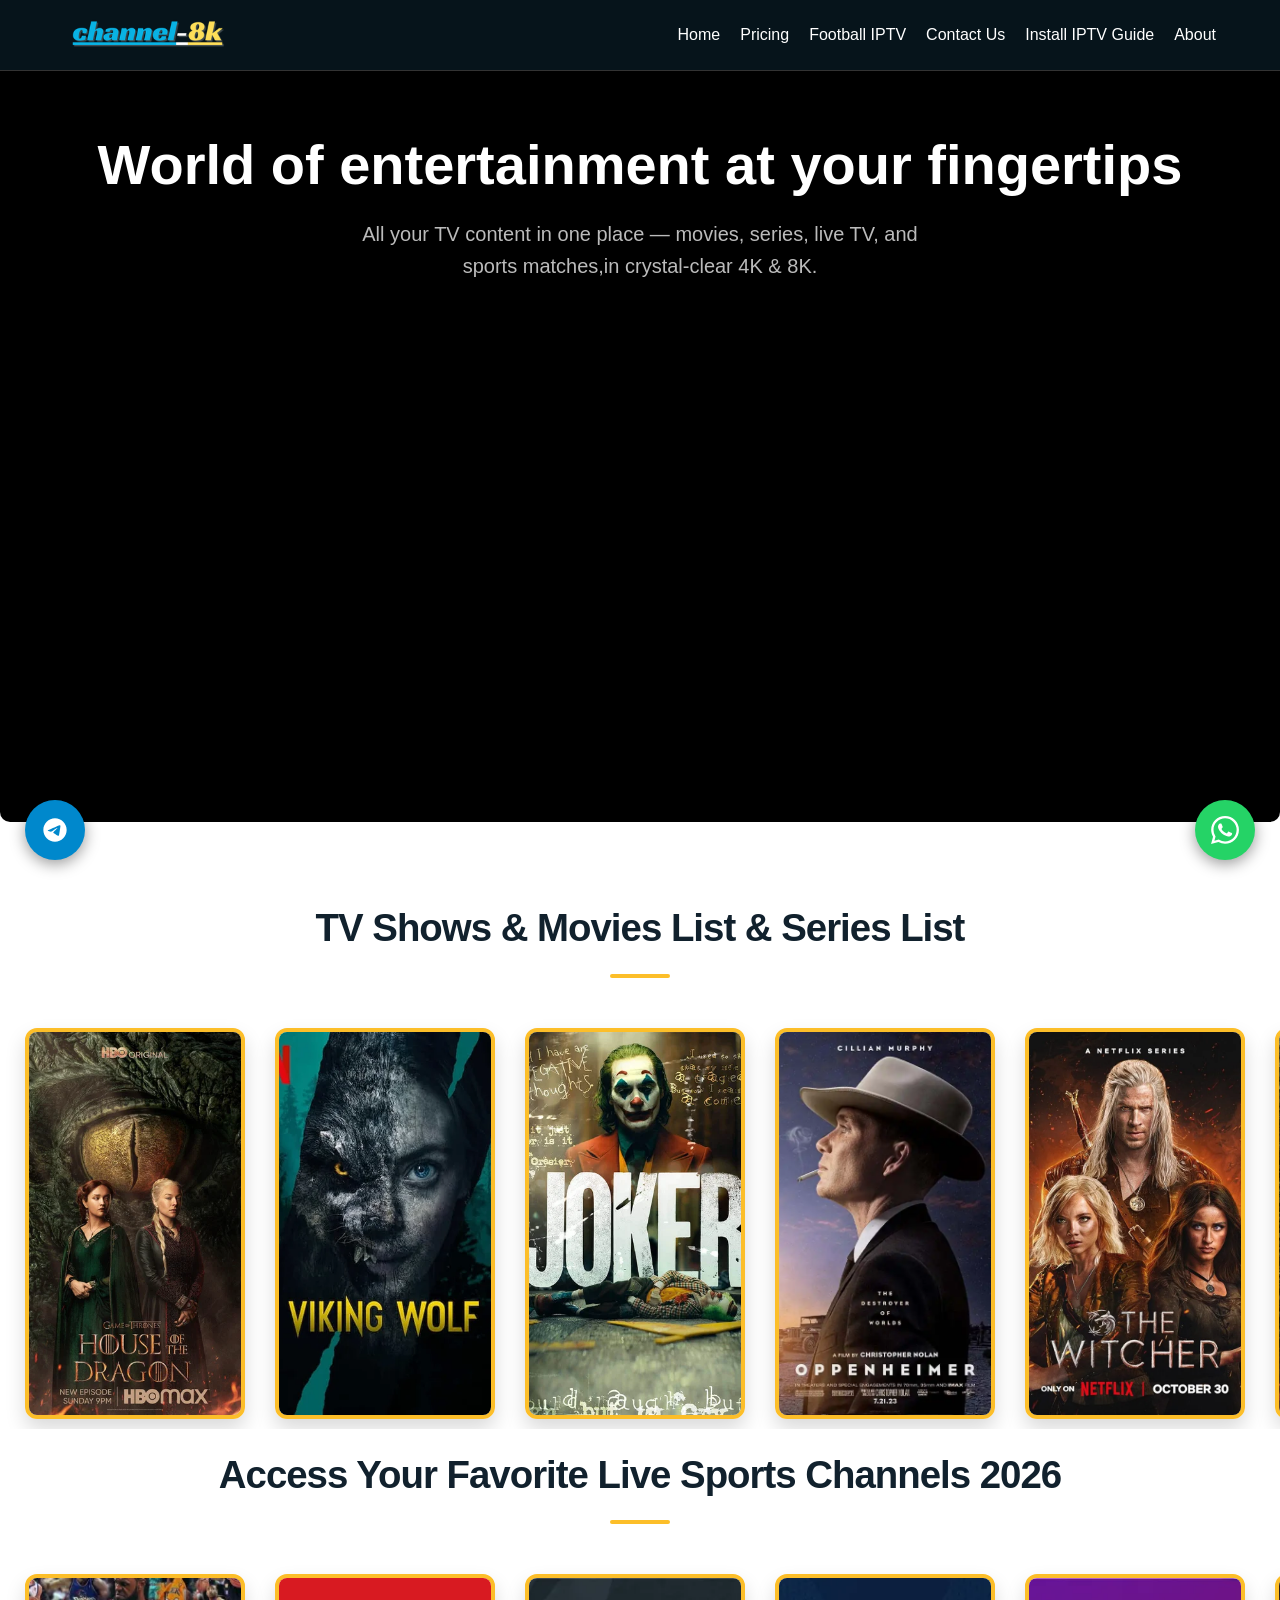
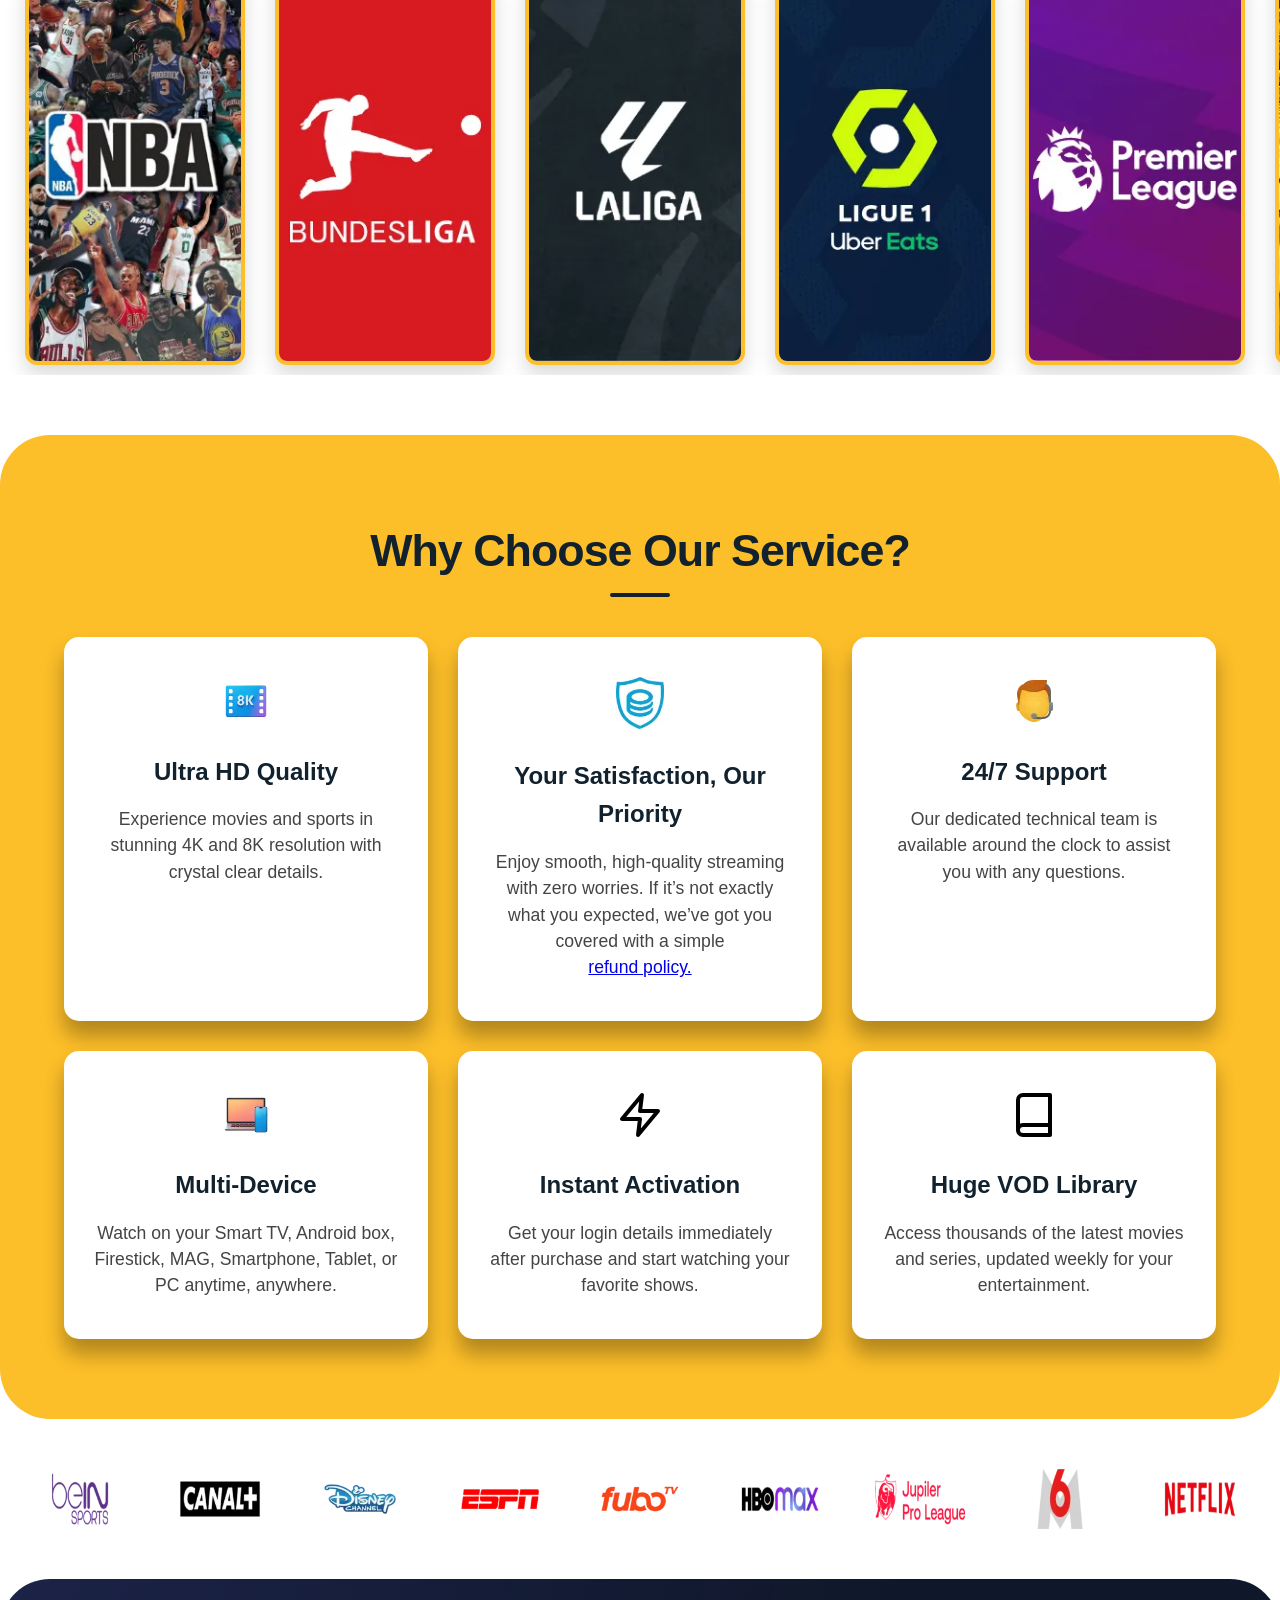
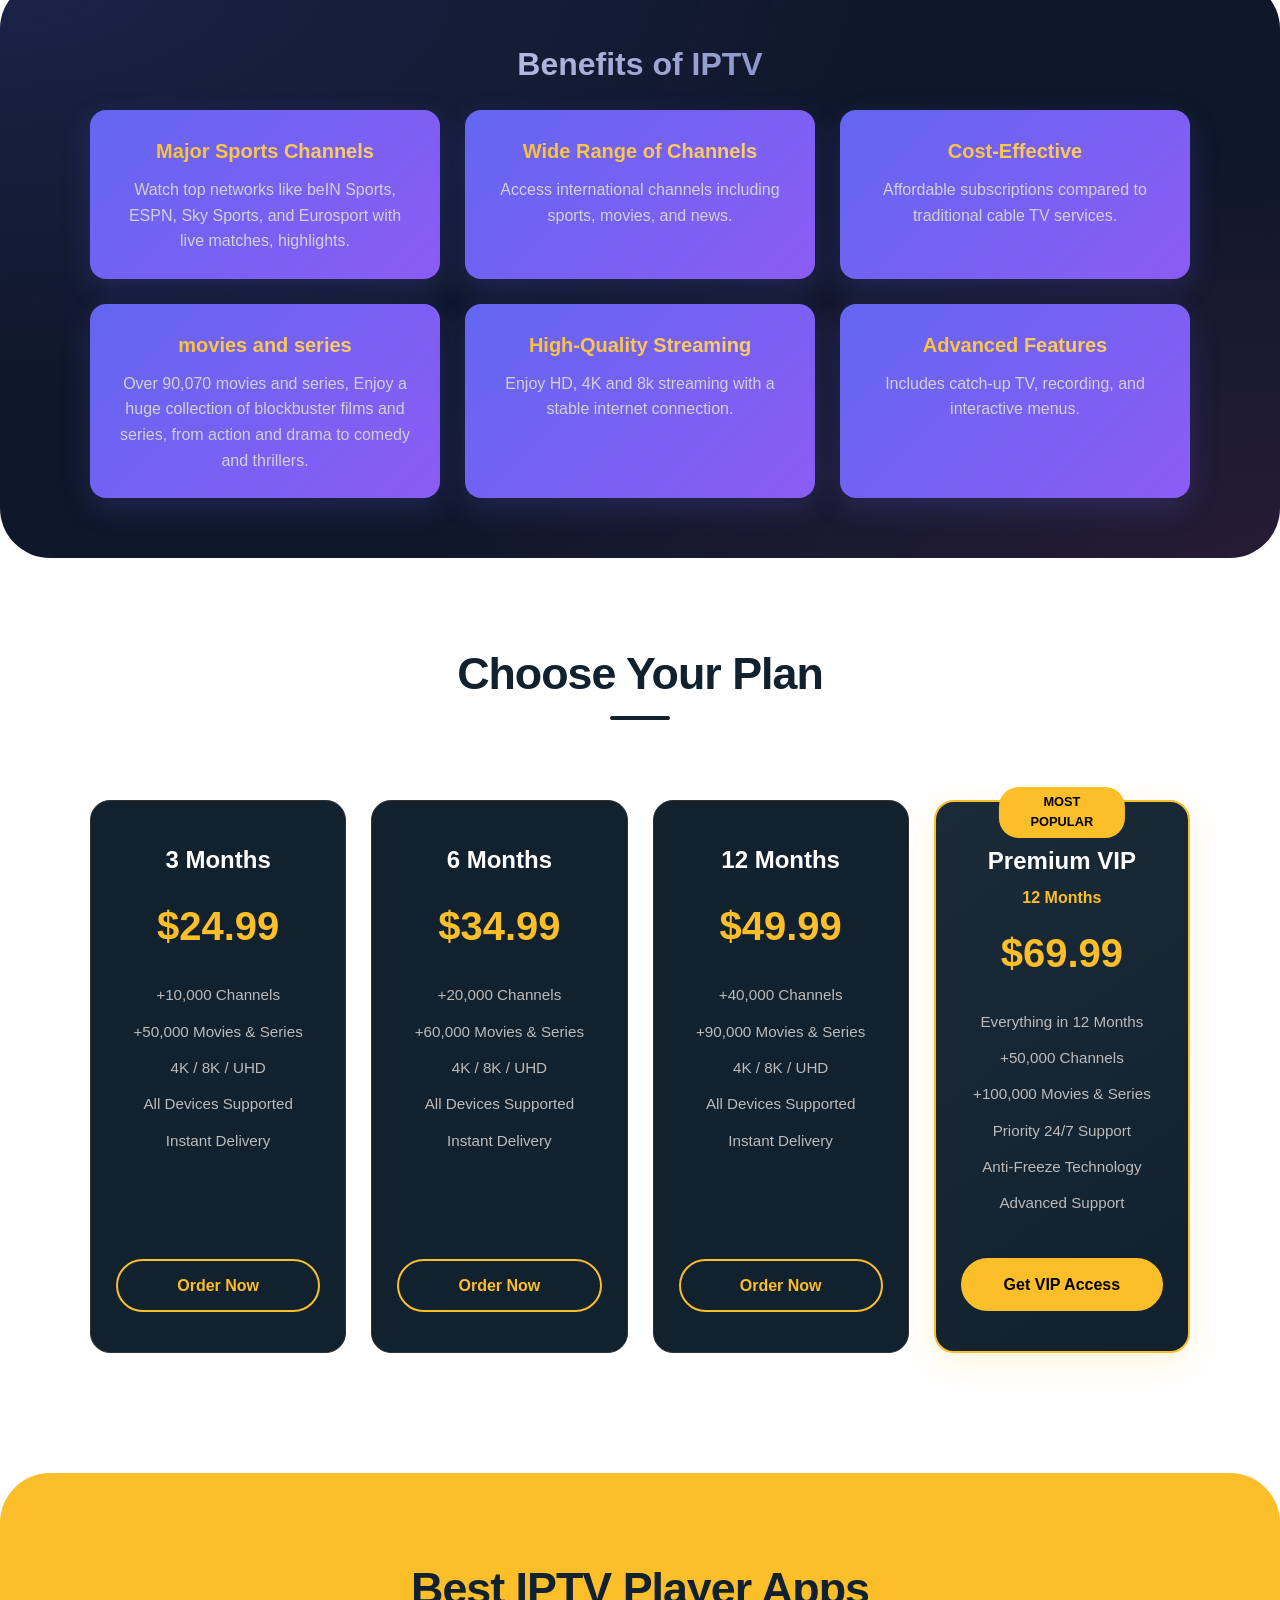
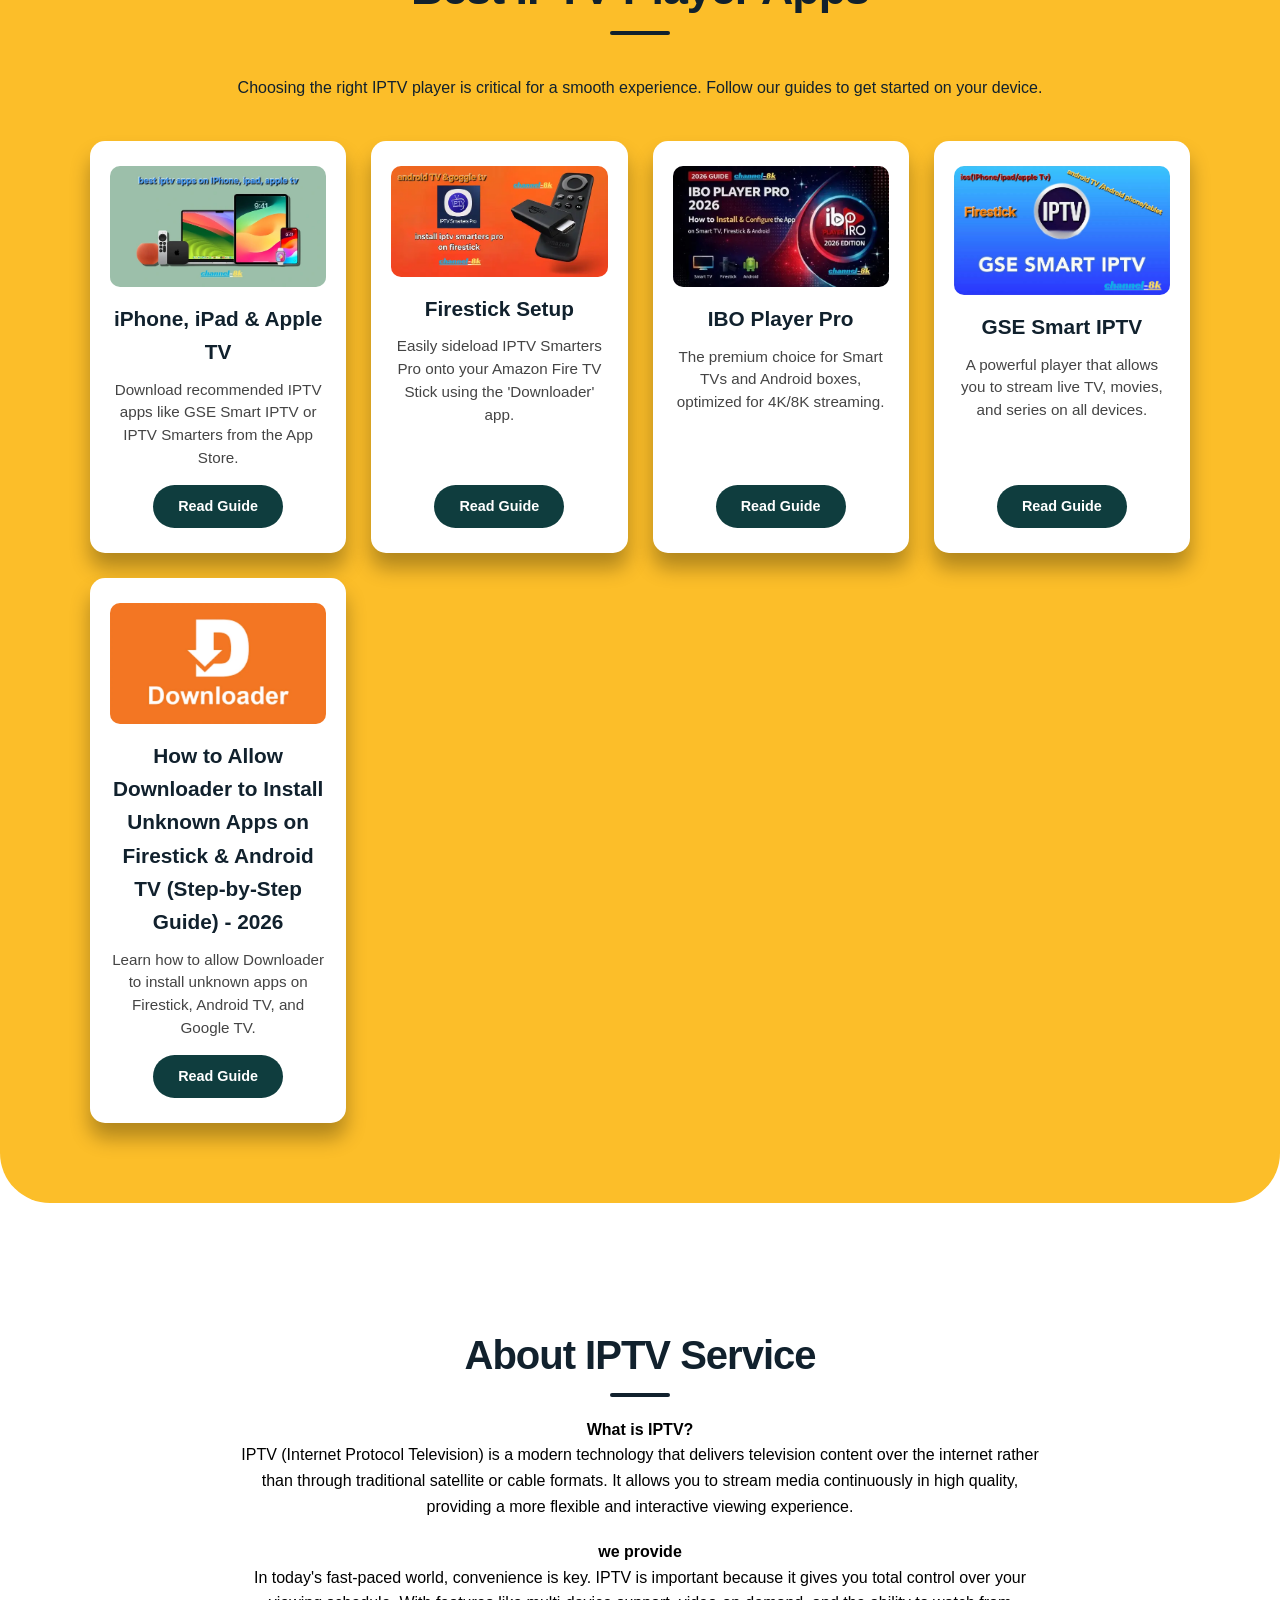
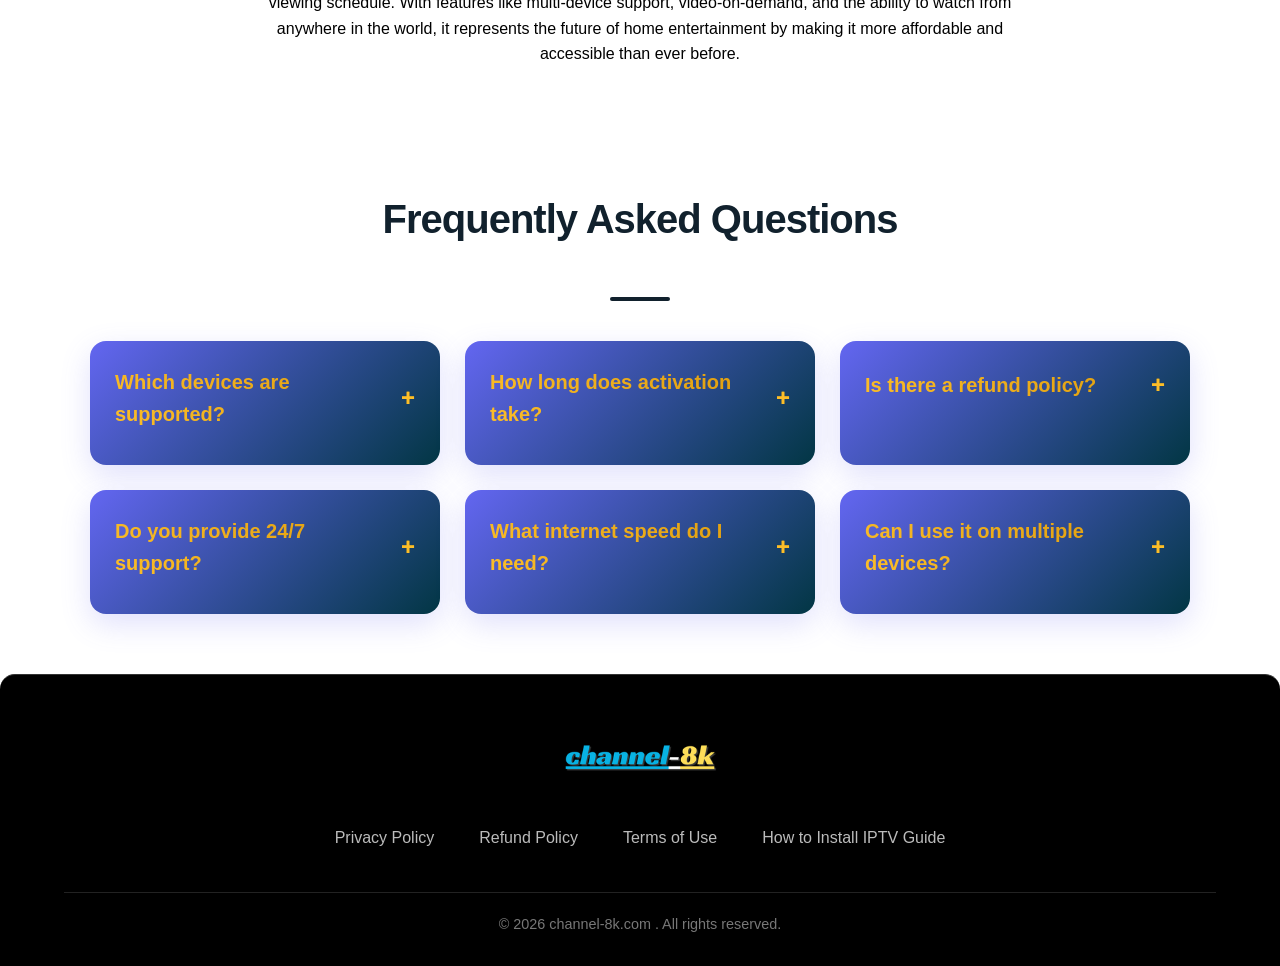
<file: index.html>
<!DOCTYPE html>
<html lang="en">

<head>
    <link rel="stylesheet" href="/assets/css/style.css">
    <meta charset="UTF-8">
    <meta name="viewport" content="width=device-width, initial-scale=1.0">
    <title>Channel-8K: Premium IPTV Service | 4K/8K Live TV & Movies</title>
    <meta name="description"
        content="Experience Channel-8K, the best IPTV service. Stream 40,000+ live channels, movies, and series in stunning 4K/8K quality with instant activation & 24/7 support.">
    <meta name="keywords"
        content="IPTV subscription 2026, live TV streaming, 4K IPTV, 8K IPTV, best IPTV service, sport channels online, premium VOD">
    <link rel="canonical" href="https://channel-8k.com/">

    <!-- Open Graph for Social Media -->
    <meta property="og:title" content="Channel-8K | World of entertainment at your fingertips">
    <meta property="og:description" content="Stream live sports, movies, and series in ultra-high definition.">
    <meta property="og:image" content="https://channel-8k.com/assets/images/logo/channel-8k.webp">
    <meta property="og:url" content="https://channel-8k.com/">
    <meta property="og:type" content="website">

    <!-- Twitter Card for Social Media -->
    <meta name="twitter:card" content="summary_large_image">
    <meta name="twitter:title" content="Channel-8K: Premium IPTV Service | 4K/8K Live TV">
    <meta name="twitter:description"
        content="Stream 40,000+ live channels, movies, and series in stunning 4K/8K quality.">
    <meta name="twitter:image" content="https://channel-8k.com/assets/images/logo/channel-8k.webp">
    <meta name="twitter:site" content="@Channel8K">

    <!-- favicon -->
    <link rel="icon" type="image/png" href="/favicon/favicon-96x96.png" sizes="96x96" />
    <link rel="icon" type="image/svg+xml" href="/favicon/favicon.svg" />
    <link rel="shortcut icon" href="/favicon/favicon.ico" />
    <link rel="apple-touch-icon" sizes="180x180" href="/favicon/apple-touch-icon.png" />
    <meta name="apple-mobile-web-app-title" content="channel-8k" />
    <link rel="manifest" href="/favicon/site.webmanifest" />

    <!-- ✅ Unified SEO Structured Data -->
    <script type="application/ld+json">
    {
      "@context": "https://schema.org",
      "@graph": [
        {
          "@type": "Organization",
          "@id": "https://channel-8k.com/#organization",
          "name": "Channel-8K",
          "url": "https://channel-8k.com",
          "logo": "https://channel-8k.com/assets/images/logo/channel-8k.webp",
          "description": "Leading IPTV provider offering over 40,000 channels and 90,000 VOD options in 4K/8K quality.",
          "sameAs": [
            "https://t.me/+212613378841",
            "https://wa.me/212613378841"
          ],
          "contactPoint": {
            "@type": "ContactPoint",
            "telephone": "+212613378841",
            "contactType": "customer support"
          }
        },
        {
          "@type": "WebSite",
          "name": "Channel-8K",
          "url": "https://channel-8k.com",
          "publisher": { "@id": "https://channel-8k.com/#organization" }
        },
        {
          "@type": "Product",
          "name": "Channel-8K Premium IPTV",
          "description": "Premium IPTV service with 40,000+ live channels and huge VOD library.",
          "image": "https://channel-8k.com/assets/images/logo/channel-8k.webp",
          "brand": { "@type": "Brand", "name": "Channel-8K" },
          "aggregateRating": {
          "@type": "AggregateRating",
          "ratingValue": "4.9",
          "reviewCount": "850"
          },
          "offers": {
          "@type": "AggregateOffer",
          "lowPrice": "24.99",
          "highPrice": "69.99",
          "priceCurrency": "USD",
          "offerCount": "4",
          "offers": [
            {
              "@type": "Offer",
              "price": "24.99",
              "priceCurrency": "USD",
              "availability": "https://schema.org/InStock",
              "url": "https://channel-8k.com/#pricing",
              "priceValidUntil": "2026-12-31"
            },
            {
              "@type": "Offer",
              "price": "69.99",
              "priceCurrency": "USD",
              "availability": "https://schema.org/InStock",
              "url": "https://channel-8k.com/#pricing",
              "priceValidUntil": "2026-12-31"
            }
          ]
          }
        },
        {
          "@type": "BreadcrumbList",
          "itemListElement": [
            { "@type": "ListItem", "position": 1, "name": "Home", "item": "https://channel-8k.com/" }
          ]
        },
        {
          "@type": "FAQPage",
          "mainEntity": [
            {
              "@type": "Question",
              "name": "Which devices are supported?",
              "acceptedAnswer": {
                "@type": "Answer",
                "text": "Our IPTV works on all devices: Smart TVs, Android Box, Firestick, MAG, Smartphones, Tablets, and PC."
              }
            },
            {
              "@type": "Question",
              "name": "How long does activation take?",
              "acceptedAnswer": {
                "@type": "Answer",
                "text": "Activation is nearly instant. You will receive your login details via email right after purchase."
              }
            },
            {
              "@type": "Question",
              "name": "Is there a refund policy?",
              "acceptedAnswer": {
                "@type": "Answer",
                "text": "Yes, we offer a straightforward refund policy if you are not satisfied with the service."
              }
            },
            {
              "@type": "Question",
              "name": "What internet speed do I need?",
              "acceptedAnswer": {
                "@type": "Answer",
                "text": "For a smooth 4K/8K experience, we recommend an internet speed of at least 25 Mbps."
              }
            }
          ]
        }
      ]
    }
    </script>
</head>

<body>
    <header>
        <nav class="navbar">
            <div class="logo">
                <a href="/"><img src="/assets/images/logo/channel-8k.webp" alt="Channel-8K IPTV Logo" width="250"
                        height="60"></a>
            </div>
            <div class="menu-toggle" id="mobile-menu">
                <span class="bar"></span>
                <span class="bar"></span>
                <span class="bar"></span>
            </div>
            <ul class="nav-links">
                <li><a href="/">Home</a></li>
                <li><a href="#pricing">Pricing</a></li>
                <li><a href="/pages/world-cup-2026">Football IPTV</a></li>
                <li><a href="/pages/contact">Contact Us</a></li>
                <li><a href="/pages/how-to-install-iptv">Install IPTV Guide</a></li>
                <li><a href="#about">About</a></li>

            </ul>
        </nav>
    </header>

    <main>
        <section class="hero">
            <h1>World of entertainment at your fingertips</h1>
            <p>All your TV content in one place — movies, series, live TV, and sports matches,in crystal-clear 4K & 8K.
            </p>
            <div class="hero-image-container">
                <img src="/assets/images/hero/hero-football.webp" alt="Live Football Streaming in 8K" class="hero-image"
                    width="800" height="450">
                <img src="/assets/images/hero/hero-movies.webp" alt="Latest Movies and Series VOD" class="hero-image"
                    width="800" height="450">
            </div>

        </section>

        <section class="slider-section">
            <h2 class="slider-title">TV Shows & Movies list & Series list</h2>
            <div class="slider-container">
                <div class="slider-track">
                    <!-- First set of images -->
                    <img src="/assets/images/slider/iptv-smarters-pro-1.webp"
                        alt="Watch House of the Dragon on IPTV Smarters Pro - Channel-8K" loading="lazy" width="400"
                        height="600">
                    <img src="/assets/images/slider/iptv-subscription.webp"
                        alt="Viking Wolf Movie Streaming on Channel-8K IPTV Subscription" loading="lazy" width="400"
                        height="600">
                    <img src="/assets/images/slider/iptv-uk.webp" alt="Stream Joker Movie in 4K with Channel-8K UK IPTV"
                        loading="lazy" width="400" height="600">
                    <img src="/assets/images/slider/oppenheimer.webp"
                        alt="Watch Oppenheimer in Ultra HD 4K - Channel-8K VOD" loading="lazy" width="400" height="600">
                    <img src="/assets/images/slider/the-witcher.webp"
                        alt="The Witcher Series Streaming on Channel-8K IPTV" loading="lazy" width="400" height="600">
                    <!-- Duplicate set for seamless infinite loop -->
                    <img src="/assets/images/slider/iptv-smarters-pro-1.webp"
                        alt="Watch House of the Dragon on IPTV Smarters Pro - Channel-8K" loading="lazy" width="400"
                        height="600">
                    <img src="/assets/images/slider/iptv-subscription.webp"
                        alt="Viking Wolf Movie Streaming on Channel-8K IPTV Subscription" loading="lazy" width="400"
                        height="600">
                    <img src="/assets/images/slider/iptv-uk.webp" alt="Stream Joker Movie in 4K with Channel-8K UK IPTV"
                        loading="lazy" width="400" height="600">
                    <img src="/assets/images/slider/oppenheimer.webp"
                        alt="Watch Oppenheimer in Ultra HD 4K - Channel-8K VOD" loading="lazy" width="400" height="600">
                    <img src="/assets/images/slider/the-witcher.webp"
                        alt="The Witcher Series Streaming on Channel-8K IPTV" loading="lazy" width="400" height="600">
                </div>
            </div>

            <!-- Second Slider -->
            <h2 class="slider-title">Access your favorite live sports channels 2026</h2>
            <div class="slider-container">
                <div class="slider-track" style="animation-direction: reverse;">
                    <!-- Reverse direction for visual variety -->
                    <img src="/assets/images/slider2/nba.webp" alt="Live NBA Basketball Games - Channel-8K Sport IPTV"
                        loading="lazy" width="220" height="391">
                    <img src="/assets/images/slider2/bundesliga.webp"
                        alt="Bundesliga Live Football Matches - Channel-8K Streaming" loading="lazy" width="220"
                        height="391">
                    <img src="/assets/images/slider2/laliga.webp" alt="LaLiga Live Football - Channel-8K IPTV Service"
                        loading="lazy" width="220" height="391">
                    <img src="/assets/images/slider2/ligue1.webp" alt="Ligue 1 Live Streaming - Channel-8K Premium IPTV"
                        loading="lazy" width="220" height="391">
                    <img src="/assets/images/slider2/premier_league.webp"
                        alt="Premier League Live Football - Channel-8K Sport Subscription" loading="lazy" width="220"
                        height="391">
                    <img src="/assets/images/slider2/football.webp"
                        alt="Live International Football Coverage in 4K - Channel-8K" loading="lazy" width="220"
                        height="391">
                    <!-- Duplicate set -->
                    <img src="/assets/images/slider2/nba.webp" alt="Live NBA Basketball Games - Channel-8K Sport IPTV"
                        loading="lazy" width="220" height="391">
                    <img src="/assets/images/slider2/bundesliga.webp"
                        alt="Bundesliga Live Football Matches - Channel-8K Streaming" loading="lazy" width="220"
                        height="391">
                    <img src="/assets/images/slider2/laliga.webp" alt="LaLiga Live Football - Channel-8K IPTV Service"
                        loading="lazy" width="220" height="391">
                    <img src="/assets/images/slider2/ligue1.webp" alt="Ligue 1 Live Streaming - Channel-8K Premium IPTV"
                        loading="lazy" width="220" height="391">
                    <img src="/assets/images/slider2/premier_league.webp"
                        alt="Premier League Live Football - Channel-8K Sport Subscription" loading="lazy" width="220"
                        height="391">
                    <img src="/assets/images/slider2/football.webp"
                        alt="Live International Football Coverage in 4K - Channel-8K" loading="lazy" width="220"
                        height="391">
                </div>
            </div>
        </section>

        <section class="features">
            <h2 class="section-title">Why Choose Our Service?</h2>
            <div class="feature-grid">
                <div class="feature-card">
                    <div class="feature-icon">
                        <img src="/assets/images/features/ultra-hd-quality.webp" alt="8K Quality Icon" width="94"
                            height="94" style="width: 48px; height: auto;">
                    </div>
                    <h3>Ultra HD Quality</h3>
                    <p>Experience movies and sports in stunning 4K and 8K resolution with crystal clear details.</p>
                </div>
                <div class="feature-card">
                    <div class="feature-icon">
                        <img src="/assets/images/features/trust.webp" width="86" height="94"
                            alt="Trust and Refund Icon" style="width: 48px; height: auto;">
                    </div>
                    <h3>Your Satisfaction, Our Priority</h3>
                    <p> Enjoy smooth, high-quality streaming with zero worries. If it’s not exactly what you expected,
                        we’ve
                        got you covered with a simple <br> <a href="/pages/refund-policy"> refund policy.</a></p>
                </div>
                <div class="feature-card">
                    <div class="feature-icon">
                        <img src="/assets/images/features/online-support.webp" alt="24/7 Support Icon" width="48"
                            height="48">
                    </div>
                    <h3>24/7 Support</h3>
                    <p>Our dedicated technical team is available around the clock to assist you with any questions.</p>
                </div>
                <div class="feature-card">
                    <div class="feature-icon">
                        <img src="/assets/images/features/multiple-devices.webp" alt="Multi Device Compatibility Icon"
                            width="94" height="94" style="width: 48px; height: auto;">
                    </div>
                    <h3>Multi-Device</h3>
                    <p>Watch on your Smart TV, Android box, Firestick, MAG, Smartphone, Tablet, or PC anytime, anywhere.
                    </p>
                </div>
                <div class="feature-card">
                    <div class="feature-icon">
                        <svg xmlns="http://www.w3.org/2000/svg" width="48" height="48" viewBox="0 0 24 24" fill="none"
                            stroke="currentColor" stroke-width="2" stroke-linecap="round" stroke-linejoin="round">
                            <path d="M13 2L3 14h9l-1 8 10-12h-9l1-8z"></path>
                        </svg>
                    </div>
                    <h3>Instant Activation</h3>
                    <p>Get your login details immediately after purchase and start watching your favorite shows.</p>
                </div>
                <div class="feature-card">
                    <div class="feature-icon">
                        <svg xmlns="http://www.w3.org/2000/svg" width="48" height="48" viewBox="0 0 24 24" fill="none"
                            stroke="currentColor" stroke-width="2" stroke-linecap="round" stroke-linejoin="round">
                            <path d="M4 19.5A2.5 2.5 0 0 1 6.5 17H20"></path>
                            <path d="M6.5 2H20v20H6.5A2.5 2.5 0 0 1 4 19.5v-15A2.5 2.5 0 0 1 6.5 2z"></path>
                        </svg>
                    </div>
                    <h3>Huge VOD Library</h3>
                    <p>Access thousands of the latest movies and series, updated weekly for your entertainment.</p>
                </div>
            </div>
        </section>


        <section class="slider-channel">
            <div class="slider-container">
                <div class="slider-track">
                    <!-- First set of 13 channel images -->
                    <img src="/assets/images/slider-channel/bein-sports.webp" alt="beIN Sports Logo" width="90"
                        height="60">
                    <img src="/assets/images/slider-channel/canal+.webp" alt="Canal+ Logo" width="90" height="60">
                    <img src="/assets/images/slider-channel/disnep.webp" alt="Disney+ Logo" width="90" height="60">
                    <img src="/assets/images/slider-channel/espn.webp" alt="ESPN Logo" width="90" height="60">
                    <img src="/assets/images/slider-channel/fubo.webp" alt="FuboTV Logo" width="90" height="60">
                    <img src="/assets/images/slider-channel/hbo_max.webp" alt="HBO Max Logo" width="90" height="60">
                    <img src="/assets/images/slider-channel/jupiler.webp" alt="Jupiler Pro League Logo" width="90"
                        height="60">
                    <img src="/assets/images/slider-channel/m6.webp" alt="M6 Logo" width="90" height="60">
                    <img src="/assets/images/slider-channel/netflix.webp" alt="Netflix Logo" width="90" height="60">
                    <img src="/assets/images/slider-channel/ocs.webp" alt="OCS Logo" width="90" height="60">
                    <img src="/assets/images/slider-channel/rmc.webp" alt="RMC Sport Logo" width="90" height="60">

                    <!-- Duplicate set for seamless infinite loop -->
                    <img src="/assets/images/slider-channel/bein-sports.webp" alt="beIN Sports Logo" width="90"
                        height="60">
                    <img src="/assets/images/slider-channel/canal+.webp" alt="Canal+ Logo" width="90" height="60">
                    <img src="/assets/images/slider-channel/disnep.webp" alt="Disney+ Logo" width="90" height="60">
                    <img src="/assets/images/slider-channel/espn.webp" alt="ESPN Logo" width="90" height="60">
                    <img src="/assets/images/slider-channel/fubo.webp" alt="FuboTV Logo" width="90" height="60">
                    <img src="/assets/images/slider-channel/hbo_max.webp" alt="HBO Max Logo" width="90" height="60">
                    <img src="/assets/images/slider-channel/jupiler.webp" alt="Jupiler Pro League Logo" width="90"
                        height="60">
                    <img src="/assets/images/slider-channel/m6.webp" alt="M6 Logo" width="90" height="60">
                    <img src="/assets/images/slider-channel/netflix.webp" alt="Netflix Logo" width="90" height="60">
                    <img src="/assets/images/slider-channel/ocs.webp" alt="OCS Logo" width="90" height="60">
                    <img src="/assets/images/slider-channel/rmc.webp" alt="RMC Sport Logo" width="90" height="60">
                </div>
            </div>
        </section>

        <section class="benefits-section">
            <div class="container">
                <h2>Benefits of IPTV</h2>

                <div class="benefits-grid">

                    <div class="benefit-box">
                        <h3>Major Sports Channels</h3>
                        <p>Watch top networks like beIN Sports, ESPN, Sky Sports, and Eurosport with live matches,
                            highlights.</p>
                    </div>

                    <div class="benefit-box">
                        <h3>Wide Range of Channels</h3>
                        <p>Access international channels including sports, movies, and news.</p>
                    </div>

                    <div class="benefit-box">
                        <h3>Cost-Effective</h3>
                        <p>Affordable subscriptions compared to traditional cable TV services.</p>
                    </div>

                    <div class="benefit-box">
                        <h3>movies and series</h3>
                        <p>Over 90,070 movies and series, Enjoy a huge collection of blockbuster films and series, from
                            action and drama to comedy and thrillers.</p>
                    </div>

                    <div class="benefit-box">
                        <h3>High-Quality Streaming</h3>
                        <p>Enjoy HD, 4K and 8k streaming with a stable internet connection.</p>
                    </div>

                    <div class="benefit-box">
                        <h3>Advanced Features</h3>
                        <p>Includes catch-up TV, recording, and interactive menus.</p>
                    </div>

                </div>
            </div>
        </section>

        <section id="pricing" class="pricing-section">
            <div class="container">
                <h2 class="section-title">Choose Your Plan</h2>
                <div class="pricing-grid">
                    <div class="pricing-card">
                        <h3>3 Months</h3>
                        <div class="price">$24.99</div>
                        <ul>
                            <li>+10,000 Channels</li>
                            <li>+50,000 Movies & Series</li>
                            <li>4K / 8K / UHD</li>
                            <li>All Devices Supported</li>
                            <li>Instant Delivery</li>
                        </ul>
                        <a href="https://wa.me/212613378841?text=Hello%20Channel-8K%2C%20I%20would%20like%20to%20order%20the%203%20Months%20plan%20for%20%2424.99." class="btn-buy">Order Now</a>
                    </div>
                    <div class="pricing-card">
                        <h3>6 Months</h3>
                        <div class="price">$34.99</div>
                        <ul>
                            <li>+20,000 Channels</li>
                            <li>+60,000 Movies & Series</li>
                            <li>4K / 8K / UHD</li>
                            <li>All Devices Supported</li>
                            <li>Instant Delivery</li>
                        </ul>
                        <a href="https://wa.me/212613378841?text=Hello%20Channel-8K%2C%20I%20would%20like%20to%20order%20the%206%20Months%20plan%20for%20%2434.99." class="btn-buy">Order Now</a>
                    </div>
                    <div class="pricing-card">
                        <h3>12 Months</h3>
                        <div class="price">$49.99</div>
                        <ul>
                            <li>+40,000 Channels</li>
                            <li>+90,000 Movies & Series</li>
                            <li>4K / 8K / UHD</li>
                            <li>All Devices Supported</li>
                            <li>Instant Delivery</li>
                        </ul>
                        <a href="https://wa.me/212613378841?text=Hello%20Channel-8K%2C%20I%20would%20like%20to%20order%20the%2012%20Months%20plan%20for%20%2449.99." class="btn-buy">Order Now</a>
                    </div>
                    <div class="pricing-card premium-vip">
                        <div class="vip-badge">Most Popular</div>
                        <h3>Premium VIP</h3>
                        <p class="duration">12 Months</p>
                        <div class="price">$69.99</div>
                        <ul>
                            <li>Everything in 12 Months</li>
                            <li>+50,000 Channels</li>
                            <li>+100,000 Movies & Series</li>
                            <li>Priority 24/7 Support</li>
                            <li>Anti-Freeze Technology</li>
                            <li>Advanced Support</li>
                        </ul>
                        <a href="https://wa.me/212613378841?text=Hello%20Channel-8K%2C%20I%20would%20like%20to%20order%20the%20Premium%20VIP%2012%20Months%20plan%20for%20%2469.99." class="btn-buy">Get VIP Access</a>
                    </div>
                </div>
            </div>
        </section>

        <section id="apps" class="apps-section">
            <div class="container">
                <h2 class="section-title">Best IPTV Player Apps</h2>
                <p class="section-intro" style="margin-bottom: 40px; color: #11212d; font-weight: 500;">Choosing the
                    right IPTV player is critical for a smooth experience. Follow our guides to get started on your
                    device.</p>
                <div class="apps-grid">
                    <div class="app-card">
                        <img src="/assets/images/apple-tv/apple-tv-banner.webp" alt="IPTV Guide for Apple TV and iPhone"
                            width="400" height="225" loading="lazy">
                        <h3>iPhone, iPad & Apple TV</h3>
                        <p>Download recommended IPTV apps like GSE Smart IPTV or IPTV Smarters from the App Store.</p>
                        <a href="/pages/how-to-install-iptv/apple-tv-guide" class="app-btn">Read Guide</a>
                    </div>
                    <div class="app-card">
                        <img src="/assets/images/iptv-smarters-pro/iptv-smarters-pro-banner.webp"
                            alt="Smarters Pro Firestick Installation Guide" width="400" height="225" loading="lazy">
                        <h3>Firestick Setup</h3>
                        <p>Easily sideload IPTV Smarters Pro onto your Amazon Fire TV Stick using the 'Downloader' app.
                        </p>
                        <a href="/pages/how-to-install-iptv/firestick-guide" class="app-btn">Read Guide</a>
                    </div>
                    <div class="app-card">
                        <img src="/assets/images/ibo-player-pro/ibo-player-pro-banner.webp"
                            alt="IBO Player Pro Premium IPTV Player" width="400" height="225" loading="lazy">
                        <h3>IBO Player Pro</h3>
                        <p>The premium choice for Smart TVs and Android boxes, optimized for 4K/8K streaming.</p>
                        <a href="/pages/how-to-install-iptv/ibo-player-guide" class="app-btn">Read Guide</a>
                    </div>
                    <div class="app-card">
                        <img src="/assets/images/gse-smart-iptv/GSE-SMART-IPTV-banner.jpeg"
                            alt="GSE Smart IPTV Multi-Device Setup" width="400" height="225" loading="lazy">
                        <h3>GSE Smart IPTV</h3>
                        <p>A powerful player that allows you to stream live TV, movies, and series on all devices.</p>
                        <a href="/pages/how-to-install-iptv/gse-smart-iptv-guide" class="app-btn">Read Guide</a>
                    </div>

                    <div class="app-card">
                        <img src="/assets/images/downloader-guide/downloader.webp"
                            alt="Allow Unknown Apps on Firestick via Downloader" width="400" height="225"
                            loading="lazy">
                        <h3>How to Allow Downloader to Install Unknown Apps on Firestick & Android TV (Step-by-Step
                            Guide) - 2026</h3>
                        <p>Learn how to allow Downloader to install unknown apps on Firestick, Android TV, and Google
                            TV.</p>
                        <a href="/pages/how-to-install-iptv/downloader-guide.html" class="app-btn">Read Guide</a>
                    </div>
                </div>
            </div>
        </section>

        <section id="about" class="about">
            <h2 class="section-title">About IPTV Service</h2>
            <div class="about-text">
                <p><strong>What is IPTV?</strong><br>
                    IPTV (Internet Protocol Television) is a modern technology that delivers television content over the
                    internet rather than through traditional satellite or cable formats. It allows you to stream media
                    continuously in high quality, providing a more flexible and interactive viewing experience.</p>

                <p><strong>we provide</strong><br>
                    In today's fast-paced world, convenience is key. IPTV is important because it gives you total
                    control
                    over your viewing schedule. With features like multi-device support, video-on-demand, and the
                    ability to
                    watch from anywhere in the world, it represents the future of home entertainment by making it more
                    affordable and accessible than ever before.</p>
            </div>
        </section>

        <section id="faq" class="faq-section">
            <div class="container">
                <h2 class="section-title">Frequently Asked Questions</h2>
                <div class="faq-grid">
                    <div class="faq-box">
                        <h3>Which devices are supported?</h3>
                        <p>Our IPTV works on all devices: Smart TVs, Android Box, Firestick, MAG, Smartphones, Tablets,
                            and PC.</p>
                    </div>
                    <div class="faq-box">
                        <h3>How long does activation take?</h3>
                        <p>Activation is nearly instant. You will receive your login details via email right after
                            purchase.</p>
                    </div>
                    <div class="faq-box">
                        <h3>Is there a refund policy?</h3>
                        <p>Yes, we offer a straightforward refund policy if you are not satisfied with the service.</p>
                    </div>
                    <div class="faq-box">
                        <h3>Do you provide 24/7 support?</h3>
                        <p>Absolutely! Our technical team is available around the clock to assist you with any issues.
                        </p>
                    </div>
                    <div class="faq-box">
                        <h3>What internet speed do I need?</h3>
                        <p>For a smooth 4K/8K experience, we recommend an internet speed of at least 25 Mbps.</p>
                    </div>
                    <div class="faq-box">
                        <h3>Can I use it on multiple devices?</h3>
                        <p>You can use your subscription on one device at a time. Multiple connections require separate
                            plans.</p>
                    </div>
                </div>
            </div>
        </section>
    </main>

    <footer class="footer">
        <div class="footer-container">
            <div class="footer-logo">
                <img src="/assets/images/logo/channel-8k.webp" alt="IPTV Entertainment Logo" width="250" height="60">
            </div>
            <ul class="footer-links">
                <li><a href="/pages/privacy-policy">Privacy Policy</a></li>
                <li><a href="/pages/refund-policy">Refund Policy</a></li>
                <li><a href="/pages/terms-of-use">Terms of Use</a></li>
                <li><a href="/pages/how-to-install-iptv">How to Install IPTV Guide</a></li>
            </ul>
            <div class="footer-bottom">
                <p>&copy; 2026 channel-8k.com . All rights reserved.</p>
            </div>
        </div>
    </footer>

    <!-- Floating Action Buttons -->
    <a href="https://t.me/+212613378841" class="social-float-btn telegram-float" target="_blank"
        aria-label="Contact us on Telegram">
        <svg viewBox="0 0 24 24" width="28" height="28" fill="currentColor">
            <path
                d="M12 2C6.48 2 2 6.48 2 12s4.48 10 10 10 10-4.48 10-10S17.52 2 12 2zm4.64 6.8c-.15 1.58-.8 5.42-1.13 7.19-.14.75-.42 1-.68 1.03-.58.05-1.02-.38-1.58-.75-.88-.58-1.38-.94-2.23-1.5-.99-.65-.35-1.01.22-1.59.15-.15 2.71-2.48 2.76-2.69a.2.2 0 00-.05-.18c-.06-.05-.14-.03-.21-.02-.09.02-1.49.95-4.22 2.79-.4.27-.76.41-1.08.4-.36-.01-1.04-.2-1.55-.37-.63-.2-1.12-.31-1.08-.66.02-.18.27-.36.74-.55 2.92-1.27 4.86-2.11 5.83-2.51 2.78-1.16 3.35-1.36 3.73-1.36.08 0 .27.02.39.12.1.08.13.19.14.27-.01.06.01.13 0 .19z" />
        </svg>
    </a>
    <a href="https://wa.me/212613378841" class="social-float-btn whatsapp-float" target="_blank"
        aria-label="Contact us on WhatsApp">
        <svg viewBox="0 0 24 24" width="28" height="28" fill="currentColor">
            <path
                d="M17.472 14.382c-.297-.149-1.758-.867-2.03-.967-.273-.099-.471-.148-.67.15-.197.297-.767.966-.94 1.164-.173.199-.347.223-.644.075-.297-.15-1.255-.463-2.39-1.475-.883-.788-1.48-1.761-1.653-2.059-.173-.297-.018-.458.13-.606.134-.133.298-.347.446-.52.149-.174.198-.298.298-.497.099-.198.05-.371-.025-.52-.075-.149-.669-1.612-.916-2.207-.242-.579-.487-.5-.669-.51-.173-.008-.371-.01-.57-.01-.198 0-.52.074-.792.372-.272.297-1.04 1.016-1.04 2.479 0 1.462 1.065 2.875 1.213 3.074.149.198 2.096 3.2 5.077 4.487.709.306 1.262.489 1.694.625.712.227 1.36.195 1.871.118.571-.085 1.758-.719 2.006-1.413.248-.694.248-1.289.173-1.413-.074-.124-.272-.198-.57-.347m-5.421 7.403h-.004a9.87 9.87 0 01-5.031-1.378l-.361-.214-3.741.982.998-3.648-.235-.374a9.86 9.86 0 01-1.51-5.26c.001-5.45 4.436-9.884 9.888-9.884 2.64 0 5.122 1.03 6.988 2.898a9.825 9.825 0 012.893 6.994c-.003 5.45-4.437 9.884-9.885 9.884m8.413-18.297A11.815 11.815 0 0012.05 0C5.495 0 .16 5.335.157 11.892c0 2.096.547 4.142 1.588 5.945L.057 24l6.305-1.654a11.882 11.882 0 005.683 1.448h.005c6.554 0 11.89-5.335 11.893-11.893a11.821 11.821 0 00-3.48-8.413z" />
        </svg>
    </a>

    <script src="/assets/js/script.js"></script>

</body>

</html>
</file>
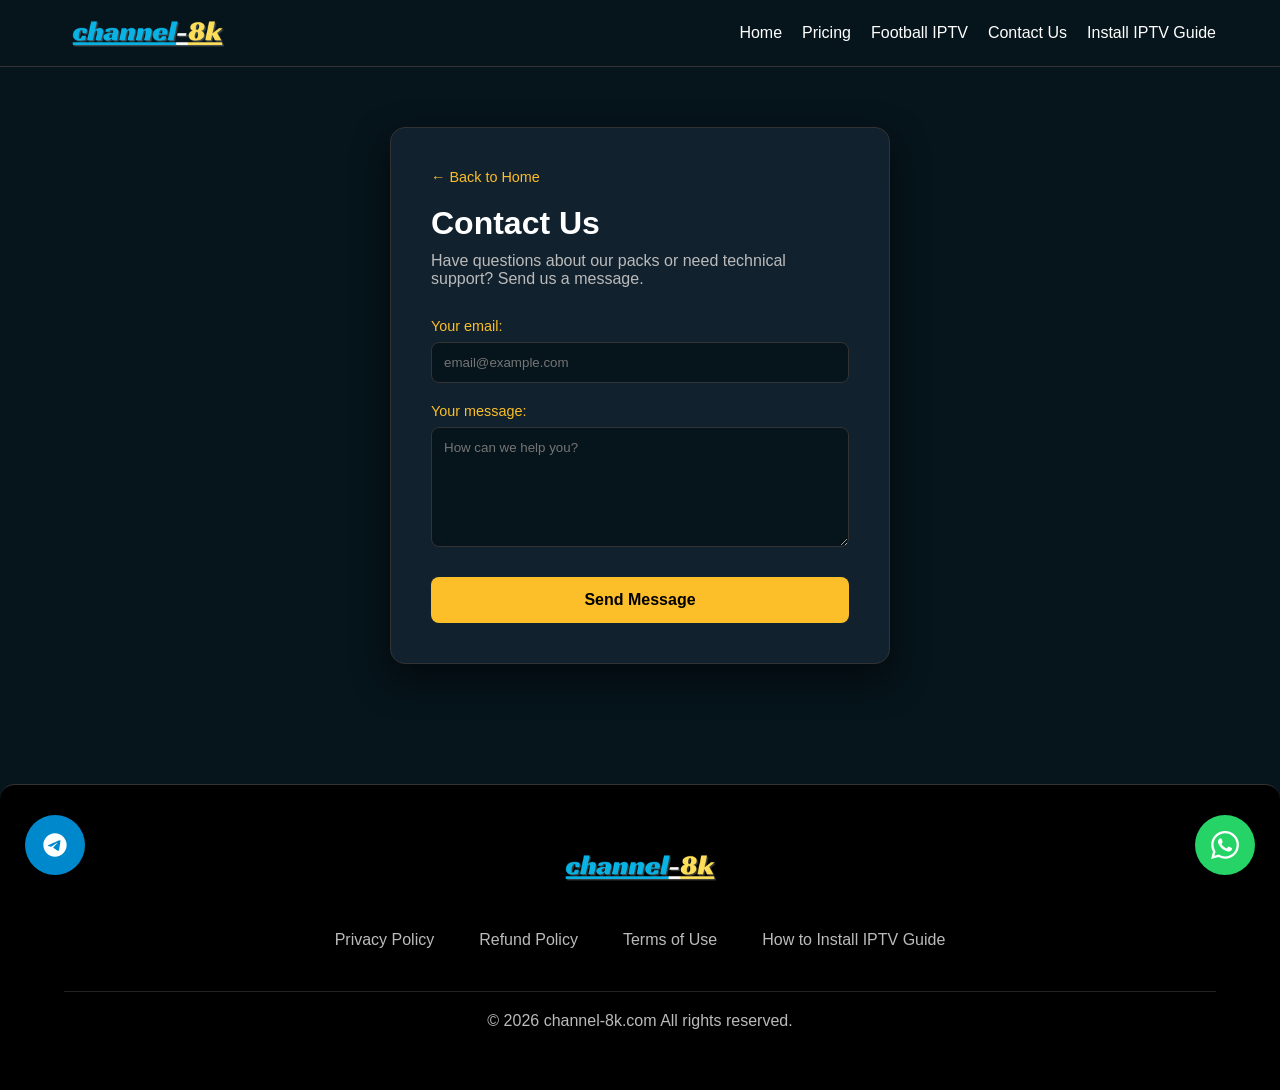
<file: pages/contact.html>
<!DOCTYPE html>
<html lang="en">

<head>
  <meta charset="UTF-8">
  <meta name="viewport" content="width=device-width, initial-scale=1.0">
  <title>Contact Us - IPTV Entertainment</title>
  <meta name="description" content="Get in touch with Channel-8K support for technical help or subscription inquiries.">
  <link rel="canonical" href="https://channel-8k.com/pages/contact">
  <link rel="stylesheet" href="/assets/css/main.css">
  <link rel="stylesheet" href="/assets/css/contact.css">

   <!-- favicon -->
    <link rel="icon" type="image/png" href="/favicon/favicon-96x96.png" sizes="96x96" />
    <link rel="icon" type="image/svg+xml" href="/favicon/favicon.svg" />
    <link rel="shortcut icon" href="/favicon/favicon.ico" />
    <link rel="apple-touch-icon" sizes="180x180" href="/favicon/apple-touch-icon.png" />
    <meta name="apple-mobile-web-app-title" content="channel-8k" />
    <link rel="manifest" href="/favicon/site.webmanifest" />

  <!-- Structured Data -->
  <script type="application/ld+json">
  {
    "@context": "https://schema.org",
    "@type": "BreadcrumbList",
    "itemListElement": [{
      "@type": "ListItem",
      "position": 1,
      "name": "Home",
      "item": "https://channel-8k.com/"
    },{
      "@type": "ListItem",
      "position": 2,
      "name": "Contact Us",
      "item": "https://channel-8k.com/pages/contact"
    }]
  }
  </script>
</head>

<body>

  <header>
    <nav class="navbar">
      <div class="logo">
        <a href="/"><img src="/assets/images/logo/channel-8k.webp" alt="Channel-8K IPTV Logo" width="250"
            height="60"></a>
      </div>
      <div class="menu-toggle" id="mobile-menu">
        <span class="bar"></span>
        <span class="bar"></span>
        <span class="bar"></span>
      </div>
      <ul class="nav-links">
        <li><a href="/">Home</a></li>
        <li><a href="/#pricing">Pricing</a></li>
        <li><a href="/pages/world-cup-2026">Football IPTV</a></li>
        <li><a href="/pages/contact">Contact Us</a></li>
        <li><a href="/pages/how-to-install-iptv">Install IPTV Guide</a></li>
      </ul>
    </nav>
  </header>

  <main class="contact">
    <div class="contact-container">
      <div class="contact-card">
        <a href="/" class="back-link">← Back to Home</a>
        <h1>Contact Us</h1>
        <p>Have questions about our packs or need technical support? Send us a message.</p>

        <form action="https://formspree.io/f/mvzvejrb" method="POST" class="contact-form">
          <label>
            Your email:
            <input type="email" name="email" placeholder="email@example.com" required>
          </label>
          <label>
            Your message:
            <textarea name="message" placeholder="How can we help you?" required></textarea>
          </label>
          <button type="submit">Send Message</button>
        </form>
      </div>
    </div>

  </main>


  <footer class="footer">
    <div class="footer-container">
      <div class="footer-logo">
        <img src="/assets/images/logo/channel-8k.webp" alt="Channel-8K IPTV Logo" width="250" height="60">
      </div>
      <ul class="footer-links">
        <li><a href="/pages/privacy-policy">Privacy Policy</a></li>
        <li><a href="/pages/refund-policy">Refund Policy</a></li>
        <li><a href="/pages/terms-of-use">Terms of Use</a></li>
        <li><a href="/pages/how-to-install-iptv">How to Install IPTV Guide</a></li>
      </ul>
      <div class="footer-bottom">
        <p>&copy; 2026 channel-8k.com All rights reserved.</p>
      </div>
    </div>
  </footer>

  <!-- Floating Action Buttons -->
  <a href="https://t.me/+212613378841" class="social-float-btn telegram-float" target="_blank"
    aria-label="Contact us on Telegram">
    <svg viewBox="0 0 24 24" width="28" height="28" fill="currentColor">
      <path
        d="M12 2C6.48 2 2 6.48 2 12s4.48 10 10 10 10-4.48 10-10S17.52 2 12 2zm4.64 6.8c-.15 1.58-.8 5.42-1.13 7.19-.14.75-.42 1-.68 1.03-.58.05-1.02-.38-1.58-.75-.88-.58-1.38-.94-2.23-1.5-.99-.65-.35-1.01.22-1.59.15-.15 2.71-2.48 2.76-2.69a.2.2 0 00-.05-.18c-.06-.05-.14-.03-.21-.02-.09.02-1.49.95-4.22 2.79-.4.27-.76.41-1.08.4-.36-.01-1.04-.2-1.55-.37-.63-.2-1.12-.31-1.08-.66.02-.18.27-.36.74-.55 2.92-1.27 4.86-2.11 5.83-2.51 2.78-1.16 3.35-1.36 3.73-1.36.08 0 .27.02.39.12.1.08.13.19.14.27-.01.06.01.13 0 .19z" />
    </svg>
  </a>
  <a href="https://wa.me/212613378841" class="social-float-btn whatsapp-float" target="_blank"
    aria-label="Contact us on WhatsApp">
    <svg viewBox="0 0 24 24" width="28" height="28" fill="currentColor">
      <path
        d="M17.472 14.382c-.297-.149-1.758-.867-2.03-.967-.273-.099-.471-.148-.67.15-.197.297-.767.966-.94 1.164-.173.199-.347.223-.644.075-.297-.15-1.255-.463-2.39-1.475-.883-.788-1.48-1.761-1.653-2.059-.173-.297-.018-.458.13-.606.134-.133.298-.347.446-.52.149-.174.198-.298.298-.497.099-.198.05-.371-.025-.52-.075-.149-.669-1.612-.916-2.207-.242-.579-.487-.5-.669-.51-.173-.008-.371-.01-.57-.01-.198 0-.52.074-.792.372-.272.297-1.04 1.016-1.04 2.479 0 1.462 1.065 2.875 1.213 3.074.149.198 2.096 3.2 5.077 4.487.709.306 1.262.489 1.694.625.712.227 1.36.195 1.871.118.571-.085 1.758-.719 2.006-1.413.248-.694.248-1.289.173-1.413-.074-.124-.272-.198-.57-.347m-5.421 7.403h-.004a9.87 9.87 0 01-5.031-1.378l-.361-.214-3.741.982.998-3.648-.235-.374a9.86 9.86 0 01-1.51-5.26c.001-5.45 4.436-9.884 9.888-9.884 2.64 0 5.122 1.03 6.988 2.898a9.825 9.825 0 012.893 6.994c-.003 5.45-4.437 9.884-9.885 9.884m8.413-18.297A11.815 11.815 0 0012.05 0C5.495 0 .16 5.335.157 11.892c0 2.096.547 4.142 1.588 5.945L.057 24l6.305-1.654a11.882 11.882 0 005.683 1.448h.005c6.554 0 11.89-5.335 11.893-11.893a11.821 11.821 0 00-3.48-8.413z" />
    </svg>
  </a>

  <script src="/assets/js/navbar.js"></script>
</body>

</html>
</file>
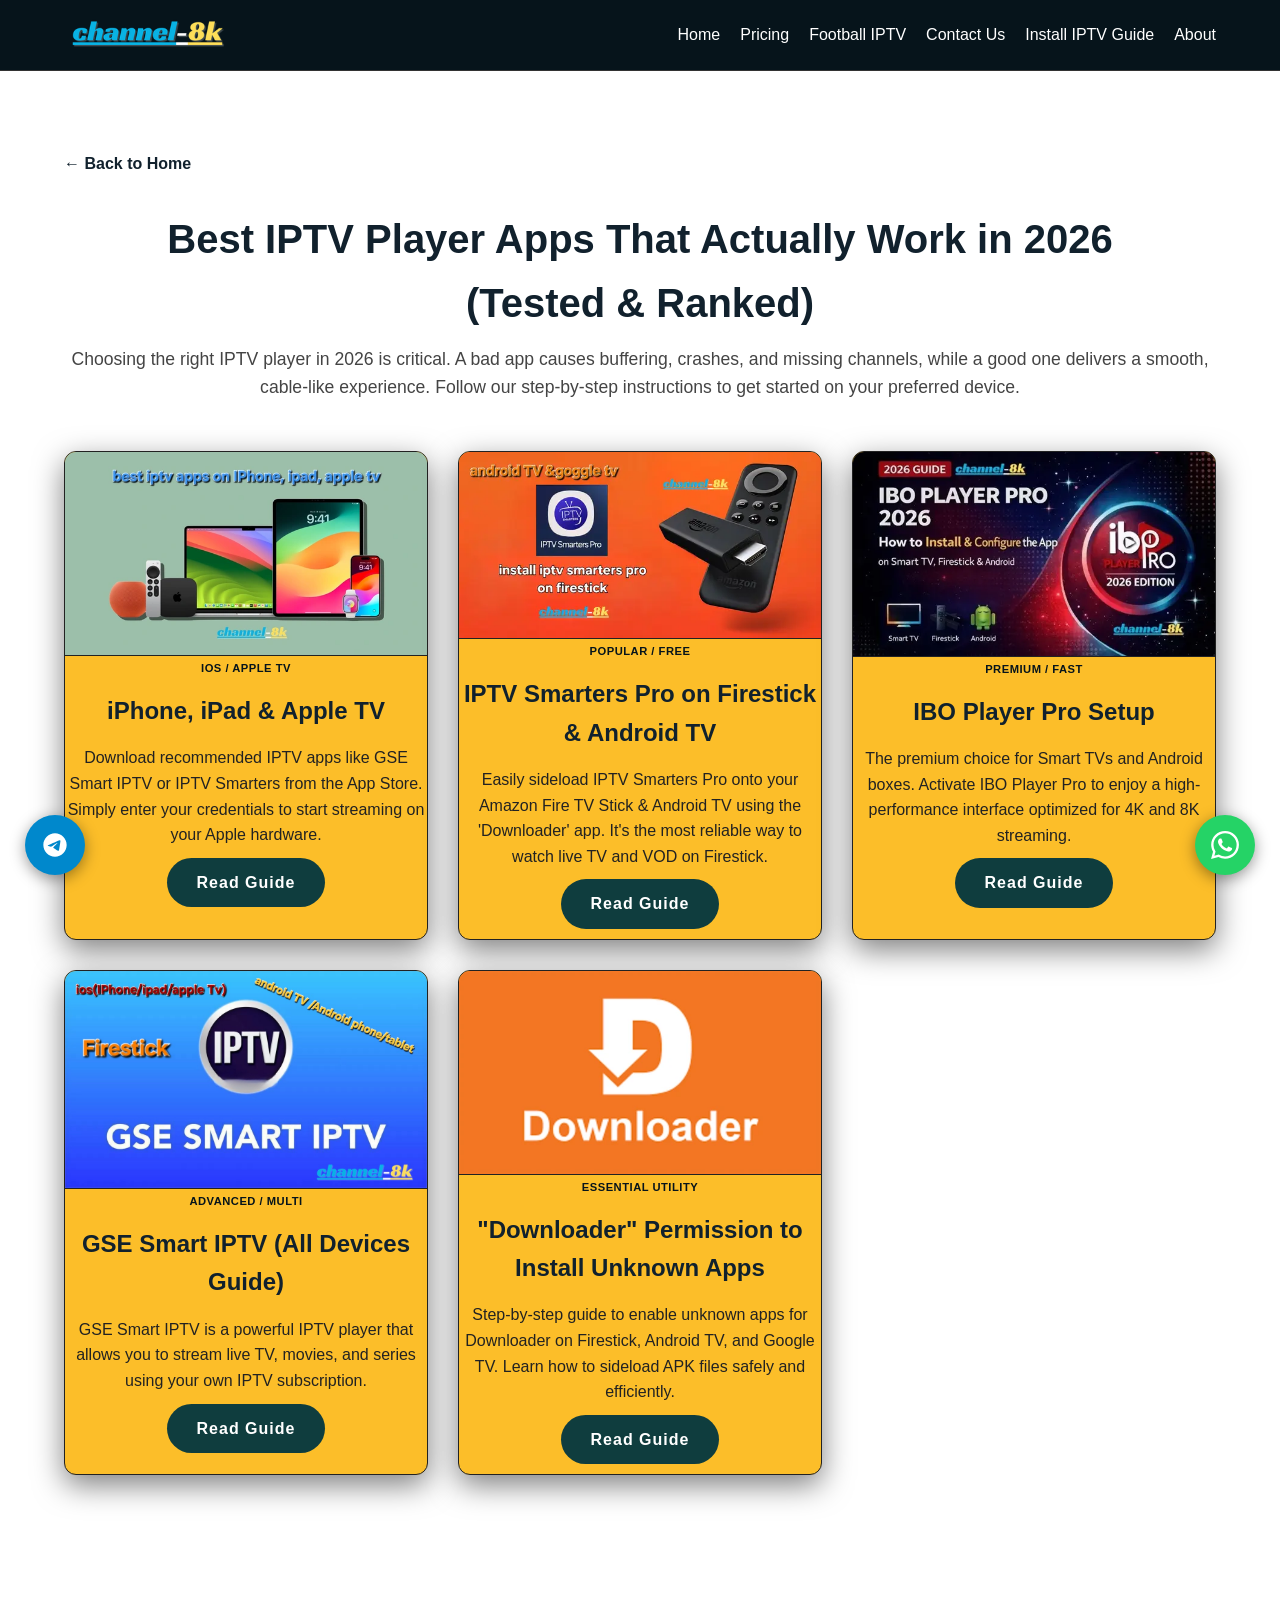
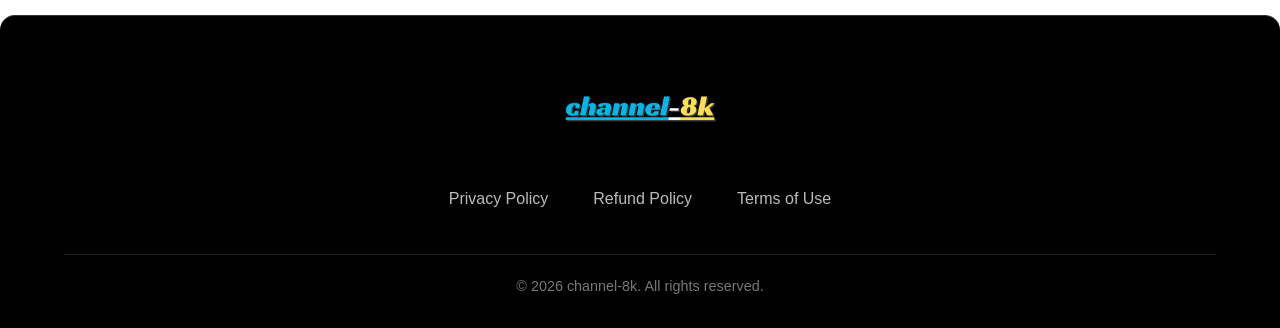
<file: pages/how-to-install-iptv.html>
<!DOCTYPE html>
<html lang="en">

<head>
  <meta charset="UTF-8">
  <meta name="viewport" content="width=device-width, initial-scale=1.0">
  <title>How to Install IPTV - Channel-8K</title>
  <meta name="description" content="Step-by-step installation guides for Firestick, Smart TV, Android, and Apple TV. Get your IPTV running in minutes.">
  <meta name="keywords" content="IPTV apps 2026, Smarters Pro, IBO Player, Firestick IPTV, Apple TV IPTV, GSE Smart IPTV, IPTV installation guide">
  <link rel="canonical" href="https://channel-8k.com/pages/how-to-install-iptv">
  <link rel="stylesheet" href="/assets/css/main.css">
  <link rel="stylesheet" href="/assets/css/how-to-install-iptv.css">

  <!-- Open Graph / Facebook -->
  <meta property="og:type" content="website">
  <meta property="og:url" content="https://channel-8k.com/pages/how-to-install-iptv">
  <meta property="og:title" content="How to Install IPTV - Step-by-Step 2026 Guide">
  <meta property="og:description" content="Master IPTV installation on Firestick, Smart TV, Android, and Apple TV with our tested 2026 guides.">
  <meta property="og:image" content="https://channel-8k.com/assets/images/ibo-player-pro/ibo-player-pro-banner.webp">

  <!-- Twitter -->
  <meta property="twitter:card" content="summary_large_image">
  <meta property="twitter:url" content="https://channel-8k.com/pages/how-to-install-iptv">
  <meta property="twitter:title" content="How to Install IPTV - Step-by-Step 2026 Guide">
  <meta property="twitter:description" content="Master IPTV installation on Firestick, Smart TV, Android, and Apple TV with our tested 2026 guides.">
  <meta property="twitter:image" content="https://channel-8k.com/assets/images/ibo-player-pro/ibo-player-pro-banner.webp">

   <!-- favicon -->
    <link rel="icon" type="image/png" href="/favicon/favicon-96x96.png" sizes="96x96" />
    <link rel="icon" type="image/svg+xml" href="/favicon/favicon.svg" />
    <link rel="shortcut icon" href="/favicon/favicon.ico" />
    <link rel="apple-touch-icon" sizes="180x180" href="/favicon/apple-touch-icon.png" />
    <meta name="apple-mobile-web-app-title" content="channel-8k" />
    <link rel="manifest" href="/favicon/site.webmanifest" />

  <!-- Structured Data -->
  <script type="application/ld+json">
  {
    "@context": "https://schema.org",
    "@type": "BreadcrumbList",
    "itemListElement": [{
      "@type": "ListItem",
      "position": 1,
      "name": "Home",
      "item": "https://channel-8k.com/"
    },{
      "@type": "ListItem",
      "position": 2,
      "name": "Install IPTV Guide",
      "item": "https://channel-8k.com/pages/how-to-install-iptv"
    }]
  }
  </script>
</head>

<body>
  <header>
    <nav class="navbar">
      <div class="logo">
        <a href="/"><img src="/assets/images/logo/channel-8k.webp" alt="Channel-8K Premium IPTV Logo" width="250" height="60"></a>
      </div>
      <div class="menu-toggle" id="mobile-menu">
        <span class="bar"></span>
        <span class="bar"></span>
        <span class="bar"></span>
      </div>
      <ul class="nav-links">
        <li><a href="/">Home</a></li>
        <li><a href="/#pricing">Pricing</a></li>
        <li><a href="/pages/world-cup-2026">Football IPTV</a></li>
        <li><a href="/pages/contact">Contact Us</a></li>
        <li><a href="/pages/how-to-install-iptv">Install IPTV Guide</a></li>
        <li><a href="/#about">About</a></li>
      </ul>
    </nav>
  </header>

  <main class="install-section">
    <div class="install-container">
      <a href="/" class="back-link">← Back to Home</a>
      <h1>Best IPTV Player Apps That Actually Work in 2026 <br> (Tested & Ranked)</h1>
      <p class="section-intro"> Choosing the right IPTV player in 2026 is critical. A bad app causes buffering, crashes,
        and missing channels, while a good one delivers a smooth, cable-like experience. Follow our step-by-step
        instructions to get started on your preferred device.</p>

      <div class="guide-grid">
        <div class="guide-box">
          <img src="/assets/images/apple-tv/apple-tv-banner.webp" alt="Best IPTV Apps for iPhone and Apple TV 2026" width="400" height="225" loading="lazy">
          <span class="app-tag">iOS / Apple TV</span>
          <h2>iPhone, iPad & Apple TV</h2>
          <p>Download recommended IPTV apps like GSE Smart IPTV or IPTV Smarters from the App Store. Simply enter your
            credentials to start streaming on your Apple hardware.</p>
          <a href="/pages/how-to-install-iptv/apple-tv-guide" class="install-btn">Read Guide</a>
        </div>

        <div class="guide-box">
          <img src="/assets/images/iptv-smarters-pro/iptv-smarters-pro-banner.webp" alt="How to Install IPTV Smarters Pro on Firestick Guide" width="400" height="225" loading="lazy">
          <span class="app-tag">Popular / Free</span>
          <h2>IPTV Smarters Pro on Firestick & Android TV</h2>
          <p>Easily sideload IPTV Smarters Pro onto your Amazon Fire TV Stick & Android TV using the 'Downloader' app.
            It's the most reliable way to watch live TV and VOD on Firestick.</p>
          <a href="/pages/how-to-install-iptv/firestick-guide" class="install-btn">Read Guide</a>
        </div>

        <div class="guide-box">
          <img src="/assets/images/ibo-player-pro/ibo-player-pro-banner.webp" alt="IBO Player Pro Activation and Setup Guide" width="400" height="225" loading="lazy">
          <span class="app-tag">Premium / Fast</span>
          <h2>IBO Player Pro Setup</h2>
          <p>The premium choice for Smart TVs and Android boxes. Activate IBO Player Pro to enjoy a high-performance
            interface optimized for 4K and 8K streaming.</p>
          <a href="/pages/how-to-install-iptv/ibo-player-guide" class="install-btn">Read Guide</a>
        </div>

        <div class="guide-box">
          <img src="/assets/images/gse-smart-iptv/GSE-SMART-IPTV-banner.jpeg" alt="GSE Smart IPTV Installation Guide for Android and iOS" width="400" height="225" loading="lazy">
          <span class="app-tag">Advanced / Multi</span>
          <h2>GSE Smart IPTV (All Devices Guide)</h2>
          <p>GSE Smart IPTV is a powerful IPTV player that allows you to stream live TV, movies, and series using your
            own IPTV subscription.</p>
          <a href="/pages/how-to-install-iptv/gse-smart-iptv-guide" class="install-btn">Read Guide</a>
        </div>

        <div class="guide-box">
          <img src="/assets/images/downloader-guide/downloader.webp" alt="Enable Downloader App Permissions for IPTV Sideloading" width="400" height="225" loading="lazy">
          <span class="app-tag">Essential Utility</span>
          <h2>"Downloader" Permission to Install Unknown Apps</h2>
          <p>Step-by-step guide to enable unknown apps for Downloader on Firestick, Android TV, and Google TV. Learn how to sideload APK files safely and efficiently.</p>
          <a href="/pages/how-to-install-iptv/downloader-guide" class="install-btn">Read Guide</a>
        </div>
      </div>
    </div>
  </main>

  <footer class="footer">
    <div class="footer-container">
      <div class="footer-logo">
        <a href="/"><img src="/assets/images/logo/channel-8k.webp" alt="channel-8k Logo" width="250" height="60"></a>
      </div>
      <ul class="footer-links">
        <li><a href="/pages/privacy-policy">Privacy Policy</a></li>
        <li><a href="/pages/refund-policy">Refund Policy</a></li>
        <li><a href="/pages/terms-of-use">Terms of Use</a></li>
      </ul>
      <div class="footer-bottom">
        <p>&copy; 2026 channel-8k. All rights reserved.</p>
      </div>
    </div>
  </footer>

  <!-- Floating Action Buttons -->
  <a href="https://t.me/+212613378841" class="social-float-btn telegram-float" target="_blank"
    aria-label="Contact us on Telegram">
    <svg viewBox="0 0 24 24" width="28" height="28" fill="currentColor">
      <path
        d="M12 2C6.48 2 2 6.48 2 12s4.48 10 10 10 10-4.48 10-10S17.52 2 12 2zm4.64 6.8c-.15 1.58-.8 5.42-1.13 7.19-.14.75-.42 1-.68 1.03-.58.05-1.02-.38-1.58-.75-.88-.58-1.38-.94-2.23-1.5-.99-.65-.35-1.01.22-1.59.15-.15 2.71-2.48 2.76-2.69a.2.2 0 00-.05-.18c-.06-.05-.14-.03-.21-.02-.09.02-1.49.95-4.22 2.79-.4.27-.76.41-1.08.4-.36-.01-1.04-.2-1.55-.37-.63-.2-1.12-.31-1.08-.66.02-.18.27-.36.74-.55 2.92-1.27 4.86-2.11 5.83-2.51 2.78-1.16 3.35-1.36 3.73-1.36.08 0 .27.02.39.12.1.08.13.19.14.27-.01.06.01.13 0 .19z" />
    </svg>
  </a>
  <a href="https://wa.me/212613378841" class="social-float-btn whatsapp-float" target="_blank"
    aria-label="Contact us on WhatsApp">
    <svg viewBox="0 0 24 24" width="28" height="28" fill="currentColor">
      <path
        d="M17.472 14.382c-.297-.149-1.758-.867-2.03-.967-.273-.099-.471-.148-.67.15-.197.297-.767.966-.94 1.164-.173.199-.347.223-.644.075-.297-.15-1.255-.463-2.39-1.475-.883-.788-1.48-1.761-1.653-2.059-.173-.297-.018-.458.13-.606.134-.133.298-.347.446-.52.149-.174.198-.298.298-.497.099-.198.05-.371-.025-.52-.075-.149-.669-1.612-.916-2.207-.242-.579-.487-.5-.669-.51-.173-.008-.371-.01-.57-.01-.198 0-.52.074-.792.372-.272.297-1.04 1.016-1.04 2.479 0 1.462 1.065 2.875 1.213 3.074.149.198 2.096 3.2 5.077 4.487.709.306 1.262.489 1.694.625.712.227 1.36.195 1.871.118.571-.085 1.758-.719 2.006-1.413.248-.694.248-1.289.173-1.413-.074-.124-.272-.198-.57-.347m-5.421 7.403h-.004a9.87 9.87 0 01-5.031-1.378l-.361-.214-3.741.982.998-3.648-.235-.374a9.86 9.86 0 01-1.51-5.26c.001-5.45 4.436-9.884 9.888-9.884 2.64 0 5.122 1.03 6.988 2.898a9.825 9.825 0 012.893 6.994c-.003 5.45-4.437 9.884-9.885 9.884m8.413-18.297A11.815 11.815 0 0012.05 0C5.495 0 .16 5.335.157 11.892c0 2.096.547 4.142 1.588 5.945L.057 24l6.305-1.654a11.882 11.882 0 005.683 1.448h.005c6.554 0 11.89-5.335 11.893-11.893a11.821 11.821 0 00-3.48-8.413z" />
    </svg>
  </a>

  <script src="/assets/js/navbar.js"></script>

</body>

</html>
</file>
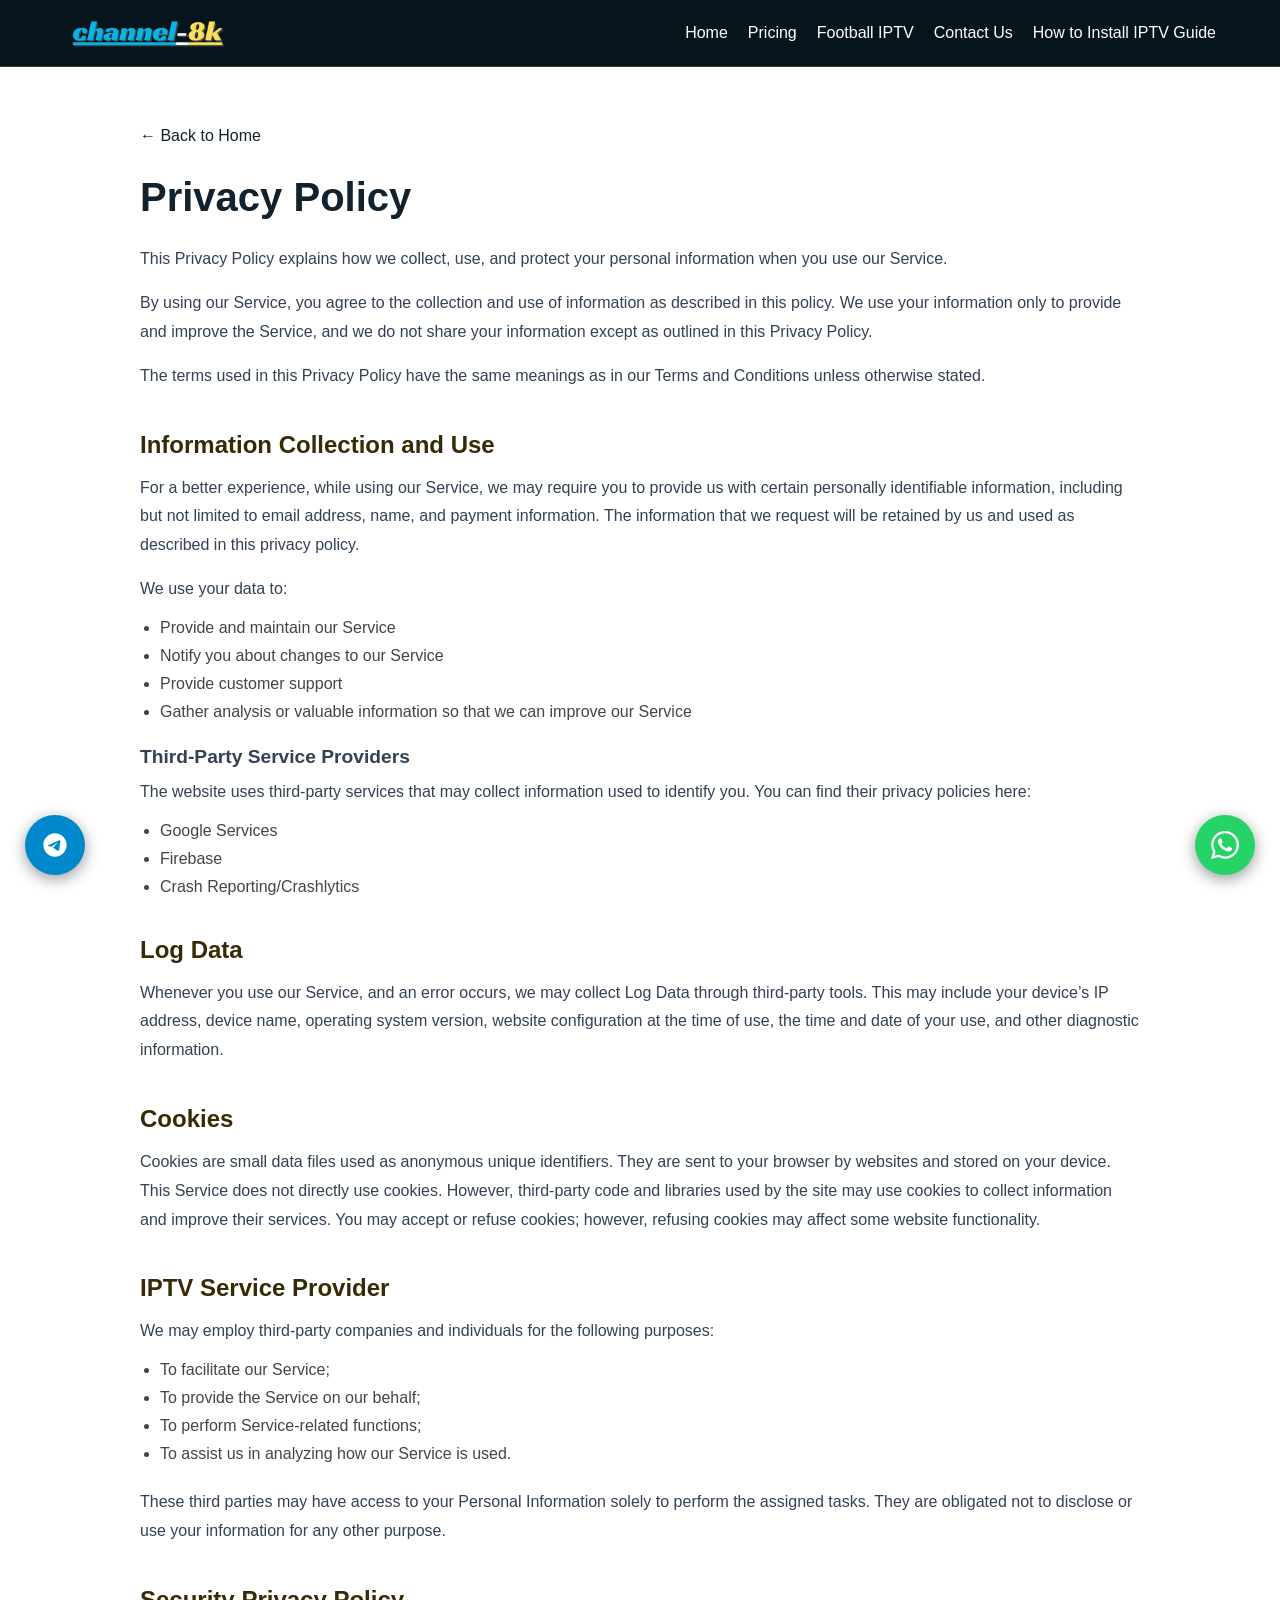
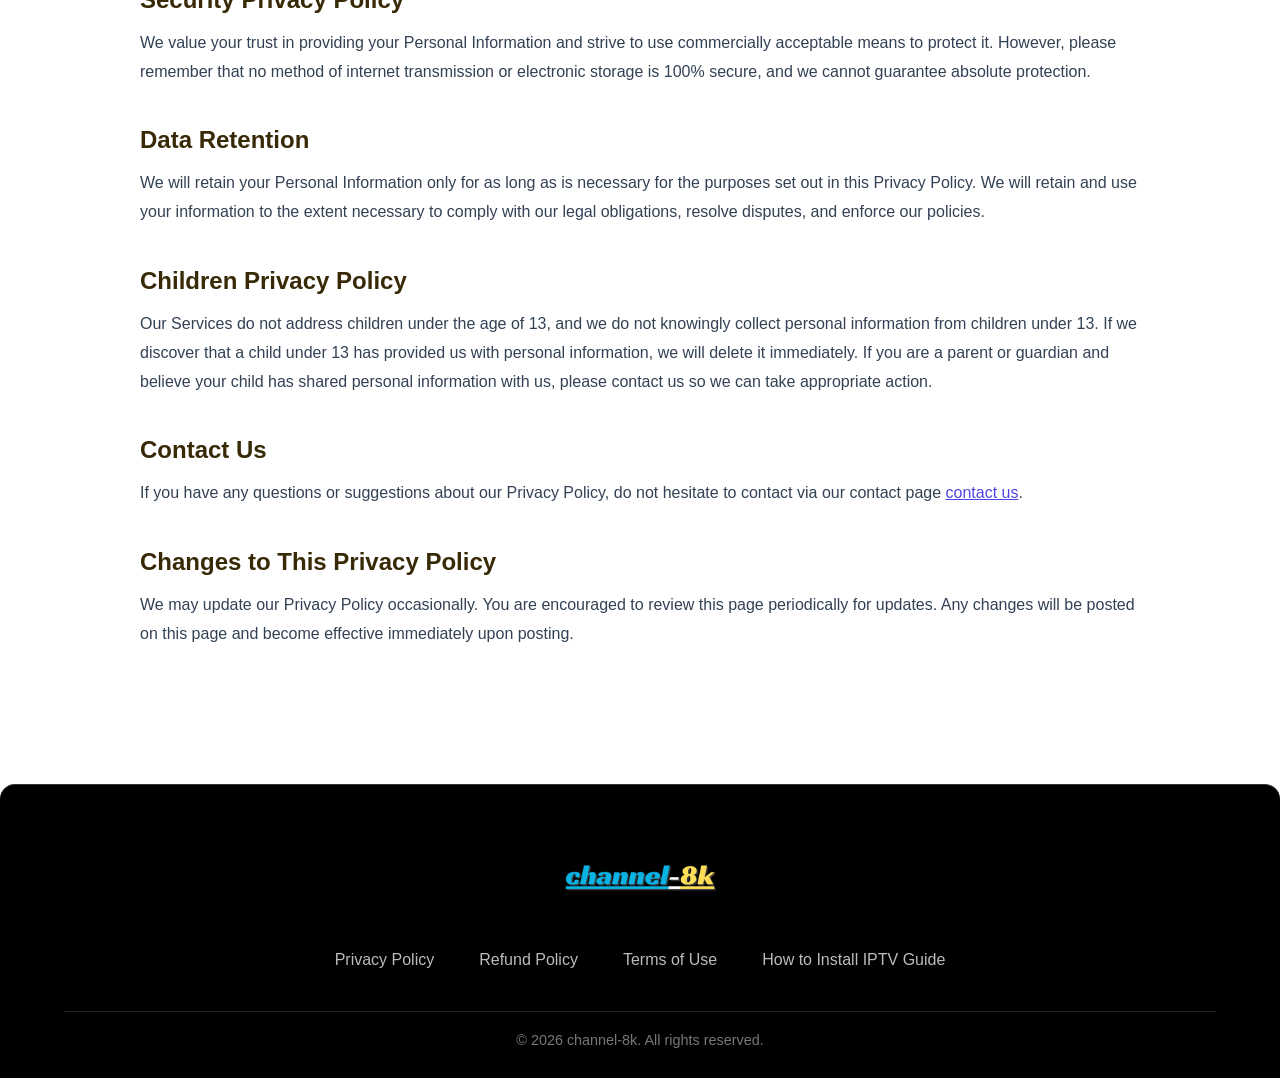
<file: pages/privacy-policy.html>
<!DOCTYPE html>
<html lang="en">

<head>
  <meta charset="UTF-8">
  <meta name="viewport" content="width=device-width, initial-scale=1.0">
  <title>Privacy Policy - IPTV Entertainment</title>
  <meta name="description" content="Learn how Channel-8K collects and protects your personal data. Our privacy policy ensures your information remains secure.">
  <link rel="canonical" href="https://channel-8k.com/pages/privacy-policy">
  <link rel="stylesheet" href="/assets/css/main.css">
  <link rel="stylesheet" href="/assets/css/footer-links.css">

   <!-- favicon -->
    <link rel="icon" type="image/png" href="/favicon/favicon-96x96.png" sizes="96x96" />
    <link rel="icon" type="image/svg+xml" href="/favicon/favicon.svg" />
    <link rel="shortcut icon" href="/favicon/favicon.ico" />
    <link rel="apple-touch-icon" sizes="180x180" href="/favicon/apple-touch-icon.png" />
    <meta name="apple-mobile-web-app-title" content="channel-8k" />
    <link rel="manifest" href="/favicon/site.webmanifest" />

  <!-- Structured Data -->
  <script type="application/ld+json">
  {
    "@context": "https://schema.org",
    "@type": "BreadcrumbList",
    "itemListElement": [{
      "@type": "ListItem",
      "position": 1,
      "name": "Home",
      "item": "https://channel-8k.com/"
    },{
      "@type": "ListItem",
      "position": 2,
      "name": "Privacy Policy",
      "item": "https://channel-8k.com/pages/privacy-policy"
    }]
  }
  </script>
</head>

<body>

  <header>
    <nav class="navbar">
      <div class="logo">
         <a href="/"><img src="/assets/images/logo/channel-8k.webp" alt="Channel-8K Premium IPTV Logo" width="250" height="60"></a>
      </div>
      <div class="menu-toggle" id="mobile-menu">
        <span class="bar"></span>
        <span class="bar"></span>
        <span class="bar"></span>
      </div>
      <ul class="nav-links">
        <li><a href="/">Home</a></li>
        <li><a href="/#pricing">Pricing</a></li>
        <li><a href="/pages/world-cup-2026">Football IPTV</a></li>
        <li><a href="/pages/contact">Contact Us</a></li>
        <li><a href="/pages/how-to-install-iptv">How to Install IPTV Guide</a></li>
      </ul>
    </nav>
  </header>

  <main class="policy-section">
    <div class="policy-container">
      <div class="policy-card">
        <a href="/" class="back-link">← Back to Home</a>
        <h1>Privacy Policy</h1>
        <p>This Privacy Policy explains how we collect, use, and protect your personal information when you use our Service.</p>

        <p>By using our Service, you agree to the collection and use of information as described in this policy. We use your information only to provide and improve the Service, and we do not share your information except as outlined in this Privacy Policy.</p>

        <p>The terms used in this Privacy Policy have the same meanings as in our Terms and Conditions unless otherwise stated.</p>

        <h2>Information Collection and Use</h2>
        <p>For a better experience, while using our Service, we may require you to provide us with certain personally identifiable information, including but not limited to email address, name, and payment information. The information that we request will be retained by us and used as described in this privacy policy.</p>
        <p>We use your data to:</p>
        <ul>
          <li>Provide and maintain our Service</li>
          <li>Notify you about changes to our Service</li>
          <li>Provide customer support</li>
          <li>Gather analysis or valuable information so that we can improve our Service</li>
        </ul>

        <h3>Third-Party Service Providers</h3>
        <p>The website uses third-party services that may collect information used to identify you. You can find their privacy policies here:</p>
        <ul>
          <li>Google Services</li>
          <li>Firebase</li>
          <li>Crash Reporting/Crashlytics</li>
        </ul>

        <h2>Log Data</h2>
        <p>Whenever you use our Service, and an error occurs, we may collect Log Data through third-party tools. This may include your device’s IP address, device name, operating system version, website configuration at the time of use, the time and date of your use, and other diagnostic information.</p>

        <h2>Cookies</h2>
        <p>Cookies are small data files used as anonymous unique identifiers. They are sent to your browser by websites and stored on your device. This Service does not directly use cookies. However, third-party code and libraries used by the site may use cookies to collect information and improve their services. You may accept or refuse cookies; however, refusing cookies may affect some website functionality.</p>

        <h2>IPTV Service Provider</h2>
        <p>We may employ third-party companies and individuals for the following purposes:</p>
        <ul>
          <li>To facilitate our Service;</li>
          <li>To provide the Service on our behalf;</li>
          <li>To perform Service-related functions;</li>
          <li>To assist us in analyzing how our Service is used.</li>
        </ul>
        <p>These third parties may have access to your Personal Information solely to perform the assigned tasks. They are obligated not to disclose or use your information for any other purpose.</p>

        <h2>Security Privacy Policy</h2>
        <p>We value your trust in providing your Personal Information and strive to use commercially acceptable means to protect it. However, please remember that no method of internet transmission or electronic storage is 100% secure, and we cannot guarantee absolute protection.</p>

        <h2>Data Retention</h2>
        <p>We will retain your Personal Information only for as long as is necessary for the purposes set out in this Privacy Policy. We will retain and use your information to the extent necessary to comply with our legal obligations, resolve disputes, and enforce our policies.</p>

        <h2>Children Privacy Policy</h2>
        <p>Our Services do not address children under the age of 13, and we do not knowingly collect personal information from children under 13. If we discover that a child under 13 has provided us with personal information, we will delete it immediately. If you are a parent or guardian and believe your child has shared personal information with us, please contact us so we can take appropriate action.</p>

        <h2>Contact Us</h2>
        <p>If you have any questions or suggestions about our Privacy Policy, do not hesitate to contact via our contact page <a href="/pages/contact">contact us</a>.</p>

        <h2>Changes to This Privacy Policy</h2>
        <p>We may update our Privacy Policy occasionally. You are encouraged to review this page periodically for updates. Any changes will be posted on this page and become effective immediately upon posting.</p>
      </div>
    </div>
  </main>

  <footer class="footer">
    <div class="footer-container">
      <div class="footer-logo">
        <a href="/"><img src="/assets/images/logo/channel-8k.webp" alt="channel-8k Logo" width="250" height="60"></a>
      </div>
      <ul class="footer-links">
        <li><a href="/pages/privacy-policy">Privacy Policy</a></li>
        <li><a href="/pages/refund-policy">Refund Policy</a></li>
        <li><a href="/pages/terms-of-use">Terms of Use</a></li>
        <li><a href="/pages/how-to-install-iptv">How to Install IPTV Guide</a></li>
      </ul>
      <div class="footer-bottom">
        <p>&copy; 2026 channel-8k. All rights reserved.</p>
      </div>
    </div>
  </footer>

  <!-- Floating Action Buttons -->
  <a href="https://t.me/+212613378841" class="social-float-btn telegram-float" target="_blank" aria-label="Contact us on Telegram">
      <svg viewBox="0 0 24 24" width="28" height="28" fill="currentColor"><path d="M12 2C6.48 2 2 6.48 2 12s4.48 10 10 10 10-4.48 10-10S17.52 2 12 2zm4.64 6.8c-.15 1.58-.8 5.42-1.13 7.19-.14.75-.42 1-.68 1.03-.58.05-1.02-.38-1.58-.75-.88-.58-1.38-.94-2.23-1.5-.99-.65-.35-1.01.22-1.59.15-.15 2.71-2.48 2.76-2.69a.2.2 0 00-.05-.18c-.06-.05-.14-.03-.21-.02-.09.02-1.49.95-4.22 2.79-.4.27-.76.41-1.08.4-.36-.01-1.04-.2-1.55-.37-.63-.2-1.12-.31-1.08-.66.02-.18.27-.36.74-.55 2.92-1.27 4.86-2.11 5.83-2.51 2.78-1.16 3.35-1.36 3.73-1.36.08 0 .27.02.39.12.1.08.13.19.14.27-.01.06.01.13 0 .19z"/></svg>
  </a>
  <a href="https://wa.me/212613378841" class="social-float-btn whatsapp-float" target="_blank" aria-label="Contact us on WhatsApp">
      <svg viewBox="0 0 24 24" width="28" height="28" fill="currentColor"><path d="M17.472 14.382c-.297-.149-1.758-.867-2.03-.967-.273-.099-.471-.148-.67.15-.197.297-.767.966-.94 1.164-.173.199-.347.223-.644.075-.297-.15-1.255-.463-2.39-1.475-.883-.788-1.48-1.761-1.653-2.059-.173-.297-.018-.458.13-.606.134-.133.298-.347.446-.52.149-.174.198-.298.298-.497.099-.198.05-.371-.025-.52-.075-.149-.669-1.612-.916-2.207-.242-.579-.487-.5-.669-.51-.173-.008-.371-.01-.57-.01-.198 0-.52.074-.792.372-.272.297-1.04 1.016-1.04 2.479 0 1.462 1.065 2.875 1.213 3.074.149.198 2.096 3.2 5.077 4.487.709.306 1.262.489 1.694.625.712.227 1.36.195 1.871.118.571-.085 1.758-.719 2.006-1.413.248-.694.248-1.289.173-1.413-.074-.124-.272-.198-.57-.347m-5.421 7.403h-.004a9.87 9.87 0 01-5.031-1.378l-.361-.214-3.741.982.998-3.648-.235-.374a9.86 9.86 0 01-1.51-5.26c.001-5.45 4.436-9.884 9.888-9.884 2.64 0 5.122 1.03 6.988 2.898a9.825 9.825 0 012.893 6.994c-.003 5.45-4.437 9.884-9.885 9.884m8.413-18.297A11.815 11.815 0 0012.05 0C5.495 0 .16 5.335.157 11.892c0 2.096.547 4.142 1.588 5.945L.057 24l6.305-1.654a11.882 11.882 0 005.683 1.448h.005c6.554 0 11.89-5.335 11.893-11.893a11.821 11.821 0 00-3.48-8.413z"/></svg>
  </a>

  <script src="/assets/js/navbar.js"></script>
</body>

</html>
</file>
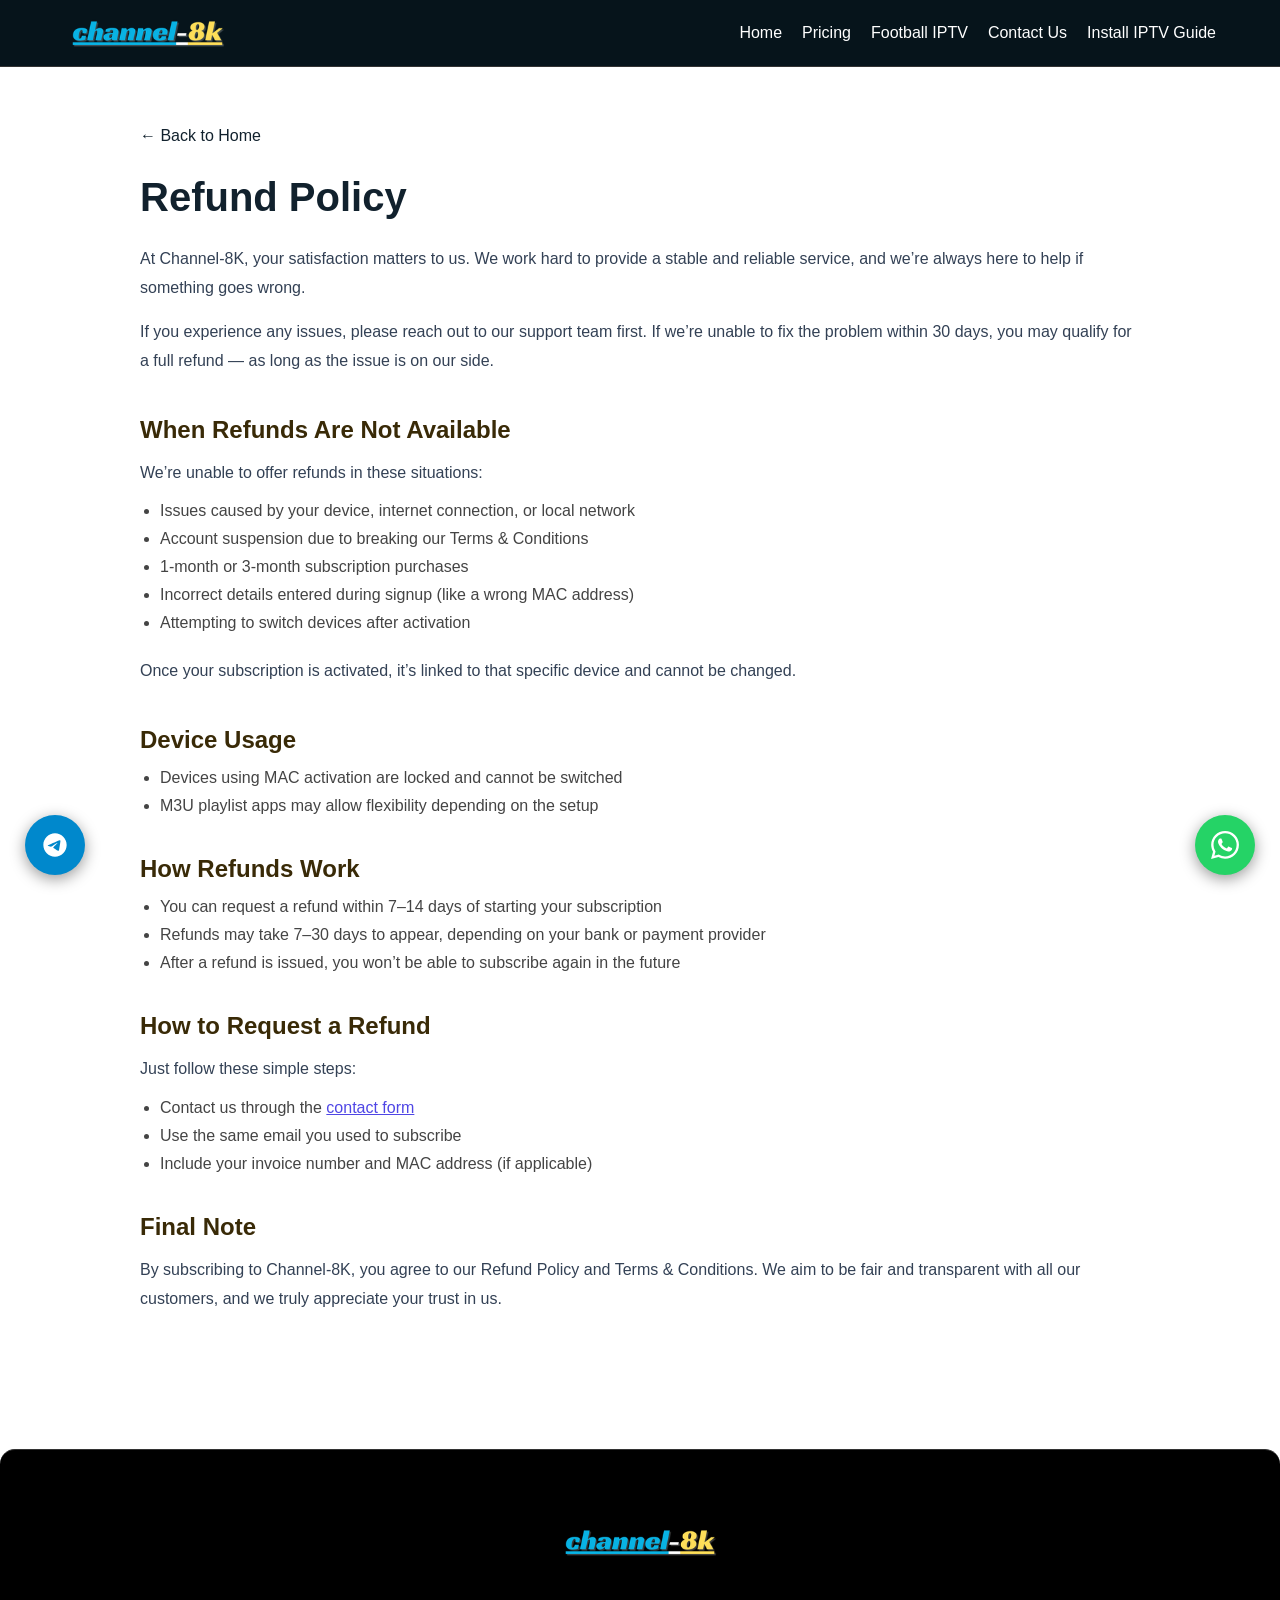
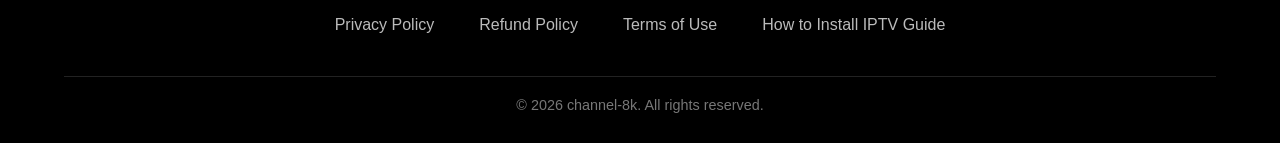
<file: pages/refund-policy.html>
<!DOCTYPE html>
<html lang="en">

<head>
  <meta charset="UTF-8">
  <meta name="viewport" content="width=device-width, initial-scale=1.0">
  <title>Refund Policy - IPTV Entertainment</title>
  <meta name="description" content="Read about our 30-day refund policy and satisfaction guarantee at Channel-8K.">
  <link rel="canonical" href="https://channel-8k.com/pages/refund-policy">
  <link rel="stylesheet" href="/assets/css/main.css">
  <link rel="stylesheet" href="/assets/css/footer-links.css">

   <!-- favicon -->
    <link rel="icon" type="image/png" href="/favicon/favicon-96x96.png" sizes="96x96" />
    <link rel="icon" type="image/svg+xml" href="/favicon/favicon.svg" />
    <link rel="shortcut icon" href="/favicon/favicon.ico" />
    <link rel="apple-touch-icon" sizes="180x180" href="/favicon/apple-touch-icon.png" />
    <meta name="apple-mobile-web-app-title" content="channel-8k" />
    <link rel="manifest" href="/favicon/site.webmanifest" />

  <!-- Structured Data -->
  <script type="application/ld+json">
  {
    "@context": "https://schema.org",
    "@type": "BreadcrumbList",
    "itemListElement": [{
      "@type": "ListItem",
      "position": 1,
      "name": "Home",
      "item": "https://channel-8k.com/"
    },{
      "@type": "ListItem",
      "position": 2,
      "name": "Refund Policy",
      "item": "https://channel-8k.com/pages/refund-policy"
    }]
  }
  </script>
</head>

<body>

  <header>
    <nav class="navbar">
      <div class="logo">
         <a href="/"><img src="/assets/images/logo/channel-8k.webp" alt="IPTV Entertainment Logo" width="250" height="60"></a>
      </div>
      <div class="menu-toggle" id="mobile-menu">
        <span class="bar"></span>
        <span class="bar"></span>
        <span class="bar"></span>
      </div>
      <ul class="nav-links">
        <li><a href="/">Home</a></li>
        <li><a href="/#pricing">Pricing</a></li>
        <li><a href="/pages/world-cup-2026">Football IPTV</a></li>
        <li><a href="/pages/contact">Contact Us</a></li>
        <li><a href="/pages/how-to-install-iptv">Install IPTV Guide</a></li>
        
      </ul>
    </nav>
  </header>

  <main class="policy-section">
    <div class="policy-container">
      <div class="policy-card">
        <a href="/" class="back-link">← Back to Home</a>
        <h1>Refund Policy</h1>
        <p>At Channel-8K, your satisfaction matters to us. We work hard to provide a stable and reliable service, and we’re always here to help if something goes wrong.</p>

        <p>If you experience any issues, please reach out to our support team first. If we’re unable to fix the problem within 30 days, you may qualify for a full refund — as long as the issue is on our side.</p>

        <h2>When Refunds Are Not Available</h2>
        <p>We’re unable to offer refunds in these situations:</p>
        <ul>
          <li>Issues caused by your device, internet connection, or local network</li>
          <li>Account suspension due to breaking our Terms & Conditions</li>
          <li>1-month or 3-month subscription purchases</li>
          <li>Incorrect details entered during signup (like a wrong MAC address)</li>
          <li>Attempting to switch devices after activation</li>
        </ul>
        <p>Once your subscription is activated, it’s linked to that specific device and cannot be changed.</p>

        <h2>Device Usage</h2>
        <ul>
          <li>Devices using MAC activation are locked and cannot be switched</li>
          <li>M3U playlist apps may allow flexibility depending on the setup</li>
        </ul>

        <h2>How Refunds Work</h2>
        <ul>
          <li>You can request a refund within 7–14 days of starting your subscription</li>
          <li>Refunds may take 7–30 days to appear, depending on your bank or payment provider</li>
          <li>After a refund is issued, you won’t be able to subscribe again in the future</li>
        </ul>

        <h2>How to Request a Refund</h2>
        <p>Just follow these simple steps:</p>
        <ul>
          <li>Contact us through the <a href="/pages/contact">contact form</a></li>
          <li>Use the same email you used to subscribe</li>
          <li>Include your invoice number and MAC address (if applicable)</li>
        </ul>

        <h2>Final Note</h2>
        <p>By subscribing to Channel-8K, you agree to our Refund Policy and Terms & Conditions. We aim to be fair and transparent with all our customers, and we truly appreciate your trust in us.</p>
      </div>
    </div>
  </main>

  <footer class="footer">
    <div class="footer-container">
      <div class="footer-logo">
        <a href="/"><img src="/assets/images/logo/channel-8k.webp" alt="channel-8k Logo" width="250" height="60"></a>
      </div>
      <ul class="footer-links">
        <li><a href="/pages/privacy-policy">Privacy Policy</a></li>
        <li><a href="/pages/refund-policy">Refund Policy</a></li>
        <li><a href="/pages/terms-of-use">Terms of Use</a></li>
         <li><a href="/pages/how-to-install-iptv">How to Install IPTV Guide</a></li>
      </ul>
      <div class="footer-bottom">
        <p>&copy; 2026 channel-8k. All rights reserved.</p>
      </div>
    </div>
  </footer>

  <!-- Floating Action Buttons -->
  <a href="https://t.me/+212613378841" class="social-float-btn telegram-float" target="_blank" aria-label="Contact us on Telegram">
      <svg viewBox="0 0 24 24" width="28" height="28" fill="currentColor"><path d="M12 2C6.48 2 2 6.48 2 12s4.48 10 10 10 10-4.48 10-10S17.52 2 12 2zm4.64 6.8c-.15 1.58-.8 5.42-1.13 7.19-.14.75-.42 1-.68 1.03-.58.05-1.02-.38-1.58-.75-.88-.58-1.38-.94-2.23-1.5-.99-.65-.35-1.01.22-1.59.15-.15 2.71-2.48 2.76-2.69a.2.2 0 00-.05-.18c-.06-.05-.14-.03-.21-.02-.09.02-1.49.95-4.22 2.79-.4.27-.76.41-1.08.4-.36-.01-1.04-.2-1.55-.37-.63-.2-1.12-.31-1.08-.66.02-.18.27-.36.74-.55 2.92-1.27 4.86-2.11 5.83-2.51 2.78-1.16 3.35-1.36 3.73-1.36.08 0 .27.02.39.12.1.08.13.19.14.27-.01.06.01.13 0 .19z"/></svg>
  </a>
  <a href="https://wa.me/212613378841" class="social-float-btn whatsapp-float" target="_blank" aria-label="Contact us on WhatsApp">
      <svg viewBox="0 0 24 24" width="28" height="28" fill="currentColor"><path d="M17.472 14.382c-.297-.149-1.758-.867-2.03-.967-.273-.099-.471-.148-.67.15-.197.297-.767.966-.94 1.164-.173.199-.347.223-.644.075-.297-.15-1.255-.463-2.39-1.475-.883-.788-1.48-1.761-1.653-2.059-.173-.297-.018-.458.13-.606.134-.133.298-.347.446-.52.149-.174.198-.298.298-.497.099-.198.05-.371-.025-.52-.075-.149-.669-1.612-.916-2.207-.242-.579-.487-.5-.669-.51-.173-.008-.371-.01-.57-.01-.198 0-.52.074-.792.372-.272.297-1.04 1.016-1.04 2.479 0 1.462 1.065 2.875 1.213 3.074.149.198 2.096 3.2 5.077 4.487.709.306 1.262.489 1.694.625.712.227 1.36.195 1.871.118.571-.085 1.758-.719 2.006-1.413.248-.694.248-1.289.173-1.413-.074-.124-.272-.198-.57-.347m-5.421 7.403h-.004a9.87 9.87 0 01-5.031-1.378l-.361-.214-3.741.982.998-3.648-.235-.374a9.86 9.86 0 01-1.51-5.26c.001-5.45 4.436-9.884 9.888-9.884 2.64 0 5.122 1.03 6.988 2.898a9.825 9.825 0 012.893 6.994c-.003 5.45-4.437 9.884-9.885 9.884m8.413-18.297A11.815 11.815 0 0012.05 0C5.495 0 .16 5.335.157 11.892c0 2.096.547 4.142 1.588 5.945L.057 24l6.305-1.654a11.882 11.882 0 005.683 1.448h.005c6.554 0 11.89-5.335 11.893-11.893a11.821 11.821 0 00-3.48-8.413z"/></svg>
  </a>

  <script src="/assets/js/navbar.js"></script>
</body>

</html>
</file>
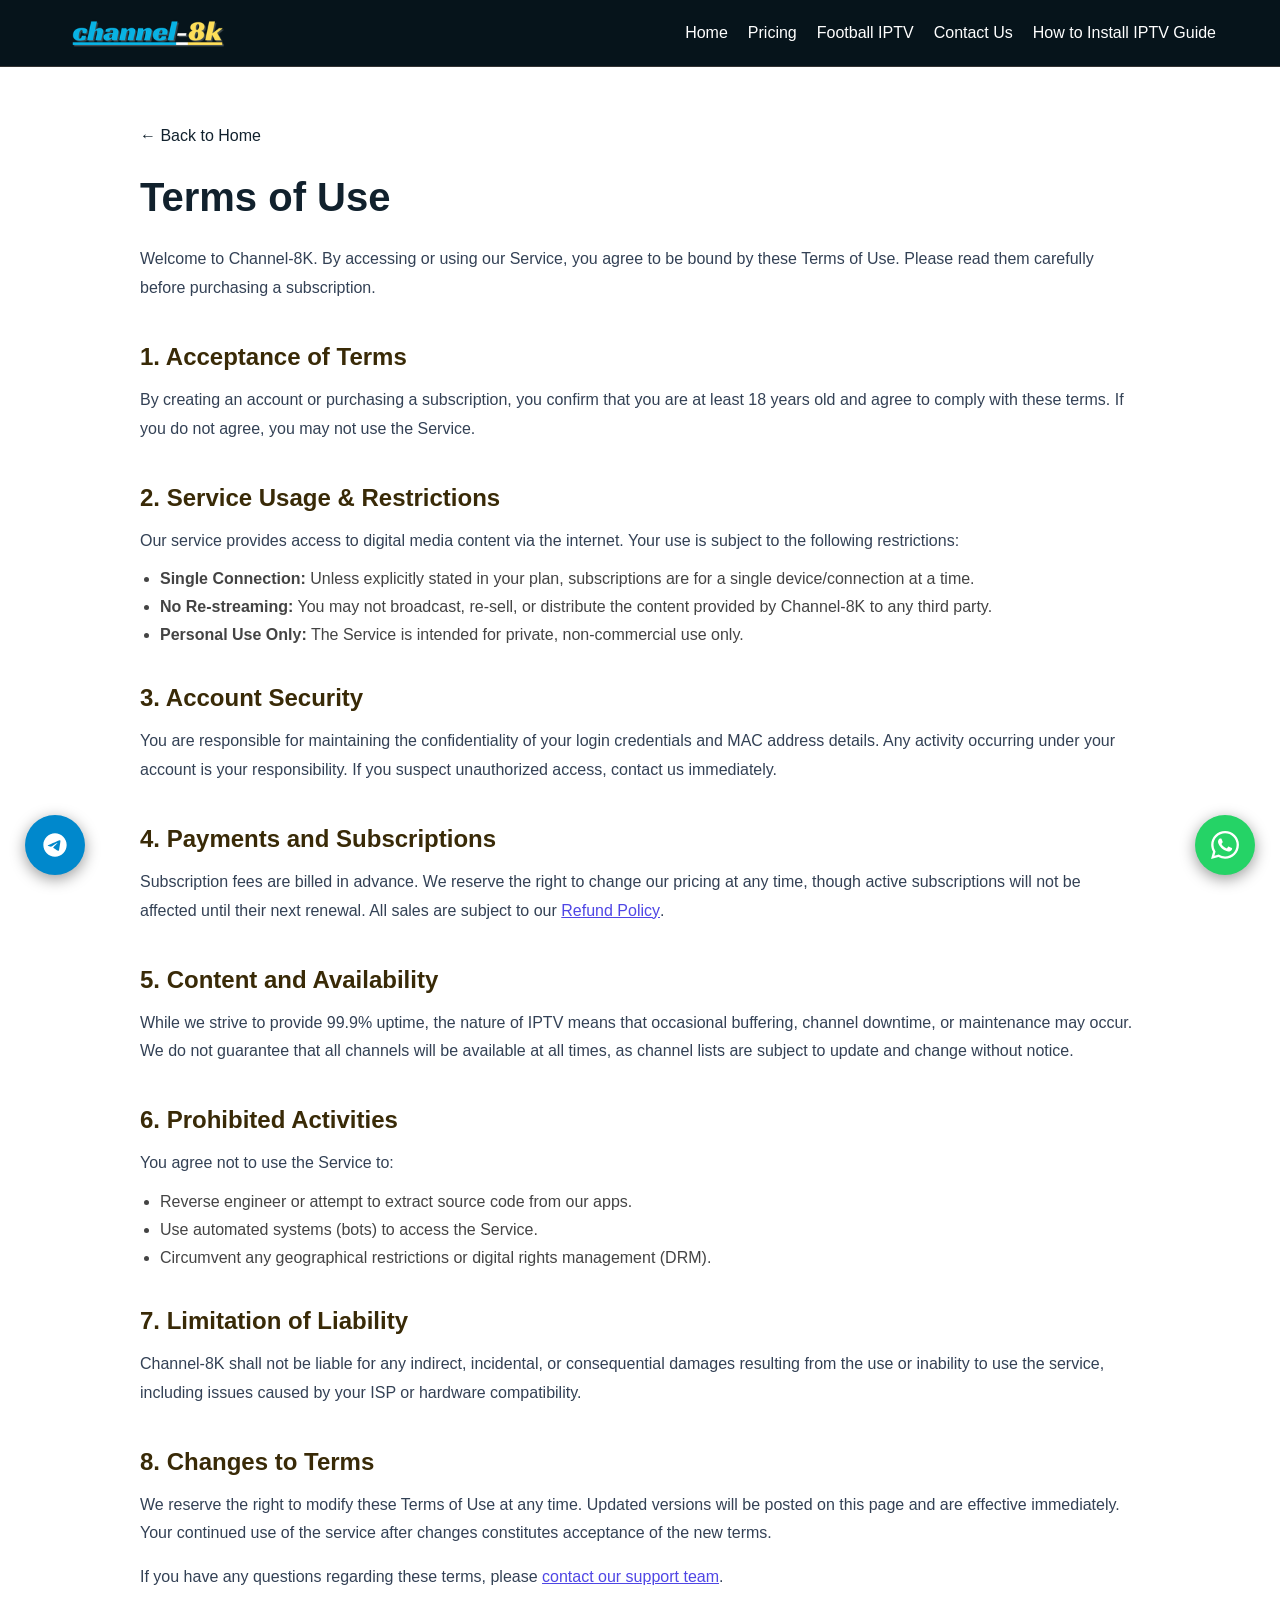
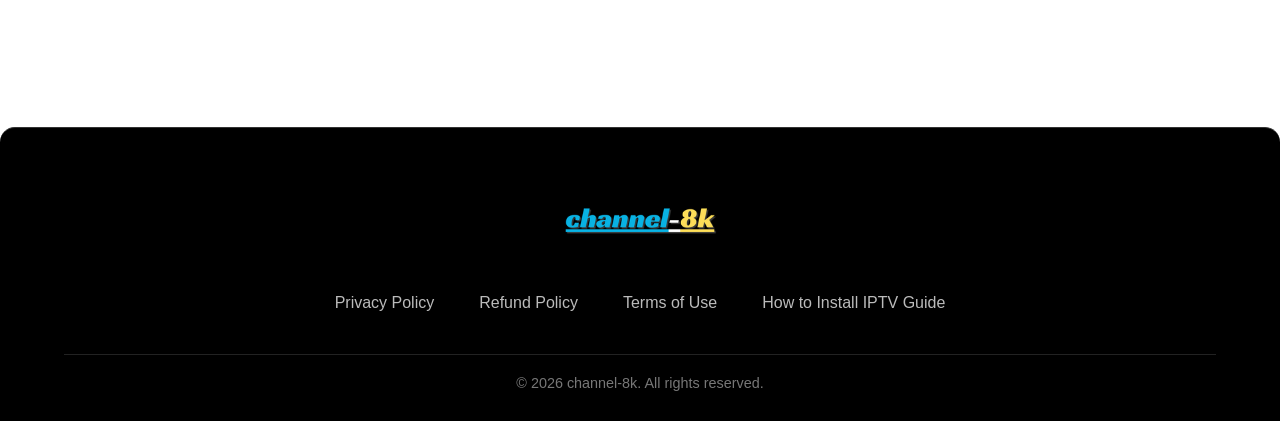
<file: pages/terms-of-use.html>
<!DOCTYPE html>
<html lang="en">

<head>
  <meta charset="UTF-8">
  <meta name="viewport" content="width=device-width, initial-scale=1.0">
  <title>Terms of Use - IPTV Entertainment</title>
  <meta name="description" content="Review the Terms of Use for Channel-8K IPTV services.">
  <link rel="canonical" href="https://channel-8k.com/pages/terms-of-use">
  <link rel="stylesheet" href="/assets/css/main.css">
  <link rel="stylesheet" href="/assets/css/footer-links.css">

   <!-- favicon -->
    <link rel="icon" type="image/png" href="/favicon/favicon-96x96.png" sizes="96x96" />
    <link rel="icon" type="image/svg+xml" href="/favicon/favicon.svg" />
    <link rel="shortcut icon" href="/favicon/favicon.ico" />
    <link rel="apple-touch-icon" sizes="180x180" href="/favicon/apple-touch-icon.png" />
    <meta name="apple-mobile-web-app-title" content="channel-8k" />
    <link rel="manifest" href="/favicon/site.webmanifest" />
  
  <!-- Structured Data -->
  <script type="application/ld+json">
  {
    "@context": "https://schema.org",
    "@type": "BreadcrumbList",
    "itemListElement": [{
      "@type": "ListItem",
      "position": 1,
      "name": "Home",
      "item": "https://channel-8k.com/"
    },{
      "@type": "ListItem",
      "position": 2,
      "name": "Terms of Use",
      "item": "https://channel-8k.com/pages/terms-of-use"
    }]
  }
  </script>
</head>

<body>

  <header>
    <nav class="navbar">
      <div class="logo">
        <a href="/"><img src="/assets/images/logo/channel-8k.webp" alt="channel-8k logo" width="250" height="60"></a>
      </div>
      <div class="menu-toggle" id="mobile-menu">
        <span class="bar"></span>
        <span class="bar"></span>
        <span class="bar"></span>
      </div>
      <ul class="nav-links">
        <li><a href="/">Home</a></li>
        <li><a href="/#pricing">Pricing</a></li>
        <li><a href="/pages/world-cup-2026">Football IPTV</a></li>
        <li><a href="/pages/contact">Contact Us</a></li>
        <li><a href="/pages/how-to-install-iptv">How to Install IPTV Guide</a></li>
      </ul>
    </nav>
  </header>

  <main class="policy-section">
    <div class="policy-container">
      <div class="policy-card">
        <a href="/" class="back-link">← Back to Home</a>
        <h1>Terms of Use</h1>
        <p>Welcome to Channel-8K. By accessing or using our Service, you agree to be bound by these Terms of Use. Please
          read them carefully before purchasing a subscription.</p>

        <h2>1. Acceptance of Terms</h2>
        <p>By creating an account or purchasing a subscription, you confirm that you are at least 18 years old and agree
          to comply with these terms. If you do not agree, you may not use the Service.</p>

        <h2>2. Service Usage & Restrictions</h2>
        <p>Our service provides access to digital media content via the internet. Your use is subject to the following
          restrictions:</p>
        <ul>
          <li><strong>Single Connection:</strong> Unless explicitly stated in your plan, subscriptions are for a single
            device/connection at a time.</li>
          <li><strong>No Re-streaming:</strong> You may not broadcast, re-sell, or distribute the content provided by
            Channel-8K to any third party.</li>
          <li><strong>Personal Use Only:</strong> The Service is intended for private, non-commercial use only.</li>
        </ul>

        <h2>3. Account Security</h2>
        <p>You are responsible for maintaining the confidentiality of your login credentials and MAC address details.
          Any activity occurring under your account is your responsibility. If you suspect unauthorized access, contact
          us immediately.</p>

        <h2>4. Payments and Subscriptions</h2>
        <p>Subscription fees are billed in advance. We reserve the right to change our pricing at any time, though
          active subscriptions will not be affected until their next renewal. All sales are subject to our <a
            href="/pages/privacy-policy">Refund Policy</a>.</p>

        <h2>5. Content and Availability</h2>
        <p>While we strive to provide 99.9% uptime, the nature of IPTV means that occasional buffering, channel
          downtime, or maintenance may occur. We do not guarantee that all channels will be available at all times, as
          channel lists are subject to update and change without notice.</p>

        <h2>6. Prohibited Activities</h2>
        <p>You agree not to use the Service to:</p>
        <ul>
          <li>Reverse engineer or attempt to extract source code from our apps.</li>
          <li>Use automated systems (bots) to access the Service.</li>
          <li>Circumvent any geographical restrictions or digital rights management (DRM).</li>
        </ul>

        <h2>7. Limitation of Liability</h2>
        <p>Channel-8K shall not be liable for any indirect, incidental, or consequential damages resulting from the use
          or inability to use the service, including issues caused by your ISP or hardware compatibility.</p>

        <h2>8. Changes to Terms</h2>
        <p>We reserve the right to modify these Terms of Use at any time. Updated versions will be posted on this page
          and are effective immediately. Your continued use of the service after changes constitutes acceptance of the
          new terms.</p>

        <p>If you have any questions regarding these terms, please <a href="/pages/contact">contact our support
            team</a>.</p>
      </div>
    </div>
  </main>

  <footer class="footer">
    <div class="footer-container">
      <div class="footer-logo">
        <a href="/"><img src="/assets/images/logo/channel-8k.webp" alt="IPTV Entertainment Logo" width="250" height="60"></a>
      </div>
      <ul class="footer-links">
        <li><a href="/pages/privacy-policy">Privacy Policy</a></li>
        <li><a href="/pages/refund-policy">Refund Policy</a></li>
        <li><a href="/pages/terms-of-use">Terms of Use</a></li>
        <li><a href="/pages/how-to-install-iptv">How to Install IPTV Guide</a></li>
      </ul>
      <div class="footer-bottom">
        <p>&copy; 2026 channel-8k. All rights reserved.</p>
      </div>
    </div>
  </footer>

  <!-- Floating Action Buttons -->
  <a href="https://t.me/+212613378841" class="social-float-btn telegram-float" target="_blank"
    aria-label="Contact us on Telegram">
    <svg viewBox="0 0 24 24" width="28" height="28" fill="currentColor">
      <path
        d="M12 2C6.48 2 2 6.48 2 12s4.48 10 10 10 10-4.48 10-10S17.52 2 12 2zm4.64 6.8c-.15 1.58-.8 5.42-1.13 7.19-.14.75-.42 1-.68 1.03-.58.05-1.02-.38-1.58-.75-.88-.58-1.38-.94-2.23-1.5-.99-.65-.35-1.01.22-1.59.15-.15 2.71-2.48 2.76-2.69a.2.2 0 00-.05-.18c-.06-.05-.14-.03-.21-.02-.09.02-1.49.95-4.22 2.79-.4.27-.76.41-1.08.4-.36-.01-1.04-.2-1.55-.37-.63-.2-1.12-.31-1.08-.66.02-.18.27-.36.74-.55 2.92-1.27 4.86-2.11 5.83-2.51 2.78-1.16 3.35-1.36 3.73-1.36.08 0 .27.02.39.12.1.08.13.19.14.27-.01.06.01.13 0 .19z" />
    </svg>
  </a>
  <a href="https://wa.me/212613378841" class="social-float-btn whatsapp-float" target="_blank"
    aria-label="Contact us on WhatsApp">
    <svg viewBox="0 0 24 24" width="28" height="28" fill="currentColor">
      <path
        d="M17.472 14.382c-.297-.149-1.758-.867-2.03-.967-.273-.099-.471-.148-.67.15-.197.297-.767.966-.94 1.164-.173.199-.347.223-.644.075-.297-.15-1.255-.463-2.39-1.475-.883-.788-1.48-1.761-1.653-2.059-.173-.297-.018-.458.13-.606.134-.133.298-.347.446-.52.149-.174.198-.298.298-.497.099-.198.05-.371-.025-.52-.075-.149-.669-1.612-.916-2.207-.242-.579-.487-.5-.669-.51-.173-.008-.371-.01-.57-.01-.198 0-.52.074-.792.372-.272.297-1.04 1.016-1.04 2.479 0 1.462 1.065 2.875 1.213 3.074.149.198 2.096 3.2 5.077 4.487.709.306 1.262.489 1.694.625.712.227 1.36.195 1.871.118.571-.085 1.758-.719 2.006-1.413.248-.694.248-1.289.173-1.413-.074-.124-.272-.198-.57-.347m-5.421 7.403h-.004a9.87 9.87 0 01-5.031-1.378l-.361-.214-3.741.982.998-3.648-.235-.374a9.86 9.86 0 01-1.51-5.26c.001-5.45 4.436-9.884 9.888-9.884 2.64 0 5.122 1.03 6.988 2.898a9.825 9.825 0 012.893 6.994c-.003 5.45-4.437 9.884-9.885 9.884m8.413-18.297A11.815 11.815 0 0012.05 0C5.495 0 .16 5.335.157 11.892c0 2.096.547 4.142 1.588 5.945L.057 24l6.305-1.654a11.882 11.882 0 005.683 1.448h.005c6.554 0 11.89-5.335 11.893-11.893a11.821 11.821 0 00-3.48-8.413z" />
    </svg>
  </a>

  <script src="/assets/js/navbar.js"></script>
</body>

</html>
</file>
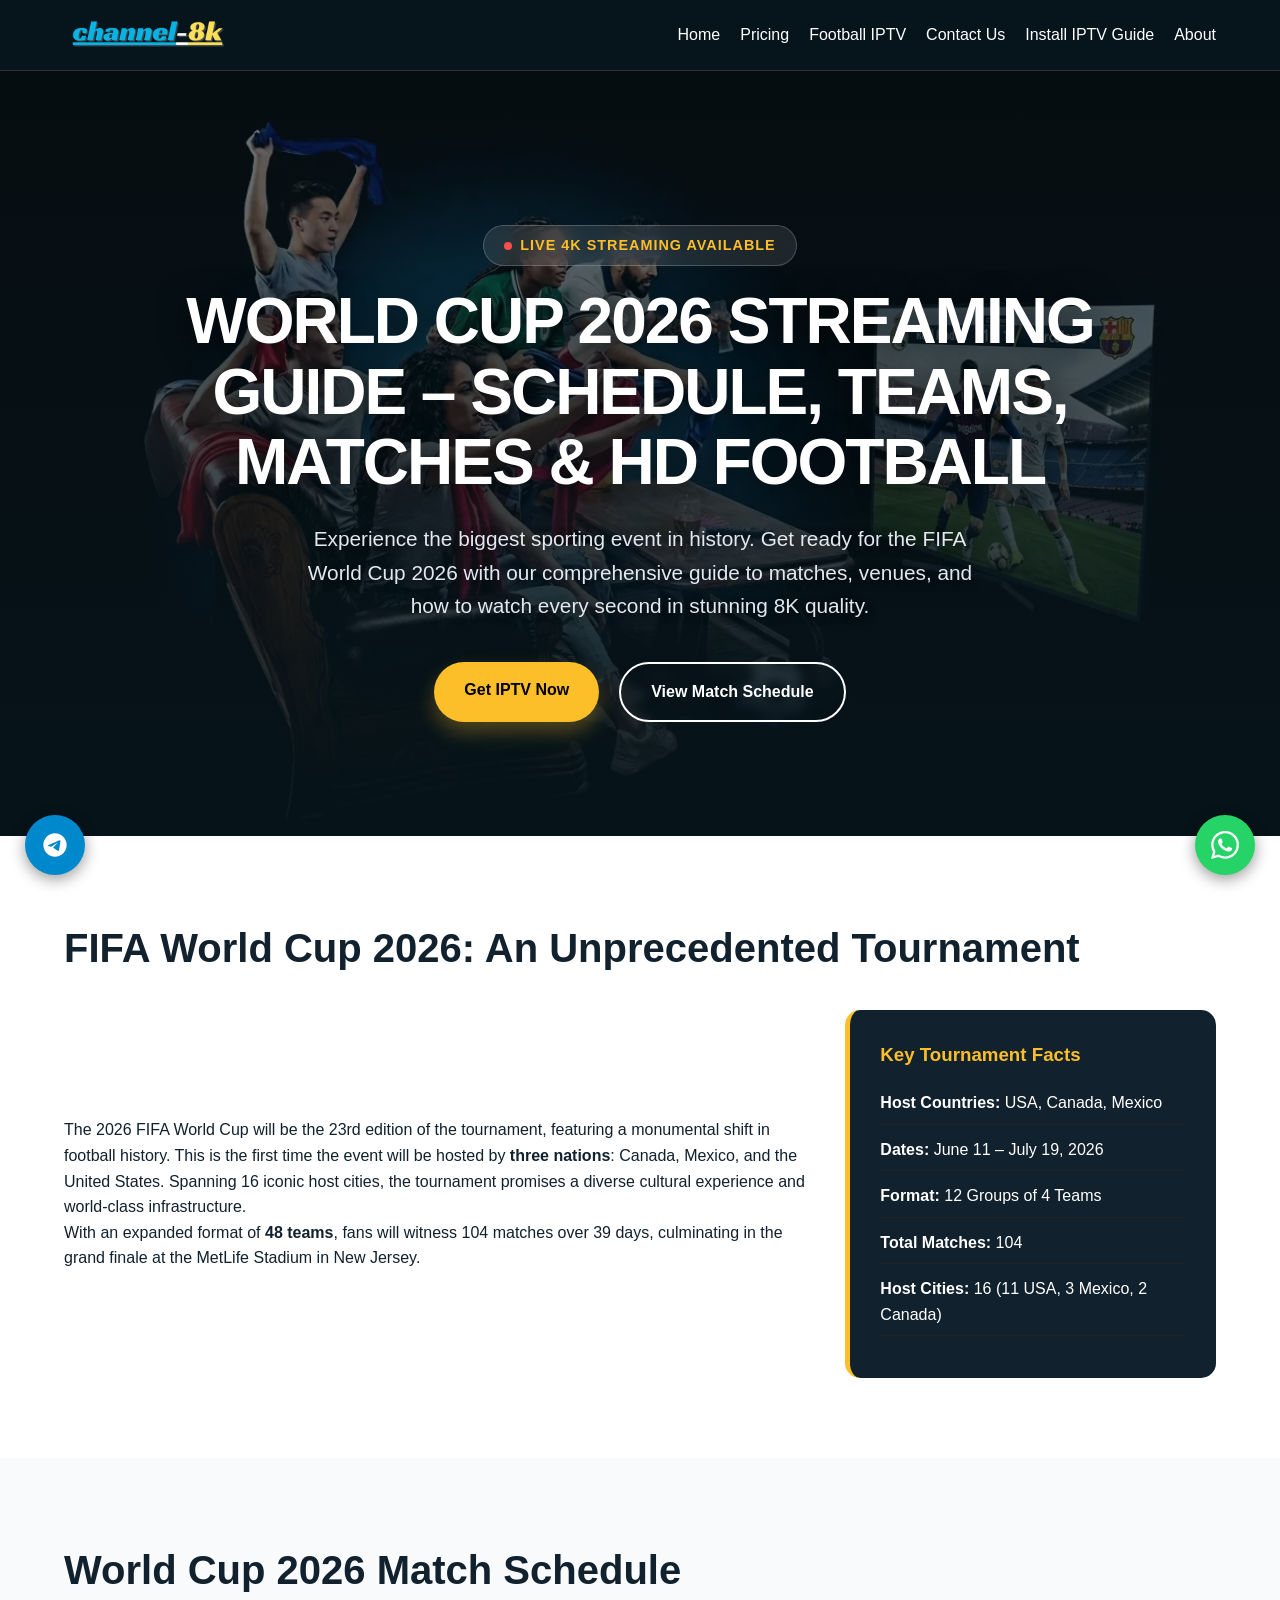
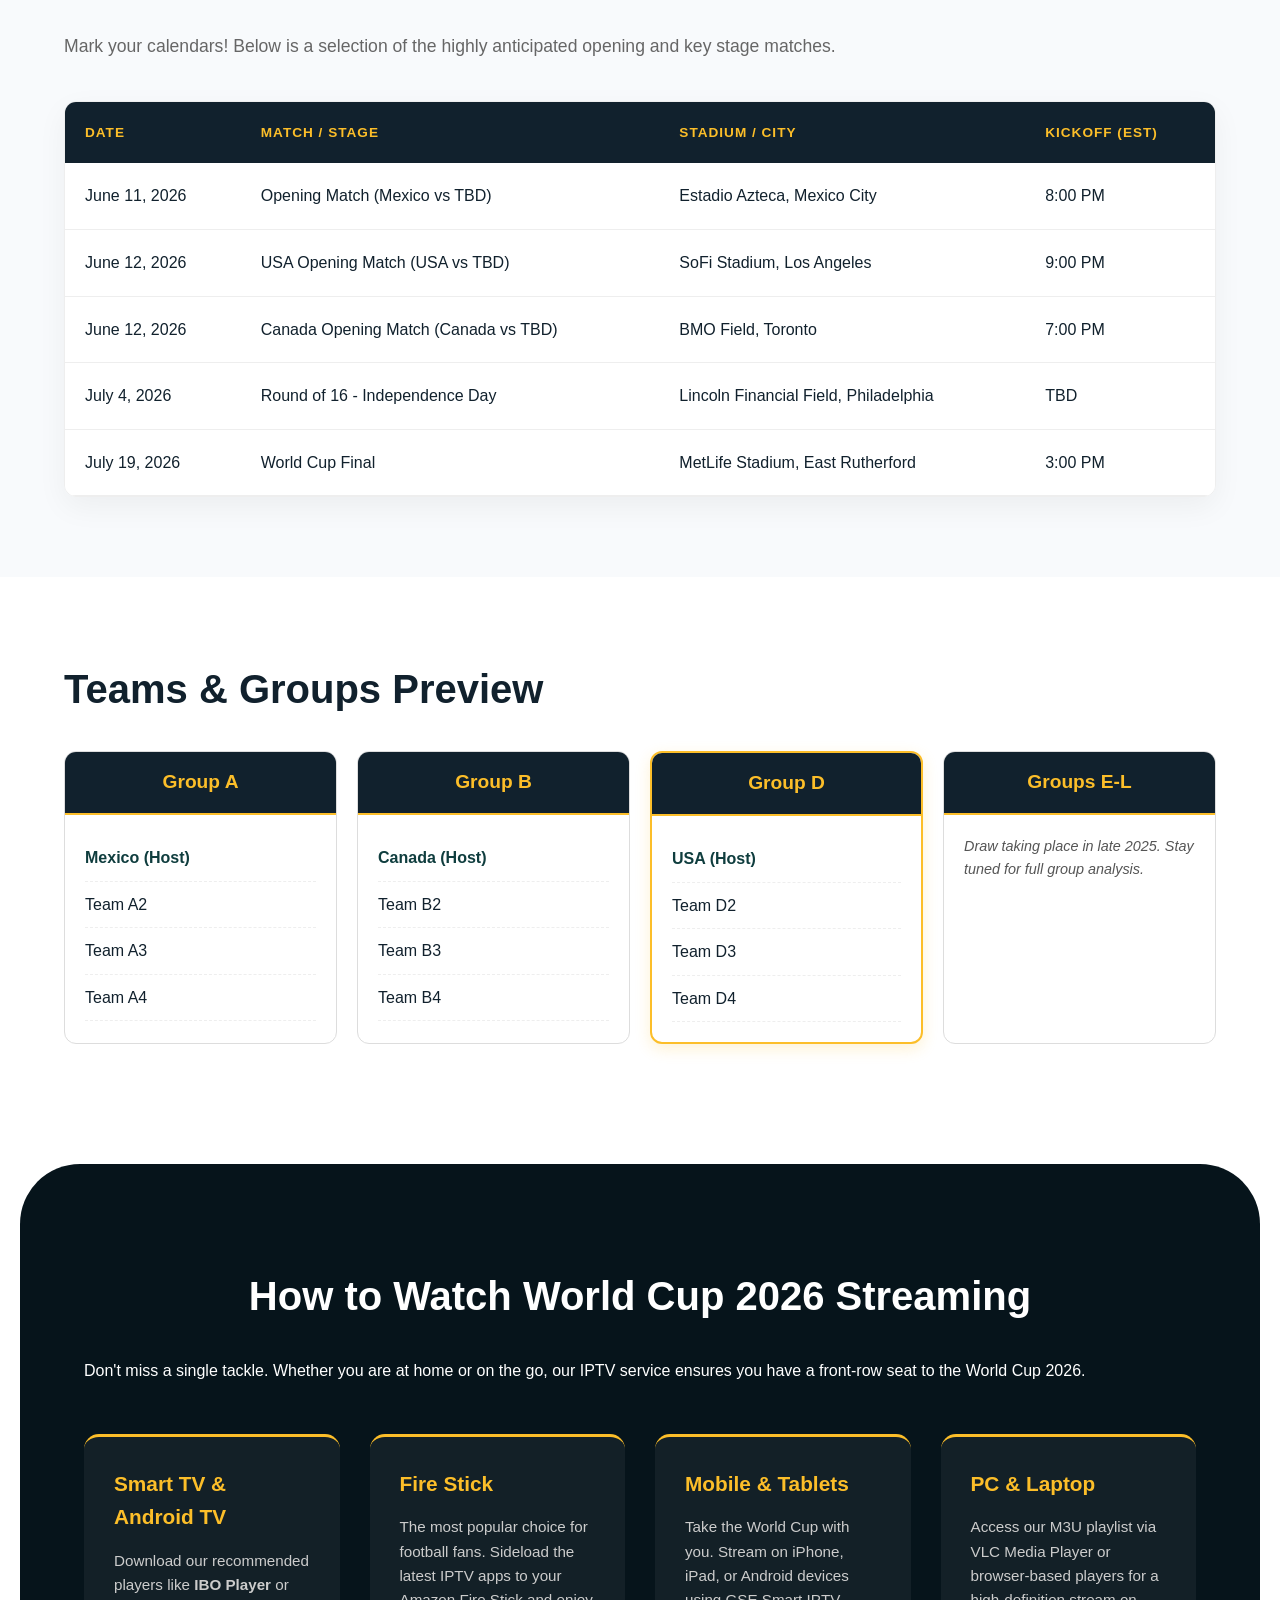
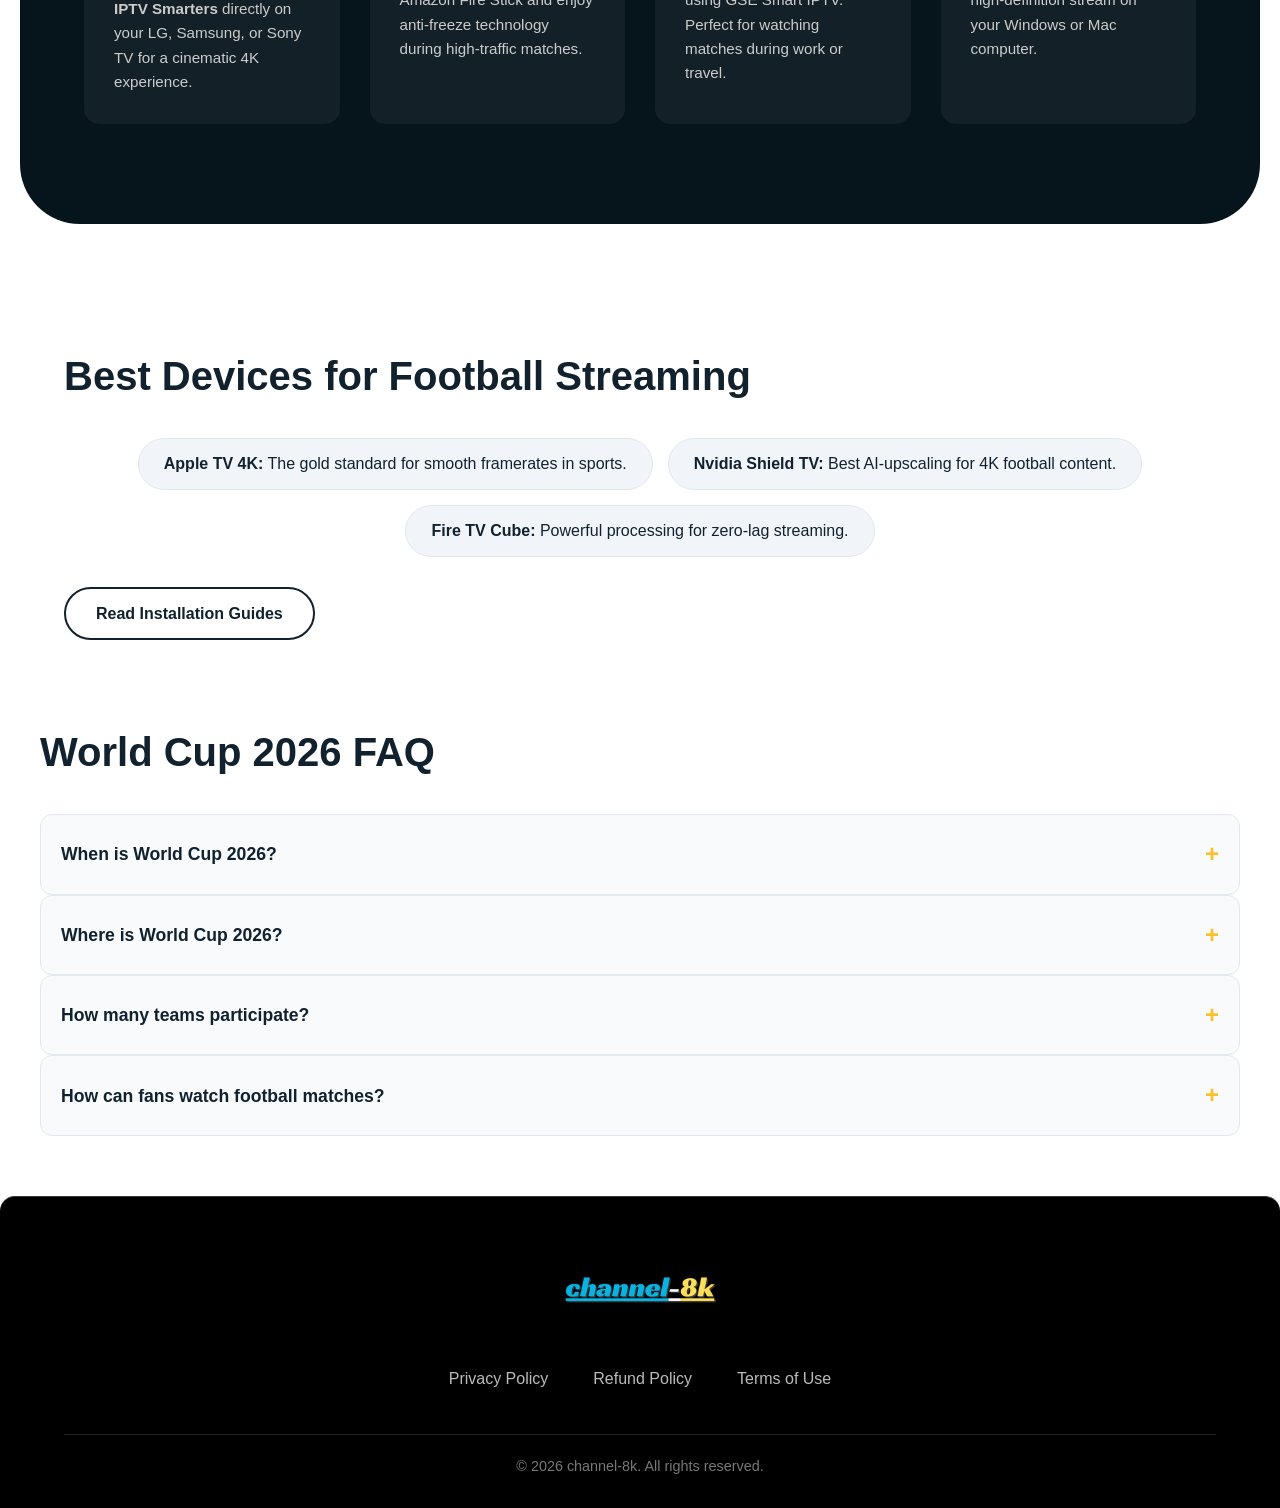
<file: pages/world-cup-2026.html>
<!DOCTYPE html>
<html lang="en">
<head>
    <meta charset="UTF-8">
    <meta name="viewport" content="width=device-width, initial-scale=1.0">
    <title>World Cup 2026 Streaming Guide – Schedule, Teams, Matches & HD Football</title>
    <meta name="description" content="Catch every goal of the FIFA World Cup 2026. Your ultimate guide to host cities, match schedules, group stages, and how to stream live football in 4K/8K on any device.">
    <link rel="canonical" href="https://channel-8k.com/pages/world-cup-2026">
    <link rel="stylesheet" href="/assets/css/main.css">
    <link rel="stylesheet" href="/assets/css/sports.css">

    <!-- Favicon -->
    <link rel="icon" type="image/png" href="/favicon/favicon-96x96.png" sizes="96x96" />

    <!-- Unified SEO Structured Data -->
    <script type="application/ld+json">
    {
      "@context": "https://schema.org",
      "@graph": [
        {
          "@type": "WebPage",
          "@id": "https://channel-8k.com/pages/world-cup-2026#webpage",
          "url": "https://channel-8k.com/pages/world-cup-2026",
          "name": "World Cup 2026 Streaming Guide",
          "description": "The ultimate guide to streaming the FIFA World Cup 2026. Get full schedules, team details, and watch matches in 4K/8K HD.",
          "about": {
            "@type": "Event",
            "name": "FIFA World Cup 2026",
            "description": "A historic edition of the 2026 World Cup featuring 48 teams, hosted across 16 cities in the United States, Canada, and Mexico.",
            "startDate": "2026-06-11",
            "endDate": "2026-07-19",
            "eventStatus": "https://schema.org/EventScheduled",
            "eventAttendanceMode": "https://schema.org/MixedEventAttendanceMode",
            "image": "https://channel-8k.com/assets/images/hero/hero-football.webp",
            "location": {
              "@type": "Place",
              "name": "USA, Canada, Mexico",
              "address": {
                "@type": "PostalAddress",
                "addressLocality": "Multiple Cities",
                "addressCountry": "US"
              }
            },
            "organizer": {
              "@type": "Organization",
              "name": "FIFA",
              "url": "https://www.fifa.com"
            },
            "performer": {
              "@type": "Organization",
              "name": "48 National Football Teams"
            }
          },
          "breadcrumb": { "@id": "https://channel-8k.com/pages/world-cup-2026#breadcrumb" }
        },
        {
          "@type": "BreadcrumbList",
          "@id": "https://channel-8k.com/pages/world-cup-2026#breadcrumb",
          "itemListElement": [
            { "@type": "ListItem", "position": 1, "name": "Home", "item": "https://channel-8k.com/" },
            { "@type": "ListItem", "position": 2, "name": "World Cup 2026" }
          ]
        },
        {
          "@type": "Organization",
          "@id": "https://channel-8k.com/#organization",
          "name": "Channel-8K",
          "url": "https://channel-8k.com",
          "logo": "https://channel-8k.com/assets/images/logo/channel-8k.webp",
          "image": "https://channel-8k.com/assets/images/logo/channel-8k.webp"
        },
        {
          "@type": "Product",
          "name": "World Cup 2026 IPTV Streaming Service",
          "description": "Premium 4K/8K IPTV subscription to stream all 104 matches of the World Cup 2026 with no buffering.",
          "brand": { "@id": "https://channel-8k.com/#organization" },
          "aggregateRating": {
            "@type": "AggregateRating",
            "ratingValue": "4.9",
            "reviewCount": "1250"
          },
          "offers": {
            "@type": "AggregateOffer",
            "priceCurrency": "USD",
            "lowPrice": "24.99",
            "highPrice": "69.99",
            "offerCount": "4",
            "availability": "https://schema.org/InStock",
            "url": "https://channel-8k.com/#pricing"
          }
        },
        {
          "@type": "FAQPage",
          "mainEntity": [
            {
              "@type": "Question",
              "name": "When is World Cup 2026?",
              "acceptedAnswer": {
                "@type": "Answer",
                "text": "The FIFA World Cup 2026 is scheduled to take place from June 11 to July 19, 2026."
              }
            },
            {
              "@type": "Question",
              "name": "Where is World Cup 2026 held?",
              "acceptedAnswer": {
                "@type": "Answer",
                "text": "The tournament will be hosted across 16 cities in three North American countries: Canada, Mexico, and the United States."
              }
            },
            {
              "@type": "Question",
              "name": "How many teams participate in World Cup 2026?",
              "acceptedAnswer": {
                "@type": "Answer",
                "text": "For the first time, 48 teams will participate in the FIFA World Cup, expanded from the traditional 32-team format."
              }
            },
            {
              "@type": "Question",
              "name": "How can fans watch World Cup 2026 football matches?",
              "acceptedAnswer": {
                "@type": "Answer",
                "text": "Fans can stream the matches in 4K/8K HD quality via premium IPTV services, supported on Smart TVs, Firestick, Android boxes, and mobile devices."
              }
            }
          ]
        }
      ]
    }
    </script>
</head>
<body>
  <header>
    <nav class="navbar">
      <div class="logo">
        <a href="/"><img src="/assets/images/logo/channel-8k.webp" alt="Channel-8K Premium IPTV Logo" width="250" height="60"></a>
      </div>
      <div class="menu-toggle" id="mobile-menu">
        <span class="bar"></span>
        <span class="bar"></span>
        <span class="bar"></span>
      </div>
      <ul class="nav-links">
        <li><a href="/">Home</a></li>
        <li><a href="/#pricing">Pricing</a></li>
        <li><a href="/pages/world-cup-2026">Football IPTV</a></li>
        <li><a href="/pages/contact">Contact Us</a></li>
        <li><a href="/pages/how-to-install-iptv">Install IPTV Guide</a></li>
        <li><a href="/#about">About</a></li>
      </ul>
    </nav>
  </header>

  <main class="sports-main">
    <!-- 1. Hero Section -->
    <section class="hero-sports">
      <div class="hero-content">
        <div class="hero-live-badge"><span></span> Live 4K Streaming Available</div>
        <h1>World Cup 2026 Streaming Guide – Schedule, Teams, Matches & HD Football</h1>
        <p>Experience the biggest sporting event in history. Get ready for the FIFA World Cup 2026 with our comprehensive guide to matches, venues, and how to watch every second in stunning 8K quality.</p>
        <div class="hero-ctas">
          <a href="/#pricing" class="btn-primary">Get IPTV Now</a>
          <a href="#schedule" class="btn-secondary">View Match Schedule</a>
        </div>
      </div>
    </section>

    <!-- 2. Overview Section -->
    <section class="sports-section">
      <div class="container">
        <h2>FIFA World Cup 2026: An Unprecedented Tournament</h2>
        <div class="overview-grid">
          <div class="overview-text">
            <p>The 2026 FIFA World Cup will be the 23rd edition of the tournament, featuring a monumental shift in football history. This is the first time the event will be hosted by <strong>three nations</strong>: Canada, Mexico, and the United States. Spanning 16 iconic host cities, the tournament promises a diverse cultural experience and world-class infrastructure.</p>
            <p>With an expanded format of <strong>48 teams</strong>, fans will witness 104 matches over 39 days, culminating in the grand finale at the MetLife Stadium in New Jersey.</p>
          </div>
          <div class="facts-card">
            <h3>Key Tournament Facts</h3>
            <ul>
              <li><strong>Host Countries:</strong> USA, Canada, Mexico</li>
              <li><strong>Dates:</strong> June 11 – July 19, 2026</li>
              <li><strong>Format:</strong> 12 Groups of 4 Teams</li>
              <li><strong>Total Matches:</strong> 104</li>
              <li><strong>Host Cities:</strong> 16 (11 USA, 3 Mexico, 2 Canada)</li>
            </ul>
          </div>
        </div>
      </div>
    </section>

    <!-- 3. Match Schedule -->
    <section id="schedule" class="sports-section bg-alt">
      <div class="container">
        <h2>World Cup 2026 Match Schedule</h2>
        <p class="section-desc">Mark your calendars! Below is a selection of the highly anticipated opening and key stage matches.</p>
        <div class="table-wrapper">
          <p class="mobile-hint" style="text-align: center; font-size: 0.8rem; color: #555; margin-bottom: 10px; display: none;">Swipe left to see full schedule &rarr;</p>
          <table class="schedule-table">
            <thead>
              <tr>
                <th>Date</th>
                <th>Match / Stage</th>
                <th>Stadium / City</th>
                <th>Kickoff (EST)</th>
              </tr>
            </thead>
            <tbody>
              <tr>
                <td>June 11, 2026</td>
                <td>Opening Match (Mexico vs TBD)</td>
                <td>Estadio Azteca, Mexico City</td>
                <td>8:00 PM</td>
              </tr>
              <tr>
                <td>June 12, 2026</td>
                <td>USA Opening Match (USA vs TBD)</td>
                <td>SoFi Stadium, Los Angeles</td>
                <td>9:00 PM</td>
              </tr>
              <tr>
                <td>June 12, 2026</td>
                <td>Canada Opening Match (Canada vs TBD)</td>
                <td>BMO Field, Toronto</td>
                <td>7:00 PM</td>
              </tr>
              <tr>
                <td>July 4, 2026</td>
                <td>Round of 16 - Independence Day</td>
                <td>Lincoln Financial Field, Philadelphia</td>
                <td>TBD</td>
              </tr>
              <tr>
                <td>July 19, 2026</td>
                <td>World Cup Final</td>
                <td>MetLife Stadium, East Rutherford</td>
                <td>3:00 PM</td>
              </tr>
            </tbody>
          </table>
        </div>
      </div>
    </section>

    <!-- 4. Teams & Groups -->
    <section class="sports-section">
      <div class="container">
        <h2>Teams & Groups Preview</h2>
        <div class="group-grid">
          <!-- Groups A - L -->
          <div class="group-card">
            <div class="group-header">Group A</div>
            <ul class="team-list">
              <li><a href="#">Mexico (Host)</a></li>
              <li>Team A2</li>
              <li>Team A3</li>
              <li>Team A4</li>
            </ul>
          </div>
          <div class="group-card">
            <div class="group-header">Group B</div>
            <ul class="team-list">
              <li><a href="#">Canada (Host)</a></li>
              <li>Team B2</li>
              <li>Team B3</li>
              <li>Team B4</li>
            </ul>
          </div>
          <div class="group-card highlight">
            <div class="group-header">Group D</div>
            <ul class="team-list">
              <li><a href="#">USA (Host)</a></li>
              <li>Team D2</li>
              <li>Team D3</li>
              <li>Team D4</li>
            </ul>
          </div>
          <div class="group-card">
            <div class="group-header">Groups E-L</div>
            <p class="group-placeholder">Draw taking place in late 2025. Stay tuned for full group analysis.</p>
          </div>
        </div>
      </div>
    </section>

    <!-- 5. How to Watch -->
    <section class="sports-section dark-bg">
      <div class="container">
        <h2>How to Watch World Cup 2026 Streaming</h2>
        <p>Don't miss a single tackle. Whether you are at home or on the go, our IPTV service ensures you have a front-row seat to the World Cup 2026.</p>
        <div class="watch-grid">
          <div class="watch-card">
            <h3>Smart TV & Android TV</h3>
            <p>Download our recommended players like <strong>IBO Player</strong> or <strong>IPTV Smarters</strong> directly on your LG, Samsung, or Sony TV for a cinematic 4K experience.</p>
          </div>
          <div class="watch-card">
            <h3>Fire Stick</h3>
            <p>The most popular choice for football fans. Sideload the latest IPTV apps to your Amazon Fire Stick and enjoy anti-freeze technology during high-traffic matches.</p>
          </div>
          <div class="watch-card">
            <h3>Mobile & Tablets</h3>
            <p>Take the World Cup with you. Stream on iPhone, iPad, or Android devices using GSE Smart IPTV. Perfect for watching matches during work or travel.</p>
          </div>
          <div class="watch-card">
            <h3>PC & Laptop</h3>
            <p>Access our M3U playlist via VLC Media Player or browser-based players for a high-definition stream on your Windows or Mac computer.</p>
          </div>
        </div>
      </div>
    </section>

    <!-- 6. Best Devices -->
    <section class="sports-section">
      <div class="container">
        <h2>Best Devices for Football Streaming</h2>
        <div class="device-list">
          <div class="device-item"><strong>Apple TV 4K:</strong> The gold standard for smooth framerates in sports.</div>
          <div class="device-item"><strong>Nvidia Shield TV:</strong> Best AI-upscaling for 4K football content.</div>
          <div class="device-item"><strong>Fire TV Cube:</strong> Powerful processing for zero-lag streaming.</div>
        </div>
        <a href="/pages/how-to-install-iptv" class="btn-outline">Read Installation Guides</a>
      </div>
    </section>

    <!-- 8. FAQ Section -->
    <section id="faq" class="faq-section">
      <div class="container">
        <h2 class="section-title">World Cup 2026 FAQ</h2>
        <div class="faq-grid">
          <div class="faq-box">
            <h3>When is World Cup 2026?</h3>
            <p>The tournament kicks off on June 11, 2026, and the final takes place on July 19, 2026.</p>
          </div>
          <div class="faq-box">
            <h3>Where is World Cup 2026?</h3>
            <p>It is hosted by the United States, Canada, and Mexico across 16 different cities.</p>
          </div>
          <div class="faq-box">
            <h3>How many teams participate?</h3>
            <p>48 nations will participate, organized into 12 groups of four teams each.</p>
          </div>
          <div class="faq-box">
            <h3>How can fans watch football matches?</h3>
            <p>Fans can watch live matches via official broadcasters or through high-quality IPTV subscriptions that offer 4K/8K sports channels.</p>
          </div>
        </div>
      </div>
    </section>
  </main>

  <script>
    /* FAQ Logic */
    document.querySelectorAll('.faq-box').forEach(box => {
      box.addEventListener('click', () => {
        const isActive = box.classList.contains('active');
        document.querySelectorAll('.faq-box').forEach(b => b.classList.remove('active'));
        if (!isActive) box.classList.add('active');
      });
    });
  </script>

  <script src="/assets/js/navbar.js"></script>

  <footer class="footer">
    <div class="footer-container">
      <div class="footer-logo">
        <a href="/"><img src="/assets/images/logo/channel-8k.webp" alt="channel-8k Logo" width="250" height="60"></a>
      </div>
      <ul class="footer-links">
        <li><a href="/pages/privacy-policy">Privacy Policy</a></li>
        <li><a href="/pages/refund-policy">Refund Policy</a></li>
        <li><a href="/pages/terms-of-use">Terms of Use</a></li>
      </ul>
      <div class="footer-bottom">
        <p>&copy; 2026 channel-8k. All rights reserved.</p>
      </div>
    </div>
  </footer>

  <!-- Floating Action Buttons -->
  <a href="https://t.me/+212613378841" class="social-float-btn telegram-float" target="_blank"
    aria-label="Contact us on Telegram">
    <svg viewBox="0 0 24 24" width="28" height="28" fill="currentColor">
      <path d="M12 2C6.48 2 2 6.48 2 12s4.48 10 10 10 10-4.48 10-10S17.52 2 12 2zm4.64 6.8c-.15 1.58-.8 5.42-1.13 7.19-.14.75-.42 1-.68 1.03-.58.05-1.02-.38-1.58-.75-.88-.58-1.38-.94-2.23-1.5-.99-.65-.35-1.01.22-1.59.15-.15 2.71-2.48 2.76-2.69a.2.2 0 00-.05-.18c-.06-.05-.14-.03-.21-.02-.09.02-1.49.95-4.22 2.79-.4.27-.76.41-1.08.4-.36-.01-1.04-.2-1.55-.37-.63-.2-1.12-.31-1.08-.66.02-.18.27-.36.74-.55 2.92-1.27 4.86-2.11 5.83-2.51 2.78-1.16 3.35-1.36 3.73-1.36.08 0 .27.02.39.12.1.08.13.19.14.27-.01.06.01.13 0 .19z" />
    </svg>
  </a>
  <a href="https://wa.me/212613378841" class="social-float-btn whatsapp-float" target="_blank"
    aria-label="Contact us on WhatsApp">
    <svg viewBox="0 0 24 24" width="28" height="28" fill="currentColor">
      <path
        d="M17.472 14.382c-.297-.149-1.758-.867-2.03-.967-.273-.099-.471-.148-.67.15-.197.297-.767.966-.94 1.164-.173.199-.347.223-.644.075-.297-.15-1.255-.463-2.39-1.475-.883-.788-1.48-1.761-1.653-2.059-.173-.297-.018-.458.13-.606.134-.133.298-.347.446-.52.149-.174.198-.298.298-.497.099-.198.05-.371-.025-.52-.075-.149-.669-1.612-.916-2.207-.242-.579-.487-.5-.669-.51-.173-.008-.371-.01-.57-.01-.198 0-.52.074-.792.372-.272.297-1.04 1.016-1.04 2.479 0 1.462 1.065 2.875 1.213 3.074.149.198 2.096 3.2 5.077 4.487.709.306 1.262.489 1.694.625.712.227 1.36.195 1.871.118.571-.085 1.758-.719 2.006-1.413.248-.694.248-1.289.173-1.413-.074-.124-.272-.198-.57-.347m-5.421 7.403h-.004a9.87 9.87 0 01-5.031-1.378l-.361-.214-3.741.982.998-3.648-.235-.374a9.86 9.86 0 01-1.51-5.26c.001-5.45 4.436-9.884 9.888-9.884 2.64 0 5.122 1.03 6.988 2.898a9.825 9.825 0 012.893 6.994c-.003 5.45-4.437 9.884-9.885 9.884m8.413-18.297A11.815 11.815 0 0012.05 0C5.495 0 .16 5.335.157 11.892c0 2.096.547 4.142 1.588 5.945L.057 24l6.305-1.654a11.882 11.882 0 005.683 1.448h.005c6.554 0 11.89-5.335 11.893-11.893a11.821 11.821 0 00-3.48-8.413z" />
    </svg>
  </a>
</body>
</html>
</file>
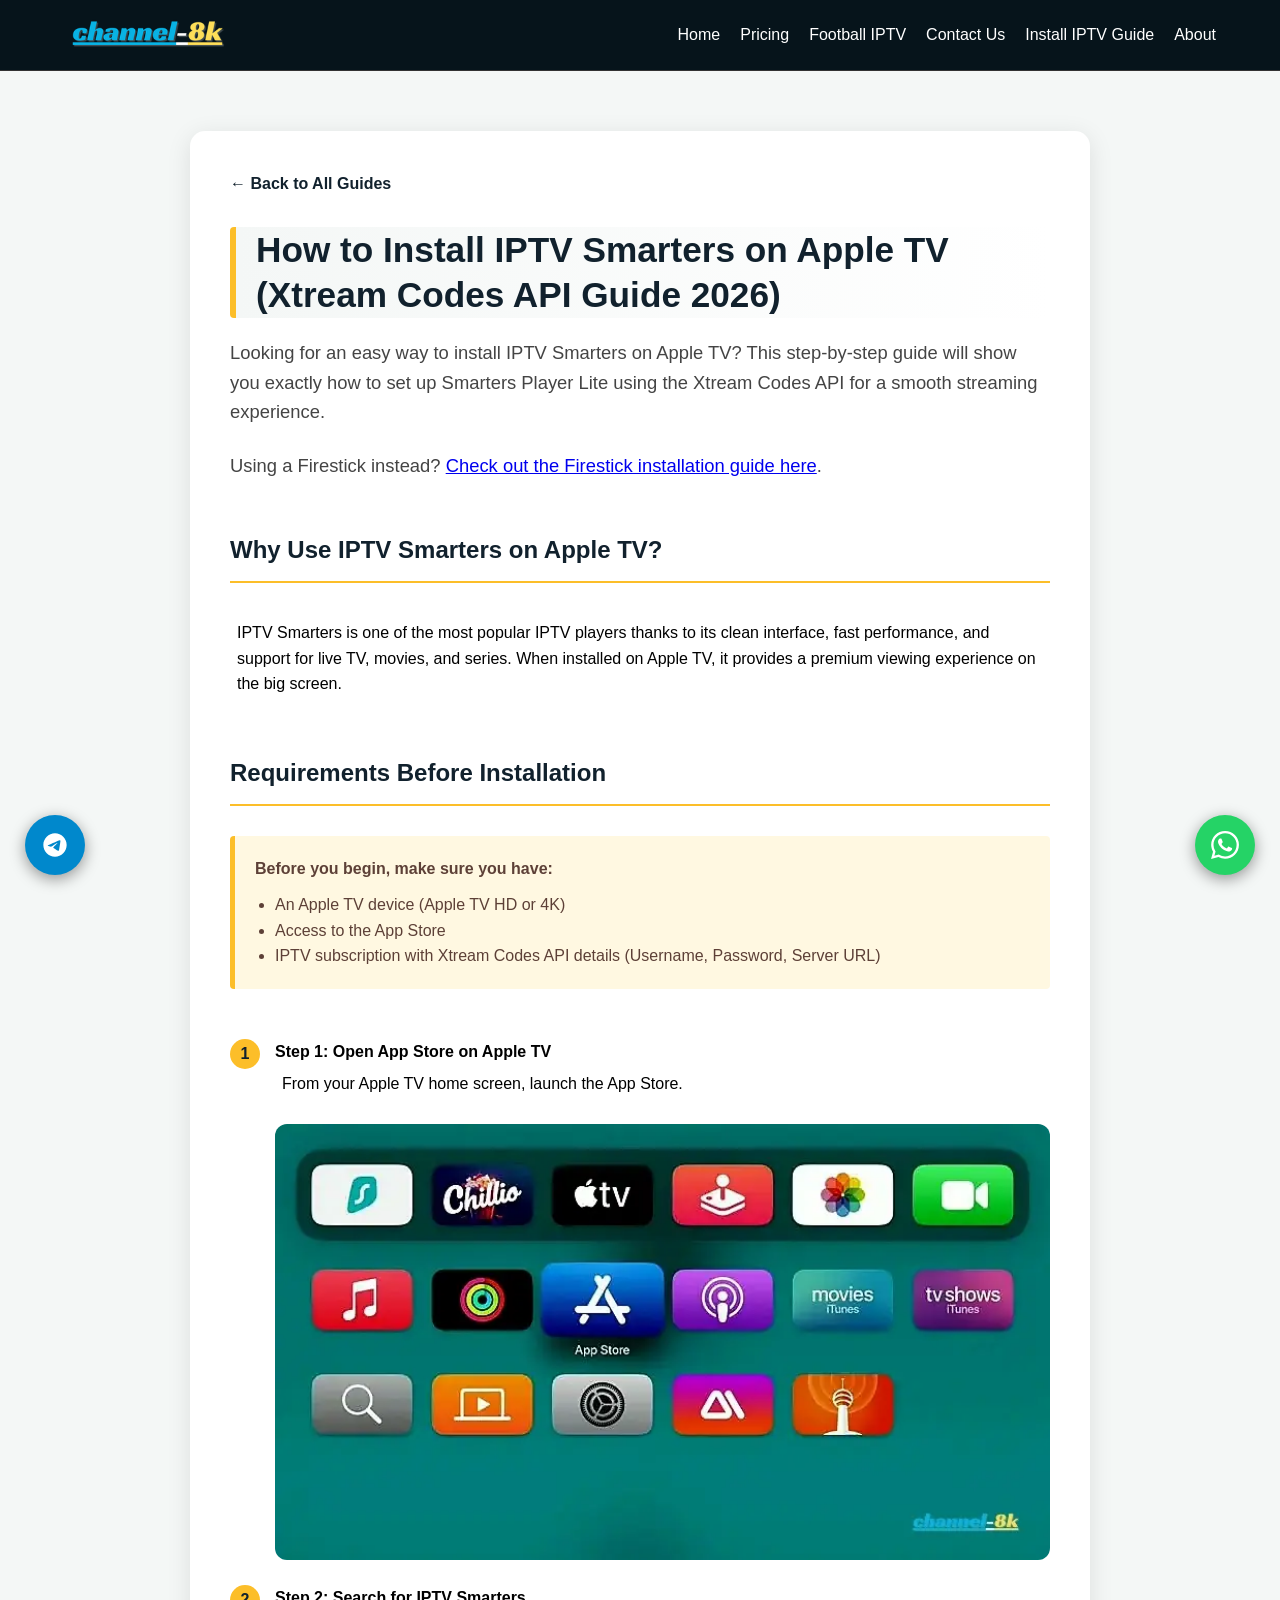
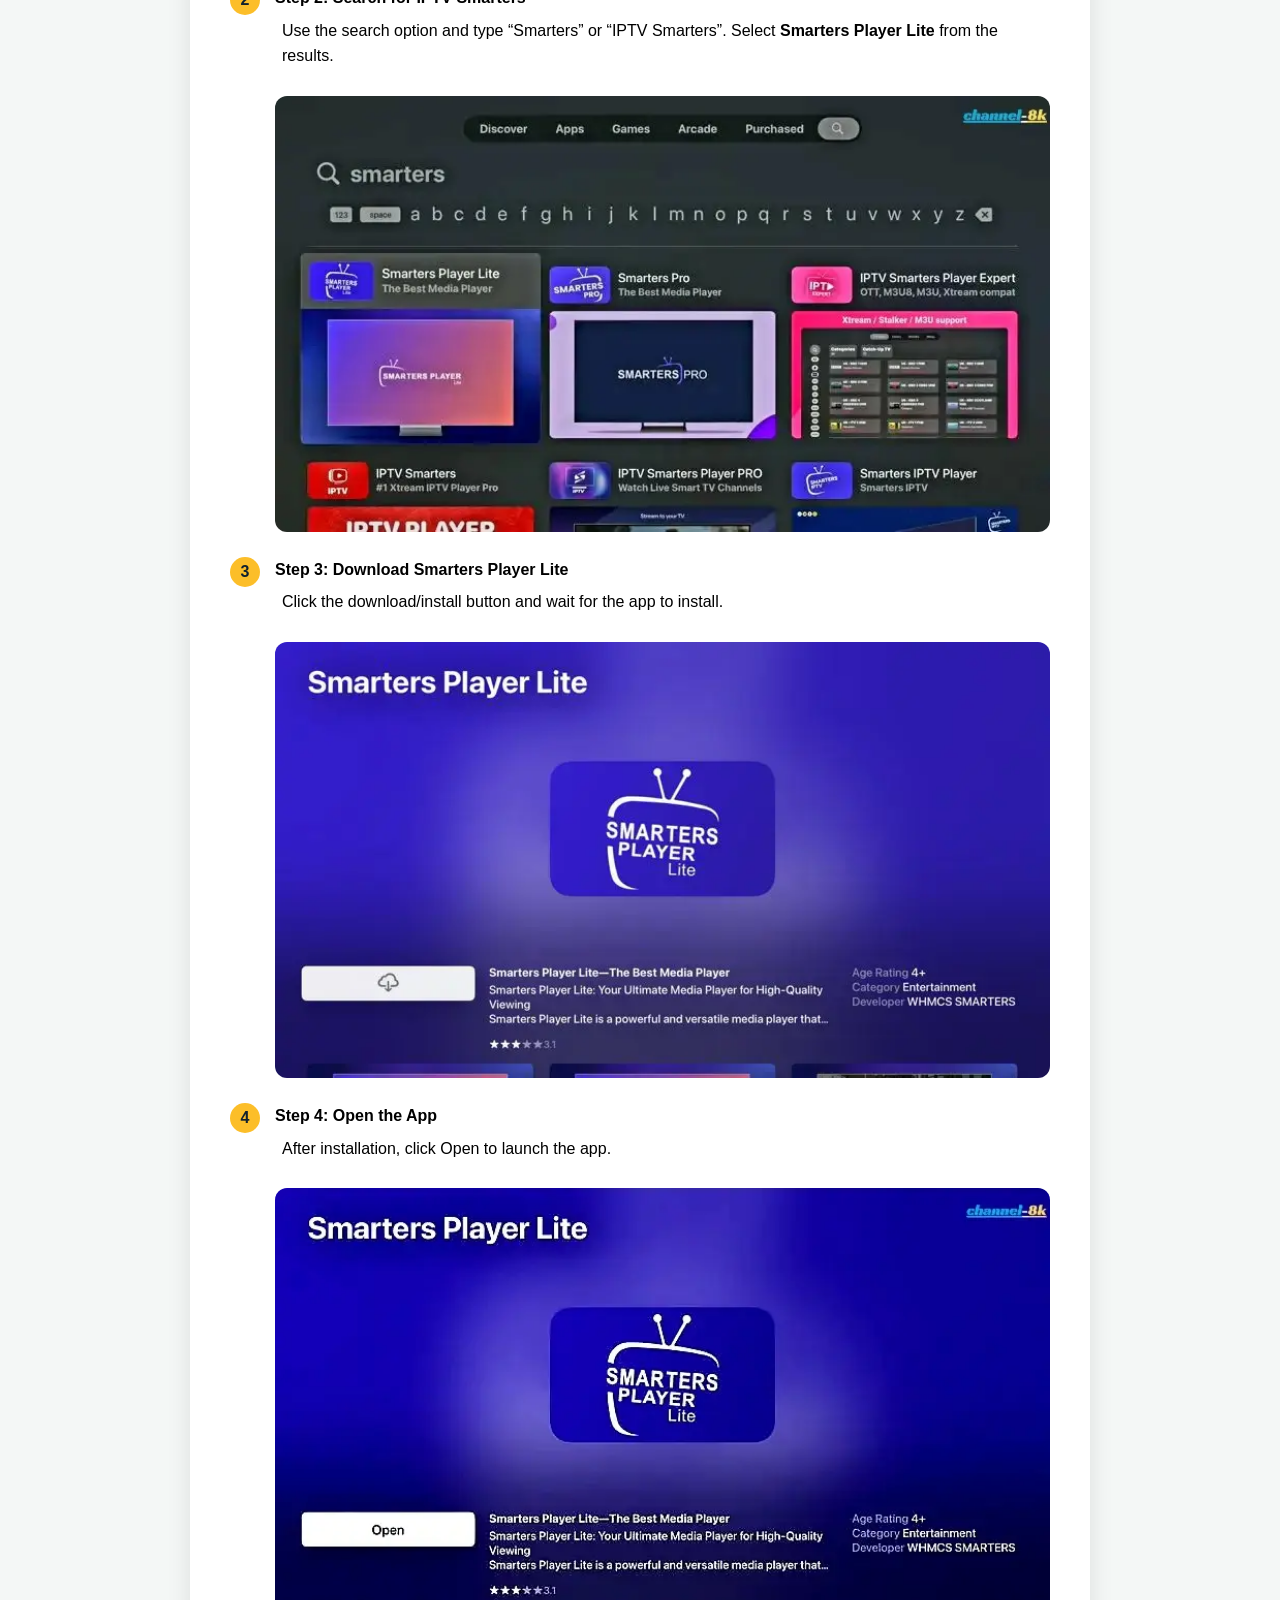
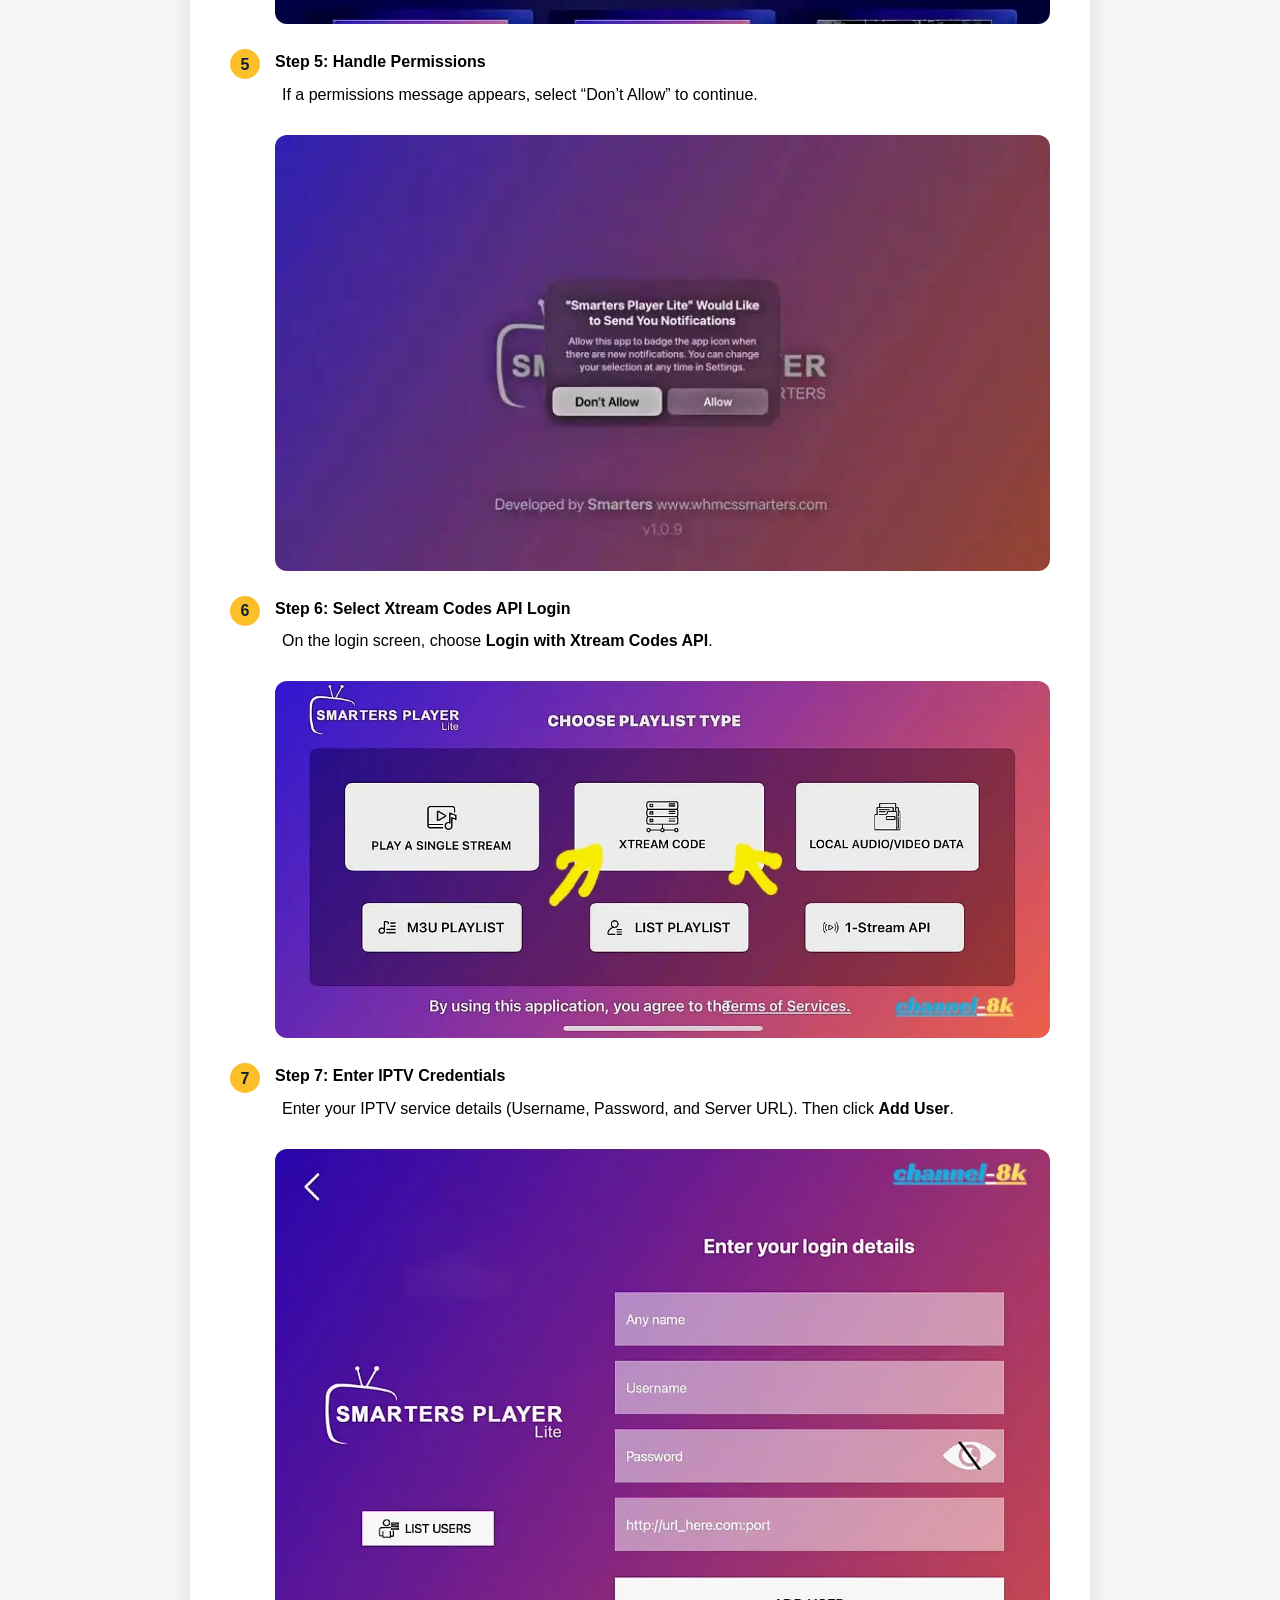
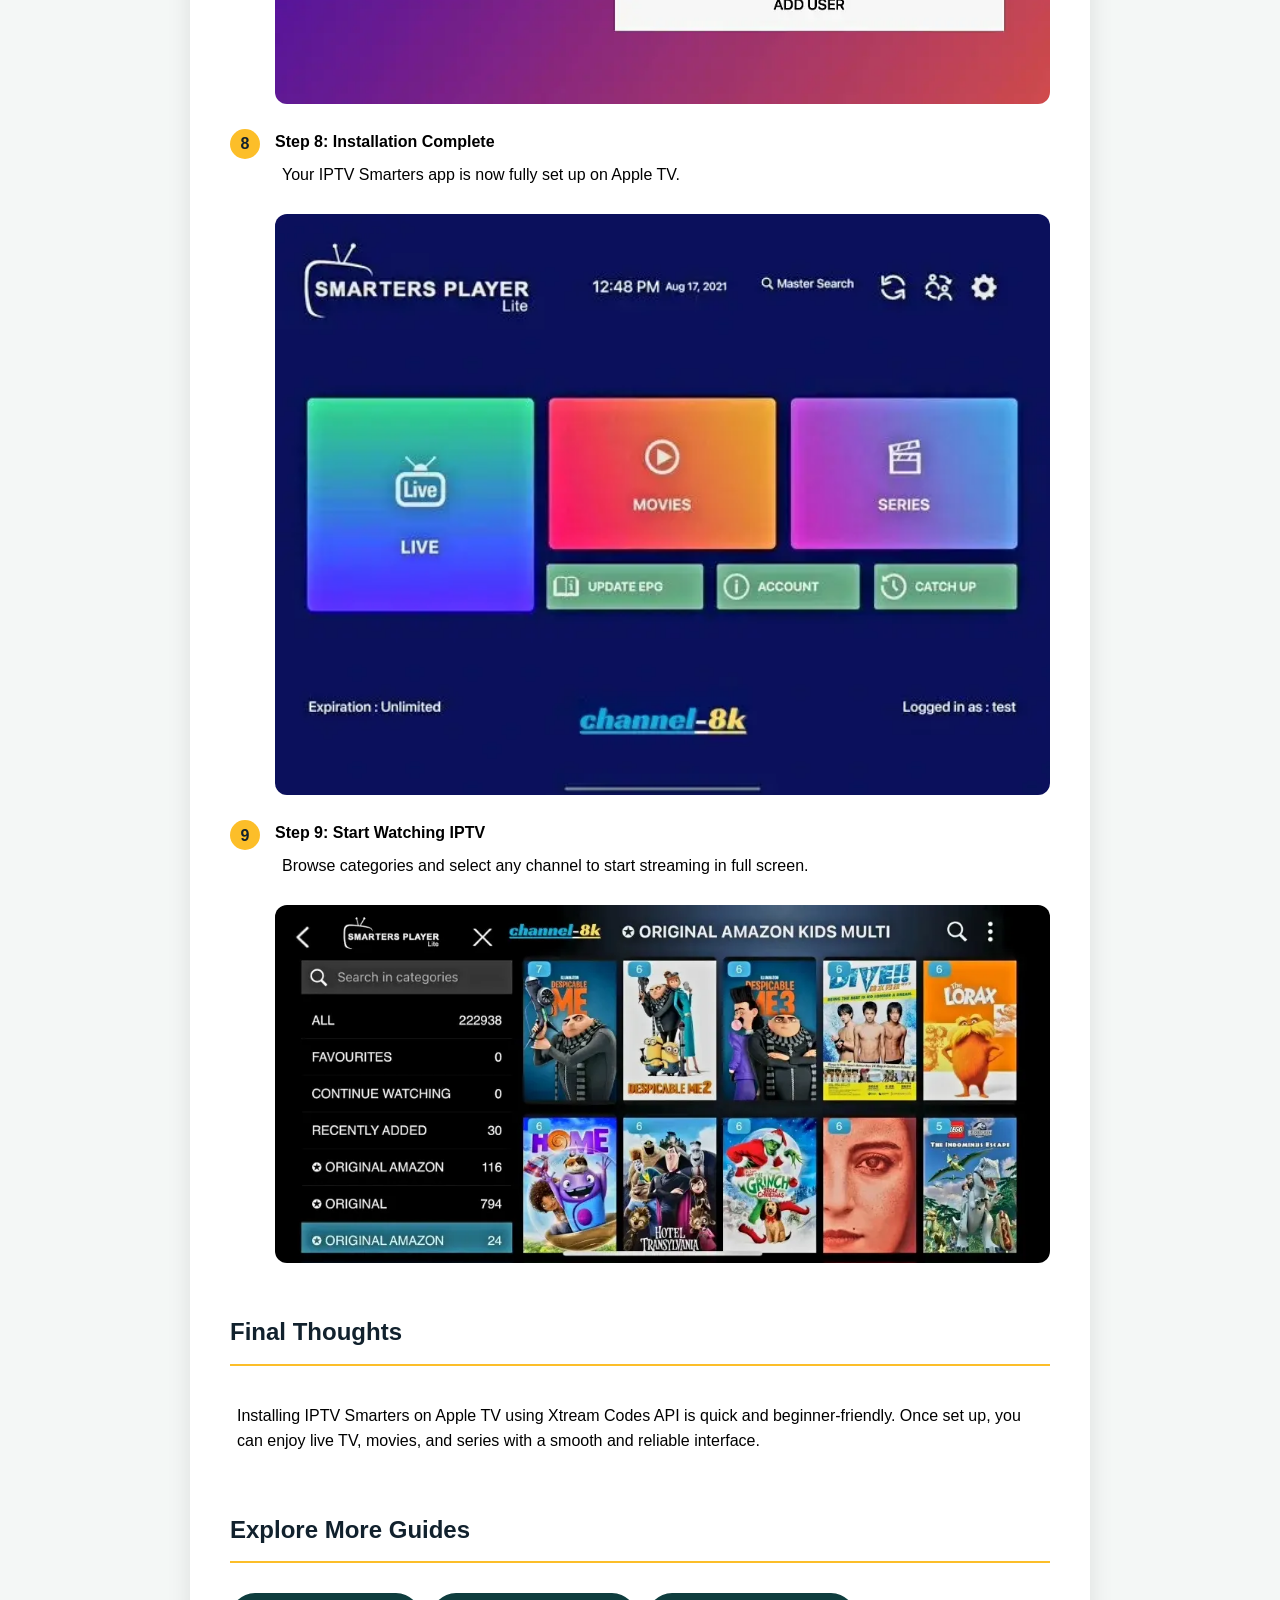
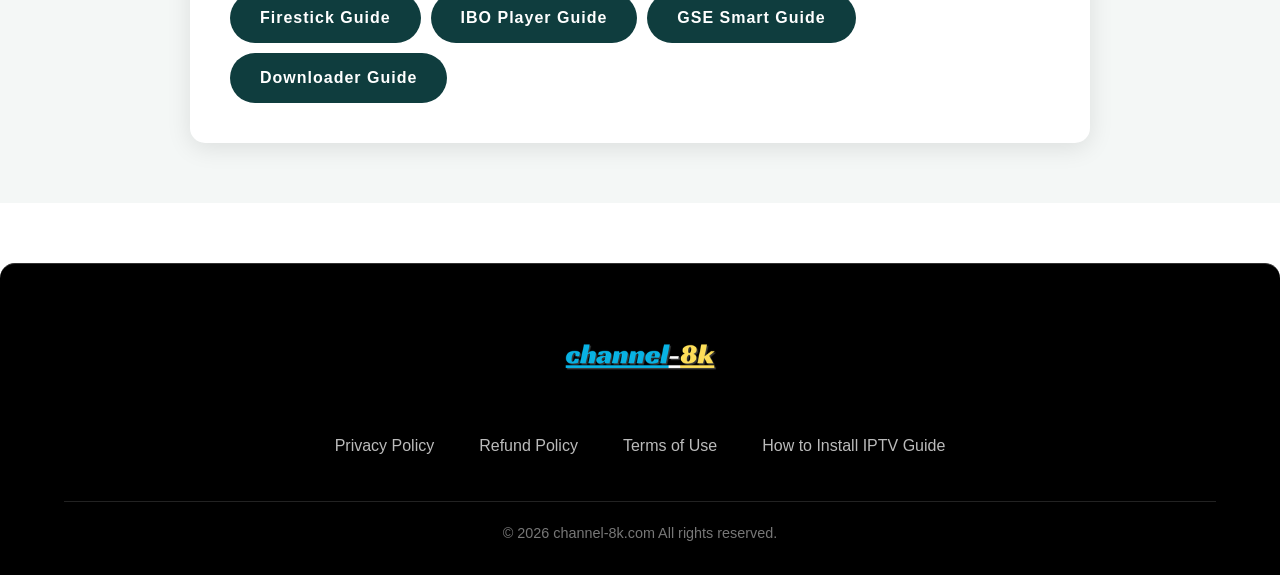
<file: pages/how-to-install-iptv/apple-tv-guide.html>
<!DOCTYPE html>
<html lang="en">

<head>
    <meta charset="UTF-8">
    <meta name="viewport" content="width=device-width, initial-scale=1.0">
    <title>Install IPTV Smarters on Apple TV: 2026 Setup Guide</title>
    <meta name="description"
        content="Step-by-step guide to install IPTV Smarters Player Lite on Apple TV using Xtream Codes API. Follow our 2026 tutorial for a smooth 4K streaming experience.">
    <link rel="canonical" href="https://channel-8k.com/pages/how-to-install-iptv/apple-tv-guide">
    <link rel="stylesheet" href="/assets/css/main.css">
    <link rel="stylesheet" href="/assets/css/how-to-install-iptv.css">

    <!-- Open Graph -->
    <meta property="og:title" content="Setup IPTV Smarters on Apple TV (2026 Guide)">
    <meta property="og:description"
        content="Learn the fastest way to setup Smarters Player Lite on Apple TV HD and 4K. Use Xtream Codes API to start streaming live TV and VOD today.">
    <meta property="og:image" content="https://channel-8k.com/assets/images/apple-tv/apple-tv-banner.jpg">
    <meta property="og:url" content="https://channel-8k.com/pages/how-to-install-iptv/apple-tv-guide">
    <meta property="og:type" content="article">

    <!-- Twitter Card -->
    <meta name="twitter:card" content="summary_large_image">
    <meta name="twitter:title" content="How to Install IPTV Smarters on Apple TV (2026)">
    <meta name="twitter:image" content="https://channel-8k.com/assets/images/apple-tv/apple-tv-banner.jpg">

     <!-- favicon -->
    <link rel="icon" type="image/png" href="/favicon/favicon-96x96.png" sizes="96x96" />
    <link rel="icon" type="image/svg+xml" href="/favicon/favicon.svg" />
    <link rel="shortcut icon" href="/favicon/favicon.ico" />
    <link rel="apple-touch-icon" sizes="180x180" href="/favicon/apple-touch-icon.png" />
    <meta name="apple-mobile-web-app-title" content="channel-8k" />
    <link rel="manifest" href="/favicon/site.webmanifest" />

    <!-- ✅ Enhanced SEO Structured Data -->
    <script type="application/ld+json">
    {
      "@context": "https://schema.org",
      "@graph": [
        {
          "@type": "HowTo",
          "name": "How to Install IPTV Smarters on Apple TV",
          "description": "Learn the fastest way to setup Smarters Player Lite on Apple TV HD and 4K using Xtream Codes API.",
          "image": "https://channel-8k.com/assets/images/apple-tv/apple-tv-banner.jpg",
          "totalTime": "PT7M",
          "supply": [{ "@type": "HowToSupply", "name": "IPTV Subscription" }],
          "tool": [{ "@type": "HowToTool", "name": "Apple TV HD or 4K" }],
          "step": [
            { "@type": "HowToStep", "name": "Open App Store", "text": "Launch the App Store from your Apple TV home screen.", "url": "https://channel-8k.com/pages/how-to-install-iptv/apple-tv-guide#step1" },
            { "@type": "HowToStep", "name": "Search Smarters", "text": "Search for 'Smarters Player Lite' in the search bar.", "url": "https://channel-8k.com/pages/how-to-install-iptv/apple-tv-guide#step2" },
            { "@type": "HowToStep", "name": "Install App", "text": "Download and install the app to your device.", "url": "https://channel-8k.com/pages/how-to-install-iptv/apple-tv-guide#step3" },
            { "@type": "HowToStep", "name": "Login", "text": "Select Xtream Codes API and enter your credentials.", "url": "https://channel-8k.com/pages/how-to-install-iptv/apple-tv-guide#step6" }
          ]
        },
        {
          "@type": "Article",
          "headline": "Install IPTV Smarters on Apple TV: 2026 Setup Guide",
          "description": "Step-by-step guide to install IPTV Smarters Player Lite on Apple TV using Xtream Codes API.",
          "image": "https://channel-8k.com/assets/images/apple-tv/apple-tv-banner.jpg",
          "author": { "@type": "Organization", "name": "Channel-8K" },
          "publisher": {
            "@type": "Organization",
            "name": "Channel-8K",
            "logo": {
              "@type": "ImageObject",
              "url": "https://channel-8k.com/assets/images/logo/channel-8k.webp"
            }
          },
          "datePublished": "2026-01-01",
          "dateModified": "2026-01-01"
        },
        {
          "@type": "BreadcrumbList",
          "itemListElement": [
            { "@type": "ListItem", "position": 1, "name": "Home", "item": "https://channel-8k.com/" },
            {
              "@type": "ListItem",
              "position": 2,
              "name": "Install IPTV Guide",
              "item": "https://channel-8k.com/pages/how-to-install-iptv"
            },
            {
              "@type": "ListItem",
              "position": 3,
              "name": "Apple TV Guide",
              "item": "https://channel-8k.com/pages/how-to-install-iptv/apple-tv-guide"
            }
          ]
        }
      ]
    }
    </script>
</head>

<body>
    <header>
        <nav class="navbar">
            <div class="logo">
                <a href="/"><img src="/assets/images/logo/channel-8k.webp" alt="Channel-8K Logo" width="250" height="60"></a>
            </div>
            <div class="menu-toggle" id="mobile-menu">
                <span class="bar"></span>
                <span class="bar"></span>
                <span class="bar"></span>
            </div>
            <ul class="nav-links">
                <li><a href="/">Home</a></li>
                <li><a href="/#pricing">Pricing</a></li>
                <li><a href="/pages/world-cup-2026">Football IPTV</a></li>
                <li><a href="/pages/contact">Contact Us</a></li>
                <li><a href="/pages/how-to-install-iptv">Install IPTV Guide</a></li>
                <li><a href="/#about">About</a></li>
            </ul>
        </nav>
    </header>

    <main class="guide-content-section">
        <div class="guide-detail-container">
            <a href="/pages/how-to-install-iptv" class="back-link">← Back to All Guides</a>

            <div class="guide-header">
                <h1 class="guide-title-apple">How to Install IPTV Smarters on Apple TV (Xtream Codes API Guide 2026)
                </h1>
                <p class="intro-text">Looking for an easy way to install IPTV Smarters on Apple TV? This step-by-step
                    guide will show you exactly how to set up Smarters Player Lite using the Xtream Codes API for a
                    smooth streaming experience.</p>
                <p class="intro-text">Using a Firestick instead? <a
                        href="/pages/how-to-install-iptv/firestick-guide">Check out the Firestick installation
                        guide here</a>.</p>
            </div>

            <section class="guide-step">
                <h2>Why Use IPTV Smarters on Apple TV?</h2>
                <p>IPTV Smarters is one of the most popular IPTV players thanks to its clean interface, fast
                    performance, and support for live TV, movies, and series. When installed on Apple TV, it provides a
                    premium viewing experience on the big screen.</p>
            </section>

            <section class="guide-step">
                <h2>Requirements Before Installation</h2>
                <div class="alert-box">
                    <strong>Before you begin, make sure you have:</strong>
                    <ul style="margin-top: 10px; margin-left: 20px;">
                        <li>An Apple TV device (Apple TV HD or 4K)</li>
                        <li>Access to the App Store</li>
                        <li>IPTV subscription with Xtream Codes API details (Username, Password, Server URL)</li>
                    </ul>
                </div>
            </section>

            <section class="guide-step">
                <ol class="activation-steps">
                    <li id="step1">
                        <strong>Step 1: Open App Store on Apple TV</strong>
                        <p>From your Apple TV home screen, launch the App Store.</p>
                        <div class="image-placeholder">
                            <img src="/assets/images/apple-tv/app-store-from-home.webp"
                                alt="Apple TV home screen App Store selection for IPTV setup" loading="lazy" width="800"
                                height="450">
                        </div>
                    </li>
                    <li id="step2">
                        <strong>Step 2: Search for IPTV Smarters</strong>
                        <p>Use the search option and type “Smarters” or “IPTV Smarters”. Select <strong>Smarters Player
                                Lite</strong> from the results.</p>
                        <div class="image-placeholder">
                            <img src="/assets/images/apple-tv/smarters-player-lite-app-store.webp"
                                alt="Searching for IPTV Smarters Player Lite in Apple TV App Store" loading="lazy"
                                width="800" height="450">
                        </div>
                    </li>
                    <li id="step3">
                        <strong>Step 3: Download Smarters Player Lite</strong>
                        <p>Click the download/install button and wait for the app to install.</p>
                        <div class="image-placeholder">
                            <img src="/assets/images/apple-tv/smarters-player-download.webp"
                                alt="Downloading Smarters Player Lite on Apple TV 4K" loading="lazy" width="800"
                                height="450">
                        </div>
                    </li>
                    <li id="step4">
                        <strong>Step 4: Open the App</strong>
                        <p>After installation, click Open to launch the app.</p>
                        <div class="image-placeholder">
                            <img src="/assets/images/apple-tv/smarters-player-open.webp"
                                alt="Opening the IPTV Smarters app on Apple TV" loading="lazy" width="800" height="450">
                        </div>
                    </li>
                    <li id="step5">
                        <strong>Step 5: Handle Permissions</strong>
                        <p>If a permissions message appears, select “Don’t Allow” to continue.</p>
                        <div class="image-placeholder">
                            <img src="/assets/images/apple-tv/iptv-smarters-per-pup.webp"
                                alt="IPTV Smarters permission popup on Apple TV dashboard" loading="lazy" width="800"
                                height="450">
                        </div>
                    </li>
                    <li id="step6">
                        <strong>Step 6: Select Xtream Codes API Login</strong>
                        <p>On the login screen, choose <strong>Login with Xtream Codes API</strong>.</p>
                        <div class="image-placeholder">
                            <img src="/assets/images/apple-tv/smarters-player-extreame.webp"
                                alt="Xtream Codes API login selection in IPTV Smarters Apple TV" loading="lazy"
                                width="800" height="450">
                        </div>
                    </li>
                    <li id="step7">
                        <strong>Step 7: Enter IPTV Credentials</strong>
                        <p>Enter your IPTV service details (Username, Password, and Server URL). Then click <strong>Add
                                User</strong>.</p>
                        <div class="image-placeholder">
                            <img src="/assets/images/apple-tv/smarters-player-login.webp"
                                alt="Entering IPTV credentials in Smarters Player Lite on Apple TV" loading="lazy"
                                width="800" height="450">
                        </div>
                    </li>

                    <li id="step8">
                        <strong>Step 8: Installation Complete</strong>
                        <p>Your IPTV Smarters app is now fully set up on Apple TV.</p>
                        <div class="image-placeholder">
                            <img src="/assets/images/apple-tv/smarters-player-home.webp"
                                alt="IPTV Smarters dashboard successfully loaded on Apple TV" loading="lazy" width="800"
                                height="450">
                        </div>
                    </li>
                    <li id="step9">
                        <strong>Step 9: Start Watching IPTV</strong>
                        <p>Browse categories and select any channel to start streaming in full screen.</p>
                        <div class="image-placeholder">
                            <img src="/assets/images/apple-tv/smarters-player-categories.webp"
                                alt="Live TV channel categories on IPTV Smarters for Apple TV" loading="lazy"
                                width="800" height="450">
                        </div>
                    </li>
                </ol>
            </section>

            <section class="guide-step">
                <h2>Final Thoughts</h2>
                <p>Installing IPTV Smarters on Apple TV using Xtream Codes API is quick and beginner-friendly. Once set
                    up, you can enjoy live TV, movies, and series with a smooth and reliable interface.</p>
            </section>

            <section class="guide-step">
                <h2>Explore More Guides</h2>
                <div style="display: flex; flex-wrap: wrap; gap: 10px; margin-top: 20px;">
                    <a href="/pages/how-to-install-iptv/firestick-guide" class="install-btn"
                        style="margin: 0;">Firestick Guide</a>
                    <a href="/pages/how-to-install-iptv/ibo-player-guide" class="install-btn"
                        style="margin: 0;">IBO Player Guide</a>
                    <a href="/pages/how-to-install-iptv/gse-smart-iptv-guide" class="install-btn"
                        style="margin: 0;">GSE Smart Guide</a>
                    <a href="/pages/how-to-install-iptv/downloader-guide" class="install-btn"
                        style="margin: 0;">Downloader Guide</a>
                </div>
            </section>
        </div>
    </main>

    <footer class="footer">
        <div class="footer-container">
            <div class="footer-logo">
                <a href="/"><img src="/assets/images/logo/channel-8k.webp" alt="Channel-8K Logo" width="250" height="60"></a>
            </div>
            <ul class="footer-links">
                <li><a href="/pages/privacy-policy">Privacy Policy</a></li>
                <li><a href="/pages/refund-policy">Refund Policy</a></li>
                <li><a href="/pages/terms-of-use">Terms of Use</a></li>
                <li><a href="/pages/how-to-install-iptv">How to Install IPTV Guide</a></li>
            </ul>
            <div class="footer-bottom">
                <p>&copy; 2026 channel-8k.com All rights reserved.</p>
            </div>
        </div>
    </footer>

    <!-- Floating Action Buttons -->
    <a href="https://t.me/+212613378841" class="social-float-btn telegram-float" target="_blank"
        aria-label="Contact us on Telegram">
        <svg viewBox="0 0 24 24" width="28" height="28" fill="currentColor">
            <path
                d="M12 2C6.48 2 2 6.48 2 12s4.48 10 10 10 10-4.48 10-10S17.52 2 12 2zm4.64 6.8c-.15 1.58-.8 5.42-1.13 7.19-.14.75-.42 1-.68 1.03-.58.05-1.02-.38-1.58-.75-.88-.58-1.38-.94-2.23-1.5-.99-.65-.35-1.01.22-1.59.15-.15 2.71-2.48 2.76-2.69a.2.2 0 00-.05-.18c-.06-.05-.14-.03-.21-.02-.09.02-1.49.95-4.22 2.79-.4.27-.76.41-1.08.4-.36-.01-1.04-.2-1.55-.37-.63-.2-1.12-.31-1.08-.66.02-.18.27-.36.74-.55 2.92-1.27 4.86-2.11 5.83-2.51 2.78-1.16 3.35-1.36 3.73-1.36.08 0 .27.02.39.12.1.08.13.19.14.27-.01.06.01.13 0 .19z" />
        </svg>
    </a>
    <a href="https://wa.me/212613378841" class="social-float-btn whatsapp-float" target="_blank"
        aria-label="Contact us on WhatsApp">
        <svg viewBox="0 0 24 24" width="28" height="28" fill="currentColor">
            <path
                d="M17.472 14.382c-.297-.149-1.758-.867-2.03-.967-.273-.099-.471-.148-.67.15-.197.297-.767.966-.94 1.164-.173.199-.347.223-.644.075-.297-.15-1.255-.463-2.39-1.475-.883-.788-1.48-1.761-1.653-2.059-.173-.297-.018-.458.13-.606.134-.133.298-.347.446-.52.149-.174.198-.298.298-.497.099-.198.05-.371-.025-.52-.075-.149-.669-1.612-.916-2.207-.242-.579-.487-.5-.669-.51-.173-.008-.371-.01-.57-.01-.198 0-.52.074-.792.372-.272.297-1.04 1.016-1.04 2.479 0 1.462 1.065 2.875 1.213 3.074.149.198 2.096 3.2 5.077 4.487.709.306 1.262.489 1.694.625.712.227 1.36.195 1.871.118.571-.085 1.758-.719 2.006-1.413.248-.694.248-1.289.173-1.413-.074-.124-.272-.198-.57-.347m-5.421 7.403h-.004a9.87 9.87 0 01-5.031-1.378l-.361-.214-3.741.982.998-3.648-.235-.374a9.86 9.86 0 01-1.51-5.26c.001-5.45 4.436-9.884 9.888-9.884 2.64 0 5.122 1.03 6.988 2.898a9.825 9.825 0 012.893 6.994c-.003 5.45-4.437 9.884-9.885 9.884m8.413-18.297A11.815 11.815 0 0012.05 0C5.495 0 .16 5.335.157 11.892c0 2.096.547 4.142 1.588 5.945L.057 24l6.305-1.654a11.882 11.882 0 005.683 1.448h.005c6.554 0 11.89-5.335 11.893-11.893a11.821 11.821 0 00-3.48-8.413z" />
        </svg>
    </a>

    <script src="/assets/js/navbar.js"></script>
</body>

</html>
</file>
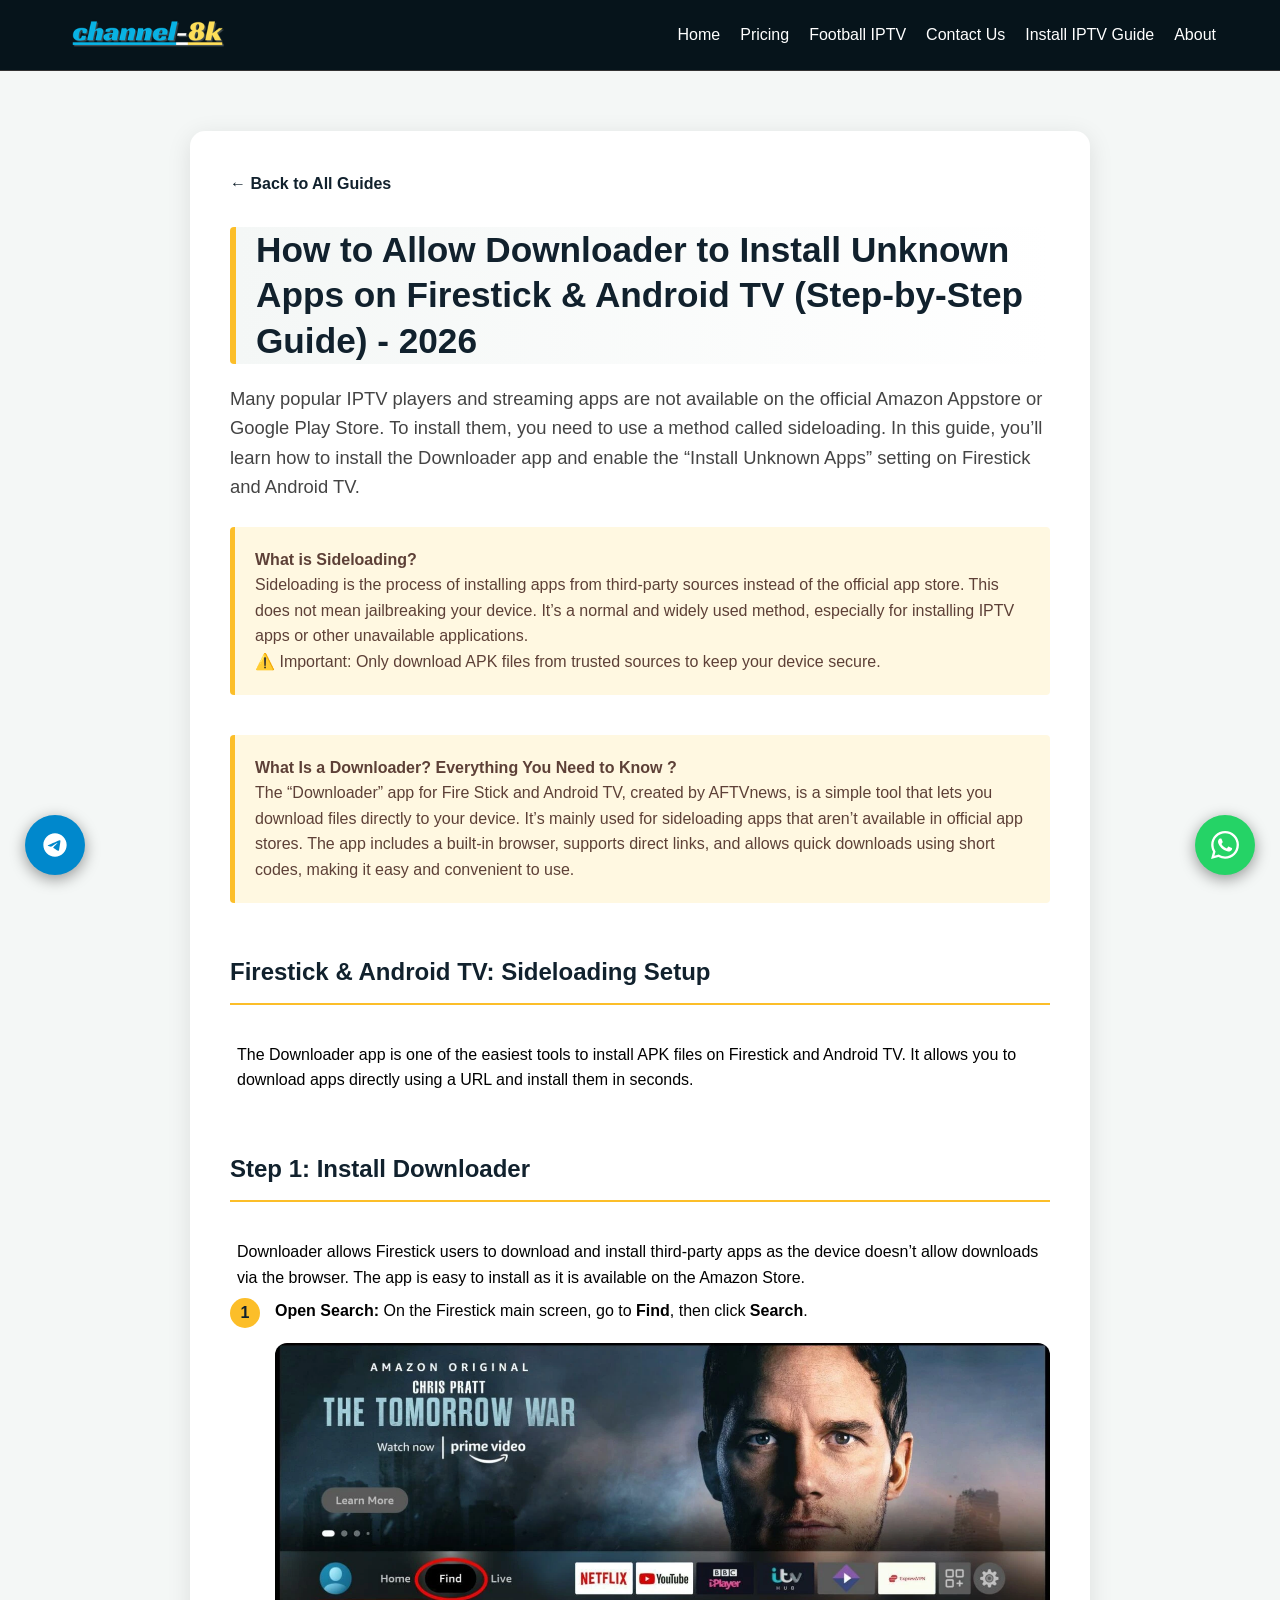
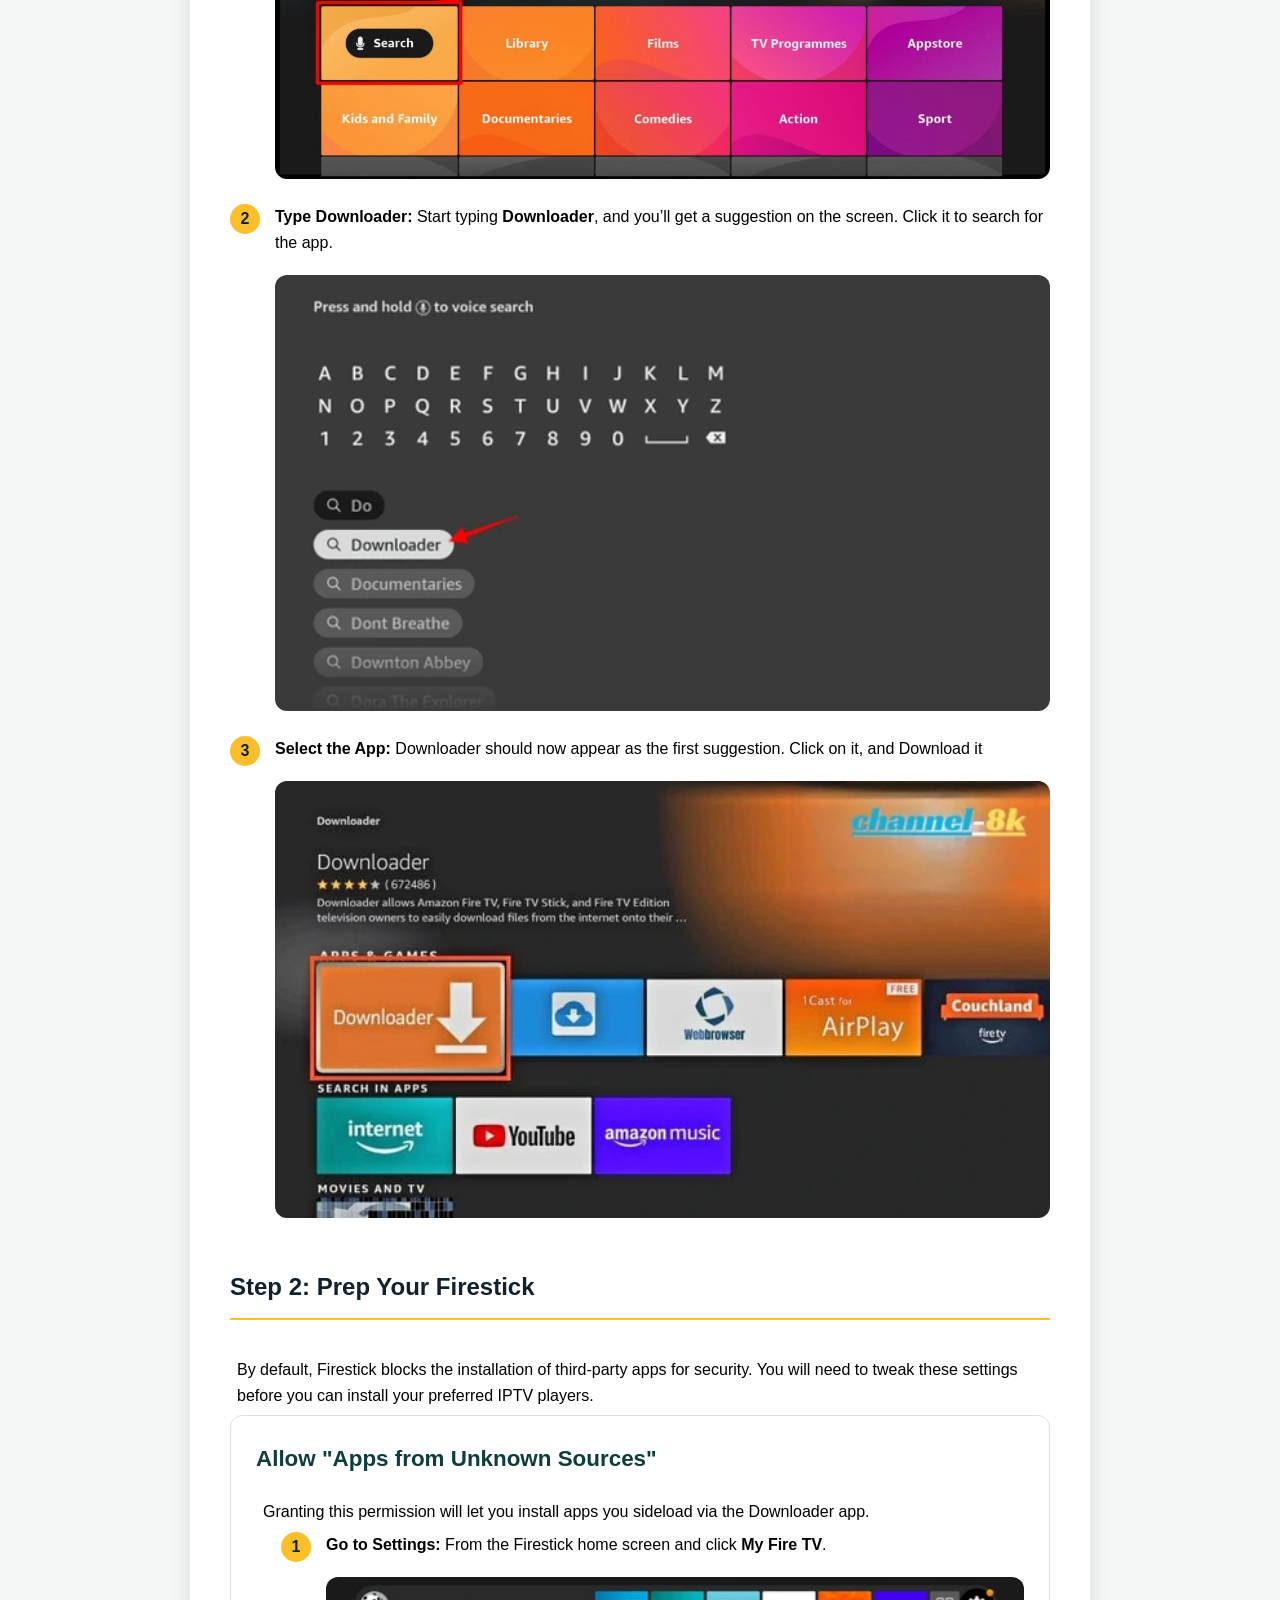
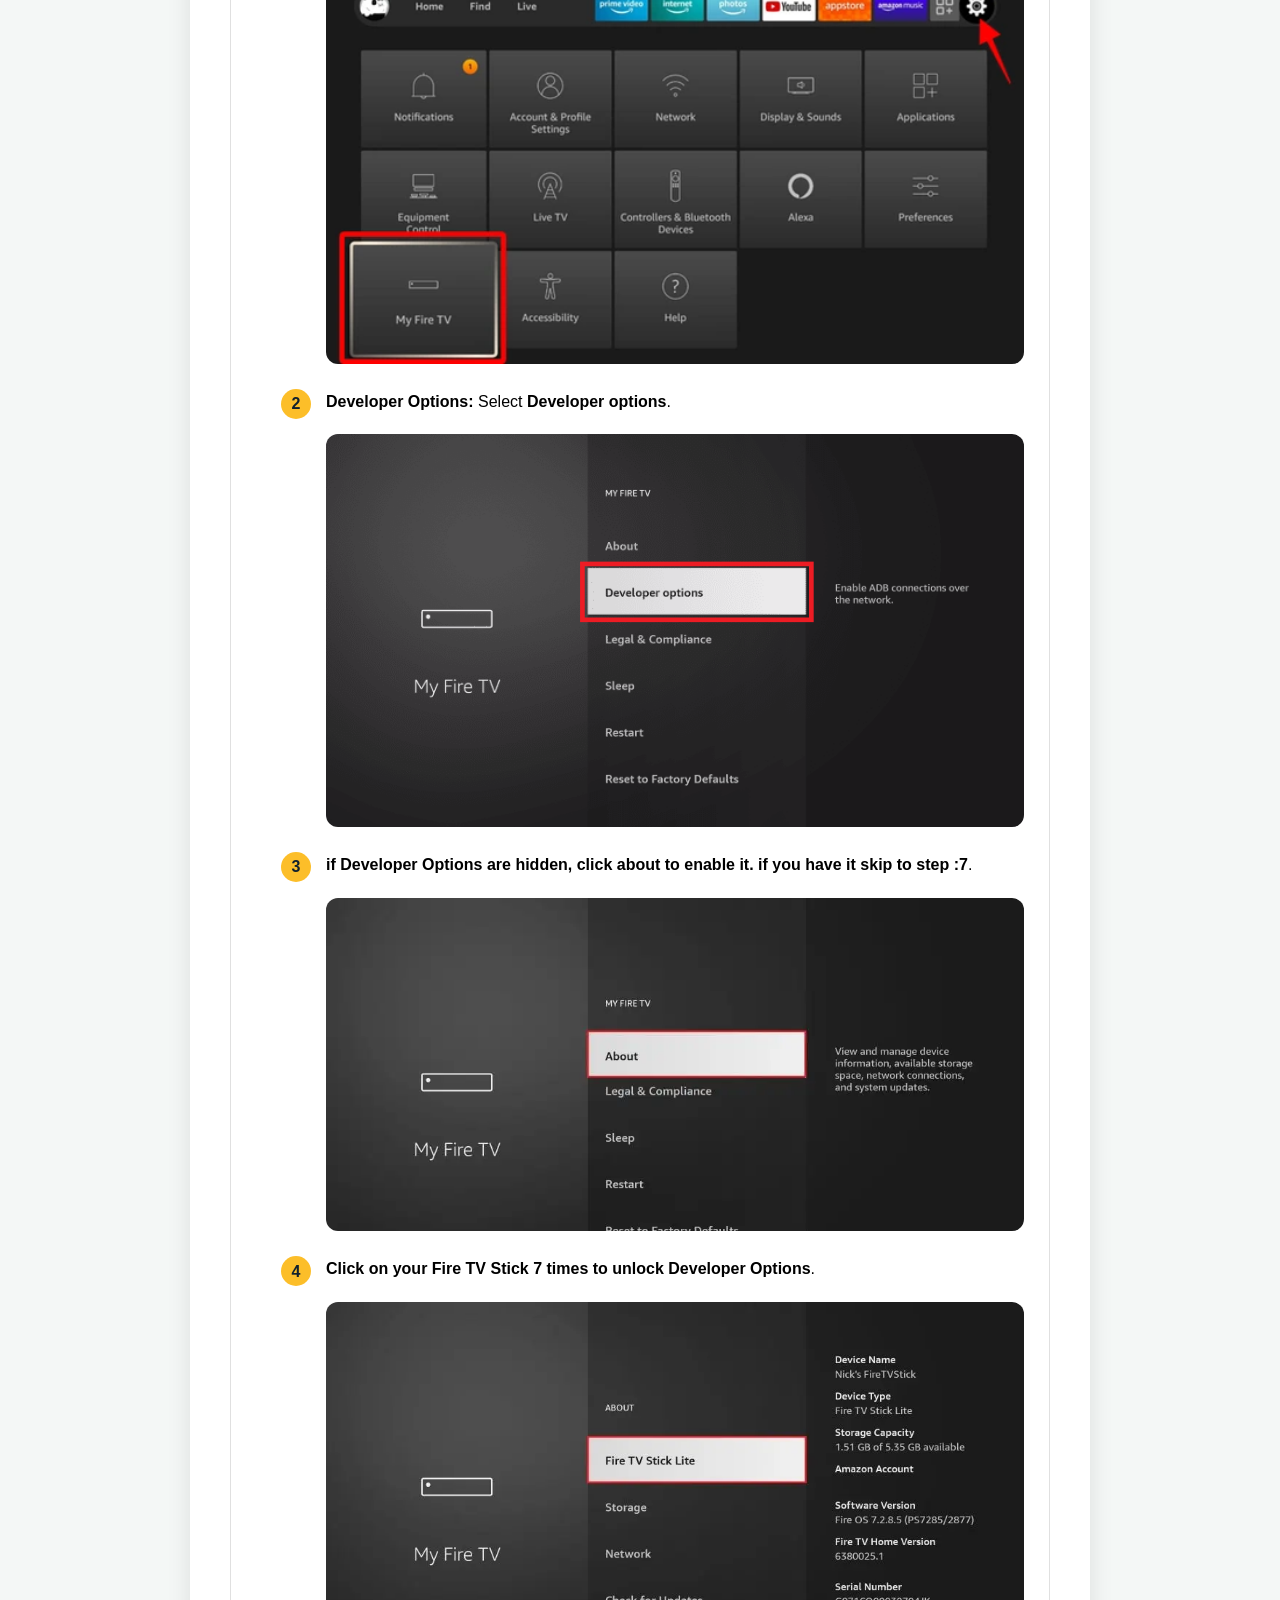
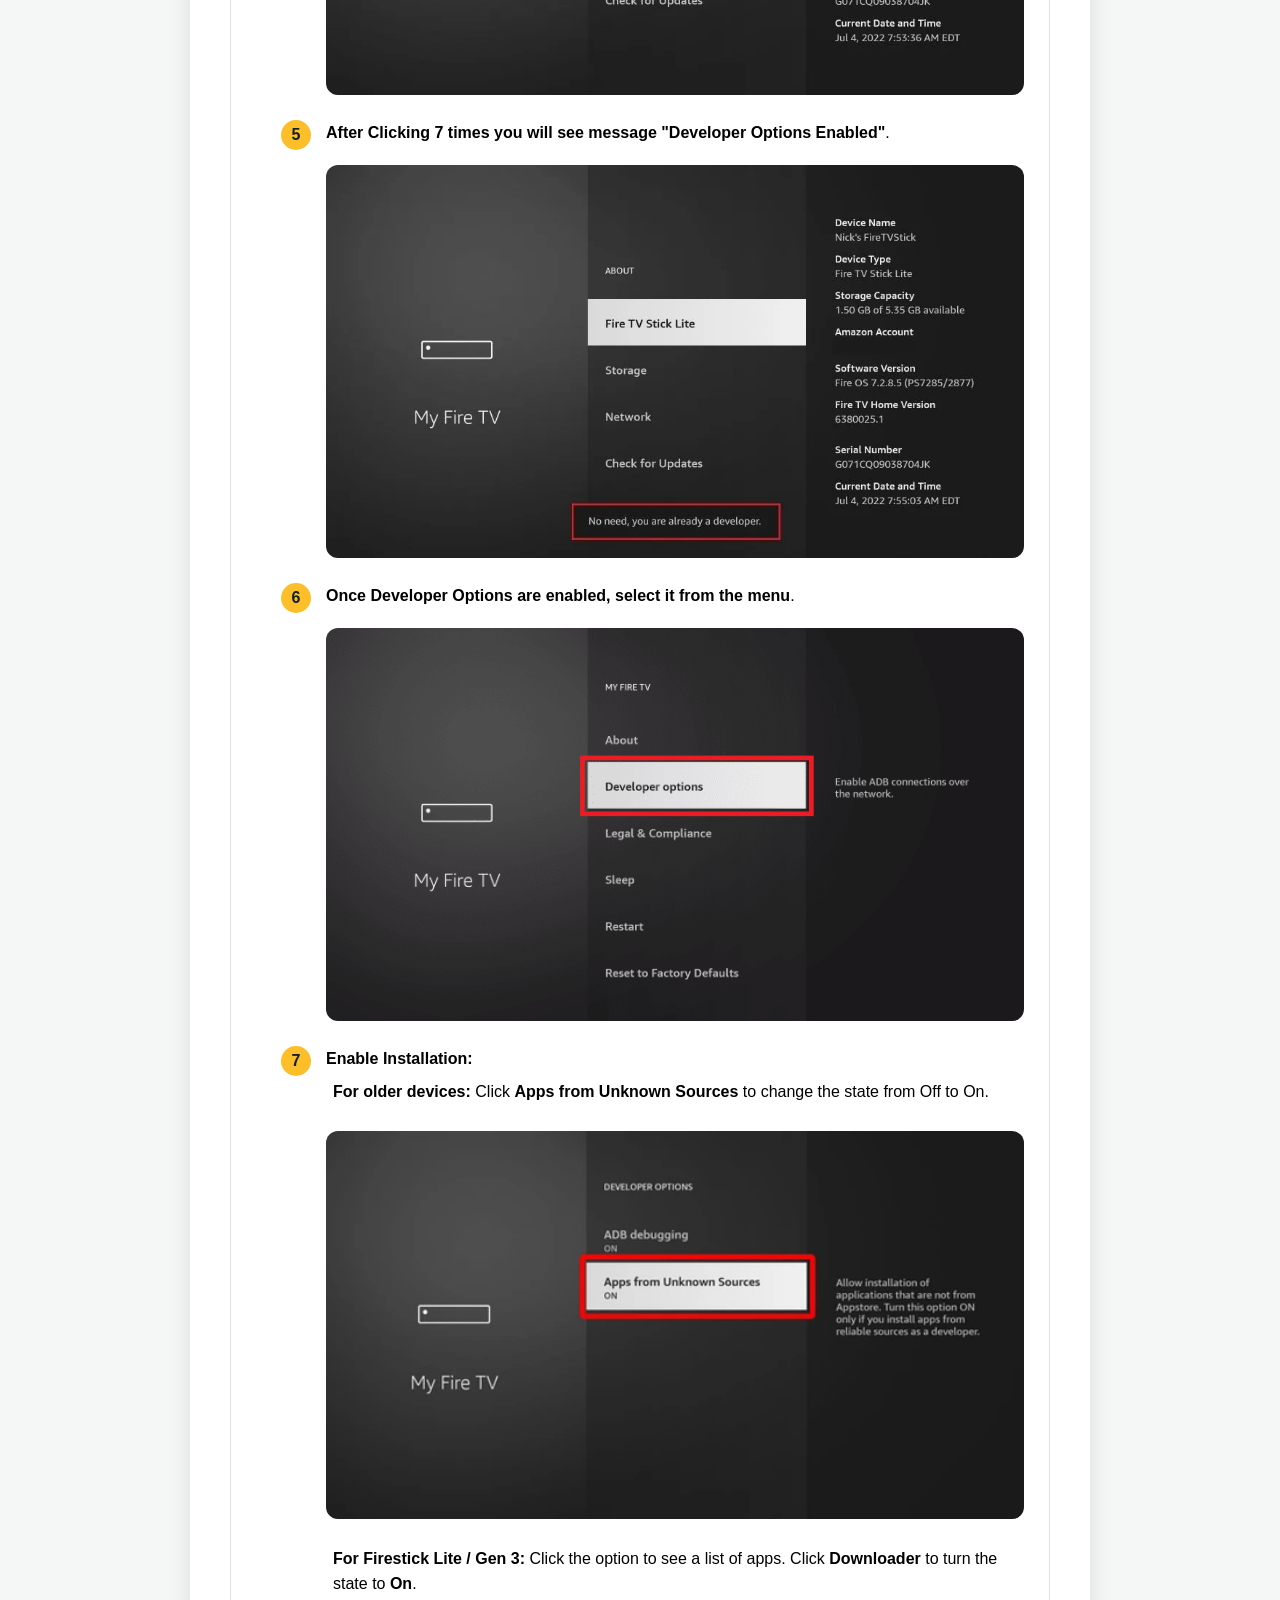
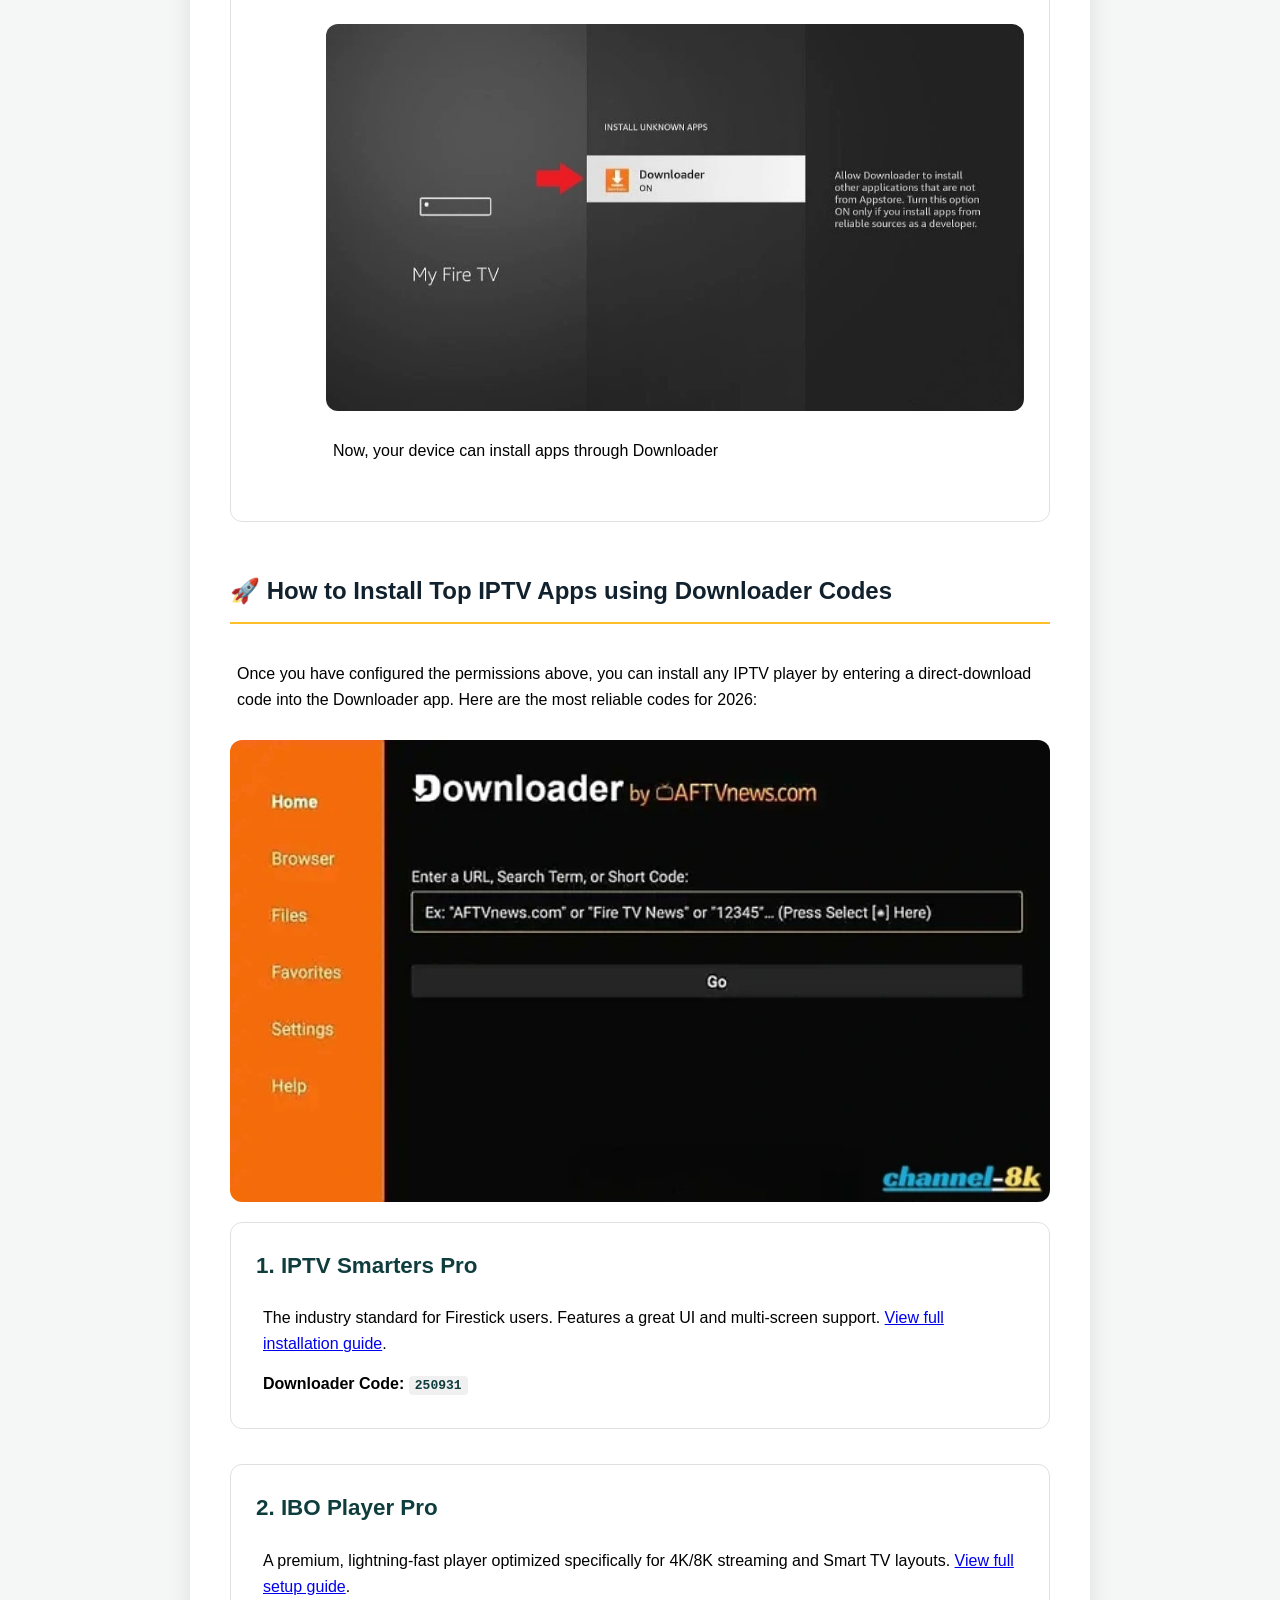
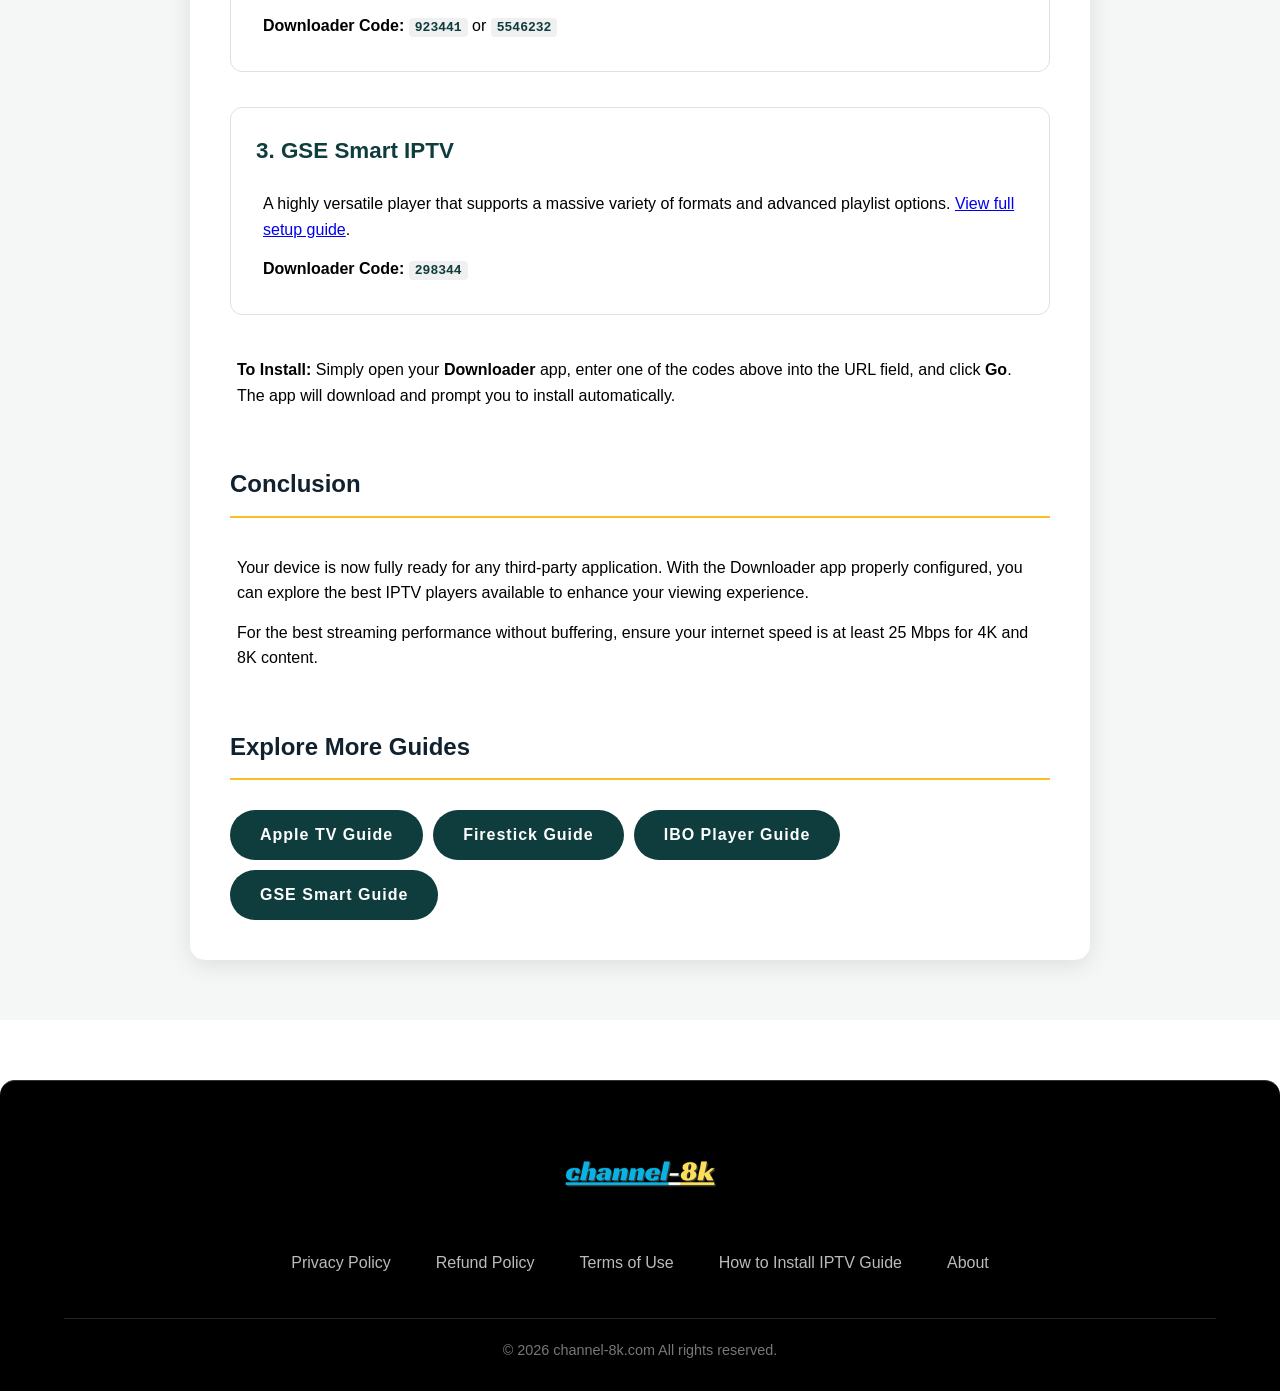
<file: pages/how-to-install-iptv/downloader-guide.html>
<!DOCTYPE html>
<html lang="en">

<head>
    <meta charset="UTF-8">
    <meta name="viewport" content="width=device-width, initial-scale=1.0">
    <title>Enable Downloader Permissions on Firestick (2026 Guide)</title>
    <meta name="description"
        content="Learn how to allow the Downloader app to install unknown apps on Firestick, Android TV, and Google TV. Essential 2026 guide for sideloading IPTV players.">
    <link rel="canonical" href="https://channel-8k.com/pages/how-to-install-iptv/downloader-guide">
    <link rel="stylesheet" href="/assets/css/main.css">
    <link rel="stylesheet" href="/assets/css/how-to-install-iptv.css">

    <!-- Open Graph -->
    <meta property="og:title" content="Allow Downloader Unknown Apps on Firestick & Android TV">
    <meta property="og:description"
        content="Step-by-step tutorial to enable sideloading on your Firestick or Android TV box. Prepare your device for the best IPTV players in 2026.">
    <meta property="og:image" content="https://channel-8k.com/assets/images/downloader-guide/downloader.png">
    <meta property="og:url" content="https://channel-8k.com/pages/how-to-install-iptv/downloader-guide">
    <meta property="og:type" content="article">

    <!-- Twitter Card -->
    <meta name="twitter:card" content="summary_large_image">
    <meta name="twitter:title" content="How to Allow Downloader Permissions (2026 Guide)">
    <meta name="twitter:image" content="https://channel-8k.com/assets/images/downloader-guide/downloader.png">

     <!-- favicon -->
    <link rel="icon" type="image/png" href="/favicon/favicon-96x96.png" sizes="96x96" />
    <link rel="icon" type="image/svg+xml" href="/favicon/favicon.svg" />
    <link rel="shortcut icon" href="/favicon/favicon.ico" />
    <link rel="apple-touch-icon" sizes="180x180" href="/favicon/apple-touch-icon.png" />
    <meta name="apple-mobile-web-app-title" content="channel-8k" />
    <link rel="manifest" href="/favicon/site.webmanifest" />

    <!-- ✅ Enhanced SEO Structured Data -->
    <script type="application/ld+json">
    {
      "@context": "https://schema.org",
      "@graph": [
        {
          "@type": "HowTo",
          "name": "How to Allow Downloader to Install Unknown Apps on Firestick & Android TV",
          "description": "Step-by-step guide to enable unknown apps for Downloader on Firestick, Android TV, and Google TV.",
          "image": "https://channel-8k.com/assets/images/downloader-guide/downloader.png",
          "totalTime": "PT10M",
          "supply": [{ "@type": "HowToSupply", "name": "Amazon Firestick or Android TV device" }],
          "tool": [{ "@type": "HowToTool", "name": "Remote Control" }],
          "step": [
            { "@type": "HowToStep", "name": "Install Downloader App", "text": "Search for and install the 'Downloader' app from the Amazon Appstore or Google Play Store.", "url": "https://channel-8k.com/pages/how-to-install-iptv/downloader-guide#install-downloader" },
            { "@type": "HowToStep", "name": "Enable Apps from Unknown Sources", "text": "Navigate to your device's settings to enable the 'Apps from Unknown Sources' option, allowing sideloading.", "url": "https://channel-8k.com/pages/how-to-install-iptv/downloader-guide#prep-firestick" },
            { "@type": "HowToStep", "name": "Install IPTV Apps with Downloader Codes", "text": "Use the Downloader app to enter specific codes and install popular IPTV applications like Smarters Pro or IBO Player.", "url": "https://channel-8k.com/pages/how-to-install-iptv/downloader-guide#install-iptv-apps" }
          ]
        },
        {
          "@type": "Article",
          "headline": "Enable Downloader Permissions on Firestick (2026 Guide)",
          "description": "Learn how to allow the Downloader app to install unknown apps on Firestick, Android TV, and Google TV. Essential 2026 guide for sideloading IPTV players.",
          "image": "https://channel-8k.com/assets/images/downloader-guide/downloader.png",
          "author": {
            "@type": "Organization",
            "name": "Channel-8K"
          },
          "publisher": {
            "@type": "Organization",
            "name": "Channel-8K",
            "logo": {
              "@type": "ImageObject",
              "url": "https://channel-8k.com/assets/images/logo/channel-8k.webp"
            }
          },
          "datePublished": "2026-01-01",
          "dateModified": "2026-01-01"
        },
        {
          "@type": "BreadcrumbList",
          "itemListElement": [
            {
              "@type": "ListItem",
              "position": 1,
              "name": "Home",
              "item": "https://channel-8k.com/"
            },
            {
              "@type": "ListItem",
              "position": 2,
              "name": "Install IPTV Guide",
              "item": "https://channel-8k.com/pages/how-to-install-iptv"
            },
            { "@type": "ListItem", "position": 3, "name": "Downloader Guide", "item": "https://channel-8k.com/pages/how-to-install-iptv/downloader-guide" }
          ]
        }
      ]
    }
    </script>
</head>

<body>

    <header>
        <nav class="navbar">
            <div class="logo">
                <a href="/"><img src="/assets/images/logo/channel-8k.webp" alt="Channel-8K Logo" width="250"
                        height="60"></a>
            </div>
            <div class="menu-toggle" id="mobile-menu">
                <span class="bar"></span>
                <span class="bar"></span>
                <span class="bar"></span>
            </div>
            <ul class="nav-links">
                <li><a href="/">Home</a></li>
                <li><a href="/#pricing">Pricing</a></li>
                <li><a href="/pages/world-cup-2026">Football IPTV</a></li>
                <li><a href="/pages/contact">Contact Us</a></li>
                <li><a href="/pages/how-to-install-iptv">Install IPTV Guide</a></li>
                <li><a href="/#about">About</a></li>
            </ul>
        </nav>
    </header>

    <main class="guide-content-section">
        <div class="guide-detail-container">
            <a href="/pages/how-to-install-iptv" class="back-link">← Back to All Guides</a>

            <div class="guide-header">
                <h1 class="guide-title-smarters">How to Allow Downloader to Install Unknown Apps on Firestick & Android
                    TV (Step-by-Step Guide) - 2026</h1>

                <p class="intro-text">Many popular IPTV players and streaming apps are not available on the official
                    Amazon Appstore or Google Play Store. To install them, you need to use a method called sideloading.
                    In this guide, you’ll learn how to install the Downloader app and enable the “Install Unknown Apps”
                    setting on Firestick and Android TV. </p>



                <div class="alert-box">
                    <strong>What is Sideloading?</strong><br>
                    Sideloading is the process of installing apps from third-party sources instead of the official app
                    store.

                    This does not mean jailbreaking your device. It’s a normal and widely used method, especially for
                    installing IPTV apps or other unavailable applications.

                    <br> ⚠️ Important: Only download APK files from trusted sources to keep your device secure.
                </div>

                <div class="alert-box">
                    <strong>What Is a Downloader? Everything You Need to Know ?</strong><br>
                    The “Downloader” app for Fire Stick and Android TV, created by AFTVnews, is a simple tool that lets
                    you download files directly to your device. It’s mainly used for sideloading apps that aren’t
                    available in official app stores. The app includes a built-in browser, supports direct links, and
                    allows quick downloads using short codes, making it easy and convenient to use.
                </div>
            </div>

            <section class="guide-step" id="install-downloader">
                <h2>Firestick & Android TV: Sideloading Setup</h2>
                <p>The Downloader app is one of the easiest tools to install APK files on Firestick and Android TV. It
                    allows you to download apps directly using a URL and install them in seconds.
                </p>
            </section>

            <section class="guide-step">
                <h2>Step 1: Install Downloader</h2>

                <p>Downloader allows Firestick users to download and install third-party apps as the device doesn’t
                    allow downloads via the browser. The app is easy to install as it is available on the Amazon Store.
                </p>

                <ol class="activation-steps">
                    <li>
                        <strong id="step1-search">Open Search:</strong> On the Firestick main screen, go to
                        <strong>Find</strong>, then
                        click <strong>Search</strong>.
                        <div class="image-placeholder">
                            <img src="/assets/images/downloader-guide/Firestick-Home.webp"
                                alt="Firestick Home Screen with Search Icon Highlighted" loading="lazy" width="800"
                                height="450">
                        </div>
                    </li>
                    <li>
                        <strong id="step1-type">Type Downloader:</strong> Start typing <strong>Downloader</strong>, and
                        you’ll get a
                        suggestion on the screen. Click it to search for the app.
                        <div class="image-placeholder">
                            <img src="/assets/images/downloader-guide/search-Downloader.webp"
                                alt="Typing 'Downloader' into Firestick Search Bar" loading="lazy" width="800"
                                height="450">
                        </div>
                    </li>
                    <li>
                        <strong id="step1-select">Select the App:</strong> Downloader should now appear as the first
                        suggestion. Click on
                        it, and Download it
                        <div class="image-placeholder">
                            <img src="/assets/images/downloader-guide/downloader-installtion.webp"
                                alt="Downloader App Icon in Firestick Search Results" loading="lazy" width="800"
                                height="450">
                        </div>
                    </li>

                </ol>
            </section>

            <section class="guide-step" id="prep-firestick">
                <h2>Step 2: Prep Your Firestick</h2>
                <p>By default, Firestick blocks the installation of third-party apps for security. You will need to
                    tweak these settings before you can install your preferred IPTV players.</p>

                <div class="device-block">
                    <h3>Allow "Apps from Unknown Sources"</h3>
                    <p>Granting this permission will let you install apps you sideload via the Downloader app.</p>

                    <ol class="activation-steps">
                        <li>
                            <strong id="step2-settings">Go to Settings:</strong> From the Firestick home screen and
                            click <strong>My Fire
                                TV</strong>.
                            <div class="image-placeholder">
                                <img src="/assets/images/downloader-guide/fire-stick-select-myfire-tv.webp"
                                    alt="Selecting 'My Fire TV' in Firestick Settings" loading="lazy" width="800"
                                    height="450">
                            </div>
                        </li>
                        <li>
                            <strong id="step2-dev-options">Developer Options:</strong> Select <strong>Developer
                                options</strong>.
                            <div class="image-placeholder">
                                <img src="/assets/images/downloader-guide/Developer-options-highlighted-in-My-Fire-TV-menu.png"
                                    alt="Developer Options highlighted in My Fire TV menu" loading="lazy" width="800"
                                    height="450">
                            </div>
                        </li>

                        <li>
                            <strong>if Developer Options are hidden, click <strong>about</strong> to enable it. if you
                                have it skip to step :7</strong>.
                            <div class="image-placeholder">
                                <img src="/assets/images/downloader-guide/about-highlighted-in-My-Fire-TV-menu.webp"
                                    alt="Selecting 'About' to reveal Developer Options on Firestick" loading="lazy"
                                    width="800" height="450">
                            </div>
                        </li>

                        <li>
                            <strong id="step2-enable-dev">Click on your Fire TV Stick 7 times to unlock Developer
                                Options</strong>.
                            <div class="image-placeholder">
                                <img src="/assets/images/downloader-guide/amazon-firestick-name.webp"
                                    alt="Clicking Fire TV Stick name 7 times to enable Developer Options" loading="lazy"
                                    width="800" height="450">
                            </div>
                        </li>

                        <li>
                            <strong id="step2-dev-enabled">After Clicking 7 times you will see message "Developer
                                Options Enabled"</strong>.
                            <div class="image-placeholder">
                                <img src="/assets/images/downloader-guide/developer-options-pop-up.webp"
                                    alt="Confirmation message 'Developer Options Enabled' on Firestick" loading="lazy"
                                    width="800" height="450">
                            </div>
                        </li>

                        <li>
                            <strong id="step2-select-dev">Once Developer Options are enabled, select it from the
                                menu</strong>.
                            <div class="image-placeholder">
                                <img src="/assets/images/downloader-guide/Developer-options-highlighted-in-My-Fire-TV-menu.png"
                                    alt="Selecting Developer Options from the menu" loading="lazy" width="800"
                                    height="450">
                            </div>
                        </li>

                        <li>
                            <strong id="step2-unknown-apps">Enable Installation:</strong>
                            <p><strong>For older devices:</strong> Click <strong>Apps from Unknown Sources</strong> to
                                change the state from Off to On.</p>

                            <div class="image-placeholder">
                                <img src="/assets/images/downloader-guide/Turn-on-Install-Unknown-Apps.webp"
                                    alt="Turning on Unknown Apps permission" loading="lazy" width="800" height="450">
                            </div>

                            <p><strong>For Firestick Lite / Gen 3:</strong> Click the option to see a list of apps.
                                Click <strong>Downloader</strong> to turn the state to <strong>On</strong>.</p>
                            <div class="image-placeholder">
                                <img src="/assets/images/downloader-guide/Downloader-highlighted-in-My-Fire-TV.webp"
                                    alt="Enabling Downloader for 'Install Unknown Apps' on Firestick Lite/Gen 3"
                                    loading="lazy" width="800" height="450">
                            </div>

                            <p>Now, your device can install apps through Downloader</p>
                        </li>





                    </ol>
                </div>
            </section>

            <section class="guide-step" id="install-iptv-apps">
                <h2>🚀 How to Install Top IPTV Apps using Downloader Codes</h2>
                <p>Once you have configured the permissions above, you can install any IPTV player by entering a
                    direct-download code into the Downloader app. Here are the most reliable codes for 2026:</p>
                <div class="image-placeholder">
                    <img src="/assets/images/downloader-guide/downloader-search.webp"
                        alt="Downloader app interface for entering codes" loading="lazy" height="450" width="800">
                </div>

                <div class="setup-option">
                    <h3>1. IPTV Smarters Pro</h3>
                    <p>The industry standard for Firestick users. Features a great UI and multi-screen support. <a
                            href="/pages/how-to-install-iptv/firestick-guide">View full installation guide</a>.</p>
                    <p><strong>Downloader Code:</strong> <code>250931</code></p>
                </div>

                <div class="setup-option">
                    <h3>2. IBO Player Pro</h3>
                    <p>A premium, lightning-fast player optimized specifically for 4K/8K streaming and Smart TV layouts.
                        <a href="/pages/how-to-install-iptv/ibo-player-guide">View full setup guide</a>.
                    </p>
                    <p><strong>Downloader Code:</strong> <code>923441</code> or <code>5546232</code></p>
                </div>

                <div class="setup-option">
                    <h3>3. GSE Smart IPTV</h3>
                    <p>A highly versatile player that supports a massive variety of formats and advanced playlist
                        options. <a href="/pages/how-to-install-iptv/gse-smart-iptv-guide">View full setup
                            guide</a>.</p>
                    <p><strong>Downloader Code:</strong> <code>298344</code></p>
                </div>

                <p><strong>To Install:</strong> Simply open your <strong>Downloader</strong> app, enter one of the codes
                    above into the URL field, and click <strong>Go</strong>. The app will download and prompt you to
                    install automatically.</p>
            </section>

            <section class="guide-step">
                <h2>Conclusion</h2>
                <p>Your device is now fully ready for any third-party application. With the Downloader app properly
                    configured, you can explore the best IPTV players available to enhance your viewing experience.</p>
                <p>For the best streaming performance without buffering, ensure your internet speed is at least 25 Mbps
                    for 4K and 8K content.</p>
            </section>

            <section class="guide-step">
                <h2>Explore More Guides</h2>
                <div style="display: flex; flex-wrap: wrap; gap: 10px; margin-top: 20px;">
                    <a href="/pages/how-to-install-iptv/apple-tv-guide" class="install-btn"
                        style="margin: 0;">Apple TV Guide</a>
                    <a href="/pages/how-to-install-iptv/firestick-guide" class="install-btn"
                        style="margin: 0;">Firestick Guide</a>
                    <a href="/pages/how-to-install-iptv/ibo-player-guide" class="install-btn"
                        style="margin: 0;">IBO Player Guide</a>
                    <a href="/pages/how-to-install-iptv/gse-smart-iptv-guide" class="install-btn"
                        style="margin: 0;">GSE Smart Guide</a>
                </div>
            </section>
        </div>
    </main>



    <footer class="footer">
        <div class="footer-container">
            <div class="footer-logo">
                <a href="/"><img src="/assets/images/logo/channel-8k.webp" alt="Channel-8K Logo" width="250"
                        height="60"></a>
            </div>
            <ul class="footer-links">
                <li><a href="/pages/privacy-policy">Privacy Policy</a></li>
                <li><a href="/pages/refund-policy">Refund Policy</a></li>
                <li><a href="/pages/terms-of-use">Terms of Use</a></li>
                <li><a href="/pages/how-to-install-iptv">How to Install IPTV Guide</a></li>
                <li><a href="/#about">About</a></li>
            </ul>
            <div class="footer-bottom">
                <p>&copy; 2026 channel-8k.com All rights reserved.</p>
            </div>
        </div>
    </footer>

    <!-- Floating Action Buttons -->
    <a href="https://t.me/+212613378841" class="social-float-btn telegram-float" target="_blank"
        aria-label="Contact us on Telegram">
        <svg viewBox="0 0 24 24" width="28" height="28" fill="currentColor">
            <path
                d="M12 2C6.48 2 2 6.48 2 12s4.48 10 10 10 10-4.48 10-10S17.52 2 12 2zm4.64 6.8c-.15 1.58-.8 5.42-1.13 7.19-.14.75-.42 1-.68 1.03-.58.05-1.02-.38-1.58-.75-.88-.58-1.38-.94-2.23-1.5-.99-.65-.35-1.01.22-1.59.15-.15 2.71-2.48 2.76-2.69a.2.2 0 00-.05-.18c-.06-.05-.14-.03-.21-.02-.09.02-1.49.95-4.22 2.79-.4.27-.76.41-1.08.4-.36-.01-1.04-.2-1.55-.37-.63-.2-1.12-.31-1.08-.66.02-.18.27-.36.74-.55 2.92-1.27 4.86-2.11 5.83-2.51 2.78-1.16 3.35-1.36 3.73-1.36.08 0 .27.02.39.12.1.08.13.19.14.27-.01.06.01.13 0 .19z" />
        </svg>
    </a>
    <a href="https://wa.me/212613378841" class="social-float-btn whatsapp-float" target="_blank"
        aria-label="Contact us on WhatsApp">
        <svg viewBox="0 0 24 24" width="28" height="28" fill="currentColor">
            <path
                d="M17.472 14.382c-.297-.149-1.758-.867-2.03-.967-.273-.099-.471-.148-.67.15-.197.297-.767.966-.94 1.164-.173.199-.347.223-.644.075-.297-.15-1.255-.463-2.39-1.475-.883-.788-1.48-1.761-1.653-2.059-.173-.297-.018-.458.13-.606.134-.133.298-.347.446-.52.149-.174.198-.298.298-.497.099-.198.05-.371-.025-.52-.075-.149-.669-1.612-.916-2.207-.242-.579-.487-.5-.669-.51-.173-.008-.371-.01-.57-.01-.198 0-.52.074-.792.372-.272.297-1.04 1.016-1.04 2.479 0 1.462 1.065 2.875 1.213 3.074.149.198 2.096 3.2 5.077 4.487.709.306 1.262.489 1.694.625.712.227 1.36.195 1.871.118.571-.085 1.758-.719 2.006-1.413.248-.694.248-1.289.173-1.413-.074-.124-.272-.198-.57-.347m-5.421 7.403h-.004a9.87 9.87 0 01-5.031-1.378l-.361-.214-3.741.982.998-3.648-.235-.374a9.86 9.86 0 01-1.51-5.26c.001-5.45 4.436-9.884 9.888-9.884 2.64 0 5.122 1.03 6.988 2.898a9.825 9.825 0 012.893 6.994c-.003 5.45-4.437 9.884-9.885 9.884m8.413-18.297A11.815 11.815 0 0012.05 0C5.495 0 .16 5.335.157 11.892c0 2.096.547 4.142 1.588 5.945L.057 24l6.305-1.654a11.882 11.882 0 005.683 1.448h.005c6.554 0 11.89-5.335 11.893-11.893a11.821 11.821 0 00-3.48-8.413z" />
        </svg>
    </a>

    <script src="/assets/js/navbar.js"></script>

</body>

</html>
</file>
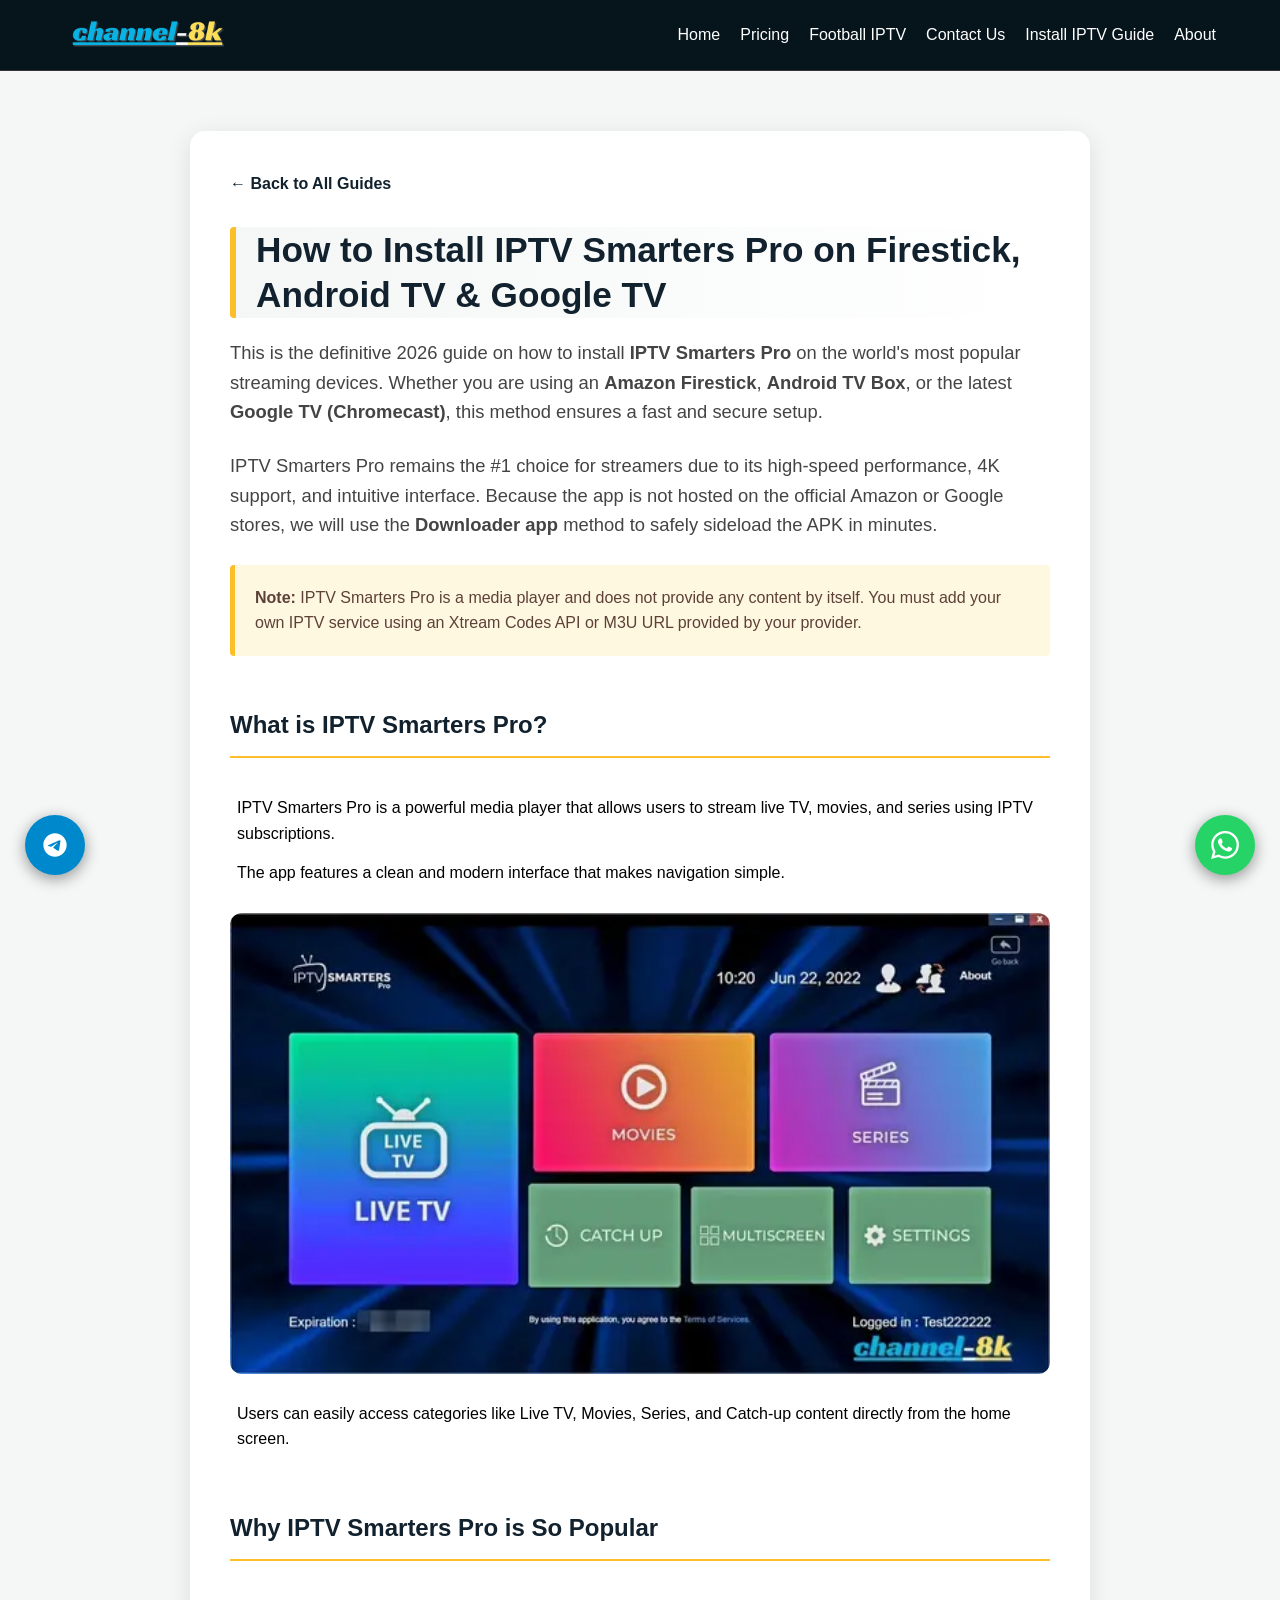
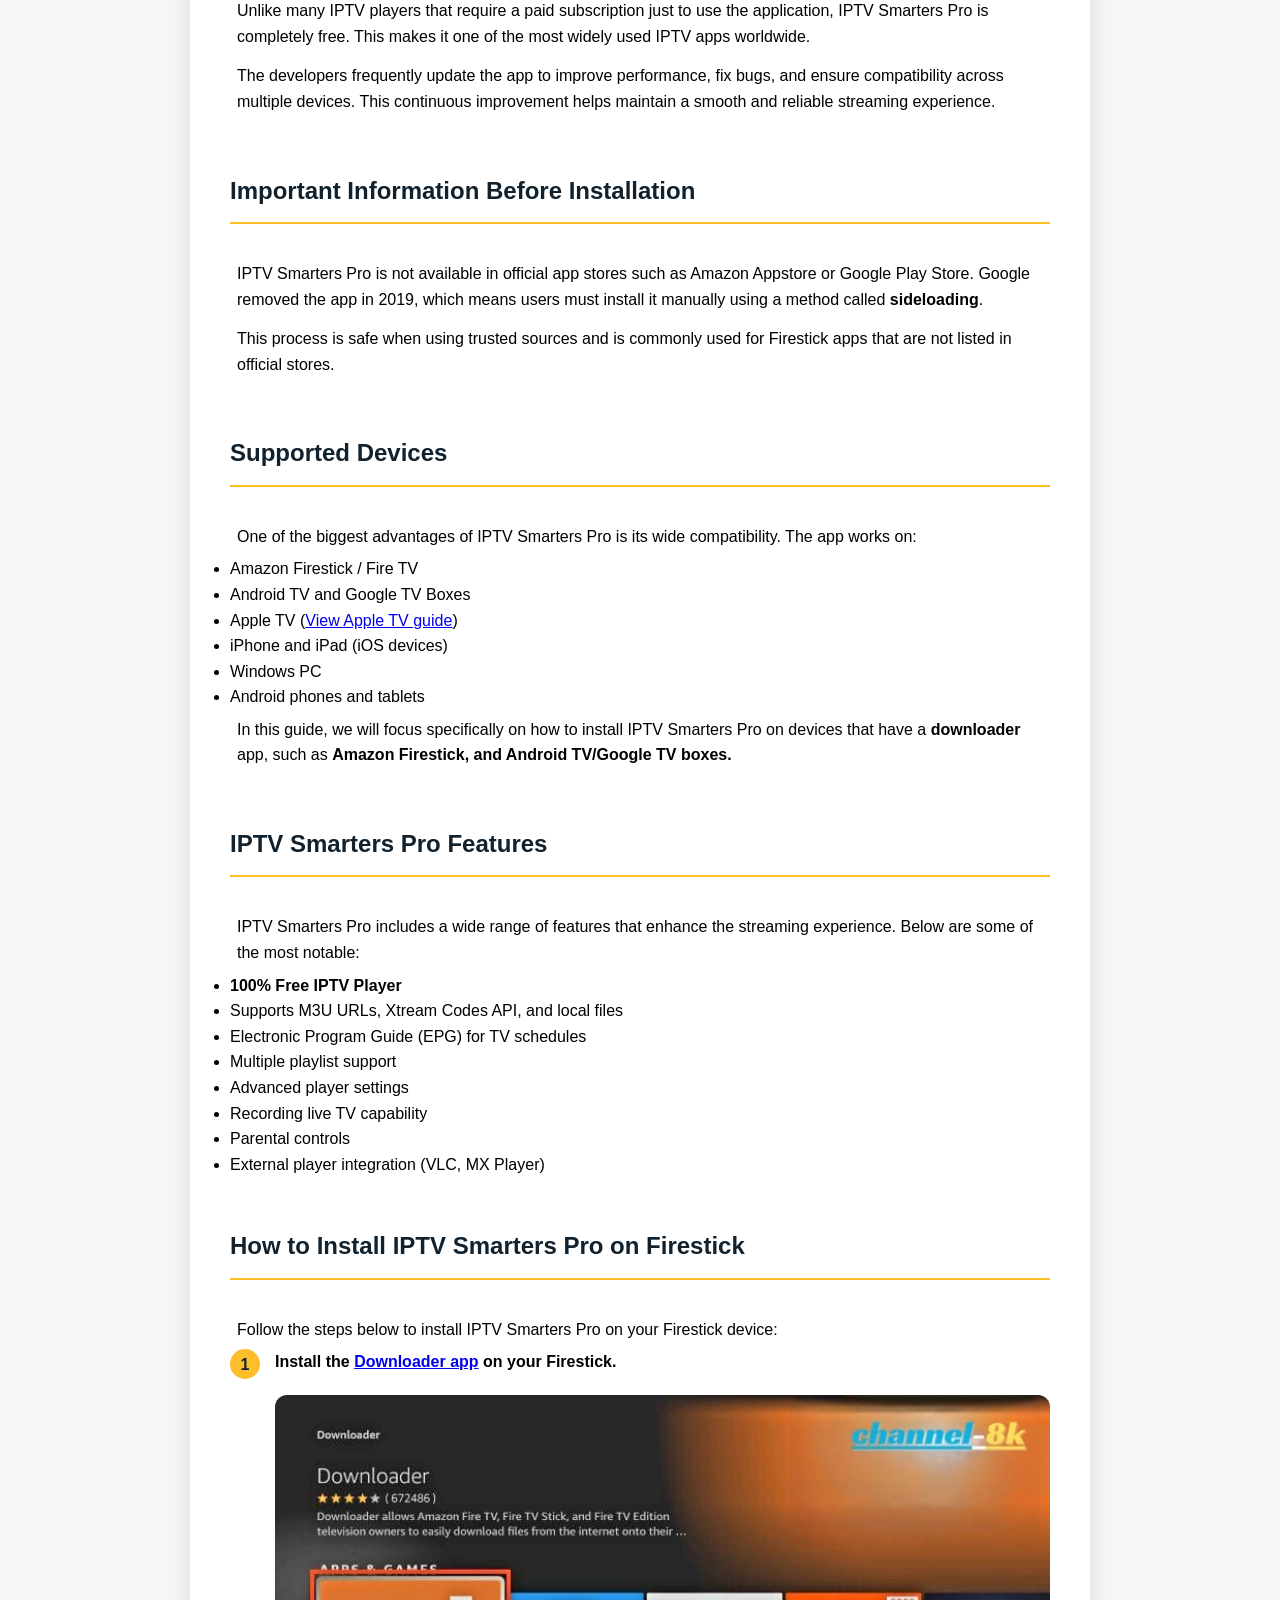
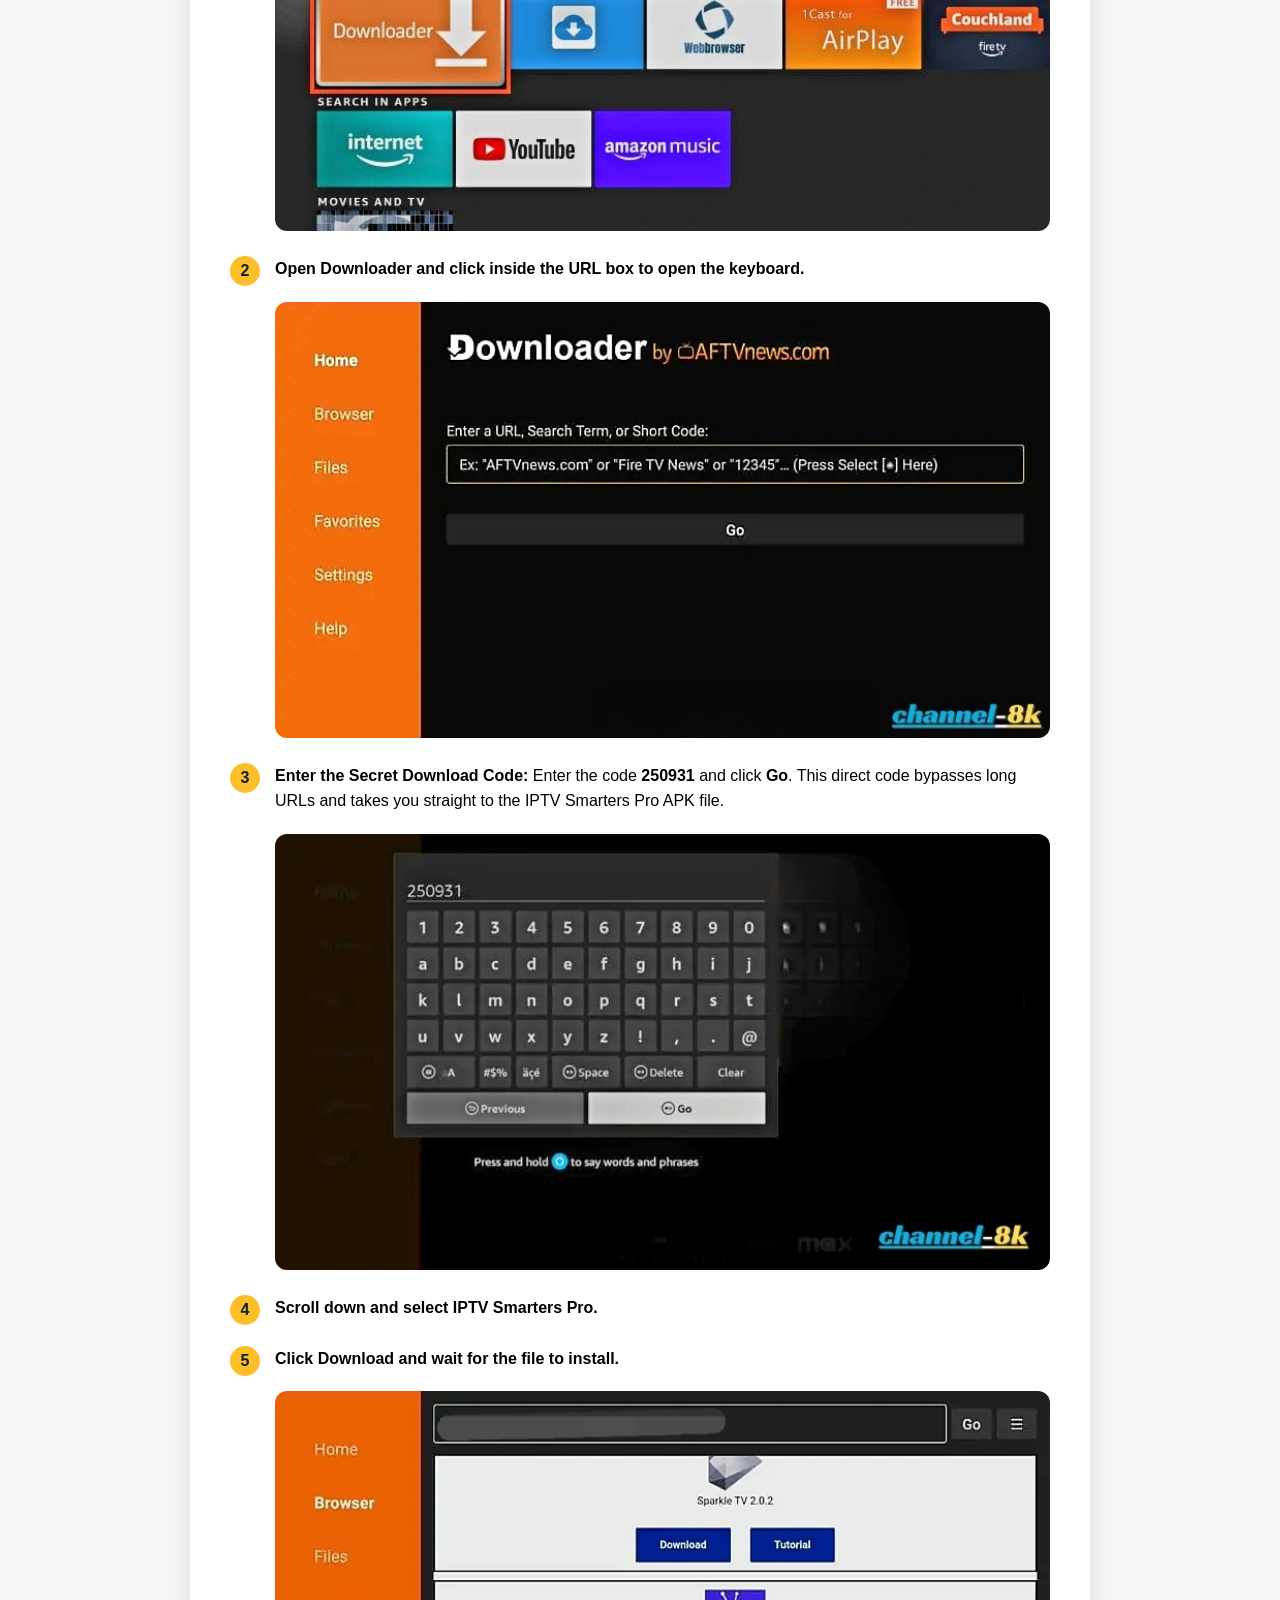
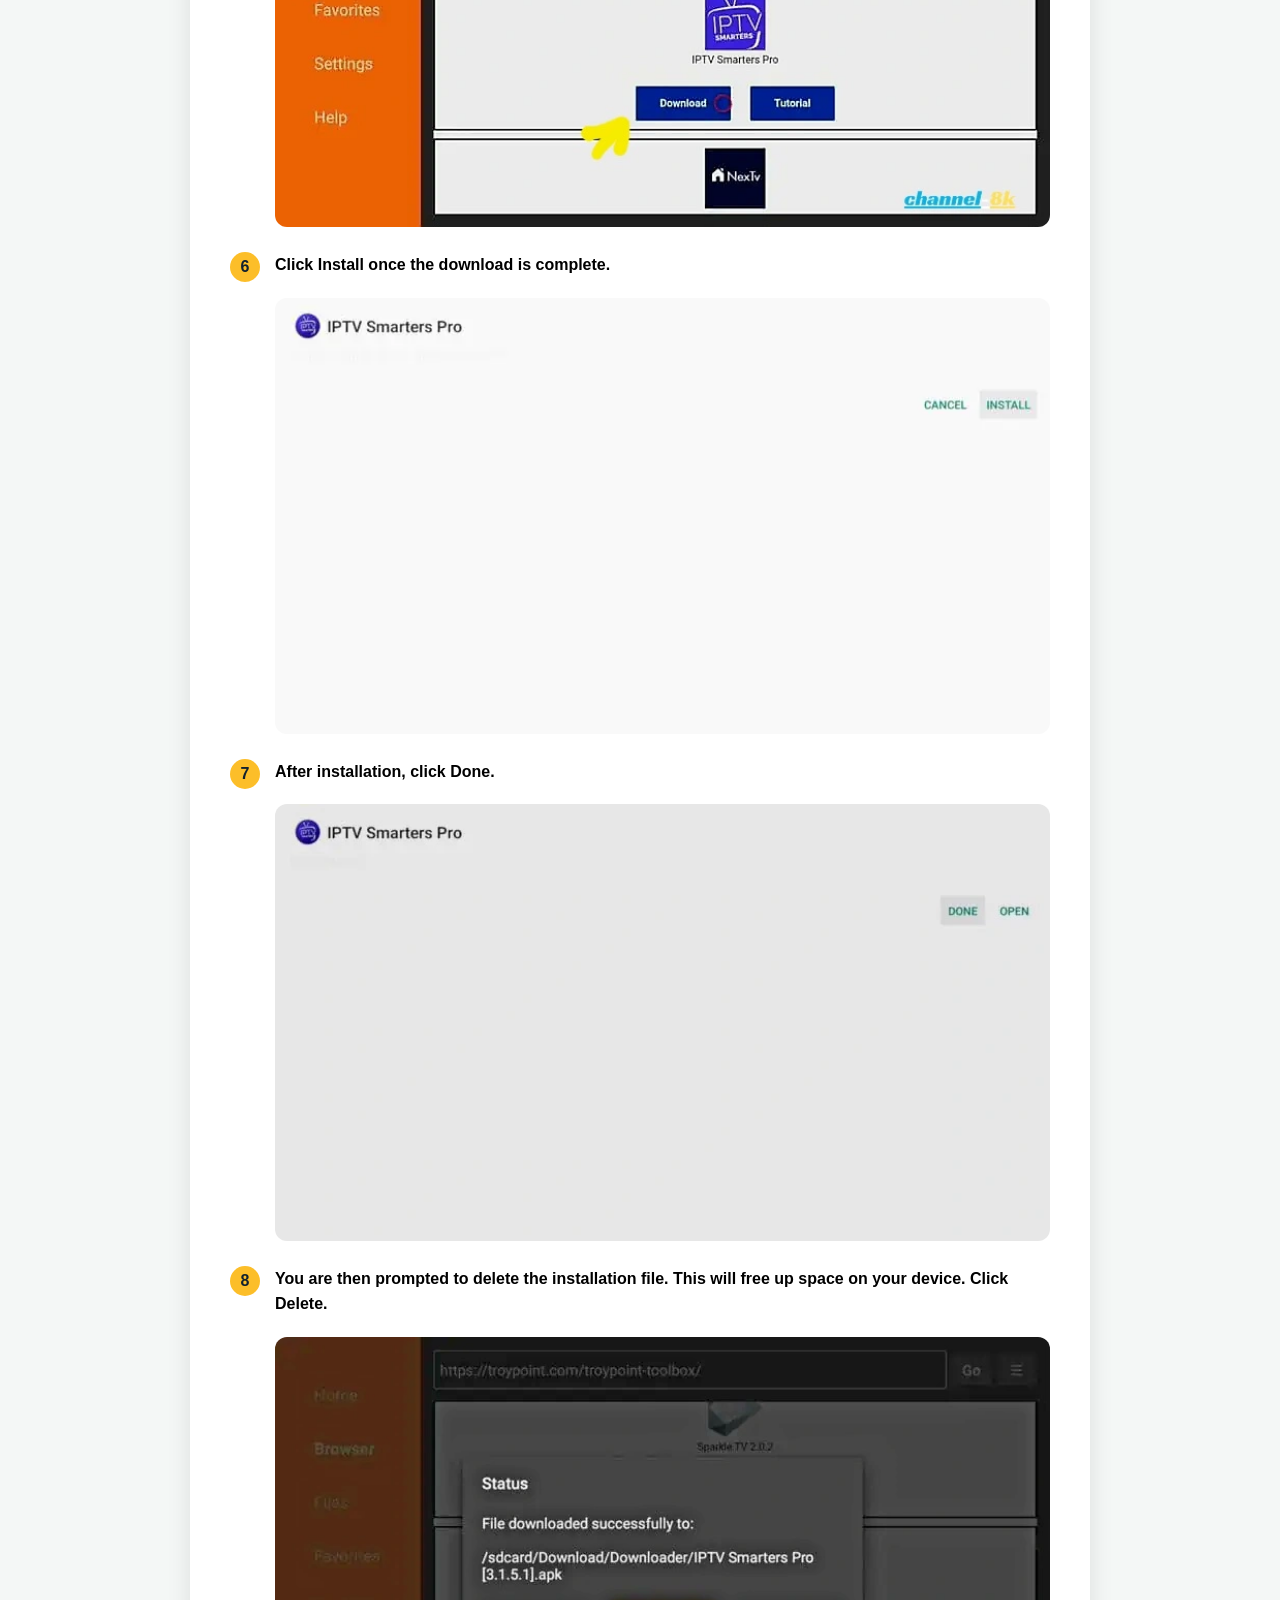
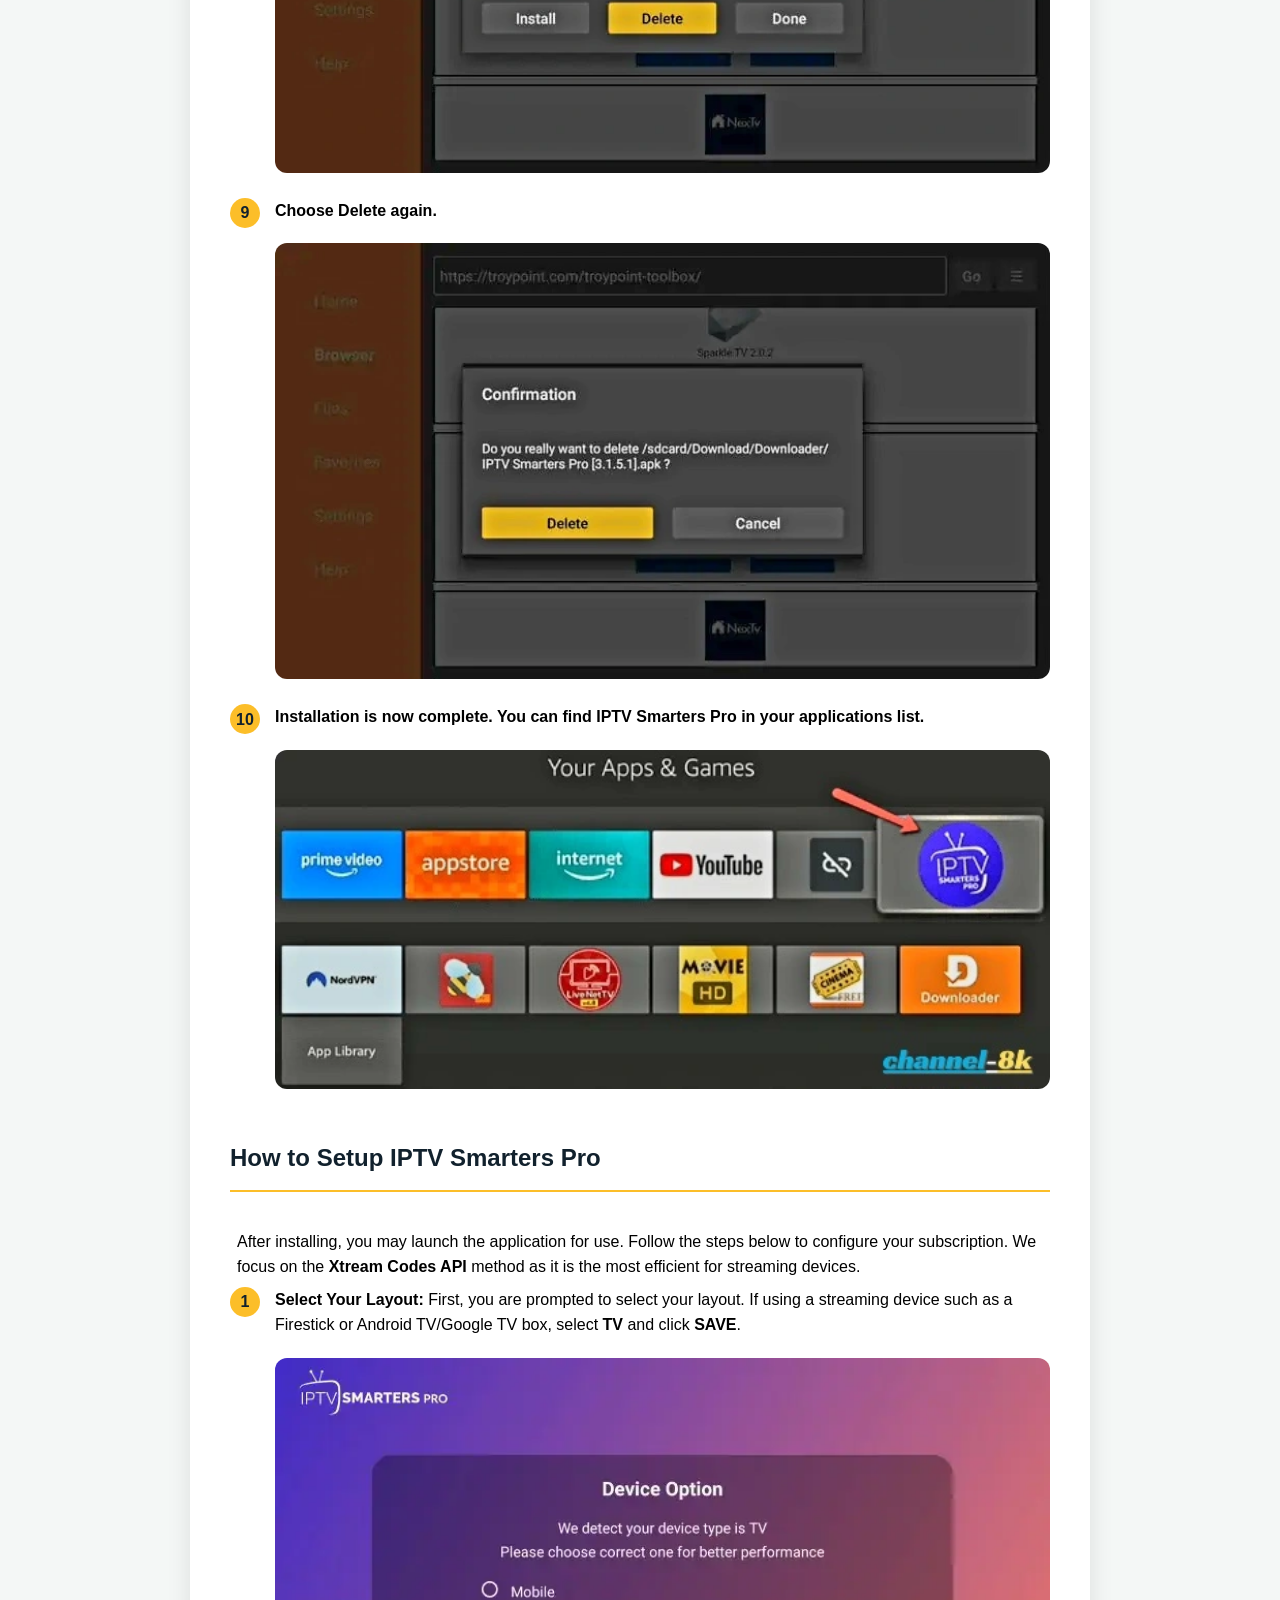
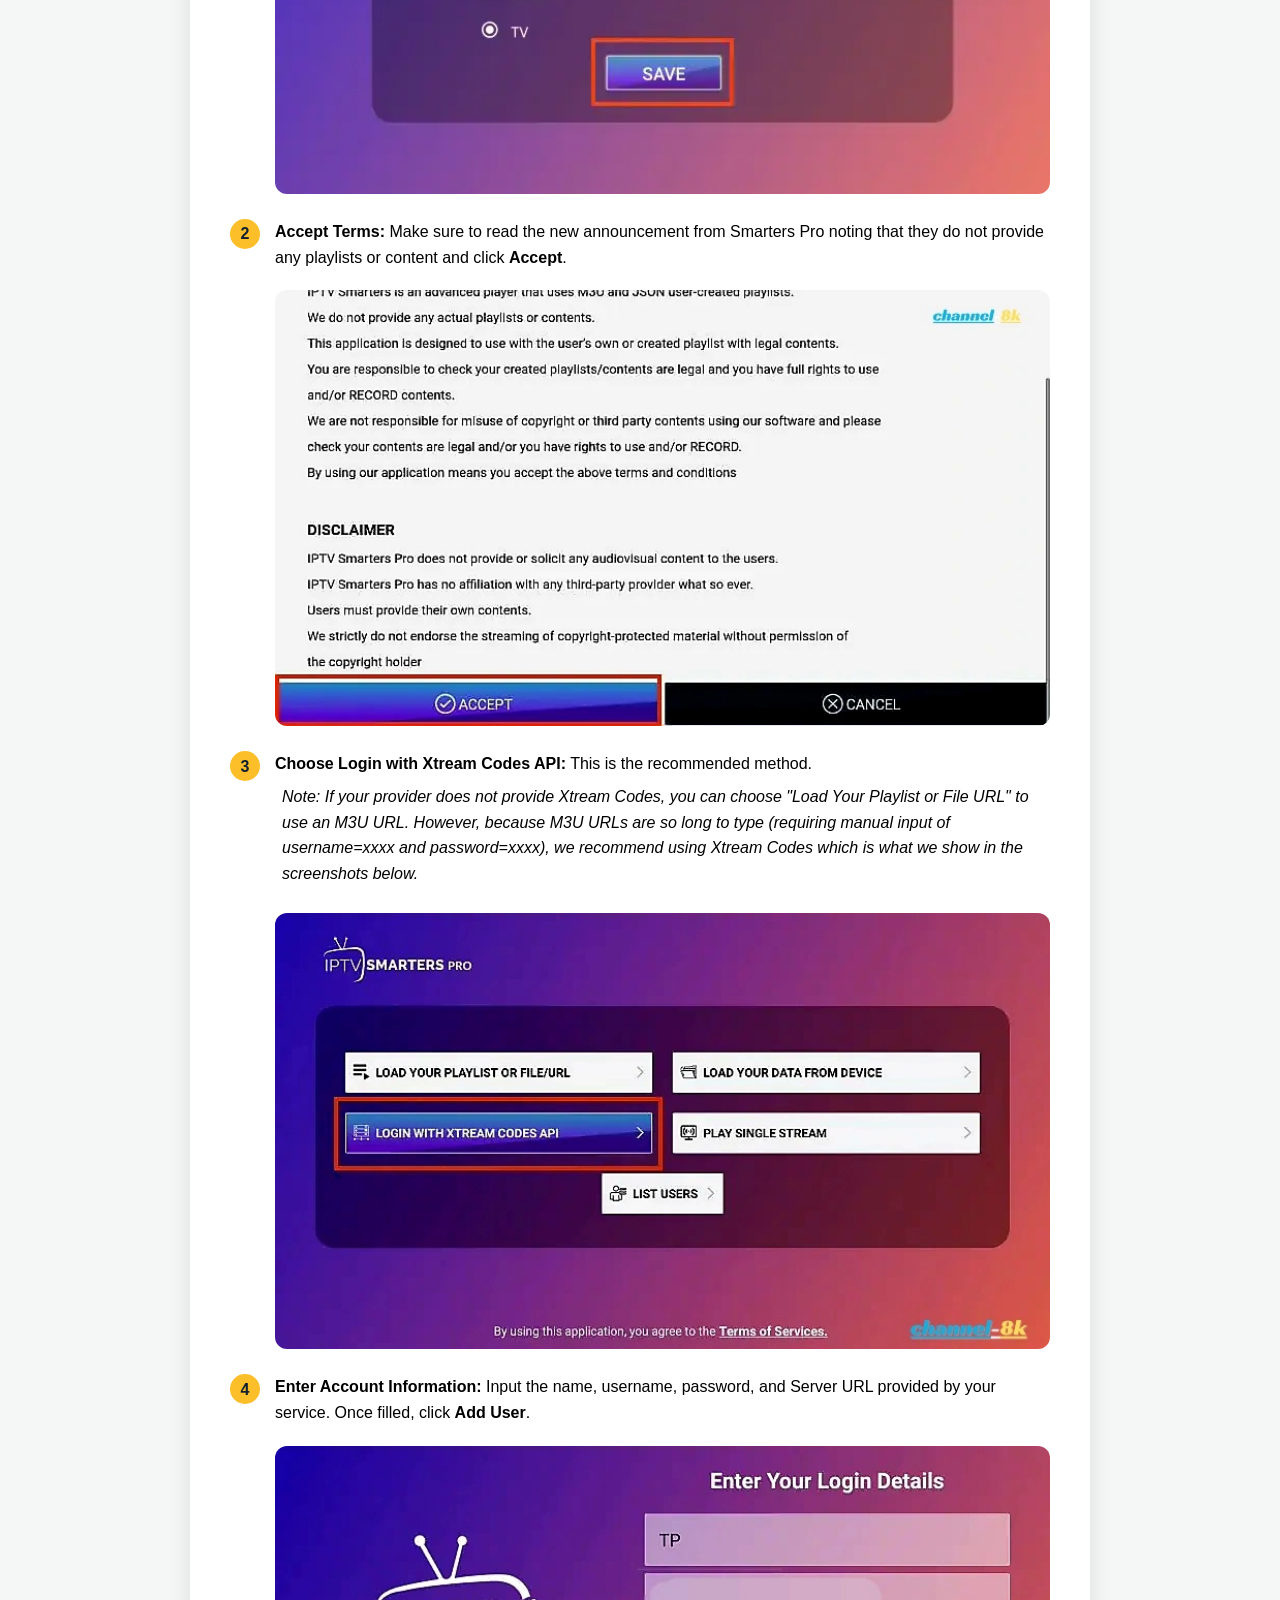
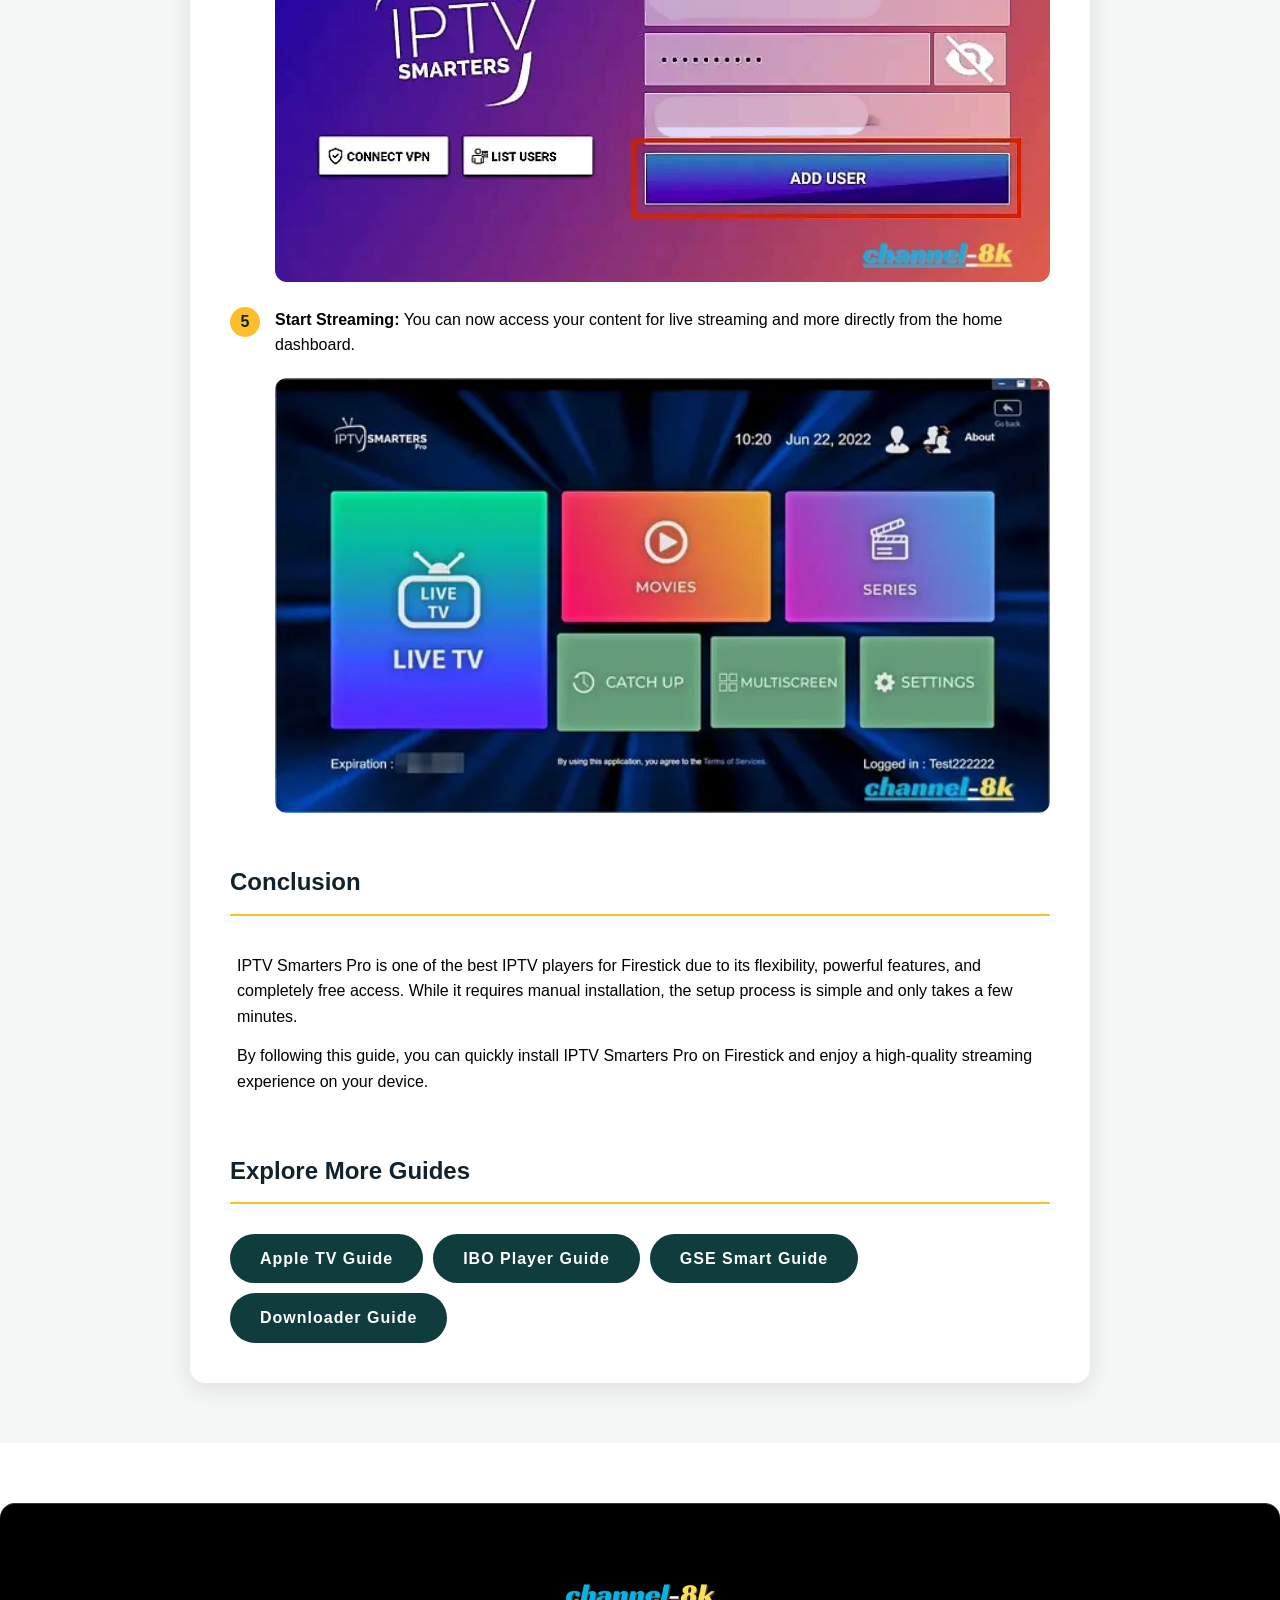
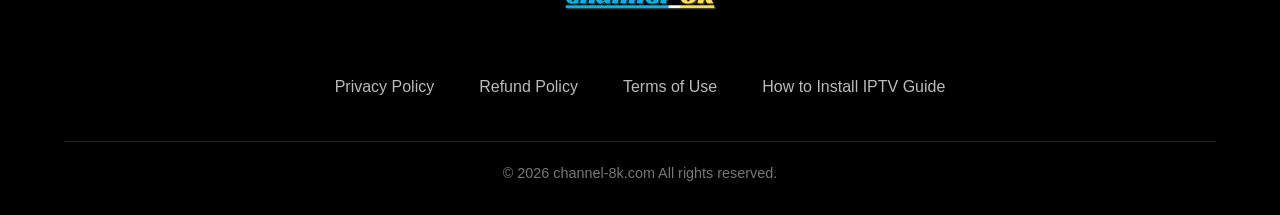
<file: pages/how-to-install-iptv/firestick-guide.html>
<!DOCTYPE html>
<html lang="en">

<head>
    <meta charset="UTF-8">
    <meta name="viewport" content="width=device-width, initial-scale=1.0">
    <title>Install IPTV Smarters Pro on Firestick (2026 Guide)</title>
    <meta name="description"
        content="Learn how to sideload and install IPTV Smarters Pro on Firestick, Android TV, and Google TV using Downloader. The definitive 2026 tutorial for fast setup.">
    <link rel="canonical" href="https://channel-8k.com/pages/how-to-install-iptv/firestick-guide">
    <link rel="stylesheet" href="/assets/css/main.css">
    <link rel="stylesheet" href="/assets/css/how-to-install-iptv.css">

    <!-- Open Graph -->
    <meta property="og:title" content="IPTV Smarters Pro Firestick Tutorial (2026 Update)">
    <meta property="og:description"
        content="The definitive 2026 guide on how to install IPTV Smarters Pro on Firestick. Get 4K streaming, multi-screen support, and Xtream Codes setup instructions.">
    <meta property="og:url" content="https://channel-8k.com/pages/how-to-install-iptv/firestick-guide">
    <meta property="og:type" content="article">
    <meta property="og:image"
        content="https://channel-8k.com/assets/images/iptv-smarters-pro/iptv-smarters-pro-banner.webp">

    <!-- Twitter Card -->
    <meta name="twitter:card" content="summary_large_image">
    <meta name="twitter:title" content="How to Install IPTV Smarters Pro on Firestick (2026)">
    <meta name="twitter:image"
        content="https://channel-8k.com/assets/images/iptv-smarters-pro/iptv-smarters-pro-banner.webp">

    <!-- favicon -->
    <link rel="icon" type="image/png" href="/favicon/favicon-96x96.png" sizes="96x96" />
    <link rel="icon" type="image/svg+xml" href="/favicon/favicon.svg" />
    <link rel="shortcut icon" href="/favicon/favicon.ico" />
    <link rel="apple-touch-icon" sizes="180x180" href="/favicon/apple-touch-icon.png" />
    <meta name="apple-mobile-web-app-title" content="channel-8k" />
    <link rel="manifest" href="/favicon/site.webmanifest" />

    <!-- ✅ Enhanced SEO Structured Data -->
    <script type="application/ld+json">
    {
      "@context": "https://schema.org",
      "@graph": [
        {
          "@type": "HowTo",
          "name": "How to Install IPTV Smarters Pro on Firestick",
          "description": "Learn how to sideload and install IPTV Smarters Pro on your Amazon Firestick or Android TV device.",
          "image": "https://channel-8k.com/assets/images/iptv-smarters-pro/iptv-smarters-pro-banner.webp",
          "totalTime": "PT5M",
          "supply": [{ "@type": "HowToSupply", "name": "IPTV Subscription" }],
          "tool": [{ "@type": "HowToTool", "name": "Amazon Firestick or Android TV Box" }],
          "step": [
            { "@type": "HowToStep", "name": "Install Downloader", "text": "Search for and install the 'Downloader' app from the Amazon Appstore.", "url": "https://channel-8k.com/pages/how-to-install-iptv/firestick-guide#step1" },
            { "@type": "HowToStep", "name": "Enter Download Code", "text": "Open Downloader, enter code 250931, and click Go to download the APK.", "url": "https://channel-8k.com/pages/how-to-install-iptv/firestick-guide#step3" },
            { "@type": "HowToStep", "name": "Install APK", "text": "Once downloaded, click Install to add the app to your device.", "url": "https://channel-8k.com/pages/how-to-install-iptv/firestick-guide#step6" },
            { "@type": "HowToStep", "name": "Configure Xtream Codes", "text": "Open the app, select TV layout, and login using your Xtream Codes API details.", "url": "https://channel-8k.com/pages/how-to-install-iptv/firestick-guide#setup" }
          ]
        },
        {
          "@type": "Article",
          "headline": "How to Install IPTV Smarters Pro on Firestick, Android TV & Google TV (2026)",
          "description": "The definitive 2026 guide on how to install IPTV Smarters Pro on Amazon Firestick and Android TV devices.",
          "image": "https://channel-8k.com/assets/images/iptv-smarters-pro/iptv-smarters-pro-banner.webp",
          "author": {
            "@type": "Organization",
            "name": "Channel-8K"
          },
          "publisher": {
            "@type": "Organization",
            "name": "Channel-8K",
            "logo": {
              "@type": "ImageObject",
              "url": "https://channel-8k.com/assets/images/logo/channel-8k.webp"
            }
          },
          "datePublished": "2026-01-01",
          "dateModified": "2026-01-01"
        },
        {
          "@type": "BreadcrumbList",
          "itemListElement": [
            {
              "@type": "ListItem",
              "position": 1,
              "name": "Home",
              "item": "https://channel-8k.com/"
            },
            {
              "@type": "ListItem",
              "position": 2,
              "name": "Install IPTV Guide",
              "item": "https://channel-8k.com/pages/how-to-install-iptv"
            },
            {
              "@type": "ListItem",
              "position": 3,
              "name": "Firestick Guide",
              "item": "https://channel-8k.com/pages/how-to-install-iptv/firestick-guide"
            }
          ]
        }
      ]
    }
    </script>
</head>

<body>

    <header>
        <nav class="navbar">
            <div class="logo">
                <a href="/"><img src="/assets/images/logo/channel-8k.webp" alt="Channel-8K Logo" width="250"
                        height="60"></a>
            </div>
            <div class="menu-toggle" id="mobile-menu">
                <span class="bar"></span>
                <span class="bar"></span>
                <span class="bar"></span>
            </div>
            <ul class="nav-links">
                <li><a href="/">Home</a></li>
                <li><a href="/#pricing">Pricing</a></li>
                <li><a href="/pages/world-cup-2026">Football IPTV</a></li>
                <li><a href="/pages/contact">Contact Us</a></li>
                <li><a href="/pages/how-to-install-iptv">Install IPTV Guide</a></li>
                <li><a href="/#about">About</a></li>
            </ul>
        </nav>
    </header>


    <main class="guide-content-section">
        <div class="guide-detail-container">
            <a href="/pages/how-to-install-iptv" class="back-link">← Back to All Guides</a>

            <div class="guide-header">
                <h1 class="guide-title-smarters">How to Install IPTV Smarters Pro on Firestick, Android TV & Google TV
                </h1>
                <p class="intro-text">This is the definitive 2026 guide on how to install <strong>IPTV Smarters
                        Pro</strong> on the world's most popular streaming devices. Whether you are using an
                    <strong>Amazon Firestick</strong>, <strong>Android TV Box</strong>, or the latest <strong>Google TV
                        (Chromecast)</strong>, this method ensures a fast and secure setup.
                </p>

                <p class="intro-text">IPTV Smarters Pro remains the #1 choice for streamers due to its high-speed
                    performance, 4K support, and intuitive interface. Because the app is not hosted on the official
                    Amazon or Google stores, we will use the <strong>Downloader app</strong> method to safely sideload
                    the APK in minutes.</p>
    
                <div class="alert-box">
                    <strong>Note:</strong> IPTV Smarters Pro is a media player and does not provide any content by
                    itself. You must add your own IPTV service using an Xtream Codes API or M3U URL provided by your
                    provider.
                </div>
            </div>

            <section class="guide-step">
                <h2>What is IPTV Smarters Pro?</h2>
                <p>IPTV Smarters Pro is a powerful media player that allows users to stream live TV, movies, and series
                    using IPTV subscriptions.</p>
                <p>The app features a clean and modern interface that makes navigation simple.</p>
                <div class="image-placeholder">
                    <img src="/assets/images/iptv-smarters-pro/iptv-smarters-pro-interface.webp"
                        alt="IPTV Smarters Pro Interface Placeholder" loading="lazy" width="750" height="400">
                </div>
                <p>Users can easily access categories like Live TV, Movies, Series, and Catch-up content directly from
                    the home screen.</p>
            </section>

            <section class="guide-step">
                <h2>Why IPTV Smarters Pro is So Popular</h2>
                <p>Unlike many IPTV players that require a paid subscription just to use the application, IPTV Smarters
                    Pro is completely free. This makes it one of the most widely used IPTV apps worldwide.</p>
                <p>The developers frequently update the app to improve performance, fix bugs, and ensure compatibility
                    across multiple devices. This continuous improvement helps maintain a smooth and reliable streaming
                    experience.</p>

            </section>

            <section class="guide-step">
                <h2>Important Information Before Installation</h2>
                <p>IPTV Smarters Pro is not available in official app stores such as Amazon Appstore or Google Play
                    Store. Google removed the app in 2019, which means users must install it manually using a method
                    called <strong>sideloading</strong>.</p>
                <p>This process is safe when using trusted sources and is commonly used for Firestick apps that are not
                    listed in official stores.</p>
            </section>

            <section class="guide-step">
                <h2>Supported Devices</h2>
                <p>One of the biggest advantages of IPTV Smarters Pro is its wide compatibility. The app works on:</p>
                <ul>
                    <li>Amazon Firestick / Fire TV</li>
                    <li>Android TV and Google TV Boxes</li>
                    <li>Apple TV (<a href="/pages/how-to-install-iptv/apple-tv-guide">View Apple TV guide</a>)</li>
                    <li>iPhone and iPad (iOS devices)</li>
                    <li>Windows PC</li>
                    <li>Android phones and tablets</li>
                </ul>
                <p>In this guide, we will focus specifically on how to install IPTV Smarters Pro on devices that have a
                    <strong>downloader</strong> app, such as <strong>Amazon Firestick, and Android TV/Google TV
                        boxes.</strong>
                </p>
            </section>

            <section class="guide-step">
                <h2>IPTV Smarters Pro Features</h2>
                <p>IPTV Smarters Pro includes a wide range of features that enhance the streaming experience. Below are
                    some of the most notable:</p>
                <ul>
                    <li><strong>100% Free IPTV Player</strong></li>
                    <li>Supports M3U URLs, Xtream Codes API, and local files</li>
                    <li>Electronic Program Guide (EPG) for TV schedules</li>
                    <li>Multiple playlist support</li>
                    <li>Advanced player settings</li>
                    <li>Recording live TV capability</li>
                    <li>Parental controls</li>
                    <li>External player integration (VLC, MX Player)</li>
                </ul>
            </section>

            <section class="guide-step">
                <h2>How to Install IPTV Smarters Pro on Firestick</h2>
                <p>Follow the steps below to install IPTV Smarters Pro on your Firestick device:</p>
                <ol class="activation-steps">
                    <li>
                        <strong>Install the <a href="/pages/how-to-install-iptv/downloader-guide">Downloader
                                app</a> on your Firestick.</strong>
                        <div class="image-placeholder">
                            <img src="/assets/images/iptv-smarters-pro/downloader-installtion.webp"
                                alt="Downloader app on Firestick Home" loading="lazy" width="750" height="400">
                        </div>
                    </li>
                    <li>
                        <strong>Open Downloader and click inside the URL box to open the keyboard.</strong>
                        <div class="image-placeholder">
                            <img src="/assets/images/iptv-smarters-pro/downloader-search.webp" alt="Downloader URL box"
                                loading="lazy" width="750" height="400">
                        </div>
                    </li>
                    <li>
                        <strong>Enter the Secret Download Code:</strong> Enter the code <strong>250931</strong> and
                        click <strong>Go</strong>. This direct code bypasses long URLs and takes you straight to the
                        IPTV Smarters Pro APK file.
                        <div class="image-placeholder">
                            <img src="/assets/images/iptv-smarters-pro/downloader-codes.webp"
                                alt="Entering download code" loading="lazy" width="750" height="400">
                        </div>
                    </li>
                    <li><strong>Scroll down and select IPTV Smarters Pro.</strong></li>
                    <li>
                        <strong>Click Download and wait for the file to install.</strong>
                        <div class="image-placeholder">
                            <img src="/assets/images/iptv-smarters-pro/downloading-iptv-smarters-pro.webp"
                                alt="Downloading IPTV Smarters Pro" loading="lazy" width="750" height="400">
                        </div>
                    </li>
                    <li>
                        <strong>Click Install once the download is complete.</strong>
                        <div class="image-placeholder">
                            <img src="/assets/images/iptv-smarters-pro/install-iptv-smarters.webp"
                                alt="Installing the APK" loading="lazy" width="750" height="400">
                        </div>
                    </li>
                    <li>
                        <strong>After installation, click Done.</strong>
                        <div class="image-placeholder">
                            <img src="/assets/images/iptv-smarters-pro/after-install-click-done.webp"
                                alt="Installation finished" loading="lazy" width="750" height="400">
                        </div>
                    </li>
                    <li>
                        <strong>You are then prompted to delete the installation file. This will free up space on your
                            device. Click Delete.</strong>
                        <div class="image-placeholder">
                            <img src="/assets/images/iptv-smarters-pro/delete-iptv-smarters.webp"
                                alt="Installation finished" loading="lazy" width="750" height="400">
                        </div>
                    </li>
                    <li>
                        <strong>Choose Delete again.</strong>
                        <div class="image-placeholder">
                            <img src="/assets/images/iptv-smarters-pro/delete-confirmation.webp"
                                alt="Installation finished" loading="lazy" width="750" height="400">
                        </div>
                    </li>
                    <li>
                        <strong> Installation is now complete. You can find IPTV Smarters Pro in your applications
                            list.</strong>
                        <div class="image-placeholder">
                            <img src="/assets/images/iptv-smarters-pro/iptv-smarters-pro-app-list.webp"
                                alt="Installation finished" loading="lazy" width="750" height="400">
                        </div>
                    </li>
                </ol>
            </section>

            <section class="guide-step">
                <h2>How to Setup IPTV Smarters Pro</h2>
                <p>After installing, you may launch the application for use. Follow the steps below to configure your
                    subscription. We focus on the <strong>Xtream Codes API</strong> method as it is the most efficient
                    for streaming devices.</p>

                <ol class="activation-steps">
                    <li>
                        <strong>Select Your Layout:</strong> First, you are prompted to select your layout. If using a
                        streaming device such as a Firestick or Android TV/Google TV box, select <strong>TV</strong> and
                        click <strong>SAVE</strong>.
                        <div class="image-placeholder">
                            <img src="/assets/images/iptv-smarters-pro/iptv-smarters-device.webp"
                                alt="Selecting TV Layout in IPTV Smarters Pro" loading="lazy" width="750" height="400">
                        </div>
                    </li>
                    <li>
                        <strong>Accept Terms:</strong> Make sure to read the new announcement from Smarters Pro noting
                        that they do not provide any playlists or content and click <strong>Accept</strong>.
                        <div class="image-placeholder">
                            <img src="/assets/images/iptv-smarters-pro/iptv-smarters-rights.webp"
                                alt="Accepting Smarters Pro Terms" loading="lazy" width="750" height="400">
                        </div>
                    </li>
                    <li>
                        <strong>Choose Login with Xtream Codes API:</strong> This is the recommended method.
                        <p><em>Note: If your provider does not provide Xtream Codes, you can choose "Load Your Playlist
                                or File URL" to use an M3U URL. However, because M3U URLs are so long to type (requiring
                                manual input of username=xxxx and password=xxxx), we recommend using Xtream Codes which
                                is what we show in the screenshots below.</em></p>
                        <div class="image-placeholder">
                            <img src="/assets/images/iptv-smarters-pro/iptv-smarters-pro-login-xtream.webp"
                                alt="Choose Login with Xtream Codes API" loading="lazy" width="750" height="400">
                        </div>
                    </li>
                    <li>
                        <strong>Enter Account Information:</strong> Input the name, username, password, and Server URL
                        provided by your service. Once filled, click <strong>Add User</strong>.
                        <div class="image-placeholder">
                            <img src="/assets/images/iptv-smarters-pro/iptv-smarters-pro-login-details.webp"
                                alt="Entering account information" loading="lazy" width="750" height="400">
                        </div>
                    </li>

                    <li>
                        <strong>Start Streaming:</strong> You can now access your content for live streaming and more
                        directly from the home dashboard.
                        <div class="image-placeholder">
                            <img src="/assets/images/iptv-smarters-pro/iptv-smarters-pro-interface.webp"
                                alt="IPTV Smarters Pro Dashboard ready for streaming" loading="lazy" width="750"
                                height="400">
                        </div>
                    </li>
                </ol>
            </section>

            <section class="guide-step">
                <h2>Conclusion</h2>
                <p>IPTV Smarters Pro is one of the best IPTV players for Firestick due to its flexibility, powerful
                    features, and completely free access. While it requires manual installation, the setup process is
                    simple and only takes a few minutes.</p>
                <p>By following this guide, you can quickly install IPTV Smarters Pro on Firestick and enjoy a
                    high-quality streaming experience on your device.</p>
            </section>

            <section class="guide-step">
                <h2>Explore More Guides</h2>
                <div style="display: flex; flex-wrap: wrap; gap: 10px; margin-top: 20px;">
                    <a href="/pages/how-to-install-iptv/apple-tv-guide" class="install-btn"
                        style="margin: 0;">Apple TV Guide</a>
                    <a href="/pages/how-to-install-iptv/ibo-player-guide" class="install-btn"
                        style="margin: 0;">IBO Player Guide</a>
                    <a href="/pages/how-to-install-iptv/gse-smart-iptv-guide" class="install-btn"
                        style="margin: 0;">GSE Smart Guide</a>
                    <a href="/pages/how-to-install-iptv/downloader-guide" class="install-btn"
                        style="margin: 0;">Downloader Guide</a>
                </div>
            </section>
        </div>
    </main>

    <footer class="footer">
        <div class="footer-container">
            <div class="footer-logo">
                <a href="/"><img src="/assets/images/logo/channel-8k.webp" alt="Channel-8K Logo" width="250"
                        height="60"></a>
            </div>
            <ul class="footer-links">
                <li><a href="/pages/privacy-policy">Privacy Policy</a></li>
                <li><a href="/pages/refund-policy">Refund Policy</a></li>
                <li><a href="/pages/terms-of-use">Terms of Use</a></li>
                <li><a href="/pages/how-to-install-iptv">How to Install IPTV Guide</a></li>
            </ul>
            <div class="footer-bottom">
                <p>&copy; 2026 channel-8k.com All rights reserved.</p>
            </div>
        </div>
    </footer>

    <!-- Floating Action Buttons -->
    <a href="https://t.me/+212613378841" class="social-float-btn telegram-float" target="_blank"
        aria-label="Contact us on Telegram">
        <svg viewBox="0 0 24 24" width="28" height="28" fill="currentColor">
            <path
                d="M12 2C6.48 2 2 6.48 2 12s4.48 10 10 10 10-4.48 10-10S17.52 2 12 2zm4.64 6.8c-.15 1.58-.8 5.42-1.13 7.19-.14.75-.42 1-.68 1.03-.58.05-1.02-.38-1.58-.75-.88-.58-1.38-.94-2.23-1.5-.99-.65-.35-1.01.22-1.59.15-.15 2.71-2.48 2.76-2.69a.2.2 0 00-.05-.18c-.06-.05-.14-.03-.21-.02-.09.02-1.49.95-4.22 2.79-.4.27-.76.41-1.08.4-.36-.01-1.04-.2-1.55-.37-.63-.2-1.12-.31-1.08-.66.02-.18.27-.36.74-.55 2.92-1.27 4.86-2.11 5.83-2.51 2.78-1.16 3.35-1.36 3.73-1.36.08 0 .27.02.39.12.1.08.13.19.14.27-.01.06.01.13 0 .19z" />
        </svg>
    </a>
    <a href="https://wa.me/212613378841" class="social-float-btn whatsapp-float" target="_blank"
        aria-label="Contact us on WhatsApp">
        <svg viewBox="0 0 24 24" width="28" height="28" fill="currentColor">
            <path
                d="M17.472 14.382c-.297-.149-1.758-.867-2.03-.967-.273-.099-.471-.148-.67.15-.197.297-.767.966-.94 1.164-.173.199-.347.223-.644.075-.297-.15-1.255-.463-2.39-1.475-.883-.788-1.48-1.761-1.653-2.059-.173-.297-.018-.458.13-.606.134-.133.298-.347.446-.52.149-.174.198-.298.298-.497.099-.198.05-.371-.025-.52-.075-.149-.669-1.612-.916-2.207-.242-.579-.487-.5-.669-.51-.173-.008-.371-.01-.57-.01-.198 0-.52.074-.792.372-.272.297-1.04 1.016-1.04 2.479 0 1.462 1.065 2.875 1.213 3.074.149.198 2.096 3.2 5.077 4.487.709.306 1.262.489 1.694.625.712.227 1.36.195 1.871.118.571-.085 1.758-.719 2.006-1.413.248-.694.248-1.289.173-1.413-.074-.124-.272-.198-.57-.347m-5.421 7.403h-.004a9.87 9.87 0 01-5.031-1.378l-.361-.214-3.741.982.998-3.648-.235-.374a9.86 9.86 0 01-1.51-5.26c.001-5.45 4.436-9.884 9.888-9.884 2.64 0 5.122 1.03 6.988 2.898a9.825 9.825 0 012.893 6.994c-.003 5.45-4.437 9.884-9.885 9.884m8.413-18.297A11.815 11.815 0 0012.05 0C5.495 0 .16 5.335.157 11.892c0 2.096.547 4.142 1.588 5.945L.057 24l6.305-1.654a11.882 11.882 0 005.683 1.448h.005c6.554 0 11.89-5.335 11.893-11.893a11.821 11.821 0 00-3.48-8.413z" />
        </svg>
    </a>

    <script src="/assets/js/navbar.js"></script>


</body>

</html>
</file>
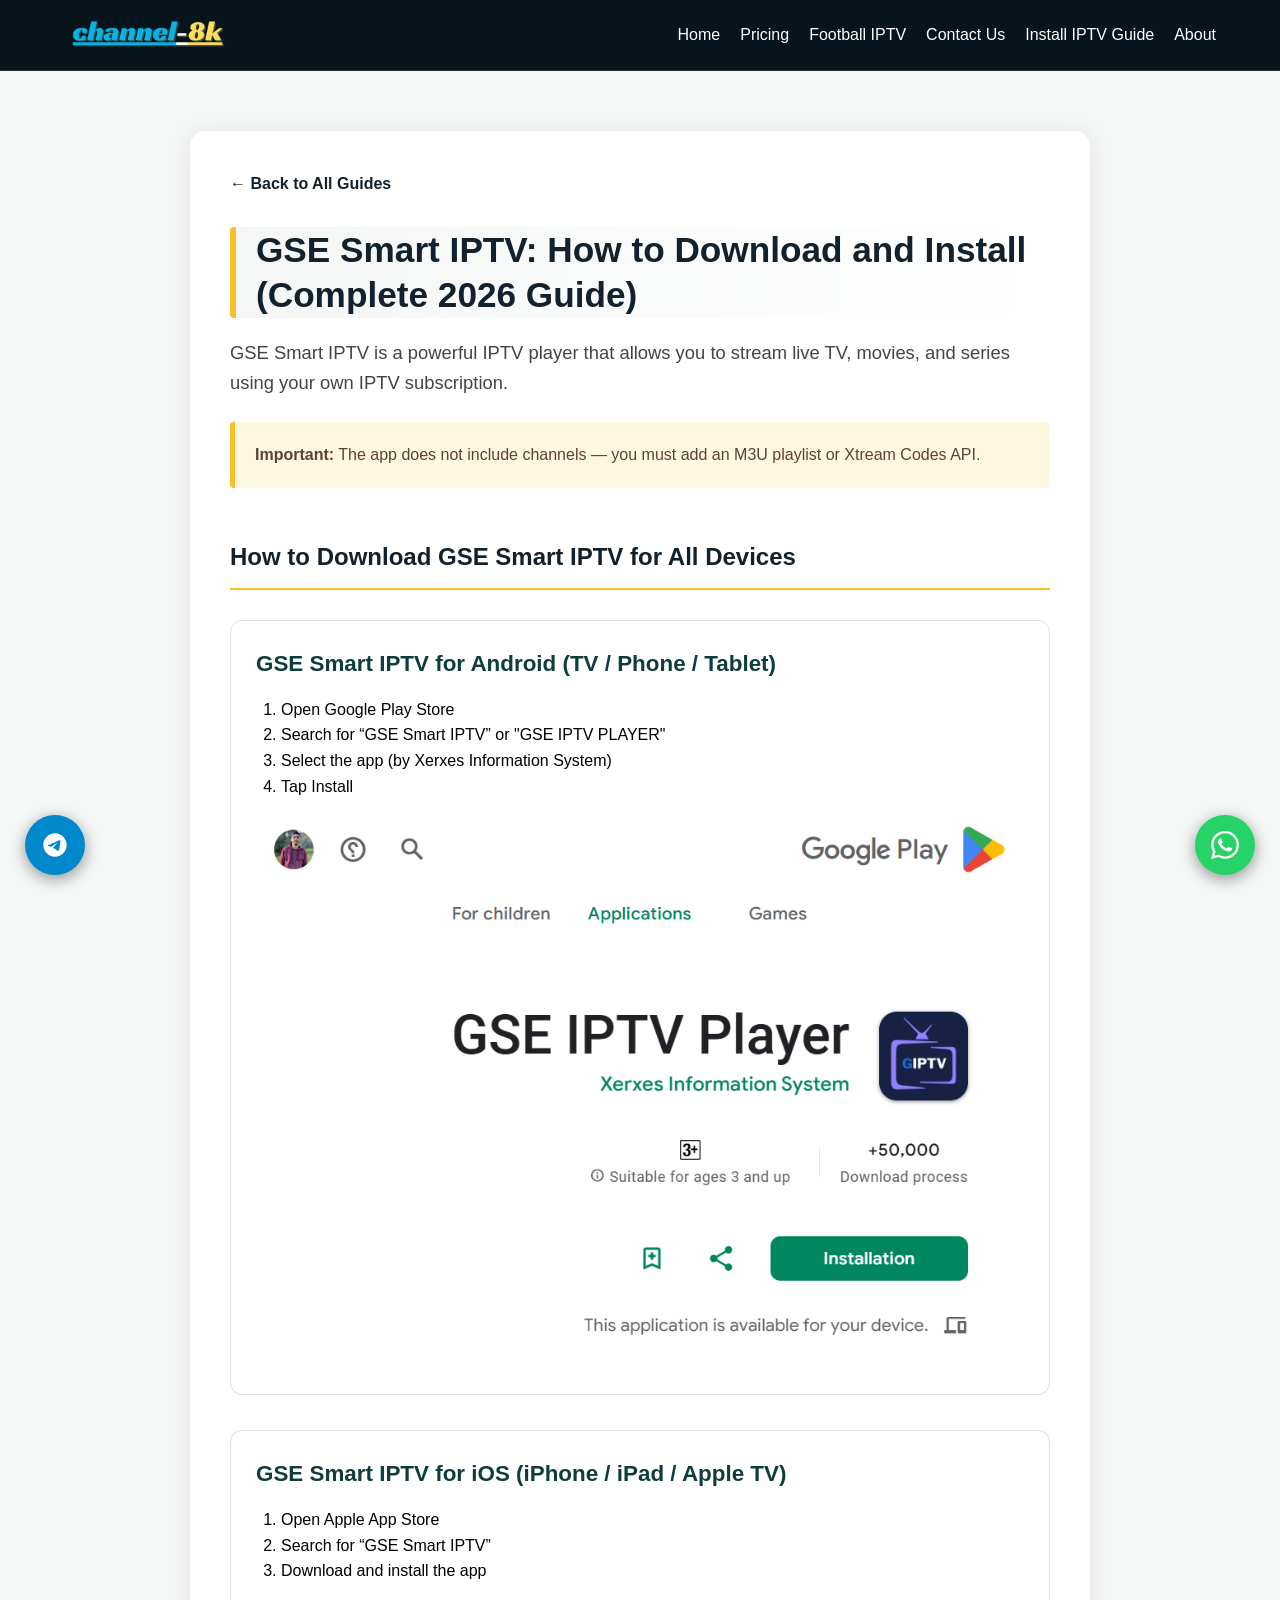
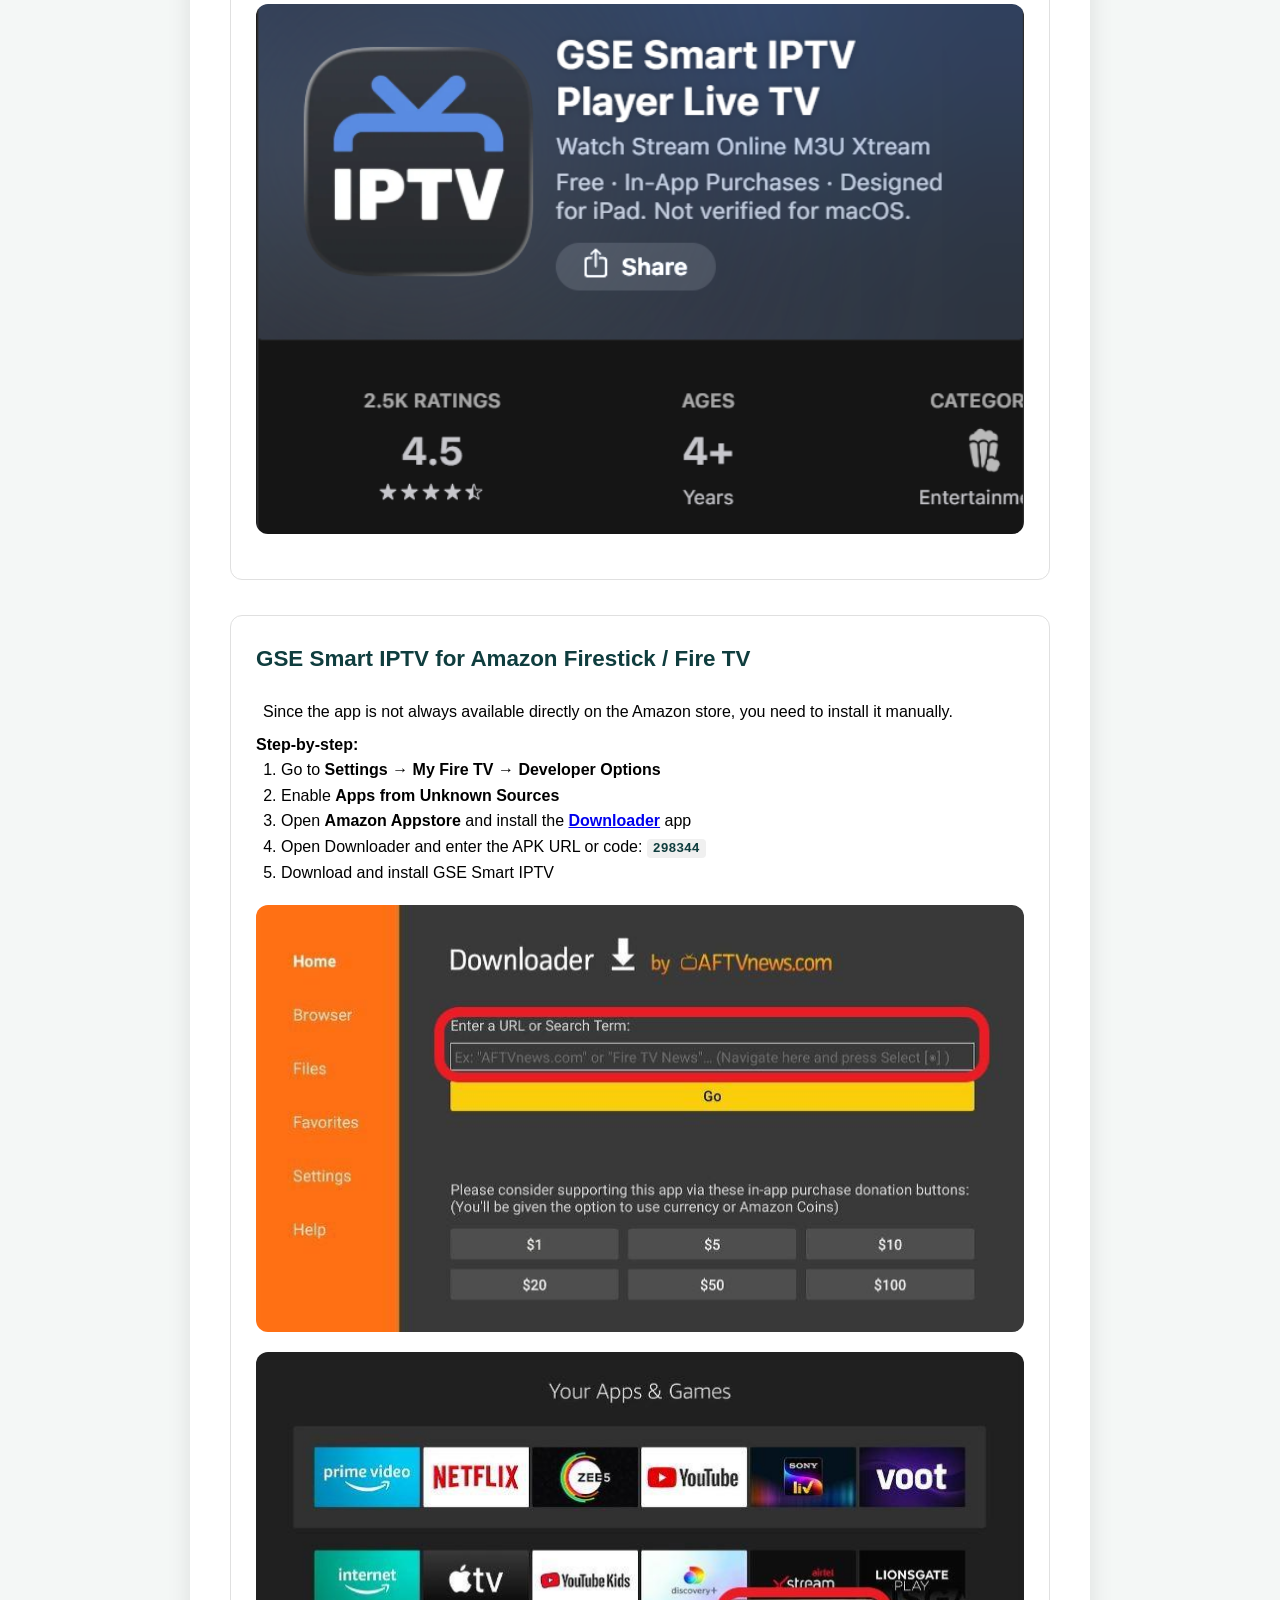
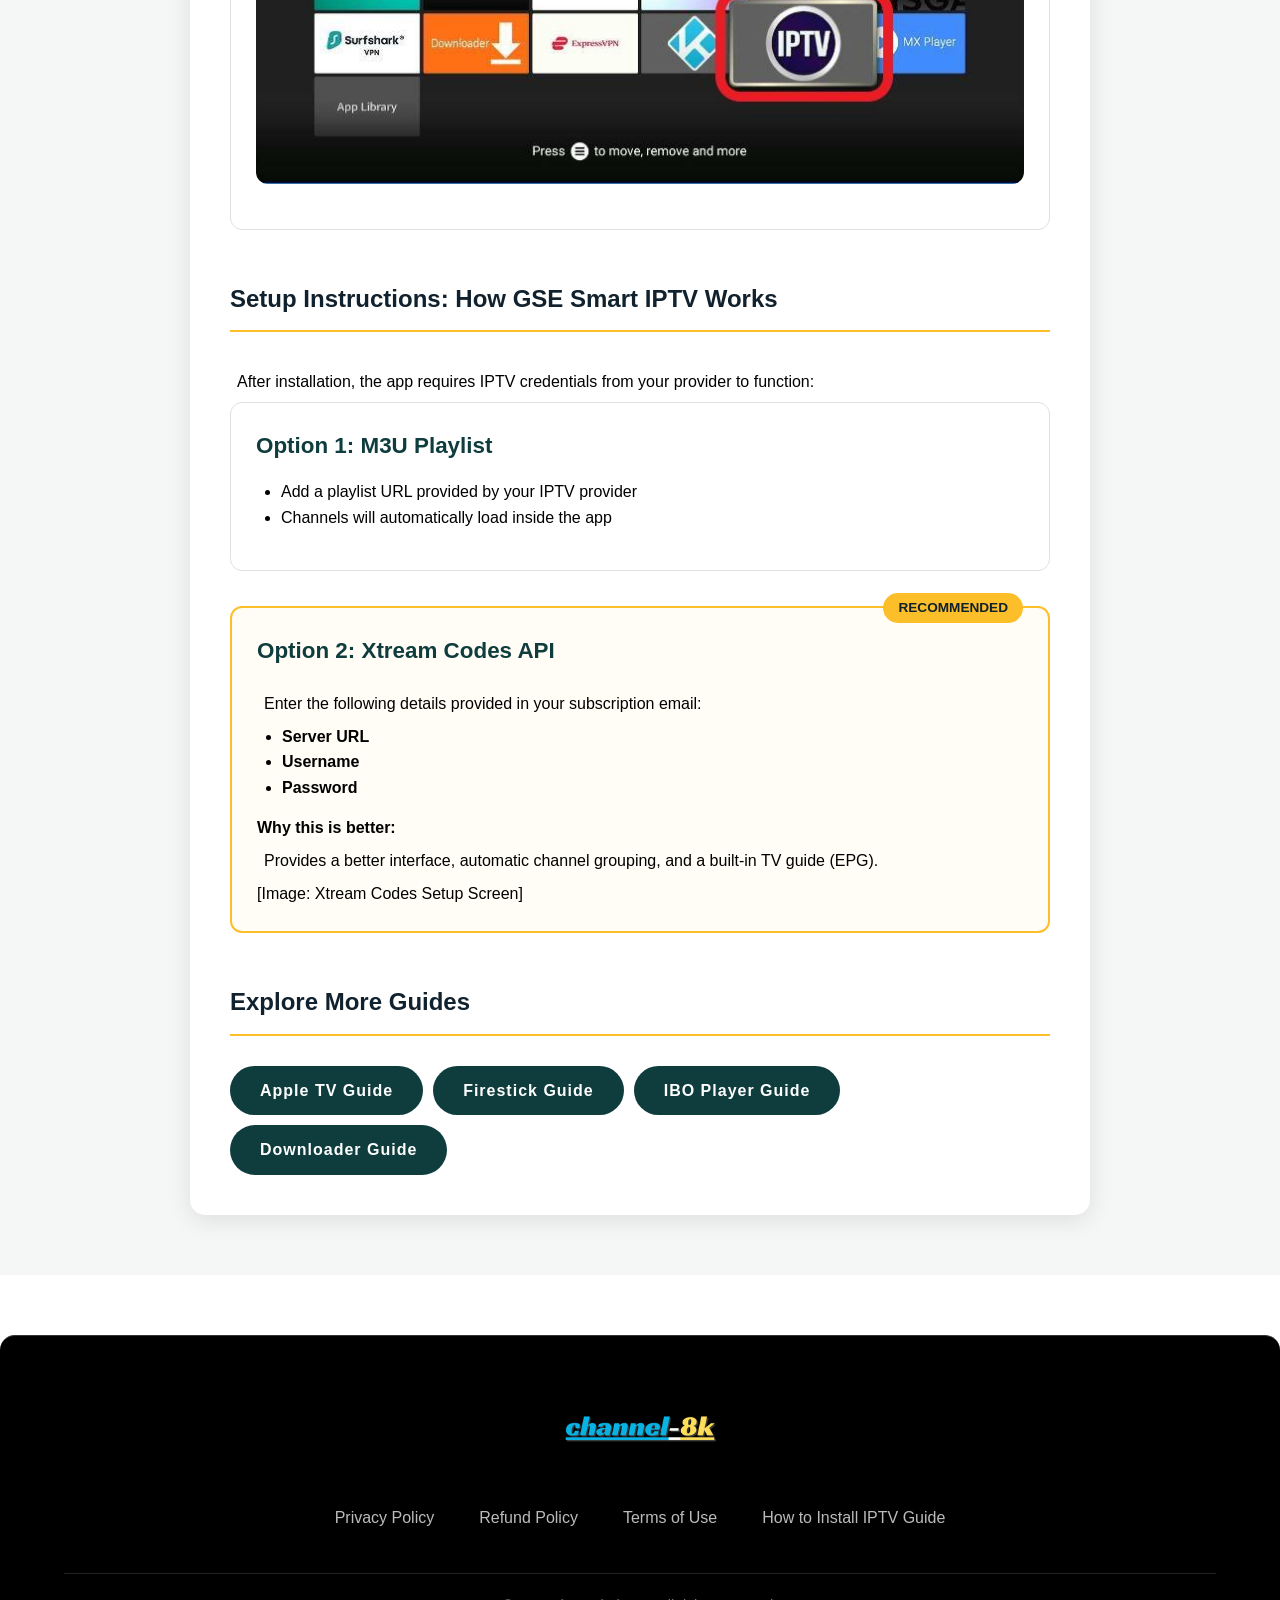
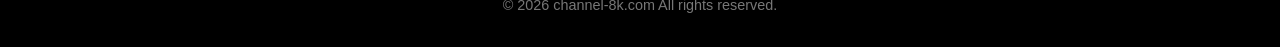
<file: pages/how-to-install-iptv/gse-smart-iptv-guide.html>
<!DOCTYPE html>
<html lang="en">

<head>
    <meta charset="UTF-8">
    <meta name="viewport" content="width=device-width, initial-scale=1.0">
    <title>GSE Smart IPTV Guide 2026: Setup for iOS and Firestick</title>
    <meta name="description"
        content="Step-by-step 2026 guide to download and install GSE Smart IPTV on Firestick, Android, and Apple TV. Learn to setup Xtream Codes for the best 8K streaming.">
    <link rel="canonical" href="https://channel-8k.com/pages/how-to-install-iptv/gse-smart-iptv-guide">
    <link rel="stylesheet" href="/assets/css/main.css">
    <link rel="stylesheet" href="/assets/css/how-to-install-iptv.css">

    <!-- Open Graph -->
    <meta property="og:title" content="GSE Smart IPTV 2026: Complete Installation Guide">
    <meta property="og:description"
        content="Master the GSE Smart IPTV setup on iOS, Android, and Firestick. Follow our 2026 tutorial to add Xtream Codes and M3U playlists easily.">
    <meta property="og:image" content="https://channel-8k.com/assets/images/gse-smart-iptv/GSE-SMART-IPTV-banner.jpeg">
    <meta property="og:url" content="https://channel-8k.com/pages/how-to-install-iptv/gse-smart-iptv-guide">
    <meta property="og:type" content="article">

    <!-- Twitter Card -->
    <meta name="twitter:card" content="summary_large_image">
    <meta name="twitter:title" content="GSE Smart IPTV Guide 2026: Download & Install">
    <meta name="twitter:image" content="https://channel-8k.com/assets/images/gse-smart-iptv/GSE-SMART-IPTV-banner.jpeg">

    <!-- favicon -->
    <link rel="icon" type="image/png" href="/favicon/favicon-96x96.png" sizes="96x96" />
    <link rel="icon" type="image/svg+xml" href="/favicon/favicon.svg" />
    <link rel="shortcut icon" href="/favicon/favicon.ico" />
    <link rel="apple-touch-icon" sizes="180x180" href="/favicon/apple-touch-icon.png" />
    <meta name="apple-mobile-web-app-title" content="channel-8k" />
    <link rel="manifest" href="/favicon/site.webmanifest" />

    <!-- ✅ Enhanced SEO Structured Data -->
    <script type="application/ld+json">
    {
      "@context": "https://schema.org",
      "@graph": [
        {
          "@type": "HowTo",
          "name": "How to Download and Install GSE Smart IPTV",
          "description": "Step-by-step 2026 guide to setup GSE Smart IPTV on Android, iOS, and Firestick using Xtream Codes.",
          "image": "https://channel-8k.com/assets/images/gse-smart-iptv/GSE-SMART-IPTV-banner.jpeg",
          "totalTime": "PT8M",
          "supply": [{ "@type": "HowToSupply", "name": "IPTV Subscription" }],
          "tool": [{ "@type": "HowToTool", "name": "Smartphone, Smart TV, or Firestick" }],
          "step": [
            { "@type": "HowToStep", "name": "Download App", "text": "Search for GSE Smart IPTV in your device's app store (Google Play or Apple App Store) and install it.", "url": "https://channel-8k.com/pages/how-to-install-iptv/gse-smart-iptv-guide#download" },
            { "@type": "HowToStep", "name": "Enable Sideloading (Firestick Only)", "text": "Enable 'Apps from Unknown Sources' in My Fire TV settings to sideload the APK.", "url": "https://channel-8k.com/pages/how-to-install-iptv/gse-smart-iptv-guide#firestick" },
            { "@type": "HowToStep", "name": "Enter Credentials", "text": "Choose Xtream Codes API and enter your Server URL, Username, and Password.", "url": "https://channel-8k.com/pages/how-to-install-iptv/gse-smart-iptv-guide#setup" }
          ]
        },
        {
          "@type": "Article",
          "headline": "GSE Smart IPTV: How to Download and Install (Complete 2026 Guide)",
          "description": "Learn how to setup GSE Smart IPTV on all devices with M3U playlists and Xtream Codes API.",
          "image": "https://channel-8k.com/assets/images/gse-smart-iptv/GSE-SMART-IPTV-banner.jpeg",
          "author": { "@type": "Organization", "name": "Channel-8K" },
          "publisher": {
            "@type": "Organization",
            "name": "Channel-8K",
            "logo": {
              "@type": "ImageObject",
              "url": "https://channel-8k.com/assets/images/logo/channel-8k.webp"
            }
          },
          "datePublished": "2026-01-01",
          "dateModified": "2026-01-01"
        },
        {
          "@type": "BreadcrumbList",
          "itemListElement": [
            { "@type": "ListItem", "position": 1, "name": "Home", "item": "https://channel-8k.com/" },
            {
              "@type": "ListItem",
              "position": 2,
              "name": "Install IPTV Guide",
              "item": "https://channel-8k.com/pages/how-to-install-iptv"
            },
            {
              "@type": "ListItem",
              "position": 3,
              "name": "GSE Smart IPTV Guide",
              "item": "https://channel-8k.com/pages/how-to-install-iptv/gse-smart-iptv-guide"
            }
          ]
        }
      ]
    }
    </script>
</head>

<body>
    <header>
        <nav class="navbar">
            <div class="logo">
                <a href="/"><img src="/assets/images/logo/channel-8k.webp" alt="Channel-8K Logo" width="250"
                        height="60"></a>
            </div>
            <div class="menu-toggle" id="mobile-menu">
                <span class="bar"></span>
                <span class="bar"></span>
                <span class="bar"></span>
            </div>
            <ul class="nav-links">
                <li><a href="/">Home</a></li>
                <li><a href="/#pricing">Pricing</a></li>
                <li><a href="/pages/world-cup-2026">Football IPTV</a></li>
                <li><a href="/pages/contact">Contact Us</a></li>
                <li><a href="/pages/how-to-install-iptv">Install IPTV Guide</a></li>
                <li><a href="/#about">About</a></li>
            </ul>
        </nav>
    </header>

    <main class="guide-content-section">
        <div class="guide-detail-container">
            <a href="/pages/how-to-install-iptv" class="back-link">← Back to All Guides</a>

            <div class="guide-header">
                <h1 class="guide-title-gse">GSE Smart IPTV: How to Download and Install (Complete 2026 Guide)</h1>
                <p class="intro-text">GSE Smart IPTV is a powerful IPTV player that allows you to stream live TV,
                    movies, and series using your own IPTV subscription.</p>
                <div class="alert-box">
                    <strong>Important:</strong> The app does not include channels — you must add an M3U playlist or
                    Xtream Codes API.
                </div>
            </div>

            <section class="guide-step gse-guide-step" id="download">
                <h2 class="gse-step-title">How to Download GSE Smart IPTV for All Devices</h2>

                <div class="device-block">
                    <h3>GSE Smart IPTV for Android (TV / Phone / Tablet)</h3>
                    <ol>
                        <li>Open Google Play Store</li>
                        <li>Search for “GSE Smart IPTV” or "GSE IPTV PLAYER"</li>
                        <li>Select the app (by Xerxes Information System)</li>
                        <li>Tap Install</li>
                    </ol>
                    <div class="image-placeholder">
                        <img src="/assets/images/gse-smart-iptv/GSE-SMART-IPTV-PLAYSTORE.png"
                            alt="Download GSE Smart IPTV for Android on Google Play Store" loading="lazy" width="800"
                            height="450">
                    </div>
                </div>

                <div class="device-block">
                    <h3>GSE Smart IPTV for iOS (iPhone / iPad / Apple TV)</h3>
                    <ol>
                        <li>Open Apple App Store</li>
                        <li>Search for “GSE Smart IPTV”</li>
                        <li>Download and install the app</li>
                    </ol>
                    <div class="image-placeholder">
                        <img src="/assets/images/gse-smart-iptv/gse-smart-iptv-appstore.png"
                            alt="GSE Smart IPTV app available on Apple App Store for iPhone and iPad" loading="lazy"
                            width="800" height="450">
                    </div>
                </div>

                <div class="device-block" id="firestick">
                    <h3>GSE Smart IPTV for Amazon Firestick / Fire TV</h3>
                    <p>Since the app is not always available directly on the Amazon store, you need to install it
                        manually.</p>
                    <h4>Step-by-step:</h4>
                    <ol>
                        <li>Go to <strong>Settings</strong> → <strong>My Fire TV</strong> → <strong>Developer
                                Options</strong></li>
                        <li>Enable <strong>Apps from Unknown Sources</strong></li>
                        <li>Open <strong>Amazon Appstore</strong> and install the <strong><a
                                    href="/pages/how-to-install-iptv/downloader-guide">Downloader</a></strong> app
                        </li>
                        <li>Open Downloader and enter the APK URL or code: <code>298344</code></li>
                        <li>Download and install GSE Smart IPTV</li>
                    </ol>
                    <div class="image-placeholder">
                        <img src="/assets/images/gse-smart-iptv/GSE-SMart-IPTV-downloader.jpg"
                            alt="Entering GSE Smart IPTV Downloader code on Amazon Firestick" loading="lazy" width="800"
                            height="450">
                    </div>

                    <div class="image-placeholder">
                        <img src="/assets/images/gse-smart-iptv/GSE-Smart-IPTV-firestick.jpg"
                            alt="GSE Smart IPTV setup interface on Fire TV dashboard" loading="lazy" width="800"
                            height="450">
                    </div>
                </div>
            </section>

            <section class="guide-step gse-setup-step" id="setup">
                <h2 class="gse-step-title">Setup Instructions: How GSE Smart IPTV Works</h2>
                <p>After installation, the app requires IPTV credentials from your provider to function:</p>

                <div class="setup-option">
                    <h3>Option 1: M3U Playlist</h3>
                    <ul>
                        <li>Add a playlist URL provided by your IPTV provider</li>
                        <li>Channels will automatically load inside the app</li>
                    </ul>
                </div>

                <div class="setup-option recommended">
                    <span class="badge">Recommended</span>
                    <h3>Option 2: Xtream Codes API</h3>
                    <p>Enter the following details provided in your subscription email:</p>
                    <ul>
                        <li><strong>Server URL</strong></li>
                        <li><strong>Username</strong></li>
                        <li><strong>Password</strong></li>
                    </ul>
                    <div class="benefits">
                        <h4>Why this is better:</h4>
                        <p>Provides a better interface, automatic channel grouping, and a built-in TV guide (EPG).</p>
                    </div>
                    <div class="image-placeholder">[Image: Xtream Codes Setup Screen]</div>
                </div>
            </section>

            <section class="guide-step">
                <h2>Explore More Guides</h2>
                <div style="display: flex; flex-wrap: wrap; gap: 10px; margin-top: 20px;">
                    <a href="/pages/how-to-install-iptv/apple-tv-guide" class="install-btn"
                        style="margin: 0;">Apple TV Guide</a>
                    <a href="/pages/how-to-install-iptv/firestick-guide" class="install-btn"
                        style="margin: 0;">Firestick Guide</a>
                    <a href="/pages/how-to-install-iptv/ibo-player-guide" class="install-btn"
                        style="margin: 0;">IBO Player Guide</a>
                    <a href="/pages/how-to-install-iptv/downloader-guide" class="install-btn"
                        style="margin: 0;">Downloader Guide</a>
                </div>
            </section>
        </div>
    </main>

    <footer class="footer">
        <div class="footer-container">
            <div class="footer-logo">
                <a href="/"><img src="/assets/images/logo/channel-8k.webp" alt="Channel-8K Logo" width="250"
                        height="60"></a>
            </div>
            <ul class="footer-links">
                <li><a href="/pages/privacy-policy">Privacy Policy</a></li>
                <li><a href="/pages/refund-policy">Refund Policy</a></li>
                <li><a href="/pages/terms-of-use">Terms of Use</a></li>
                <li><a href="/pages/how-to-install-iptv">How to Install IPTV Guide</a></li>
            </ul>
            <div class="footer-bottom">
                <p>&copy; 2026 channel-8k.com All rights reserved.</p>
            </div>
        </div>
    </footer>

    <!-- Floating Action Buttons -->
    <a href="https://t.me/+212613378841" class="social-float-btn telegram-float" target="_blank"
        aria-label="Contact us on Telegram">
        <svg viewBox="0 0 24 24" width="28" height="28" fill="currentColor">
            <path
                d="M12 2C6.48 2 2 6.48 2 12s4.48 10 10 10 10-4.48 10-10S17.52 2 12 2zm4.64 6.8c-.15 1.58-.8 5.42-1.13 7.19-.14.75-.42 1-.68 1.03-.58.05-1.02-.38-1.58-.75-.88-.58-1.38-.94-2.23-1.5-.99-.65-.35-1.01.22-1.59.15-.15 2.71-2.48 2.76-2.69a.2.2 0 00-.05-.18c-.06-.05-.14-.03-.21-.02-.09.02-1.49.95-4.22 2.79-.4.27-.76.41-1.08.4-.36-.01-1.04-.2-1.55-.37-.63-.2-1.12-.31-1.08-.66.02-.18.27-.36.74-.55 2.92-1.27 4.86-2.11 5.83-2.51 2.78-1.16 3.35-1.36 3.73-1.36.08 0 .27.02.39.12.1.08.13.19.14.27-.01.06.01.13 0 .19z" />
        </svg>
    </a>
    <a href="https://wa.me/212613378841" class="social-float-btn whatsapp-float" target="_blank"
        aria-label="Contact us on WhatsApp">
        <svg viewBox="0 0 24 24" width="28" height="28" fill="currentColor">
            <path
                d="M17.472 14.382c-.297-.149-1.758-.867-2.03-.967-.273-.099-.471-.148-.67.15-.197.297-.767.966-.94 1.164-.173.199-.347.223-.644.075-.297-.15-1.255-.463-2.39-1.475-.883-.788-1.48-1.761-1.653-2.059-.173-.297-.018-.458.13-.606.134-.133.298-.347.446-.52.149-.174.198-.298.298-.497.099-.198.05-.371-.025-.52-.075-.149-.669-1.612-.916-2.207-.242-.579-.487-.5-.669-.51-.173-.008-.371-.01-.57-.01-.198 0-.52.074-.792.372-.272.297-1.04 1.016-1.04 2.479 0 1.462 1.065 2.875 1.213 3.074.149.198 2.096 3.2 5.077 4.487.709.306 1.262.489 1.694.625.712.227 1.36.195 1.871.118.571-.085 1.758-.719 2.006-1.413.248-.694.248-1.289.173-1.413-.074-.124-.272-.198-.57-.347m-5.421 7.403h-.004a9.87 9.87 0 01-5.031-1.378l-.361-.214-3.741.982.998-3.648-.235-.374a9.86 9.86 0 01-1.51-5.26c.001-5.45 4.436-9.884 9.888-9.884 2.64 0 5.122 1.03 6.988 2.898a9.825 9.825 0 012.893 6.994c-.003 5.45-4.437 9.884-9.885 9.884m8.413-18.297A11.815 11.815 0 0012.05 0C5.495 0 .16 5.335.157 11.892c0 2.096.547 4.142 1.588 5.945L.057 24l6.305-1.654a11.882 11.882 0 005.683 1.448h.005c6.554 0 11.89-5.335 11.893-11.893a11.821 11.821 0 00-3.48-8.413z" />
        </svg>
    </a>

    <script src="/assets/js/navbar.js"></script>

</body>

</html>
</file>
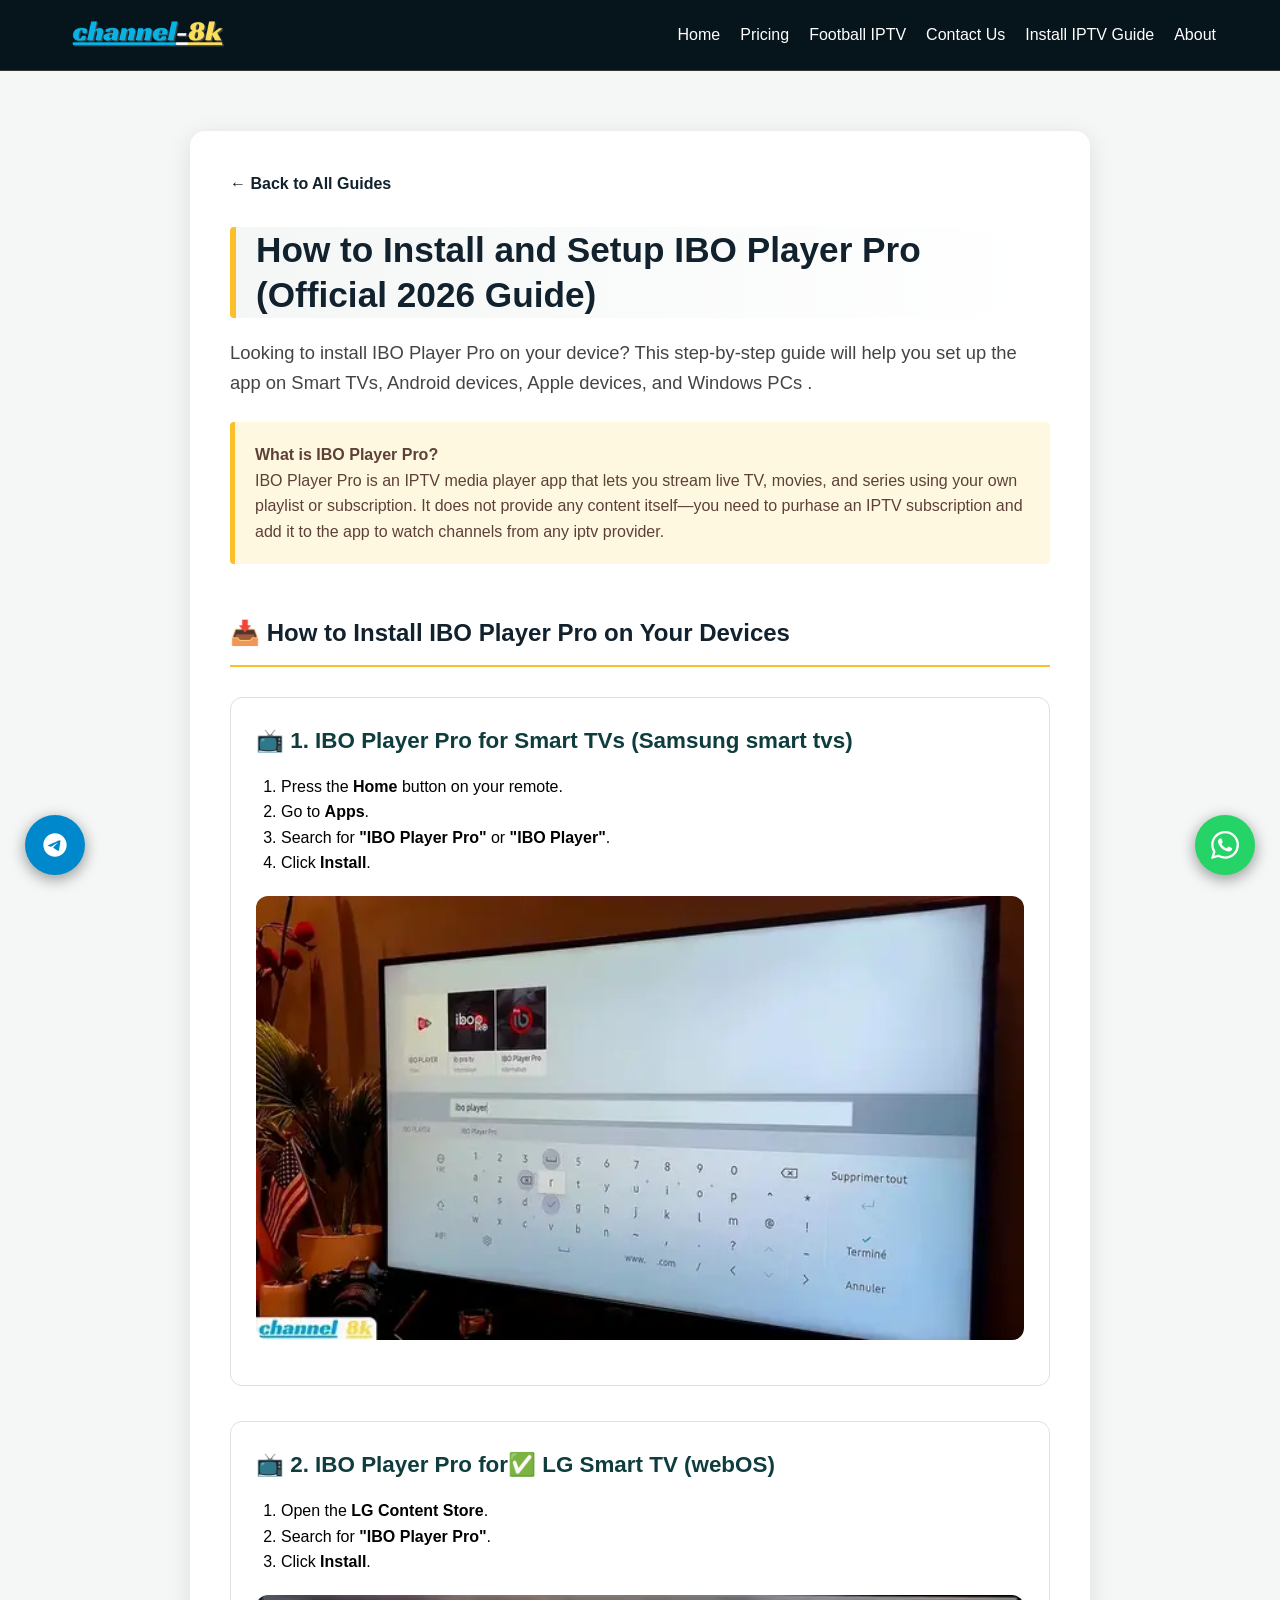
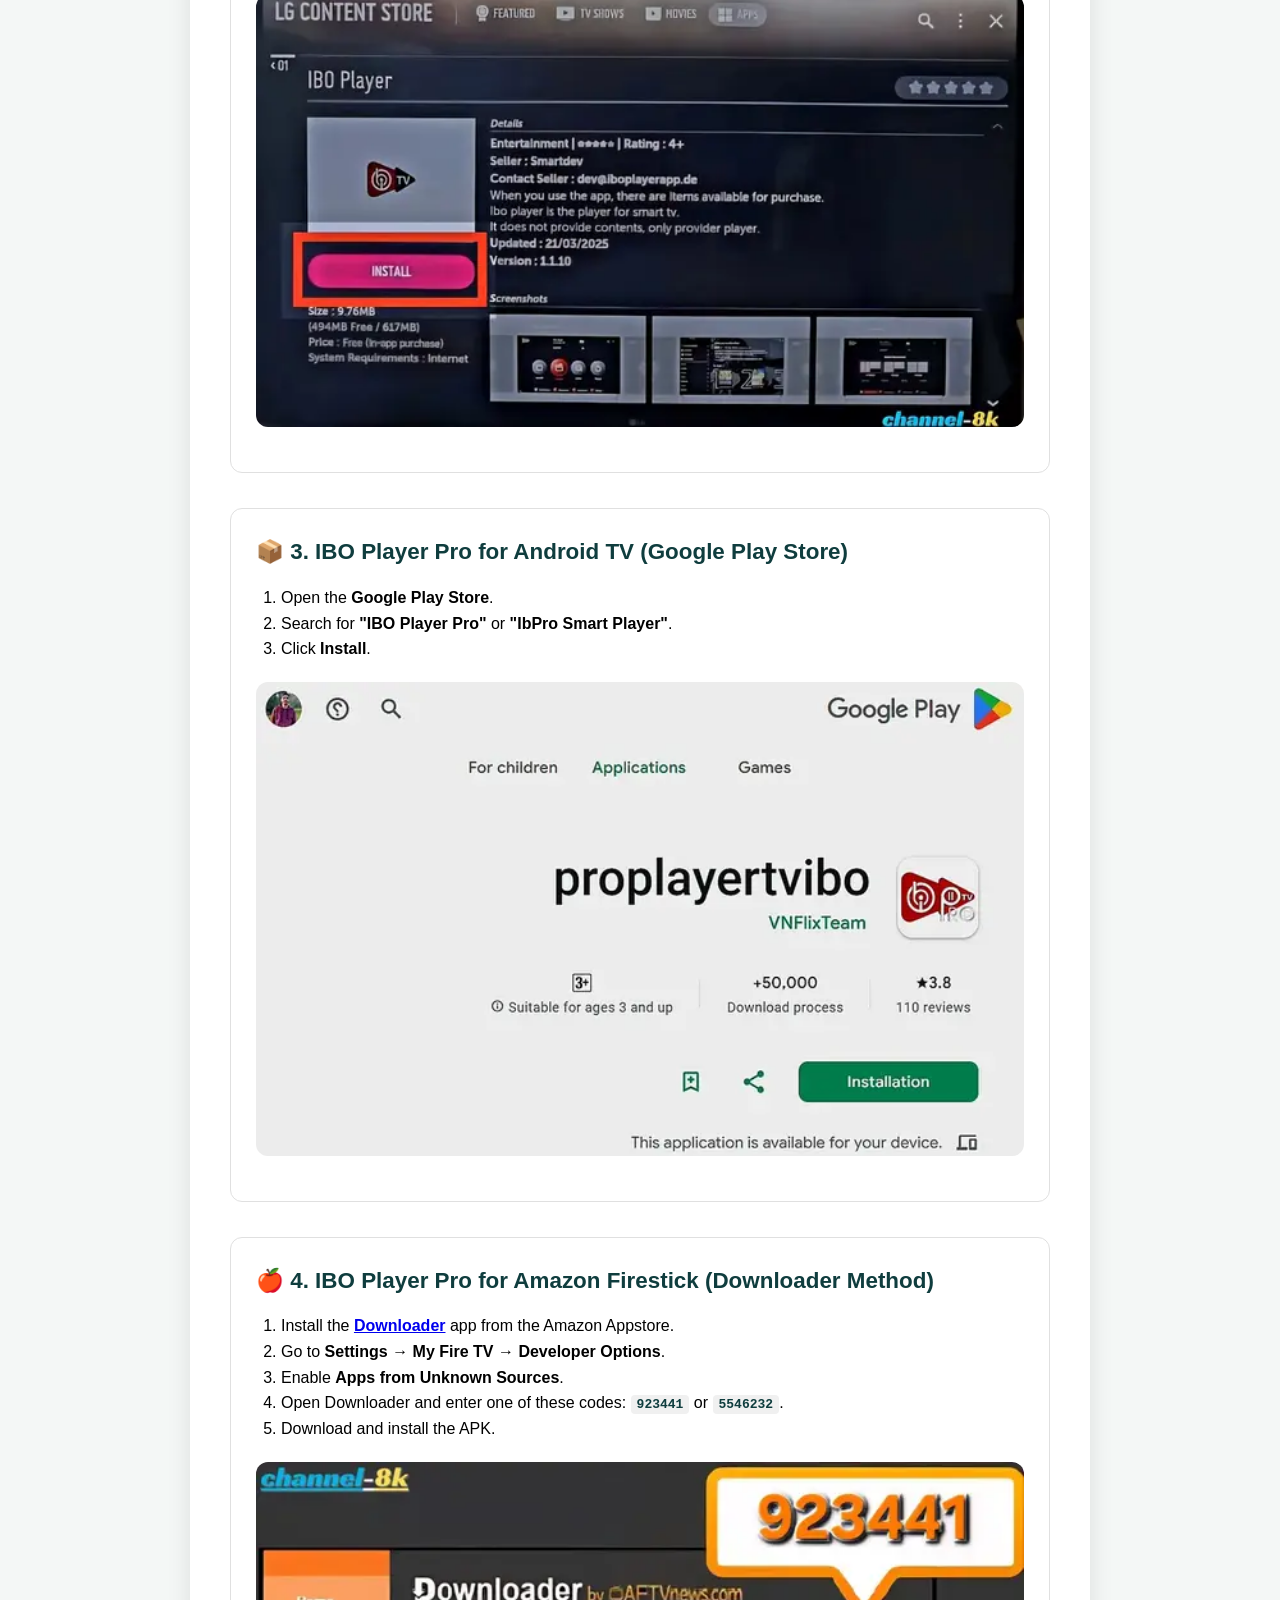
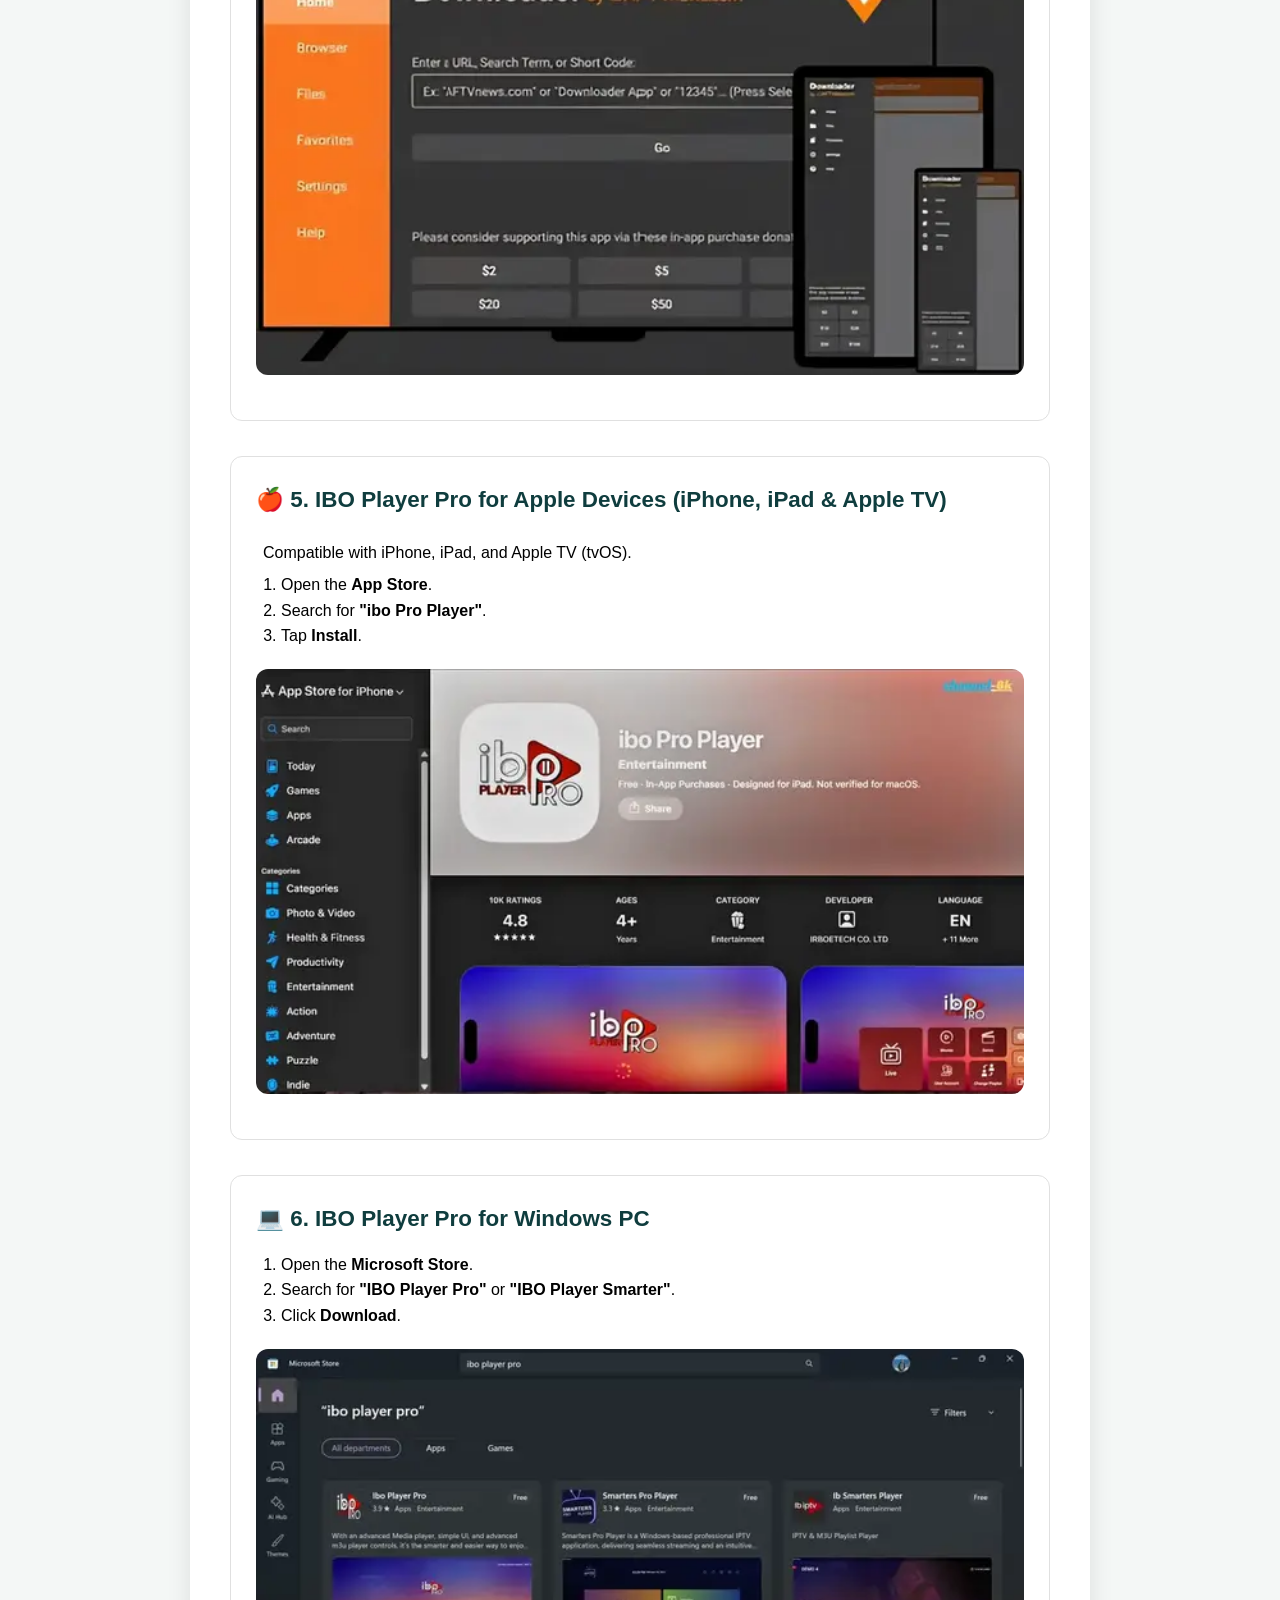
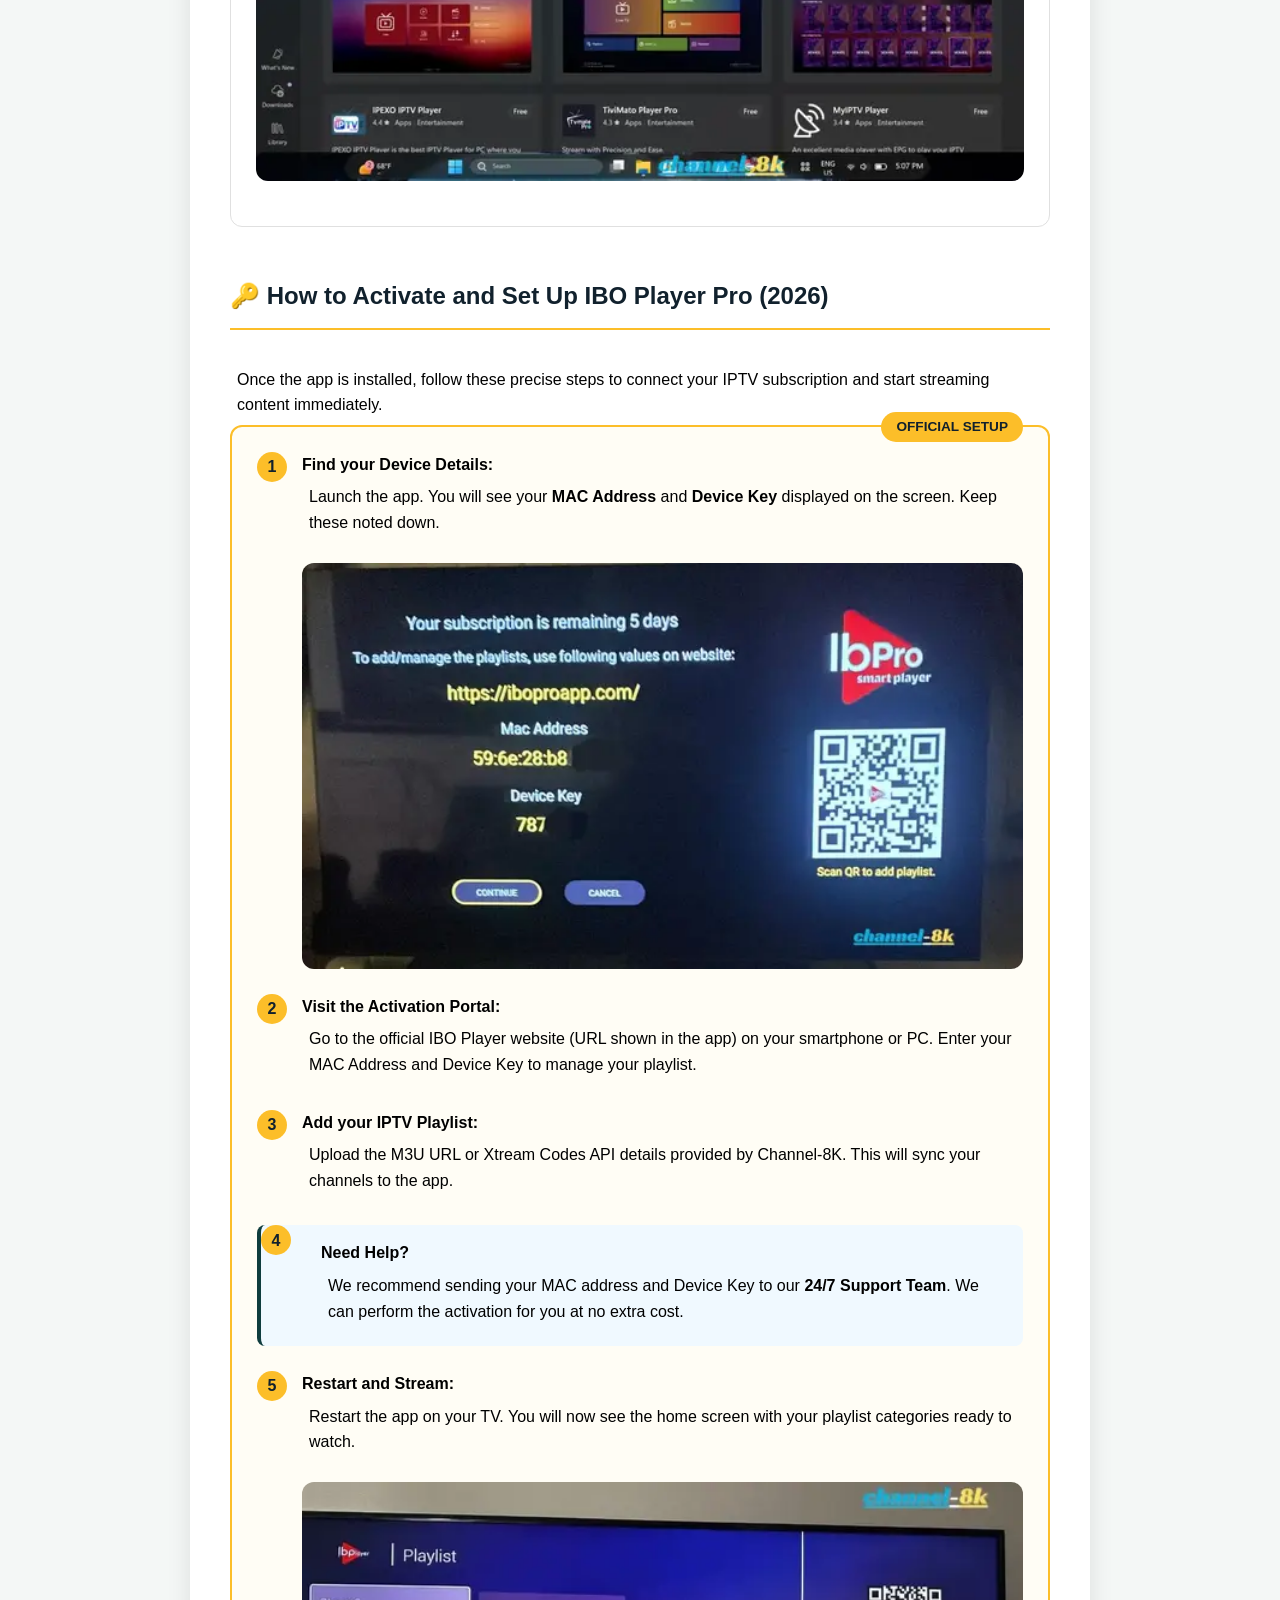
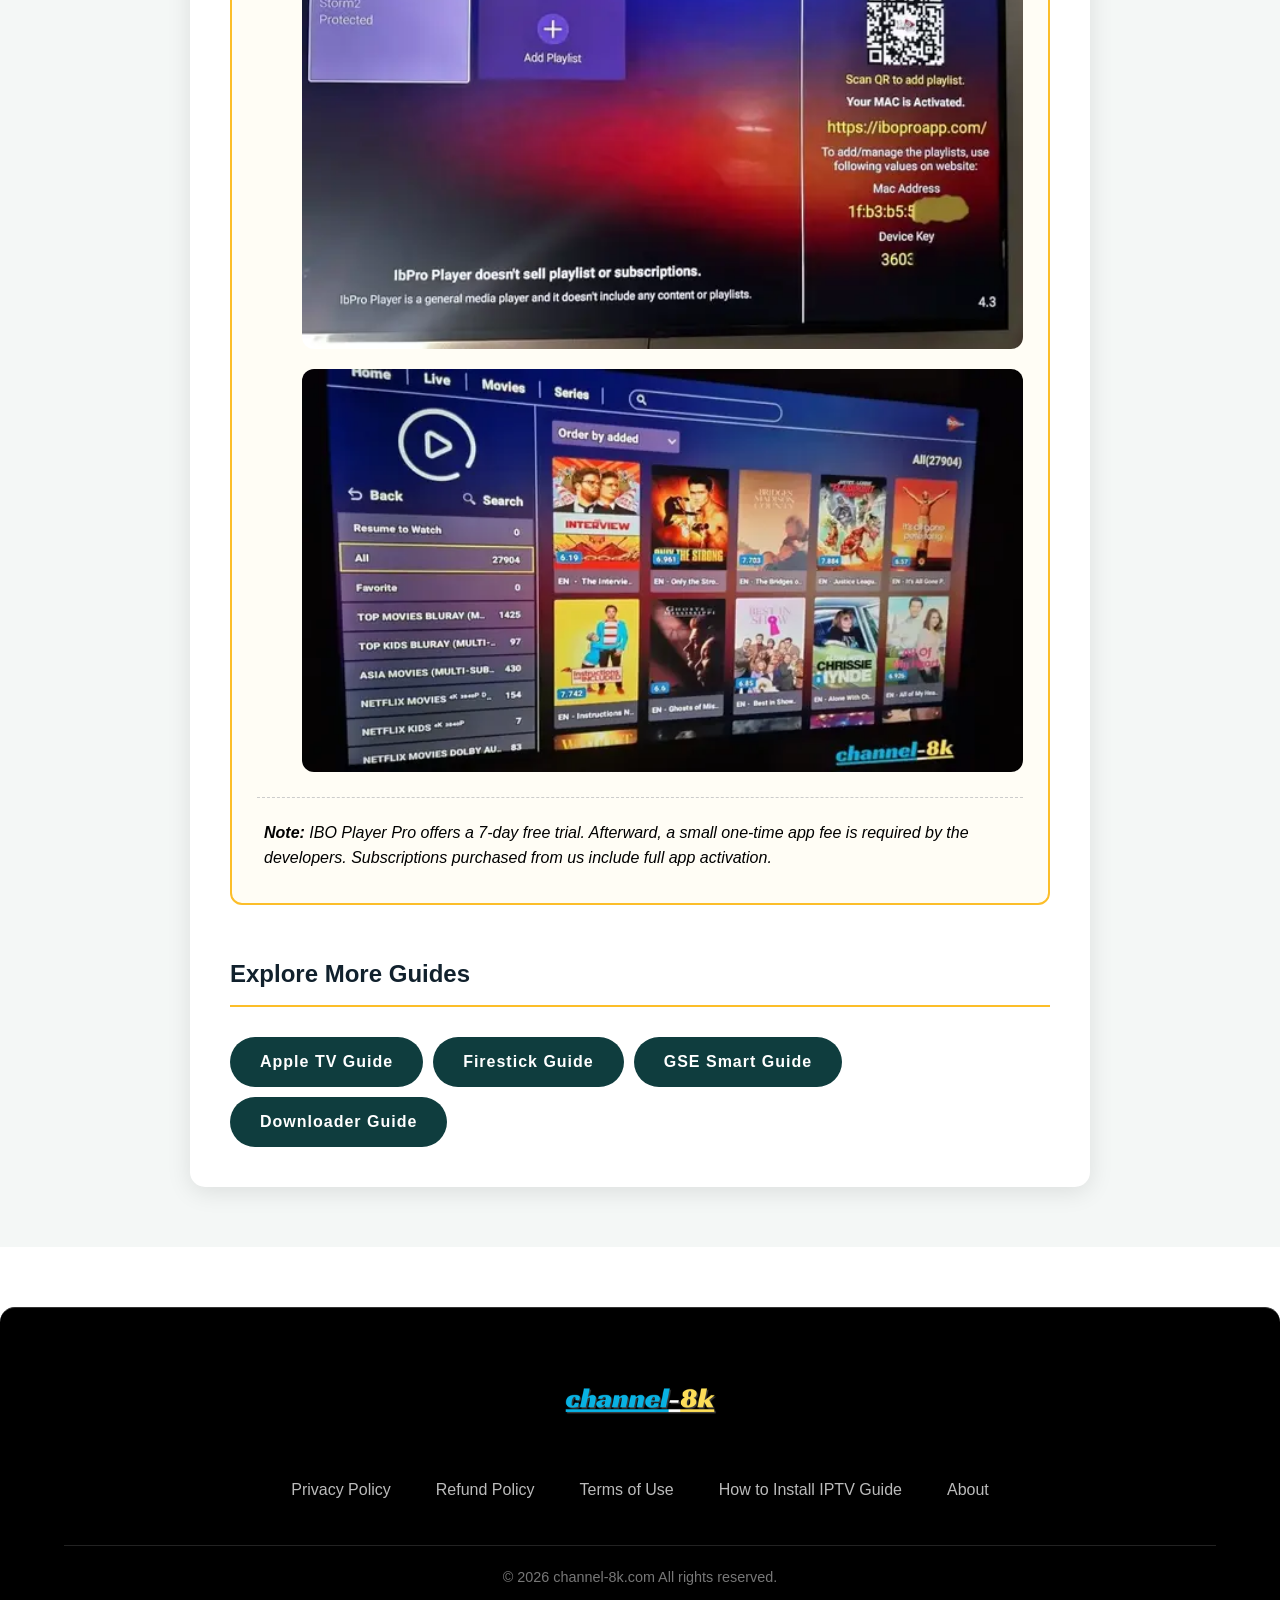
<file: pages/how-to-install-iptv/ibo-player-guide.html>
<!DOCTYPE html>
<html lang="en">

<head>
    <meta charset="UTF-8">
    <meta name="viewport" content="width=device-width, initial-scale=1.0">
    <title>Setup IBO Player Pro on Smart TV & Firestick (2026 Guide)</title>
    <meta name="description"
        content="Learn how to install and activate IBO Player Pro on Samsung, LG, Firestick, and Android. Follow our 2026 step-by-step guide for a premium 4K streaming setup.">
    <link rel="canonical" href="https://channel-8k.com/pages/how-to-install-iptv/ibo-player-guide">
    <link rel="stylesheet" href="/assets/css/main.css">
    <link rel="stylesheet" href="/assets/css/how-to-install-iptv.css">

    <!-- Open Graph -->
    <meta property="og:title" content="IBO Player Pro Setup Guide 2026: Firestick & Smart TV">
    <meta property="og:description"
        content="The official 2026 tutorial for activating IBO Player Pro. Optimize your IPTV experience on Samsung, LG, and Android devices today.">
    <meta property="og:image" content="https://channel-8k.com/assets/images/ibo-player-pro/ibo-player-pro-banner.webp">
    <meta property="og:url" content="https://channel-8k.com/pages/how-to-install-iptv/ibo-player-guide">
    <meta property="og:type" content="article">

    <!-- Twitter Card -->
    <meta name="twitter:card" content="summary_large_image">
    <meta name="twitter:title" content="How to Install & Activate IBO Player Pro (2026)">
    <meta name="twitter:image" content="https://channel-8k.com/assets/images/ibo-player-pro/ibo-player-pro-banner.webp">

     <!-- favicon -->
    <link rel="icon" type="image/png" href="/favicon/favicon-96x96.png" sizes="96x96" />
    <link rel="icon" type="image/svg+xml" href="/favicon/favicon.svg" />
    <link rel="shortcut icon" href="/favicon/favicon.ico" />
    <link rel="apple-touch-icon" sizes="180x180" href="/favicon/apple-touch-icon.png" />
    <meta name="apple-mobile-web-app-title" content="channel-8k" />
    <link rel="manifest" href="/favicon/site.webmanifest" />

    <!-- ✅ Enhanced SEO Structured Data -->
    <script type="application/ld+json">
    {
      "@context": "https://schema.org",
      "@graph": [
        {
          "@type": "HowTo",
          "name": "How to Install and Setup IBO Player Pro",
          "description": "A comprehensive 2026 guide to installing and activating IBO Player Pro on Smart TVs, Android, Firestick, and Apple devices.",
          "image": "https://channel-8k.com/assets/images/ibo-player-pro/ibo-player-pro-banner.webp",
          "totalTime": "PT10M",
          "supply": [{ "@type": "HowToSupply", "name": "IPTV Subscription" }],
          "tool": [{ "@type": "HowToTool", "name": "Smart TV, Firestick, or Smartphone" }],
          "step": [
            { "@type": "HowToStep", "name": "App Installation", "text": "Search for IBO Player Pro in your device's app store and click install.", "url": "https://channel-8k.com/pages/how-to-install-iptv/ibo-player-guide#installation" },
            { "@type": "HowToStep", "name": "Note MAC Address", "text": "Open the app to find your unique MAC Address and Device Key.", "url": "https://channel-8k.com/pages/how-to-install-iptv/ibo-player-guide#step-details" },
            { "@type": "HowToStep", "name": "Activation", "text": "Upload your IPTV M3U URL or Xtream Codes to the activation portal.", "url": "https://channel-8k.com/pages/how-to-install-iptv/ibo-player-guide#activation" }
          ]
        },
        {
          "@type": "Article",
          "headline": "How to Install and Setup IBO Player Pro (Official 2026 Guide)",
          "description": "Learn how to install IBO Player Pro on any device and connect your Channel-8K IPTV subscription.",
          "image": "https://channel-8k.com/assets/images/ibo-player-pro/ibo-player-pro-banner.webp",
          "author": { "@type": "Organization", "name": "Channel-8K" },
          "publisher": {
            "@type": "Organization",
            "name": "Channel-8K",
            "logo": {
              "@type": "ImageObject",
              "url": "https://channel-8k.com/assets/images/logo/channel-8k.webp"
            }
          },
          "datePublished": "2026-01-01",
          "dateModified": "2026-01-01"
        },
        {
          "@type": "BreadcrumbList",
          "itemListElement": [
            { "@type": "ListItem", "position": 1, "name": "Home", "item": "https://channel-8k.com/" },
            {
              "@type": "ListItem",
              "position": 2,
              "name": "Install IPTV Guide",
              "item": "https://channel-8k.com/pages/how-to-install-iptv"
            },
            {
              "@type": "ListItem",
              "position": 3,
              "name": "IBO Player Guide",
              "item": "https://channel-8k.com/pages/how-to-install-iptv/ibo-player-guide"
            }
          ]
        }
      ]
    }
    </script>
</head>

<body>
    <header>
        <nav class="navbar">
            <div class="logo">
                <a href="/"><img src="/assets/images/logo/channel-8k.webp" alt="Channel-8K Logo" width="250"
                        height="60"></a>
            </div>
            <div class="menu-toggle" id="mobile-menu">
                <span class="bar"></span>
                <span class="bar"></span>
                <span class="bar"></span>
            </div>
            <ul class="nav-links">
                <li><a href="/">Home</a></li>
                <li><a href="/#pricing">Pricing</a></li>
                <li><a href="/pages/world-cup-2026">Football IPTV</a></li>
                <li><a href="/pages/contact">Contact Us</a></li>
                <li><a href="/pages/how-to-install-iptv">Install IPTV Guide</a></li>
                <li><a href="/#about">About</a></li>
            </ul>
        </nav>
    </header>

    <main class="guide-content-section">
        <div class="guide-detail-container">
            <a href="/pages/how-to-install-iptv" class="back-link">← Back to All Guides</a>

            <div class="guide-header">
                <h1 class="guide-title-ibo">How to Install and Setup IBO Player Pro (Official 2026 Guide)</h1>
                <p class="intro-text">Looking to install IBO Player Pro on your device? This step-by-step guide will
                    help you set up the app on Smart TVs, Android devices, Apple devices, and Windows PCs .</p>

                <div class="alert-box">
                    <strong>What is IBO Player Pro?</strong><br>
                    IBO Player Pro is an IPTV media player app that lets you stream live TV, movies, and series using
                    your own playlist or subscription. It does not provide any content itself—you need to purhase an
                    IPTV subscription and add it to the app to watch channels from any iptv provider.
                </div>
            </div>

            <section class="guide-step ibo-guide-step" id="installation">
                <h2 class="ibo-step-title">📥 How to Install IBO Player Pro on Your Devices</h2>

                <div class="device-block">
                    <h3>📺 1. IBO Player Pro for Smart TVs (Samsung smart tvs)</h3>

                    <ol>
                        <li>Press the <strong>Home</strong> button on your remote.</li>
                        <li>Go to <strong>Apps</strong>.</li>
                        <li>Search for <strong>"IBO Player Pro"</strong> or <strong>"IBO Player"</strong>.</li>
                        <li>Click <strong>Install</strong>.</li>
                    </ol>

                    <div class="image-placeholder"><img src="/assets/images/ibo-player-pro/ibo-player-samsung-tv.webp"
                            alt="Searching for IBO Player Pro on Samsung Smart TV Apps Store" loading="lazy" width="800"
                            height="450"></div>

                </div>

                <div class="device-block">
                    <h3>📺 2. IBO Player Pro for✅ LG Smart TV (webOS)</h4>
                        <ol>
                            <li>Open the <strong>LG Content Store</strong>.</li>
                            <li>Search for <strong>"IBO Player Pro"</strong>.</li>
                            <li>Click <strong>Install</strong>.</li>
                        </ol>

                        <div class="image-placeholder"><img src="/assets/images/ibo-player-pro/ibo-player-lgtv.webp"
                                alt="Installing IBO Player Pro from the LG Content Store webOS" loading="lazy"
                                width="800" height="450"></div>
                </div>





                <div class="device-block">
                    <h3>📦 3. IBO Player Pro for Android TV (Google Play Store) </h3>

                    <ol>
                        <li>Open the <strong>Google Play Store</strong>.</li>
                        <li>Search for <strong>"IBO Player Pro"</strong> or <strong>"IbPro Smart Player"</strong>.
                        </li>
                        <li>Click <strong>Install</strong>.</li>
                    </ol>

                    <div class="image-placeholder"><img src="/assets/images/ibo-player-pro/ibo-player-androidtv.webp"
                            alt="Download IBO Player Pro for Android TV from Google Play Store" loading="lazy"
                            width="800" height="450"></div>

                </div>



                <div class="device-block">
                    <h3>🍎 4. IBO Player Pro for Amazon Firestick (Downloader Method)</h3>
                    <ol>
                        <li>Install the <strong><a
                                    href="/pages/how-to-install-iptv/downloader-guide">Downloader</a></strong> app
                            from the Amazon Appstore.</li>
                        <li>Go to <strong>Settings</strong> → <strong>My Fire TV</strong> → <strong>Developer
                                Options</strong>.</li>
                        <li>Enable <strong>Apps from Unknown Sources</strong>.</li>
                        <li>Open Downloader and enter one of these codes: <code>923441</code> or
                            <code>5546232</code>.
                        </li>
                        <li>Download and install the APK.</li>
                    </ol>
                    <div class="image-placeholder"><img
                            src="/assets/images/ibo-player-pro/ibo-player-downloader-code.webp"
                            alt="Using Downloader code to sideload IBO Player Pro on Firestick" loading="lazy"
                            width="800" height="450"></div>
                </div>



                <div class="device-block">
                    <h3>🍎 5. IBO Player Pro for Apple Devices (iPhone, iPad & Apple TV)</h3>
                    <p>Compatible with iPhone, iPad, and Apple TV (tvOS).</p>
                    <ol>
                        <li>Open the <strong>App Store</strong>.</li>
                        <li>Search for <strong>"ibo Pro Player"</strong>.</li>
                        <li>Tap <strong>Install</strong>.</li>
                    </ol>
                    <div class="image-placeholder"><img src="/assets/images/ibo-player-pro/ibo-player-app-store.webp"
                            alt="Searching IBO Player Pro in Apple App Store for iPhone and Apple TV" loading="lazy"
                            width="800" height="450"></div>
                </div>

                <div class="device-block">
                    <h3>💻 6. IBO Player Pro for Windows PC</h3>
                    <ol>
                        <li>Open the <strong>Microsoft Store</strong>.</li>
                        <li>Search for <strong>"IBO Player Pro"</strong> or <strong>"IBO Player Smarter"</strong>.</li>
                        <li>Click <strong>Download</strong>.</li>
                    </ol>
                    <div class="image-placeholder">
                        <img src="/assets/images/ibo-player-pro/ibo-player-windows.webp"
                            alt="IBO Player Pro available on Microsoft Store for Windows PC" loading="lazy" width="800"
                            height="450">
                    </div>
                </div>
            </section>

            <section class="guide-step ibo-activation-step" id="activation">
                <h2 class="ibo-step-title">🔑 How to Activate and Set Up IBO Player Pro (2026)</h2>
                <p>Once the app is installed, follow these precise steps to connect your IPTV subscription and start
                    streaming content immediately.</p>

                <div class="setup-option recommended">
                    <span class="badge">Official Setup</span>

                    <ol class="activation-steps">
                        <li id="step-details">
                            <strong>Find your Device Details:</strong>
                            <p>Launch the app. You will see your <strong>MAC Address</strong> and <strong>Device
                                    Key</strong> displayed on the screen. Keep these noted down.</p>
                            <div class="image-placeholder">
                                <img src="/assets/images/ibo-player-pro/ibo-player-mac-address.webp"
                                    alt="IBO Player Pro settings screen showing MAC Address and Device Key"
                                    loading="lazy" width="800" height="450">
                            </div>
                        </li>
                        <li>
                            <strong>Visit the Activation Portal:</strong>
                            <p>Go to the official IBO Player website (URL shown in the app) on your smartphone or PC.
                                Enter your MAC Address and Device Key to manage your playlist.</p>
                        </li>
                        <li>
                            <strong>Add your IPTV Playlist:</strong>
                            <p>Upload the M3U URL or Xtream Codes API details provided by Channel-8K. This will sync
                                your channels to the app.</p>
                        </li>
                        <li class="highlight-step">
                            <strong>Need Help?</strong>
                            <p>We recommend sending your MAC address and Device Key to our <strong>24/7 Support
                                    Team</strong>. We can perform the activation for you at no extra cost.</p>
                        </li>
                        <li>
                            <strong>Restart and Stream:</strong>
                            <p>Restart the app on your TV. You will now see the home screen with your playlist
                                categories ready to watch.</p>
                            <div class="image-placeholder">
                                <img src="/assets/images/ibo-player-pro/ibo-player-home.webp"
                                    alt="IBO Player Pro dashboard successfully activated with IPTV channels"
                                    loading="lazy" width="800" height="450">
                            </div>
                            <div class="image-placeholder">
                                <img src="/assets/images/ibo-player-pro/ibo-player-channels.webp"
                                    alt="Browsing live TV channel categories on IBO Player Pro" loading="lazy"
                                    width="800" height="450">
                            </div>
                        </li>
                    </ol>

                    <div class="price-notice">
                        <p><strong>Note:</strong> IBO Player Pro offers a 7-day free trial. Afterward, a small one-time
                            app fee is required by the developers. <em>Subscriptions purchased from us include full app
                                activation.</em></p>
                    </div>
                </div>
            </section>

            <section class="guide-step">
                <h2>Explore More Guides</h2>
                <div style="display: flex; flex-wrap: wrap; gap: 10px; margin-top: 20px;">
                    <a href="/pages/how-to-install-iptv/apple-tv-guide" class="install-btn"
                        style="margin: 0;">Apple TV Guide</a>
                    <a href="/pages/how-to-install-iptv/firestick-guide" class="install-btn"
                        style="margin: 0;">Firestick Guide</a>
                    <a href="/pages/how-to-install-iptv/gse-smart-iptv-guide" class="install-btn"
                        style="margin: 0;">GSE Smart Guide</a>
                    <a href="/pages/how-to-install-iptv/downloader-guide" class="install-btn"
                        style="margin: 0;">Downloader Guide</a>
                </div>
            </section>
        </div>
    </main>

    <footer class="footer">
        <div class="footer-container">
            <div class="footer-logo">
                <a href="/"><img src="/assets/images/logo/channel-8k.webp" alt="Channel-8K Logo" width="250"
                        height="60"></a>
            </div>
            <ul class="footer-links">
                <li><a href="/pages/privacy-policy">Privacy Policy</a></li>
                <li><a href="/pages/refund-policy">Refund Policy</a></li>
                <li><a href="/pages/terms-of-use">Terms of Use</a></li>
                <li><a href="/pages/how-to-install-iptv">How to Install IPTV Guide</a></li>
                <li><a href="/#about">About</a></li>
            </ul>
            <div class="footer-bottom">
                <p>&copy; 2026 channel-8k.com All rights reserved.</p>
            </div>
        </div>
    </footer>

    <!-- Floating Action Buttons -->
    <a href="https://t.me/+212613378841" class="social-float-btn telegram-float" target="_blank"
        aria-label="Contact us on Telegram">
        <svg viewBox="0 0 24 24" width="28" height="28" fill="currentColor">
            <path
                d="M12 2C6.48 2 2 6.48 2 12s4.48 10 10 10 10-4.48 10-10S17.52 2 12 2zm4.64 6.8c-.15 1.58-.8 5.42-1.13 7.19-.14.75-.42 1-.68 1.03-.58.05-1.02-.38-1.58-.75-.88-.58-1.38-.94-2.23-1.5-.99-.65-.35-1.01.22-1.59.15-.15 2.71-2.48 2.76-2.69a.2.2 0 00-.05-.18c-.06-.05-.14-.03-.21-.02-.09.02-1.49.95-4.22 2.79-.4.27-.76.41-1.08.4-.36-.01-1.04-.2-1.55-.37-.63-.2-1.12-.31-1.08-.66.02-.18.27-.36.74-.55 2.92-1.27 4.86-2.11 5.83-2.51 2.78-1.16 3.35-1.36 3.73-1.36.08 0 .27.02.39.12.1.08.13.19.14.27-.01.06.01.13 0 .19z" />
        </svg>
    </a>
    <a href="https://wa.me/212613378841" class="social-float-btn whatsapp-float" target="_blank"
        aria-label="Contact us on WhatsApp">
        <svg viewBox="0 0 24 24" width="28" height="28" fill="currentColor">
            <path
                d="M17.472 14.382c-.297-.149-1.758-.867-2.03-.967-.273-.099-.471-.148-.67.15-.197.297-.767.966-.94 1.164-.173.199-.347.223-.644.075-.297-.15-1.255-.463-2.39-1.475-.883-.788-1.48-1.761-1.653-2.059-.173-.297-.018-.458.13-.606.134-.133.298-.347.446-.52.149-.174.198-.298.298-.497.099-.198.05-.371-.025-.52-.075-.149-.669-1.612-.916-2.207-.242-.579-.487-.5-.669-.51-.173-.008-.371-.01-.57-.01-.198 0-.52.074-.792.372-.272.297-1.04 1.016-1.04 2.479 0 1.462 1.065 2.875 1.213 3.074.149.198 2.096 3.2 5.077 4.487.709.306 1.262.489 1.694.625.712.227 1.36.195 1.871.118.571-.085 1.758-.719 2.006-1.413.248-.694.248-1.289.173-1.413-.074-.124-.272-.198-.57-.347m-5.421 7.403h-.004a9.87 9.87 0 01-5.031-1.378l-.361-.214-3.741.982.998-3.648-.235-.374a9.86 9.86 0 01-1.51-5.26c.001-5.45 4.436-9.884 9.888-9.884 2.64 0 5.122 1.03 6.988 2.898a9.825 9.825 0 012.893 6.994c-.003 5.45-4.437 9.884-9.885 9.884m8.413-18.297A11.815 11.815 0 0012.05 0C5.495 0 .16 5.335.157 11.892c0 2.096.547 4.142 1.588 5.945L.057 24l6.305-1.654a11.882 11.882 0 005.683 1.448h.005c6.554 0 11.89-5.335 11.893-11.893a11.821 11.821 0 00-3.48-8.413z" />
        </svg>
    </a>

    <script src="/assets/js/navbar.js"></script>

</body>

</html>
</file>
<file: assets/css/style.css>
/* Global Styles */
  * {
    margin: 0;
    padding: 0;
    box-sizing: border-box;
  }

  html {
    scroll-behavior: smooth;
  }

  body {
    font-family: 'Segoe UI', Tahoma, Geneva, Verdana, sans-serif;
    line-height: 1.6;
  }

  header {
    position: sticky;
    top: 0;
    z-index: 1000;
  }

  /* Navbar Styles */
  .navbar {
    background-color: #06141b;
    color: #fff;
    display: flex;
    justify-content: space-between;
    align-items: center;
    padding: 0.7rem 5%;
    border-bottom: 1px solid #333;
  }

  .logo a {
    display: inline-block;
  }

  .logo img {
    max-height: 40px;
    width: auto;
    transition: transform 0.3s ease, filter 0.3s ease;
  }

  .logo img:hover {
    transform: scale(1.1);
    filter: drop-shadow(0 0 3px rgba(118, 96, 24, 0.6));
  }

  .nav-links {
    display: flex;
    list-style: none;
  }

  .nav-links li {
    margin-left: 20px;
    position: relative;
  }

  .nav-links a {
    color: #fff;
    text-decoration: none;
    transition: color 0.3s;
  }

  .nav-links a:hover {
    color: #fcbe29;
  }

  /* Hamburger Menu Styles */
  .menu-toggle {
    display: none;
    flex-direction: column;
    cursor: pointer;
  }

  .menu-toggle .bar {
    width: 25px;
    height: 3px;
    background-color: #fff;
    margin: 3px 0;
    transition: 0.3s;
  }

  /* Hamburger to X Animation */
  .menu-toggle.active .bar:nth-child(1) {
    transform: translateY(9px) rotate(45deg);
  }

  .menu-toggle.active .bar:nth-child(2) {
    opacity: 0;
    transform: translateX(-20px);
  }

  .menu-toggle.active .bar:nth-child(3) {
    transform: translateY(-9px) rotate(-45deg);
  }

  /* Hero Section */
  .hero {
    background-color: #000000;
    color: #fff;
    text-align: center;
    padding: 60px 5%;
    border-radius: 0 0 10px 10px;
  }

  .hero-image-container {
    position: relative;
    width: 100%;
    max-width: 800px;
    height: 450px;
    margin: 0 auto 30px;
    overflow: hidden;
    border-radius: 12px;
  }


  .hero-image {
    position: absolute;
    top: 0;
    left: 0;
    width: 100%;
    height: 100%;
    object-fit: contain;
    opacity: 0;
    animation: heroFadeLoop 12s infinite ease-in-out;
  }

  .hero-image:nth-child(2) {
    animation-delay: 6s;
  }

  @keyframes heroFadeLoop {
    0% {
      opacity: 0;
    }

    10% {
      opacity: 1;
    }

    45% {
      opacity: 1;
    }

    55% {
      opacity: 0;
    }

    100% {
      opacity: 0;
    }
  }

  .hero h1 {
    font-size: clamp(2rem, 5vw, 3.5rem);
    line-height: 1.2;
    margin-bottom: 20px;
  }

  .hero p {
    font-size: clamp(1rem, 2vw, 1.25rem);
    max-width: 600px;
    margin: 0 auto;
    color: #bbb;
  }

  /* Slider Section Styles */
  .slider-section {
    padding: 60px 0;
    background-color: #ffffff;
    overflow: hidden;
  }

  .slider-title {
    color: #11212d;
    text-align: center;
    font-size: 2.4rem;
    font-weight: 800;
    letter-spacing: -1px;
    margin-bottom: 40px;
    margin-top: 15px;
    padding: 0 5%;
    text-transform: capitalize;
    position: relative;
  }

  .slider-title::after {
    content: '';
    display: block;
    width: 60px;
    height: 4px;
    background: #fcbe29;
    margin: 15px auto 0;
    border-radius: 2px;
  }

  .slider-container {
    display: flex;
    width: 100%;
    overflow: hidden;
    position: relative;
  }


  .slider-track {
    display: flex;
    animation: slide-infinite 30s linear infinite;
    padding: 10px;
  }

  .slider-track:hover {
    animation-play-state: paused;
  }

  .slider-track img {
    width: 220px;
    height: auto;
    aspect-ratio: 9 / 16;
    margin: 0 15px;
    border: 4px solid #fcbe29;
    box-shadow: 0 10px 20px rgba(0, 0, 0, 0.15);
    border-radius: 12px;
    object-fit: cover;
    flex-shrink: 0;
    transition: transform 0.3s ease, box-shadow 0.3s ease;
  }

  .slider-track img:hover {
    transform: scale(1.05);
    box-shadow: 0 20px 40px rgba(252, 190, 41, 0.4);

  }

  @keyframes slide-infinite {
    0% {
      transform: translateX(0);
    }

    100% {
      transform: translateX(-50%);
      /* Moves by half the total track width */
    }
  }

  /* About Section */
  .features {
    background-color: #fcbe29;
    padding: 80px 5%;
    text-align: center;
    border-radius: 50px;
  }

  .section-title {
    font-size: 2.8rem;
    font-weight: 800;
    color: #11212d;
    margin-bottom: 50px;
    position: relative;
    display: inline-block;
    letter-spacing: -1px;
  }

  .section-title::after {
    content: '';
    position: absolute;
    bottom: -10px;
    left: 50%;
    transform: translateX(-50%);
    width: 60px;
    height: 4px;
    background-color: #11212d;
    border-radius: 2px;
  }

  .feature-grid {
    display: grid;
    grid-template-columns: repeat(auto-fit, minmax(300px, 1fr));
    gap: 30px;
    max-width: 1200px;
    margin: 0 auto;
  }

  .feature-card {
    background-color: #fff;
    padding: 40px 30px;
    border-radius: 15px;
    box-shadow: 0 15px 20px #0706004d;
  }

  .feature-icon {
    color: #000;
    margin-bottom: 20px;
  }

  .feature-card h3 {
    font-size: 1.5rem;
    margin-bottom: 15px;
    color: #11212d;
  }

  .feature-card p {
    color: #444;
    font-size: 1.1rem;
    line-height: 1.5;
  }

  .about {
    background-color: #fff;
    color: #000;
    padding: 80px 10%;
    text-align: center;

  }

  .about h2 {
    font-size: 2.5rem;
    margin-bottom: 30px;
  }

  .about-text {
    max-width: 800px;
    margin: 0 auto;

  }

  .about-text p {
    margin-bottom: 20px;
  }

  /* Slider Channel Styles */
  .slider-channel {
    padding: 40px 0;
  }


  .slider-channel .slider-track img {
    width: 90px;
    /* Smaller size for logos */
    aspect-ratio: initial;
    border: none;
    box-shadow: none;
    object-fit: contain;
    flex-shrink: 0;
    margin: 0 25px;
    /* Added spacing between channel logos */
  }

  .slider-channel .slider-track {
    align-items: center;
    animation: slide-infinite 20s linear infinite;
    /* Slightly faster for small logos */
  }


  /* Section */
  .benefits-section {
    /* Rule 03: Mesh Gradients using radial points */
    background-color: #0f172a;
    /* Deep slate base */
    background-image:
      radial-gradient(at 0% 0%, rgba(99, 102, 241, 0.15) 0px, transparent 50%),
      radial-gradient(at 100% 100%, rgba(236, 72, 153, 0.1) 0px, transparent 50%);
    padding: 60px 20px;
    border-radius: 50px;

  }

  .container {
    max-width: 1100px;
    margin: auto;
    text-align: center;
  }

  .benefits-section h2 {
    font-size: 32px;
    padding-bottom: 20px;
    /* Rule 02: Changed from 90deg to 135deg */
    background: linear-gradient(135deg, #f8fafc, #4552ab);
    -webkit-background-clip: text;
    background-clip: text;
    -webkit-text-fill-color: transparent;
  }



  /* Grid */
  .benefits-grid {
    display: grid;
    grid-template-columns: repeat(auto-fit, minmax(280px, 1fr));
    gap: 25px;
  }

  /* Boxes */
  .benefit-box {
    /* Rule 01: Adjacent Hues (Violet to Soft Blue) */
    /* Rule 02: 135deg Premium Angle */
    background: linear-gradient(135deg, #6366f1, #8b5cf6);

    padding: 25px;
    border-radius: 16px;
    color: white;

    /* Adjusted shadow to match the new harmonious palette */
    box-shadow: 0 10px 30px rgba(99, 102, 241, 0.2);
    transition: all 0.4s ease;
  }



  .benefit-box h3 {
    font-size: 20px;
    margin-bottom: 10px;
    background: linear-gradient(45deg, #fcbe29, #f7d07a);
    -webkit-background-clip: text;
    background-clip: text;
    -webkit-text-fill-color: transparent;
  }

  .benefit-box p {
    font-size: 16px;
    font-weight: 500;
    color: #d1d1d1;
  }



  /* Footer Styles */
  .footer {
    border-radius: 15px 15px 0 0;
    background-color: #000;
    color: #fff;
    padding: 60px 5% 30px;
    border-top: 1px solid #333;
  }

  .footer-container {
    max-width: 1200px;
    margin: 0 auto;
    text-align: center;
  }

  .footer-logo img {
    max-height: 40px;
    width: auto;
    margin-bottom: 30px;
    display: inline-block;
  }

  .footer-links {
    list-style: none;
    display: flex;
    justify-content: center;
    gap: 15px; /* Adjusting gap for larger padding */
    margin-bottom: 30px;
    flex-wrap: wrap;
  }

  .footer-links a {
    display: inline-block;
    padding: 12px 15px; /* Sufficient touch target size */
    color: #bbb;
    text-decoration: none;
    transition: color 0.3s ease;
  }

  .footer-logo a {
    display: inline-block;
    padding: 10px;
  }

  .footer-links a:hover {
    color: #fcbe29;
  }

  .footer-bottom {
    border-top: 1px solid #222;
    padding-top: 20px;
    color: #777;
    font-size: 0.9rem;
  }

  /* Pricing Section Styles */
  .pricing-section {
    padding: 80px 5%;
  }

  .pricing-grid {
    display: grid;
    grid-template-columns: repeat(auto-fit, minmax(240px, 1fr));
    gap: 25px;
    margin-top: 40px;
  }

  .pricing-card {
    background-color: #11212d;
    padding: 40px 25px;
    border-radius: 20px;
    text-align: center;
    border: 1px solid #333;
    position: relative;
    display: flex;
    flex-direction: column;
  }


  .pricing-card h3 {
    color: #fff;
    font-size: 1.5rem;
    margin-bottom: 15px;
  }

  .pricing-card .price {
    font-size: 2.5rem;
    font-weight: bold;
    color: #fcbe29;
    margin-bottom: 25px;
  }

  .pricing-card ul {
    list-style: none;
    margin-bottom: 30px;
    flex-grow: 1;
  }

  .pricing-card ul li {
    color: #bbb;
    margin-bottom: 12px;
    font-size: 0.95rem;
  }

  .btn-buy {
    background-color: transparent;
    color: #fcbe29;
    border: 2px solid #fcbe29;
    padding: 12px 25px;
    border-radius: 50px;
    text-decoration: none;
    font-weight: bold;
    transition: all 0.3s;
  }

  .btn-buy:hover {
    background-color: #fcbe29;
    color: #000;
  }

  /* Premium VIP Card Special Style */
  .pricing-card.premium-vip {
    background: linear-gradient(145deg, #1a2a36, #11212d);
    border: 2px solid #fcbe29;
    box-shadow: 0 10px 30px rgba(252, 190, 41, 0.15);
  }

  .pricing-card.premium-vip .vip-badge {
    position: absolute;
    top: -15px;
    left: 50%;
    transform: translateX(-50%);
    background: #fcbe29;
    color: #000;
    padding: 5px 15px;
    border-radius: 20px;
    font-size: 0.8rem;
    font-weight: bold;
    text-transform: uppercase;
  }

  .pricing-card.premium-vip .duration {
    color: #fcbe29;
    font-weight: bold;
    margin-top: -10px;
    margin-bottom: 10px;
  }

  .pricing-card.premium-vip .btn-buy {
    background-color: #fcbe29;
    color: #000;
  }

  /* FAQ Section Styles */
  .faq-section {
    padding: 20px 20px;
    margin-bottom: 40px;
  }

  .faq-section h2 {
    font-size: 2.5rem;
    padding-bottom: 40px;
    color: #11212d;
    text-align: center;
  }

  .faq-grid {
    display: grid;
    grid-template-columns: repeat(auto-fit, minmax(300px, 1fr));
    gap: 25px;
  }

  .faq-box {
    background: linear-gradient(135deg, #6366f1, #023644);
    padding: 25px;
    border-radius: 16px;
    color: white;
    box-shadow: 0 10px 30px rgba(99, 102, 241, 0.2);
    transition: all 0.4s ease;
    text-align: left;
    cursor: pointer;
  }

  .faq-box h3 {
    font-size: 20px;
    margin-bottom: 10px;
    background: linear-gradient(45deg, #fcbe29, #dc9a0b);
    -webkit-background-clip: text;
    background-clip: text;
    -webkit-text-fill-color: transparent;
    display: flex;
    justify-content: space-between;
    align-items: center;
    gap: 15px;
  }

  .faq-box h3::after {
    content: '+';
    -webkit-text-fill-color: #fcbe29;
    font-size: 24px;
    transition: transform 0.3s ease;
  }

  .faq-box.active h3::after {
    content: '\2212';
    /* Unicode for minus sign */
  }

  .faq-box p {
    font-size: 16px;
    font-weight: 500;
    color: #d1d1d1;
    max-height: 0;
    overflow: hidden;
    opacity: 0;
    transition: all 0.4s ease;
    margin-top: 0;
  }

  .faq-box.active p {
    max-height: 200px;
    /* Large enough to fit the text */
    opacity: 1;
    margin-top: 15px;
  }

  /* Optional: rotate the header slightly or change color when active */
  .faq-box.active {
    box-shadow: 0 15px 35px rgba(99, 102, 241, 0.4);
  }


  /* Supported Apps Section Styles */
  .apps-section {
    background-color: #fcbe29;
    padding: 80px 5%;
    text-align: center;
    border-radius: 50px;
    margin: 40px 0;
  }

  .apps-grid {
    display: grid;
    grid-template-columns: repeat(auto-fit, minmax(250px, 1fr));
    gap: 25px;
    max-width: 1200px;
    margin: 0 auto;
  }

  .app-card {
    background-color: #fff;
    padding: 25px 20px;
    border-radius: 15px;
    box-shadow: 0 15px 20px #0706004d;
    display: flex;
    flex-direction: column;
    align-items: center;
  }

  .app-card img {
    width: 100%;
    height: auto;
    object-fit: fill;
    border-radius: 10px;
    margin-bottom: 15px;
  }

  .app-card h3 {
    font-size: 1.3rem;
    margin-bottom: 10px;
    color: #11212d;
  }

  .app-card p {
    color: #444;
    font-size: 0.95rem;
    line-height: 1.5;
    margin-bottom: 15px;
    flex-grow: 1;
  }

  .app-btn {
    display: inline-block;
    padding: 10px 25px;
    background-color: #0F3D3E;
    color: #ffffff;
    text-decoration: none;
    border-radius: 50px;
    transition: all 0.3s ease;
    font-weight: 600;
    font-size: 0.9rem;
  }

  .app-btn:hover {
    background: linear-gradient(135deg, #6366f1, #023644);
    color: #fff;
  }

  /* Floating Social Buttons */
  .social-float-btn {
    position: fixed;
    bottom: 40px;
    width: 60px;
    height: 60px;
    border-radius: 50%;
    display: flex;
    align-items: center;
    justify-content: center;
    color: #fff;
    box-shadow: 0 4px 15px rgba(0, 0, 0, 0.4);
    z-index: 2000;
    transition: transform 0.3s ease, background-color 0.3s ease, box-shadow 0.3s ease;
    text-decoration: none;
  }

  .social-float-btn:hover {
    transform: scale(1.1);
    box-shadow: 0 6px 20px rgba(0, 0, 0, 0.6);
    color: #fff;
  }

  .whatsapp-float {
    right: 25px;
    background-color: #25d366;
  }

  .telegram-float {
    left: 25px;
    background-color: #0088cc;
  }

  @media (max-width: 768px) {
    .social-float-btn {
      width: 50px;
      height: 50px;
      bottom: 40px;
    }

    .whatsapp-float {
      right: 20px;
    }

    .telegram-float {
      left: 20px;
    }

    .social-float-btn svg {
      width: 24px;
      height: 24px;
    }
  }

  /* Mobile Responsiveness */
  @media (max-width: 768px) {
    .hero h1 {
      font-size: 2rem;
    }

    .hero-image-container {
      height: 250px;
    }

    .menu-toggle {
      display: flex;
    }

    .nav-links {
      display: flex;
      flex-direction: column;
      position: absolute;
      top: 60px;
      right: 5%;
      width: 200px;
      background-color: #11212d;
      padding: 10px 0;
      text-align: left;
      border: 1px solid #333;
      border-radius: 10px;
      box-shadow: 0 10px 25px rgba(0, 0, 0, 0.5);
      /* Animation Properties */
      opacity: 0;
      visibility: hidden;
      transform: translateY(-10px);
      transition: opacity 0.3s ease, transform 0.3s ease, visibility 0.3s;
    }

    .nav-links.active {
      opacity: 1;
      visibility: visible;
      transform: translateY(0);
    }

    .nav-links li {
      margin: 5px 0;
      margin-left: 0;
    }

    .nav-links a {
      padding: 10px 20px;
      display: block;
    }

    .slider-title {
      font-size: 1.4rem;
    }

    .slider-track img {
      width: 130px;
      margin: 0 10px;
      border-width: 2px;
    }

    .slider-channel .slider-track img {
      width: 80px;
      /* Even smaller for mobile devices */
      margin: 0 15px;
    }

    .logo img {
      max-height: 30px;
    }


    /* In a full build, add a hamburger toggle here */
  }
</file>
<file: assets/css/main.css>
header {
   position: sticky;
   top: 0;
   z-index: 1000;
 }

 /* Navbar Styles */
 .navbar {
   background-color: #06141b;
   color: #fff;
   display: flex;
   justify-content: space-between;
   align-items: center;
   padding: 0.7rem 5%;
   border-bottom: 1px solid #333;
 }

 .logo img {
   max-height: 40px;
   width: auto;
   transition: transform 0.3s ease, filter 0.3s ease;
 }

 .logo img:hover {
   transform: scale(1.1);
   filter: drop-shadow(0 0 3px rgba(118, 96, 24, 0.6));
 }


 .nav-links {
   display: flex;
   list-style: none;
 }

 .nav-links li {
   margin-left: 20px;
   position: relative;
 }

 .nav-links a {
   color: #fff;
   text-decoration: none;
   transition: color 0.3s;
 }

 .nav-links a:hover {
   color: #fcbe29;
 }

 /* Hamburger Menu Styles */
 .menu-toggle {
   display: none;
   flex-direction: column;
   cursor: pointer;
 }

 .menu-toggle .bar {
   width: 25px;
   height: 3px;
   background-color: #fff;
   margin: 3px 0;
   transition: 0.3s;
 }

 /* Hamburger to X Animation */
 .menu-toggle.active .bar:nth-child(1) {
   transform: translateY(9px) rotate(45deg);
 }

 .menu-toggle.active .bar:nth-child(2) {
   opacity: 0;
   transform: translateX(-20px);
 }

 .menu-toggle.active .bar:nth-child(3) {
   transform: translateY(-9px) rotate(-45deg);
 }



 /* Footer Styles */
 .footer {
   border-radius: 15px 15px 0 0;
   background-color: #000;
   color: #fff;
   padding: 60px 5% 30px;
   border-top: 1px solid #333;
   margin-top: 60px;
 }

 .footer-container {
   max-width: 1200px;
   margin: 0 auto;
   text-align: center;
 }

 .footer-logo img {
   max-height: 40px;
   width: auto;
   margin-bottom: 30px;
   display: inline-block;
 }

 .footer-links {
   list-style: none;
   display: flex;
   justify-content: center;
   gap: 15px; /* Reduced gap to allow for larger internal padding */
   margin-bottom: 30px;
   flex-wrap: wrap;
 }

 .footer-links a {
   display: inline-block;
   padding: 12px 15px; /* Increase touch target size */
   color: #bbb;
   text-decoration: none;
   transition: color 0.3s ease;
 }

 .footer-logo a {
   display: inline-block;
   padding: 10px; /* Increase target area for the logo link */
 }

 .footer-links a:hover {
   color: #fcbe29;
 }

 .footer-bottom {
   border-top: 1px solid #222;
   padding-top: 20px;
   color: #777;
   font-size: 0.9rem;
 }


 /* App Tags for Guide Cards */
.app-tag {
  display: inline-block;
  background-color: #fcbe29;
  color: #06141b;
  padding: 4px 10px;
  border-radius: 4px;
  font-size: 0.7rem;
  font-weight: 800;
  text-transform: uppercase;
  margin-bottom: 10px;
  letter-spacing: 0.5px;
}




 /* Mobile Responsiveness */
 @media (max-width: 768px) {
   .menu-toggle {
     display: flex;
   }

   .nav-links {
     display: flex;
     flex-direction: column;
     position: absolute;
     top: 60px;
     right: 5%;
     width: 200px;
     background-color: #11212d;
     padding: 10px 0;
     text-align: left;
     border: 1px solid #333;
     border-radius: 10px;
     box-shadow: 0 10px 25px rgba(0, 0, 0, 0.5);
     /* Animation Properties */
     opacity: 0;
     visibility: hidden;
     transform: translateY(-10px);
     transition: opacity 0.3s ease, transform 0.3s ease, visibility 0.3s;
   }

   .nav-links.active {
     opacity: 1;
     visibility: visible;
     transform: translateY(0);
   }

   .nav-links li {
     margin: 5px 0;
     margin-left: 0;
   }

   .nav-links a {
     padding: 10px 20px;
     display: block;
   }

   .logo img {
     max-height: 30px;
   }

   /* In a full build, add a hamburger toggle here */
 }

 /* Floating Social Buttons */
 .social-float-btn {
   position: fixed;
   bottom: 25px;
   width: 60px;
   height: 60px;
   border-radius: 50%;
   display: flex;
   align-items: center;
   justify-content: center;
   color: #fff;
   box-shadow: 0 4px 15px rgba(0, 0, 0, 0.4);
   z-index: 2000;
   transition: transform 0.3s ease, background-color 0.3s ease, box-shadow 0.3s ease;
   text-decoration: none;
 }

 .social-float-btn:hover {
   transform: scale(1.1);
   box-shadow: 0 6px 20px rgba(0, 0, 0, 0.6);
   color: #fff;
 }

 .whatsapp-float {
   right: 25px;
   background-color: #25d366;
 }

 .telegram-float {
   left: 25px;
   background-color: #0088cc;
 }

 @media (max-width: 768px) {
   .social-float-btn {
     width: 50px;
     height: 50px;
     bottom: 20px;
   }

   .whatsapp-float {
     right: 20px;
   }

   .telegram-float {
     left: 20px;
   }

   .social-float-btn svg {
     width: 24px;
     height: 24px;
   }
 }
</file>
<file: assets/css/contact.css>
* {
    margin: 0;
    padding: 0;
    box-sizing: border-box;
}

 html {
    scroll-behavior: smooth;
  }

body {
    font-family: 'Segoe UI', Tahoma, Geneva, Verdana, sans-serif;
    color: #fff;
    background-color: #06141b;
}

.contact{
    display: flex;
    align-items: center;
    justify-content: center;
    padding: 60px 20px;
}

.contact-container {
    width: 100%;
    max-width: 500px;
}

.contact-card {
    background-color: #11212d;
    padding: 40px;
    border-radius: 15px;
    box-shadow: 0 15px 35px rgba(0, 0, 0, 0.5);
    border: 1px solid #333;
}

.back-link {
    color: #fcbe29;
    text-decoration: none;
    font-size: 0.9rem;
    display: inline-block;
    margin-bottom: 20px;
    transition: opacity 0.3s;
}

.back-link:hover {
    opacity: 0.8;
}

h1 {
    font-size: 2rem;
    margin-bottom: 10px;
    color: #fff;
}

p {
    color: #bbb;
    margin-bottom: 30px;
    font-size: 1rem;
}

.contact-form {
    display: flex;
    flex-direction: column;
    gap: 20px;
}

.contact-form label {
    display: flex;
    flex-direction: column;
    gap: 8px;
    font-size: 0.9rem;
    color: #fcbe29;
}

.contact-form input, 
.contact-form textarea {
    background-color: #06141b;
    border: 1px solid #333;
    border-radius: 8px;
    padding: 12px;
    color: #fff;
    font-family: inherit;
    outline: none;
    transition: border-color 0.3s;
}

.contact-form input:focus, 
.contact-form textarea:focus {
    border-color: #fcbe29;
}

.contact-form textarea {
    min-height: 120px;
    resize: vertical;
}

.contact-form button {
    background-color: #fcbe29;
    color: #000;
    border: none;
    padding: 14px;
    border-radius: 8px;
    font-weight: bold;
    font-size: 1rem;
    cursor: pointer;
    transition: transform 0.2s, background-color 0.2s;
    margin-top: 10px;
}

.contact-form button:hover {
    background-color: #e5ac25;
    transform: translateY(-2px);
}

.contact-form button:active {
    transform: translateY(0);
}
</file>
<file: assets/css/how-to-install-iptv.css>
/* Global Styles */
  * {
    margin: 0;
    padding: 0;
    box-sizing: border-box;
  }

  html {
    scroll-behavior: smooth;
  }

  body {
    font-family: 'Segoe UI', Tahoma, Geneva, Verdana, sans-serif;
    line-height: 1.6;
    background-color: #ffffff;
  }

.install-section {
    padding: 80px 5%;
    background-color: #ffffff;
    min-height: 70vh;
}

.install-container {
    max-width: 1200px;
    margin: 0 auto;
}

.back-link {
    color: #11212d; /* Changed from #fcbe29 for better contrast */
    text-decoration: none;
    display: inline-block;
    margin-bottom: 30px;
    font-weight: bold;
    transition: color 0.3s;
}

.back-link:hover { /* Updated hover color for better contrast and visual feedback */
    color: #0F3D3E; 
}

.install-section h1 {
    color: #11212d;
    font-size: 2.5rem;
    text-align: center;
    margin-bottom: 10px;
}

.section-intro {
    color: #444;
    text-align: center;
    margin-bottom: 50px;
    font-size: 1.1rem;
}

.guide-grid {
    display: grid;
    grid-template-columns: repeat(auto-fit, minmax(300px, 1fr));
    gap: 30px;
}

.guide-box {
    background-color: #fcbe29;
    border-radius: 12px;
    overflow: hidden;
    border: 1px solid #222;
    box-shadow: 0 10px 30px rgba(0, 0, 0, 0.5);
    display: flex;
    flex-direction: column;
     text-align: center;
}


.guide-box img {
   width: 100%;
    height: auto;
    object-fit: fill;
    border-bottom: 1px solid #222;
}

.guide-box h2 {
    color: #11212d;
    font-size: 1.5rem;
    margin-bottom: 15px;
}

.guide-box p {
    color: #222;
    line-height: 1.6;
    font-weight: 500;
}

/* Install Guide Buttons */
.install-btn {
    display: inline-block;
    padding: 12px 30px;
    margin: 10px;
    background-color: #0F3D3E;
    color: #ffffff;
    text-decoration: none;
    border-radius: 50px;
    transition: all 0.3s ease;
    font-weight: 600;
    letter-spacing: 1px;
    text-align: center;
    align-self: center;
}
.install-btn:hover {
     background: linear-gradient(135deg, #6366f1, #023644);
    color: #000;
}



/* Guide Detail Page Styles */
.guide-content-section {
    padding: 60px 5%;
    background-color: #f4f7f6;
}

.guide-detail-container {
    max-width: 900px;
    margin: 0 auto;
    background: #fff;
    padding: 40px;
    border-radius: 15px;
    box-shadow: 0 5px 25px rgba(0,0,0,0.1);
}

.guide-header h1 {
    color: #11212d;
    margin-bottom: 20px;
    font-size: 2.2rem;
    text-align: left;
}

.guide-header h1.guide-title-ibo,
.guide-header h1.guide-title-gse,
.guide-header h1.guide-title-apple,
.guide-header h1.guide-title-smarters {
    border-left: 6px solid #fcbe29;
    padding-left: 20px;
    line-height: 1.3;
    background: linear-gradient(to right, #f4f7f6, #ffffff);
    border-radius: 4px;
}

.intro-text {
    font-size: 1.15rem;
    color: #444;
    margin-bottom: 25px;
}

.alert-box {
    background-color: #fff8e1;
    border-left: 5px solid #fcbe29;
    padding: 20px;
    margin-bottom: 40px;
    color: #5d4037;
    border-radius: 4px;
}

.guide-step {
    margin-top: 50px;
}

.guide-step p {
    padding: 7px;
}

.guide-step h2, 
.ibo-step-title, 
.gse-step-title {
    border-bottom: 2px solid #fcbe29;
    padding-bottom: 12px;
    margin-bottom: 30px;
    color: #11212d;
}

.device-block, .setup-option {
    margin-bottom: 35px;
    padding: 25px;
    border: 1px solid #e0e0e0;
    border-radius: 12px;
    background-color: #fff;
}

.device-block h3, .setup-option h3 {
    color: #0F3D3E;
    margin-bottom: 15px;
    font-size: 1.4rem;
}

.sub-step {
    margin-bottom: 20px;
    padding-left: 10px;
    border-left: 3px solid #f0f0f0;
}

.sub-step h4 {
    color: #11212d;
    margin-bottom: 10px;
}

.device-block ol, .device-block ul, .setup-option ul {
    margin-left: 25px;
    margin-bottom: 15px;
}

code {
    background: #f0f0f0;
    padding: 2px 6px;
    border-radius: 4px;
    font-family: monospace;
    font-weight: bold;
    color: #0F3D3E; /* Changed for better contrast */
}

.image-placeholder img {
   width: 100%;
    height: auto;
    object-fit: fill;
    border-radius: 12px; 
    display: block; 
    margin: 20px 0;
}

.recommended {
    border: 2px solid #fcbe29;
    position: relative;
    background-color: #fffdf5;
}

.activation-steps {
    list-style: none;
    padding: 0;
    counter-reset: step-count;
    text-align: left;
}

.activation-steps > li {
    margin-bottom: 25px;
    position: relative;
    padding-left: 45px;
}

.activation-steps > li::before {
    content: counter(step-count);
    counter-increment: step-count;
    position: absolute;
    left: 0;
    top: 0;
    background: #fcbe29;
    color: #11212d;
    width: 30px;
    height: 30px;
    border-radius: 50%;
    display: flex;
    align-items: center;
    justify-content: center;
    font-weight: bold;
}

.highlight-step {
    background: #f0f9ff;
    padding: 15px 15px 15px 60px !important;
    border-radius: 8px;
    border-left: 4px solid #0F3D3E;
}

.price-notice {
    margin-top: 20px;
    padding-top: 15px;
    border-top: 1px dashed #ccc;
    font-style: italic;
}

.badge {
    position: absolute;
    top: -15px;
    right: 25px;
    background: #fcbe29;
    color: #11212d;
    padding: 4px 15px;
    border-radius: 20px;
    font-size: 0.85rem;
    font-weight: bold;
    text-transform: uppercase;
}

@media (max-width: 768px) {
    .guide-detail-container { padding: 20px 12px; }
    .guide-header h1 { font-size: 1.8rem; }
    .guide-content-section { padding: 25px 5px; }
    .device-block, .setup-option { padding: 15px 10px; }

    /* Fix padding syntax and indentation */
    .activation-steps > li { padding-left: 35px; }

    /* Allow images inside list items to expand to full container width */
    .activation-steps > li .image-placeholder {
        margin-left: -35px;
        width: calc(100% + 35px);
    }

    .image-placeholder img { 
        margin: 15px 0; 
    }

}

@media (max-width: 768px) {
    .install-section h1 { font-size: 2rem; }
}
</file>
<file: assets/css/footer-links.css>
* {
    margin: 0;
    padding: 0;
    box-sizing: border-box;
}

 html {
    scroll-behavior: smooth;
  }

body {
    font-family: 'Segoe UI', Tahoma, Geneva, Verdana, sans-serif;
    background-color: #ffffff;
    color: #11212d;
}

.policy-section {
    padding: 40px 5%;
    min-height: 80vh;
}

.policy-container {
    max-width: 1000px;
    margin: 0 auto;
}

.policy-card {
    background-color: #fff;
    padding: 20px 0;
    border-radius: 0;
    box-shadow: none;
}

.back-link {
    display: inline-block;
    color: #11212d;
    text-decoration: none;
    margin-bottom: 30px;
    font-weight: 500;
    transition: color 0.3s;
}

.back-link:hover {
    text-decoration: underline;
}

.policy-card h1 {
    font-size: clamp(1.8rem, 4vw, 2.5rem);
    color: #11212d;
    margin-bottom: 25px;
    display: block;
}

.policy-card h2 {
    font-size: 1.5rem;
    color: #392a07;
    margin-top: 40px;
    margin-bottom: 15px;
}

.policy-card h3 {
    font-size: 1.2rem;
    color: #334155;
    margin-top: 25px;
    margin-bottom: 10px;
}

.policy-card p {
    color: #334155;
    margin-bottom: 15px;
    line-height: 1.8;
}

.policy-card a:not(.back-link) {
    color: #4f46e5; /* Darker Indigo for better contrast ratio */
    text-decoration: underline;
    font-weight: 500;
}

.policy-card a:not(.back-link):hover {
    color: #11212d; /* High-contrast dark blue on hover instead of yellow */
}

.policy-card ul {
    margin-bottom: 25px;
    padding-left: 20px;
}

.policy-card ul li {
    margin-bottom: 10px;
    color: #444;
    list-style-type: disc;
}

@media (max-width: 768px) {
    .policy-card h1 {
        font-size: 2.2rem;
    }
    .policy-card h2 {
        font-size: 1.4rem;
    }
}
</file>
<file: assets/css/sports.css>
/* Global Styles */
* {
  margin: 0;
  padding: 0;
  box-sizing: border-box;
}

html {
  scroll-behavior: smooth;
}

body {
  font-family: 'Segoe UI', Tahoma, Geneva, Verdana, sans-serif;
  line-height: 1.6;
}

/* Sports Page Custom Styles */
  .sports-main {
      background-color: #fff;
      color: #11212d;
      overflow-x: hidden;
  }

  .sports-main h2 {
      font-size: clamp(1.8rem, 4vw, 2.5rem);
      margin-bottom: 30px;
      font-weight: 800;
  }

  .hero-sports {
      background: linear-gradient(rgba(6, 20, 27, 0.5), rgba(6, 20, 27, 0.95)),
                  url('/assets/images/hero/hero-football.webp') center/cover no-repeat;
      min-height: 85vh;
      display: flex;
      align-items: center;
      justify-content: center;
      text-align: center;
      color: #fff;
      padding: 120px 5% 80px;
      position: relative;
  }

  .hero-content {
      max-width: 1000px;
      width: 100%;
      z-index: 2;
  }

  .hero-content h1 {
      font-size: clamp(2.2rem, 7vw, 4rem);
      margin-bottom: 25px;
      line-height: 1.1;
      font-weight: 900;
      text-transform: uppercase;
      letter-spacing: -2px;
      text-shadow: 0 4px 30px rgba(0,0,0,0.7);
  }

  .hero-content p {
      font-size: clamp(1rem, 1.8vw, 1.3rem);
      max-width: 700px;
      margin: 0 auto 40px;
      color: #e2e8f0;
      font-weight: 400;
      text-shadow: 0 2px 10px rgba(0,0,0,0.5);
      line-height: 1.6;
  }

  .hero-live-badge {
      display: inline-flex;
      align-items: center;
      gap: 8px;
      background: rgba(255, 255, 255, 0.1);
      backdrop-filter: blur(10px);
      padding: 8px 20px;
      border-radius: 50px;
      border: 1px solid rgba(255, 255, 255, 0.2);
      margin-bottom: 20px;
      font-weight: 700;
      text-transform: uppercase;
      font-size: 0.9rem;
      letter-spacing: 1px;
      color: #fcbe29;
  }

  .hero-live-badge span {
      width: 8px;
      height: 8px;
      background: #ff4d4d;
      border-radius: 50%;
      display: block;
      animation: pulse 1.5s infinite;
  }

  .hero-ctas {
      display: flex;
      gap: 20px;
      justify-content: center;
      flex-wrap: wrap;
  }

  .btn-primary {
      background: #fcbe29;
      color: #000;
      padding: 15px 30px;
      border-radius: 50px;
      text-decoration: none;
      font-weight: bold;
      transition: all 0.3s ease;
      box-shadow: 0 10px 20px rgba(252, 190, 41, 0.3);
  }
  .btn-primary:hover { transform: translateY(-3px); background: #eab308; box-shadow: 0 15px 30px rgba(252, 190, 41, 0.5); }

  .btn-secondary {
      background: transparent;
      color: #fff;
      border: 2px solid #fff;
      padding: 15px 30px;
      border-radius: 50px;
      text-decoration: none;
      font-weight: bold;
      transition: all 0.3s;
      backdrop-filter: blur(5px);
  }
  .btn-secondary:hover { background: #fff; color: #000; }

  @keyframes pulse {
      0% { transform: scale(0.95); opacity: 0.7; }
      50% { transform: scale(1.1); opacity: 1; }
      100% { transform: scale(0.95); opacity: 0.7; }
  }

  .sports-section {
      padding: 80px 5%;
  }

  .bg-alt {
      background-color: #f8fafc;
  }

  .container {
      max-width: 1200px;
      margin: 0 auto;
  }

  .section-desc {
      color: #666;
      margin-bottom: 40px;
      font-size: 1.1rem;
  }

  /* Overview Grid */
  .overview-grid {
      display: grid;
      grid-template-columns: 2fr 1fr;
      gap: 40px;
      align-items: center;
  }

  .facts-card {
      background: #11212d;
      color: #fff;
      padding: 30px;
      border-radius: 15px;
      border-left: 5px solid #fcbe29;
  }

  .facts-card h3 {
      margin-bottom: 20px;
      color: #fcbe29;
  }

  .facts-card ul {
      list-style: none;
  }

  .facts-card li {
      margin-bottom: 12px;
      border-bottom: 1px solid #222;
      padding-bottom: 8px;
  }

  /* Responsive Table */
  .table-wrapper {
      overflow-x: auto;
      border-radius: 12px;
      box-shadow: 0 10px 30px rgba(0, 0, 0, 0.05);
      border: 1px solid #eee;
      -webkit-overflow-scrolling: touch;
  }

  .schedule-table {
      width: 100%;
      border-collapse: collapse;
      background: #fff;
      text-align: left;
      min-width: 600px;
  }

  .schedule-table th {
      background: #11212d;
      color: #fcbe29;
      padding: 20px;
      font-weight: 600;
      text-transform: uppercase;
      font-size: 0.85rem;
      letter-spacing: 1px;
  }

  .schedule-table td {
      padding: 20px;
      border-bottom: 1px solid #eee;
  }

  .schedule-table tr:hover {
      background-color: #f0f9ff;
  }

  /* Group Cards */
  .group-grid {
      display: grid;
      grid-template-columns: repeat(auto-fit, minmax(250px, 1fr));
      gap: 20px;
      margin-top: 30px;
  }

  .group-card {
      border: 1px solid #ddd;
      border-radius: 12px;
      overflow: hidden;
      background: #fff;
      transition: transform 0.3s;
  }

  .group-card:hover {
      transform: translateY(-5px);
  }

  .group-header {
      background: #11212d;
      color: #fcbe29;
      padding: 15px;
      text-align: center;
      font-weight: bold;
      font-size: 1.2rem;
      border-bottom: 2px solid #fcbe29;
  }

  .team-list {
      list-style: none;
      padding: 20px;
  }

  .team-list li {
      padding: 10px 0;
      border-bottom: 1px dashed #eee;
      display: flex;
      align-items: center;
      gap: 10px;
  }

  .team-list a {
      color: #0F3D3E;
      text-decoration: none;
      font-weight: bold;
  }

  .group-placeholder {
      padding: 20px;
      color: #555; /* Increased contrast for accessibility */
      font-style: italic;
      font-size: 0.9rem;
  }

  .group-card.highlight {
      border: 2px solid #fcbe29;
      box-shadow: 0 5px 15px rgba(252, 190, 41, 0.2);
  }

  /* Watch Section */
  .dark-bg {
      background-color: #06141b;
      color: #fff;
      border-radius: 60px;
      margin: 40px 20px;
      padding: 100px 5%;
  }

  .dark-bg h2 {
      color: #fff;
      text-align: center;
  }

  .watch-grid {
      display: grid;
      grid-template-columns: repeat(auto-fit, minmax(240px, 1fr));
      gap: 30px;
      margin-top: 50px;
  }

  .watch-card {
      background: rgba(255, 255, 255, 0.05);
      padding: 30px;
      border-radius: 15px;
      border-top: 3px solid #fcbe29;
  }

  .watch-card h3 {
      margin-bottom: 15px;
      color: #fcbe29;
      font-size: 1.3rem;
  }

  .watch-card p {
      color: #ccc;
      font-size: 0.95rem;
      line-height: 1.6;
  }

  /* Devices */
  .device-list {
      display: flex;
      flex-wrap: wrap;
      gap: 15px;
      justify-content: center;
      margin-bottom: 30px;
  }

  .device-item {
      background: #f1f5f9;
      padding: 12px 25px;
      border-radius: 50px;
      font-weight: 500;
      border: 1px solid #e2e8f0;
      transition: 0.3s;
  }
  .device-item:hover { background: #e2e8f0; transform: scale(1.05); }

  .btn-outline {
      display: inline-block;
      padding: 12px 30px;
      border: 2px solid #11212d;
      color: #11212d;
      text-decoration: none;
      border-radius: 50px;
      font-weight: bold;
      transition: 0.3s;
  }

  .btn-outline:hover {
      background: #11212d;
      color: #fff;
  }

  /* Articles */
  .article-grid {
      display: grid;
      grid-template-columns: repeat(auto-fit, minmax(260px, 1fr));
      gap: 25px;
  }

  .article-card {
      background: #fff;
      padding: 25px;
      border-radius: 15px;
      box-shadow: 0 5px 15px rgba(0, 0, 0, 0.05);
  }

  .article-card h3 {
      font-size: 1.2rem;
      margin-bottom: 10px;
      color: #11212d;
  }

  .article-card p {
      font-size: 0.9rem;
      color: #444; /* Darkened for better readability */
      margin-bottom: 15px;
  }

  .article-card a {
      color: #11212d; /* Changed from yellow to dark blue for contrast on white background */
      text-decoration: none;
      font-weight: bold;
      font-size: 0.9rem;
      display: inline-block;
      margin-top: 10px;
      border-bottom: 2px solid #fcbe29; /* Maintained brand color as an accent */
  }
  .article-card a:hover { text-decoration: underline; }

  /* FAQ Refined */
  .faq-box {
      background: #f8fafc;
      padding: 20px;
      border-radius: 12px;
      border: 1px solid #e2e8f0;
      cursor: pointer;
      transition: all 0.3s ease;
  }
  .faq-box h3 {
      display: flex;
      justify-content: space-between;
      align-items: center;
      font-size: 1.1rem;
      color: #11212d;
  }
  .faq-box h3::after {
      content: '+';
      color: #fcbe29;
      font-size: 1.5rem;
      font-weight: bold;
      transition: transform 0.3s;
  }
  .faq-box.active h3::after {
      content: '-';
      transform: rotate(180deg);
  }
  .faq-box p {
      max-height: 0;
      overflow: hidden;
      transition: all 0.4s ease;
      color: #475569;
      opacity: 0;
  }

  .faq-box.active p {
      max-height: 200px;
      margin-top: 15px;
      opacity: 1;
  }

  @media (max-width: 768px) {
      .overview-grid {
          grid-template-columns: 1fr;
      }

      .hero-sports {
          min-height: 100vh;
          padding: 140px 5% 60px;
          background-attachment: scroll;
      }

      .hero-content h1 {
          font-size: 2.2rem;
          letter-spacing: -1px;
          margin-bottom: 15px;
      }

      .hero-content p {
          font-size: 1.05rem;
          margin-bottom: 30px;
      }

      .hero-ctas {
          flex-direction: column;
          gap: 15px;
          width: 100%;
          max-width: 320px;
          margin: 0 auto;
      }

      .btn-primary, .btn-secondary {
          width: 100%;
          padding: 18px 20px;
      }

      .dark-bg {
          margin: 0;
          border-radius: 0;
      }
  }
</file>
